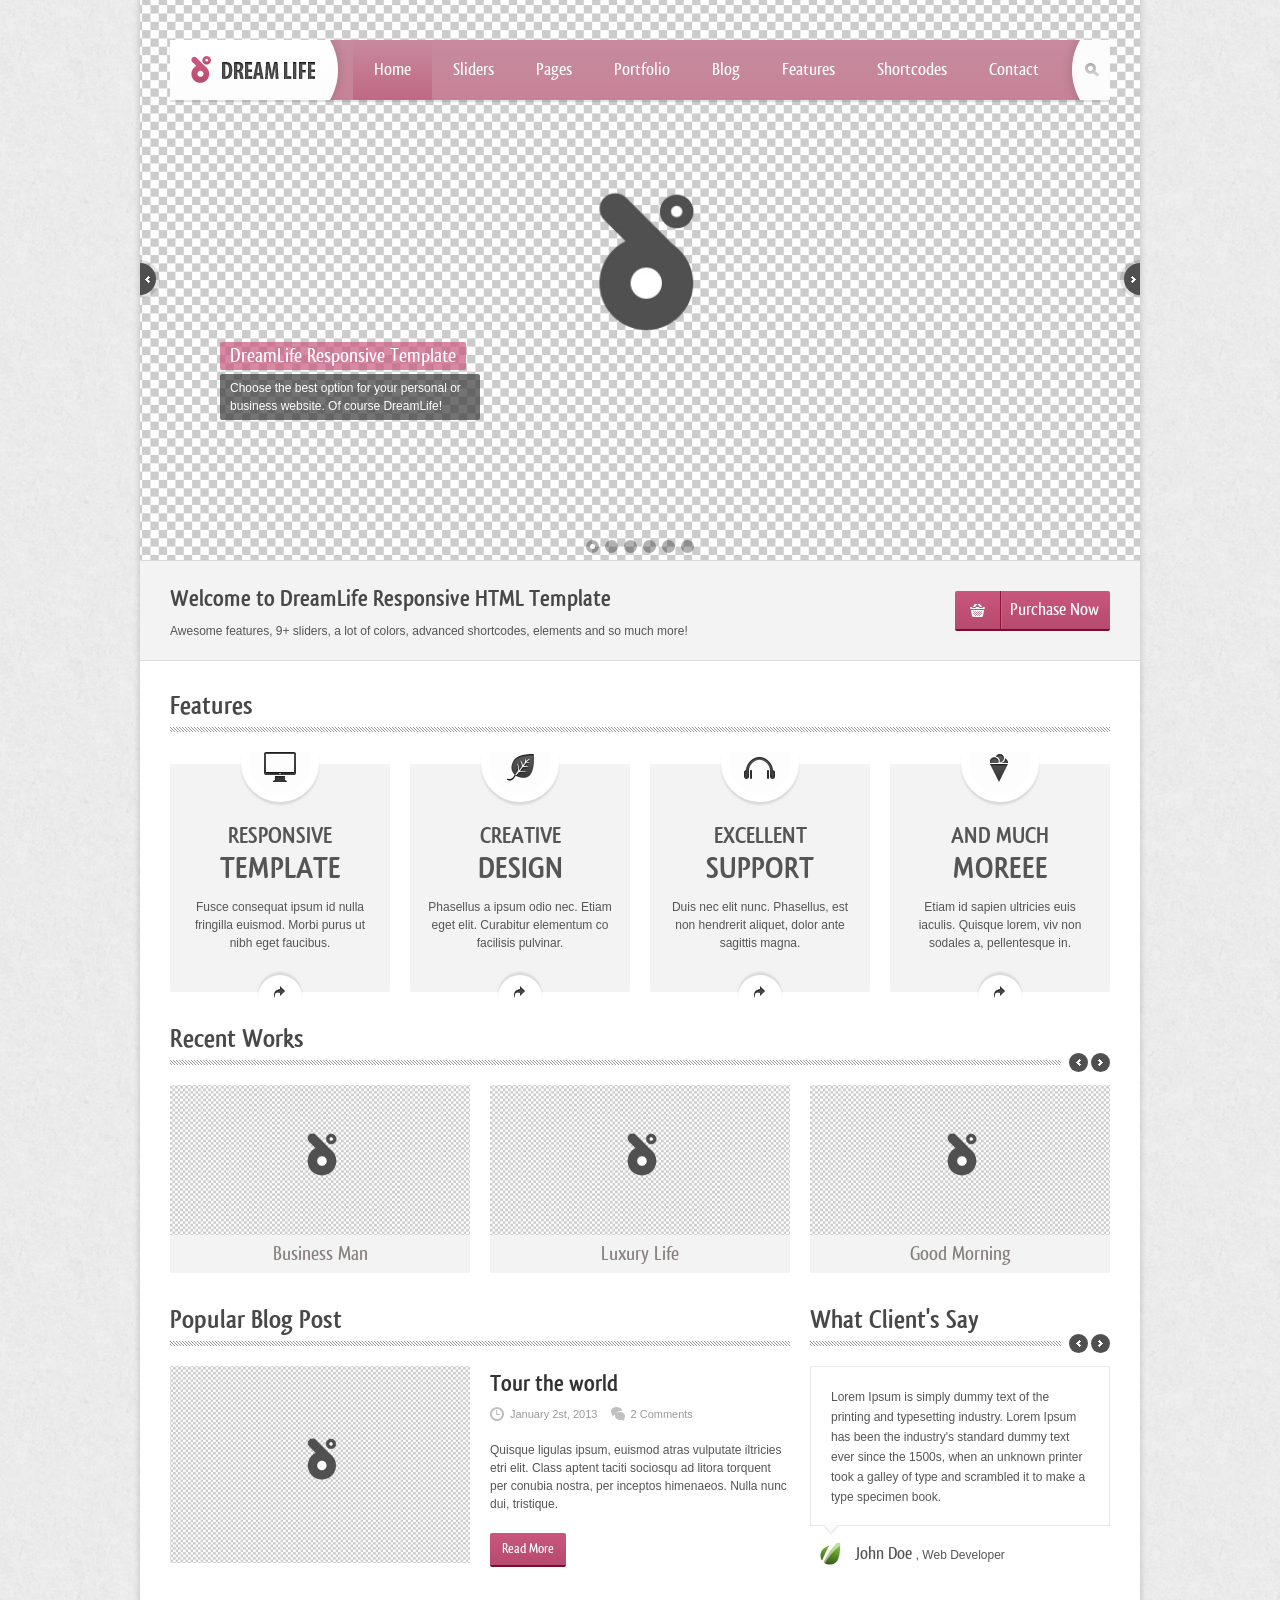
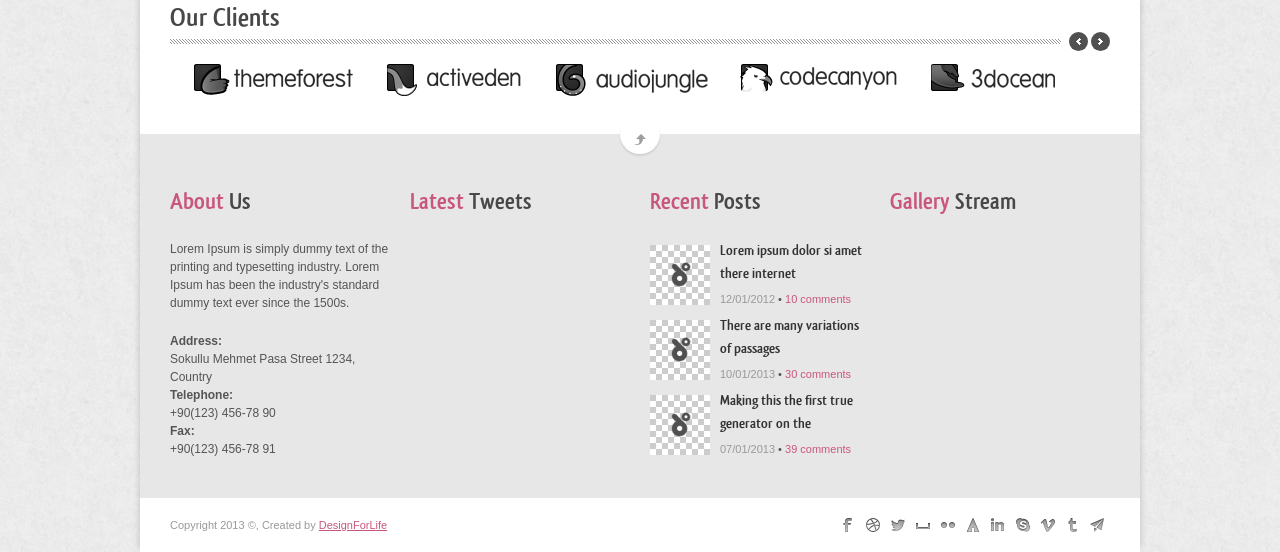
<file: index.html>
<!DOCTYPE html>
<html lang="en">
<head>
<meta charset="utf-8" />
<meta name="viewport" content="width=device-width, initial-scale=1, minimum-scale=1, maximum-scale=1" />
<meta name="author" content="DesignForLife" />
<meta name="description" content="A Multi Purpose Responsive Template - Created by DesignForLife" />
<title>DreamLife Responsive Multi-Purpose Template</title>
<link rel="stylesheet" type="text/css" href="assets/css/style.css" />
<!--[if lte IE 8]>
	<link rel="stylesheet" type="text/css" href="assets/css/ie8.css" />
<![endif]-->
</head>
<body>
<!-- container full -->
<div class="container_full">
	<!-- header -->
	<div id="header_wrapper" class="clearfix withSlider">
	<!-- menu -->
	<div id="header">
		<!-- logo -->
		<div id="logo"><a href="index.html"><img src="assets/images/logo.png" alt="logo" /></a></div>
		<!-- logo end -->
		<!-- main menu -->
		<ul id="mainmenu">
		    <li><a href="index.html" class="active">Home</a></li>
		    <li>
		    	<a href="nivo_slider.html">Sliders</a>
		    	<ul>
		    		<li><a href="nivo_slider.html">Nivo Slider</a></li>
		    		<li><a href="camera_slider.html">Camera Slider</a></li>
		    		<li><a href="flex_slider.html">Flex Slider</a></li>
		    		<li><a href="cycle_slider.html">Cycle Slider</a></li>
		    		<li><a href="flashmo_slider.html">Flashmo Slider</a></li>
		    		<li><a href="piecemaker_slider.html">Piecemaker Slider</a></li>
		    		<li><a href="accordion_slider.html">Accordion Slider</a></li>
		    		<li><a href="video_slider.html">Vimeo Video</a></li>
		    	</ul>
		    </li>
		    <li>
		    	<a href="about_us.html">Pages</a>
		    	<ul>
		    		<li><a href="about_us.html">About Us</a></li>
		    		<li><a href="services.html">Services</a></li>
		    		<li><a href="pricing_options.html">Pricing Options</a></li>
		    		<li><a href="side_navigation.html">Side Navigation</a></li>
		    		<li><a href="contact.html">Contact Page 1</a></li>
		    		<li><a href="contact_2.html">Contact Page 2</a></li>
		    		<li><a href="faq.html">FAQ Page 1</a></li>
		    		<li><a href="faq_2.html">FAQ Page 2</a></li>
		    		<li><a href="sidebar_right.html">Sidebar Right</a></li>
		    		<li><a href="sidebar_left.html">Sidebar Left</a></li>
		    		<li><a href="full_width.html">Full Width</a></li>
		    		<li><a href="page404.html">404 Page</a></li>
		    	</ul>
		    </li>
		    <li>
		    	<a href="portfolio_four_columns.html">Portfolio</a>
		    	<ul>
		    		<li><a href="portfolio_one_column.html">1 Column</a></li>
		    		<li><a href="portfolio_two_columns.html">2 Columns</a></li>
		    		<li><a href="portfolio_three_columns.html">3 Columns</a></li>
		    		<li><a href="portfolio_four_columns.html">4 Columns</a></li>
		    		<li><a href="single_project.html">Single Project Wide</a></li>
		    		<li><a href="single_project_2.html">Single Project Half</a></li>
		    	</ul>
		    </li>
		    <li>
		    	<a href="blog_full_width.html">Blog</a>
		    	<ul>
		    		<li><a href="blog_full_width.html">Blog Full Width</a></li>
		    		<li><a href="blog_large_image.html">Blog Large Image</a></li>
		    		<li><a href="blog_medium_image.html">Blog Medium Image</a></li>
		    		<li><a href="blog_single_post.html">Blog Single Post</a></li>
		    	</ul>
		    </li>
		    <li>
		    	<a href="showcase.html">Features</a>
		    	<ul>
		    	<li>
		    		<a href="#">Colors</a>
		    		<ul>
		    			<li><a href="#" class="change_color" data-color="pink">Pink</a></li>
		    			<li><a href="#" class="change_color" data-color="green">Green</a></li>
		    			<li><a href="#" class="change_color" data-color="blue">Blue</a></li>
		    			<li><a href="#" class="change_color" data-color="orange">Orange</a></li>
		    			<li><a href="#" class="change_color" data-color="black">Black</a></li>
		    		</ul>
		    	</li>
		    	<li>
		   		<a href="#">Sub Menu</a>
		       	<ul>
		       		<li><a href="#">Third Level 1</a></li>
		       		<li><a href="#">Third Level 2</a></li>
		       		<li><a href="#">Third Level 3</a></li>
		       		<li>
		       			<a href="#">Third Level 4</a>
		       			<ul>
		       				<li><a href="#">Fourth Level 1</a></li>
		       				<li><a href="#">Fourth Level 2</a></li>
		       				<li><a href="#">Fourth Level 3</a></li>
		       				<li><a href="#">Fourth Level 4</a></li>
		       			</ul>
		       		</li>
		       	</ul>
		       </li>
		       </ul>
		    </li>
		    <li>
		    	<a href="elements.html">Shortcodes</a>
		    	<ul>
		    		<li><a href="elements.html">Elements</a></li>
		    		<li><a href="icons.html">Icons</a></li>
		    		<li><a href="pricing_options.html">Pricing Tables</a></li>
		    		<li><a href="sliders.html">Sliders</a></li>
		    		<li><a href="typography.html">Typography</a></li>
		    		<li><a href="media.html">Media</a></li>
		    	</ul>
		    </li>
		    <li><a href="contact.html">Contact</a></li>
		</ul>
		<!-- main menu end -->
		<!-- search bar -->
		<div class="search_bar">
			<form action="index.html" method="get">
				<input name="s" value="Type &amp; Search" type="text" />
				<a href="#" class="search_button">Search</a>
			</form>
		</div>
		<!-- search bar end -->
	</div>
	<!-- menu end -->
	<!-- slider -->
	<div class="camera_wrap" id="cameraSlider">
        <div data-thumb="assets/images/mix/80/image.jpg" data-src="assets/images/mix/940/image.jpg">
        	<div class="camera_desc pink heading fadeIn camera_effected" style="bottom:190px;left:80px;">DreamLife Responsive Template</div>
        	<div class="camera_desc black fadeIn camera_effected" style="bottom:140px;left:80px;">Choose the best option for your personal or business website. Of course DreamLife!</div>
        </div>
    	<div data-thumb="assets/images/mix/80/image.jpg" data-src="assets/images/mix/940/image.jpg">
    		<div class="camera_desc green heading fadeIn camera_effected" style="bottom:190px;right:80px;">Creative Design</div>
        	<div class="camera_desc black fadeIn camera_effected" style="bottom:140px;right:80px;">DreamLife is incredibly responsive, with a refreshingly clean design</div>
    	</div>
    	<div data-thumb="assets/images/mix/80/image.jpg" data-src="assets/images/mix/940/image.jpg"></div>
    	<div data-thumb="assets/images/mix/80/image.jpg" data-src="assets/images/mix/940/image.jpg">
    		<div class="camera_desc blue heading fadeIn camera_effected" style="bottom:230px;left:50%;margin-left:-95px;">Enjoy the Landscape!</div>
        	<div class="camera_desc black fadeIn camera_effected" style="bottom:200px;left:50%;margin-left:-145px; max-width:290px;">with the many features different from each other.</div>
    	</div>
    	<div data-thumb="assets/images/mix/80/image.jpg" data-src="assets/images/mix/940/image.jpg">
    		<div class="camera_desc orange heading fadeIn camera_effected" style="bottom:230px;left:180px;">Be any different!</div>
        	<div class="camera_desc black fadeIn camera_effected" style="bottom:200px;left:180px;">with the beautiful colors...</div>
    	</div>
    	<div data-thumb="assets/images/mix/80/image.jpg" data-src="assets/images/mix/940/image.jpg">
    		<div class="camera_desc blue heading fadeIn camera_effected" style="bottom:230px;left:180px;">Have you any idea?</div>
        	<div class="camera_desc black fadeIn camera_effected" style="bottom:200px;left:180px;">Your design dreams come true here!</div>
    	</div>
    </div>
	<!-- slider end -->
	</div>
	<!-- header end -->
	<div class="clearfix"></div>
	<!-- header text -->
	<div class="header_text">
		<div class="container_12">
			<div class="grid_9">
				<h3>Welcome to DreamLife Responsive HTML Template</h3>
				<p>Awesome features, 9+ sliders, a lot of colors, advanced shortcodes, elements and so much more!</p>
			</div>
			<div class="grid_3 align_right">
				<a href="http://themeforest.net/user/DesignForLife" target="_blank" class="sc_button large box_button"><span class="ecommerce_white_icons16 icon16_13 icon"></span><span class="icon_divider"></span><span class="button_text">Purchase Now</span></a>
			</div>
		</div>
	</div>
	<!-- header text end -->
	<!-- container 12 -->
	<div class="container_12">
		<!-- features boxes -->
		<div class="grid_12">
			<div class="divider_page"><h2>Features</h2></div>
			<div class="grid_3 alpha">
				<!-- a feature box -->
				<div class="feature_box">
					<div class="feature_icon"><a href="sliders.html" class="edevices_icons32 icon32_25"></a></div>
					<div class="feature_content">
						<div class="feature_heading">
							<div class="medium">RESPONSIVE</div>
							<div class="large">TEMPLATE</div>
						</div>
						<p class="feature_desc">Fusce consequat ipsum id nulla fringilla euismod. Morbi purus ut nibh eget faucibus.</p>
					</div>
					<div class="feature_link"><a href="sliders.html" class="arrows_icons16 icon16_5 tooltip_s" title="Read More"></a></div>
				</div>
				<!-- a feature box end -->
			</div>
			<div class="grid_3 lambda">
				<!-- a feature box -->
				<div class="feature_box">
					<div class="feature_icon"><a href="portfolio_one_column.html" class="misc_icons32 icon32_92"></a></div>
					<div class="feature_content">
						<div class="feature_heading">
							<div class="medium">CREATIVE</div>
							<div class="large">DESIGN</div>
						</div>
						<p class="feature_desc">Phasellus a ipsum odio nec. Etiam eget elit. Curabitur elementum co facilisis pulvinar.</p>
					</div>
					<div class="feature_link"><a href="portfolio_one_column.html" class="arrows_icons16 icon16_5 tooltip_s" title="Read More"></a></div>
				</div>
				<!-- a feature box end -->
			</div>
			<div class="grid_3 lambda">
				<!-- a feature box -->
				<div class="feature_box">
					<div class="feature_icon"><a href="contact.html" class="media_icons32 icon32_18"></a></div>
					<div class="feature_content">
						<div class="feature_heading">
							<div class="medium">EXCELLENT</div>
							<div class="large">SUPPORT</div>
						</div>
						<p class="feature_desc">Duis nec elit nunc. Phasellus, est non hendrerit aliquet, dolor ante sagittis magna.</p>
					</div>
					<div class="feature_link"><a href="contact.html" class="arrows_icons16 icon16_5 tooltip_s" title="Read More"></a></div>
				</div>
				<!-- a feature box end -->
			</div>
			<div class="grid_3 omega">
				<!-- a feature box -->
				<div class="feature_box">
					<div class="feature_icon"><a href="elements.html" class="misc_icons32 icon32_26"></a></div>
					<div class="feature_content">
						<div class="feature_heading">
							<div class="medium">AND MUCH</div>
							<div class="large">MOREEE</div>
						</div>
						<p class="feature_desc">Etiam id sapien ultricies euis iaculis. Quisque lorem, viv non sodales a, pellentesque in.</p>
					</div>
					<div class="feature_link"><a href="elements.html" class="arrows_icons16 icon16_5 tooltip_s" title="Read More"></a></div>
				</div>
				<!-- a feature box end -->
			</div>
		</div>
		<!-- features boxes end -->
		<!-- recent works -->
		<div class="grid_12">
			<div class="divider_page">
				<h2>Recent Works</h2>
				<div class="heading_button">
					<div class="prev_button" id="recentworks_prev">Prev</div>
					<div class="next_button" id="recentworks_next">Next</div>
				</div>
			</div>
		</div>
		<div id="recentWorks">
			<!-- a work -->
			<div class="a_work">	
			    <div class="normal">
			    	<img src="assets/images/mix/940/image_fixed.jpg" alt="Business Man" class="grid_image"/>
			    	<div class="work_heading">Business Man</div>
			    </div>
			    <div class="hover">
			    	<h4>Business Man</h4>
			    	<div class="work_links">
			    		<div><a href="assets/images/mix/940/image.jpg" data-rel="prettyPhoto" class="misc_white_icons16 icon16_15" title="Big Size"></a></div>
			    		<div><a href="single_project.html" class="misc_white_icons16 icon16_67" title="Project Details"></a></div>
			    	</div>
			    	<div class="clearfix"></div>
			    	<!-- social links -->
			    	<div class="social_links">
			    		<div class="share_text">Share on</div>
			    		<div class="share_icons">
			    			<a href="http://twitthis.com/twit?url=http://dreamlife.designforlifeden.com" target="_blank" class="social_colored twitter tooltip_s" title="Twitter"></a>
			    			<a href="http://www.facebook.com/sharer.php?u=http://dreamlife.designforlifeden.com" target="_blank" class="social_colored facebook tooltip_s" title="Facebook"></a>
			    			<a href="http://linkedin.com/shareArticle?mini=true&amp;url=http://dreamlife.designforlifeden.com&amp;title=DreamLife%20Responsive%20Template" target="_blank" class="social_colored linkedin tooltip_s" title="LinkedIn"></a>
			    			<a href="mailto:?subject=DreamLife%20Responsive%20Template&amp;body=http://dreamlife.designforlifeden.com" class="social_colored mail tooltip_s" title="Mail"></a>
			    		</div>
			    	</div>
			    	<!-- social links end -->
			    </div>
			</div>
			<!-- a work end -->
			<!-- a work -->
			<div class="a_work">	
			    <div class="normal">
			    	<img src="assets/images/mix/940/image_fixed.jpg" alt="Luxury Life" class="grid_image"/>
			    	<div class="work_heading">Luxury Life</div>
			    </div>
			    <div class="hover">
			    	<h4>Luxury Life</h4>
			    	<div class="work_links">
			    		<div><a href="assets/images/mix/940/image.jpg" data-rel="prettyPhoto" class="misc_white_icons16 icon16_15" title="Big Size"></a></div>
			    		<div><a href="single_project.html" class="misc_white_icons16 icon16_67" title="Project Details"></a></div>
			    	</div>
			    	<div class="clearfix"></div>
			    	<!-- social links -->
			    	<div class="social_links">
			    		<div class="share_text">Share on</div>
			    		<div class="share_icons">
			    			<a href="http://twitthis.com/twit?url=http://dreamlife.designforlifeden.com" target="_blank" class="social_colored twitter tooltip_s" title="Twitter"></a>
			    			<a href="http://www.facebook.com/sharer.php?u=http://dreamlife.designforlifeden.com" target="_blank" class="social_colored facebook tooltip_s" title="Facebook"></a>
			    			<a href="http://linkedin.com/shareArticle?mini=true&amp;url=http://dreamlife.designforlifeden.com&amp;title=DreamLife%20Responsive%20Template" target="_blank" class="social_colored linkedin tooltip_s" title="LinkedIn"></a>
			    			<a href="mailto:?subject=DreamLife%20Responsive%20Template&amp;body=http://dreamlife.designforlifeden.com" class="social_colored mail tooltip_s" title="Mail"></a>
			    		</div>
			    	</div>
			    	<!-- social links end -->
			    </div>
			</div>
			<!-- a work end -->
			<!-- a work -->
			<div class="a_work">	
			    <div class="normal">
			    	<img src="assets/images/mix/940/image_fixed.jpg" alt="Good Morning" class="grid_image"/>
			    	<div class="work_heading">Good Morning</div>
			    </div>
			    <div class="hover">
			    	<h4>Good Morning</h4>
			    	<div class="work_links">
			    		<div><a href="assets/images/mix/940/image.jpg" data-rel="prettyPhoto" class="misc_white_icons16 icon16_15" title="Big Size"></a></div>
			    		<div><a href="single_project.html" class="misc_white_icons16 icon16_67" title="Project Details"></a></div>
			    	</div>
			    	<div class="clearfix"></div>
			    	<!-- social links -->
			    	<div class="social_links">
			    		<div class="share_text">Share on</div>
			    		<div class="share_icons">
			    			<a href="http://twitthis.com/twit?url=http://dreamlife.designforlifeden.com" target="_blank" class="social_colored twitter tooltip_s" title="Twitter"></a>
			    			<a href="http://www.facebook.com/sharer.php?u=http://dreamlife.designforlifeden.com" target="_blank" class="social_colored facebook tooltip_s" title="Facebook"></a>
			    			<a href="http://linkedin.com/shareArticle?mini=true&amp;url=http://dreamlife.designforlifeden.com&amp;title=DreamLife%20Responsive%20Template" target="_blank" class="social_colored linkedin tooltip_s" title="LinkedIn"></a>
			    			<a href="mailto:?subject=DreamLife%20Responsive%20Template&amp;body=http://dreamlife.designforlifeden.com" class="social_colored mail tooltip_s" title="Mail"></a>
			    		</div>
			    	</div>
			    	<!-- social links end -->
			    </div>
			</div>
			<!-- a work end -->
			<!-- a work -->
			<div class="a_work">	
			    <div class="normal">
			    	<img src="assets/images/mix/940/image_fixed.jpg" alt="Shopping" class="grid_image"/>
			    	<div class="work_heading">Shopping</div>
			    </div>
			    <div class="hover">
			    	<h4>Shopping</h4>
			    	<div class="work_links">
			    		<div><a href="assets/images/mix/940/image.jpg" data-rel="prettyPhoto" class="misc_white_icons16 icon16_15" title="Big Size"></a></div>
			    		<div><a href="single_project.html" class="misc_white_icons16 icon16_67" title="Project Details"></a></div>
			    	</div>
			    	<div class="clearfix"></div>
			    	<!-- social links -->
			    	<div class="social_links">
			    		<div class="share_text">Share on</div>
			    		<div class="share_icons">
			    			<a href="http://twitthis.com/twit?url=http://dreamlife.designforlifeden.com" target="_blank" class="social_colored twitter tooltip_s" title="Twitter"></a>
			    			<a href="http://www.facebook.com/sharer.php?u=http://dreamlife.designforlifeden.com" target="_blank" class="social_colored facebook tooltip_s" title="Facebook"></a>
			    			<a href="http://linkedin.com/shareArticle?mini=true&amp;url=http://dreamlife.designforlifeden.com&amp;title=DreamLife%20Responsive%20Template" target="_blank" class="social_colored linkedin tooltip_s" title="LinkedIn"></a>
			    			<a href="mailto:?subject=DreamLife%20Responsive%20Template&amp;body=http://dreamlife.designforlifeden.com" class="social_colored mail tooltip_s" title="Mail"></a>
			    		</div>
			    	</div>
			    	<!-- social links end -->
			    </div>
			</div>
			<!-- a work end -->
			<!-- a work -->
			<div class="a_work">	
			    <div class="normal">
			    	<img src="assets/images/mix/940/image_fixed.jpg" alt="Luxury Life" class="grid_image"/>
			    	<div class="work_heading">Urban Style</div>
			    </div>
			    <div class="hover">
			    	<h4>Urban Style</h4>
			    	<div class="work_links">
			    		<div><a href="assets/images/mix/940/image.jpg" data-rel="prettyPhoto" class="misc_white_icons16 icon16_15" title="Big Size"></a></div>
			    		<div><a href="single_project.html" class="misc_white_icons16 icon16_67" title="Project Details"></a></div>
			    	</div>
			    	<div class="clearfix"></div>
			    	<!-- social links -->
			    	<div class="social_links">
			    		<div class="share_text">Share on</div>
			    		<div class="share_icons">
			    			<a href="http://twitthis.com/twit?url=http://dreamlife.designforlifeden.com" target="_blank" class="social_colored twitter tooltip_s" title="Twitter"></a>
			    			<a href="http://www.facebook.com/sharer.php?u=http://dreamlife.designforlifeden.com" target="_blank" class="social_colored facebook tooltip_s" title="Facebook"></a>
			    			<a href="http://linkedin.com/shareArticle?mini=true&amp;url=http://dreamlife.designforlifeden.com&amp;title=DreamLife%20Responsive%20Template" target="_blank" class="social_colored linkedin tooltip_s" title="LinkedIn"></a>
			    			<a href="mailto:?subject=DreamLife%20Responsive%20Template&amp;body=http://dreamlife.designforlifeden.com" class="social_colored mail tooltip_s" title="Mail"></a>
			    		</div>
			    	</div>
			    	<!-- social links end -->
			    </div>
			</div>
			<!-- a work end -->
			<!-- a work -->
			<div class="a_work">	
			    <div class="normal">
			    	<img src="assets/images/mix/940/image_fixed.jpg" alt="Good Morning" class="grid_image"/>
			    	<div class="work_heading">Vogue</div>
			    </div>
			    <div class="hover">
			    	<h4>Vogue</h4>
			    	<div class="work_links">
			    		<div><a href="assets/images/mix/940/image.jpg" data-rel="prettyPhoto" class="misc_white_icons16 icon16_15" title="Big Size"></a></div>
			    		<div><a href="single_project.html" class="misc_white_icons16 icon16_67" title="Project Details"></a></div>
			    	</div>
			    	<div class="clearfix"></div>
			    	<!-- social links -->
			    	<div class="social_links">
			    		<div class="share_text">Share on</div>
			    		<div class="share_icons">
			    			<a href="http://twitthis.com/twit?url=http://dreamlife.designforlifeden.com" target="_blank" class="social_colored twitter tooltip_s" title="Twitter"></a>
			    			<a href="http://www.facebook.com/sharer.php?u=http://dreamlife.designforlifeden.com" target="_blank" class="social_colored facebook tooltip_s" title="Facebook"></a>
			    			<a href="http://linkedin.com/shareArticle?mini=true&amp;url=http://dreamlife.designforlifeden.com&amp;title=DreamLife%20Responsive%20Template" target="_blank" class="social_colored linkedin tooltip_s" title="LinkedIn"></a>
			    			<a href="mailto:?subject=DreamLife%20Responsive%20Template&amp;body=http://dreamlife.designforlifeden.com" class="social_colored mail tooltip_s" title="Mail"></a>
			    		</div>
			    	</div>
			    	<!-- social links end -->
			    </div>
			</div>
			<!-- a work end -->
		</div>
		<!-- recent works end -->
		<div class="clearfix"></div>
		<!-- popular blog post and testiomonials -->
		<div class="grid_12">
			<!-- popular blog post -->
			<div class="grid_8 alpha">
				<div class="divider_page"><h2>Popular Blog Post</h2></div>
				<!-- a post image -->
				<div class="grid_4 alpha a_blogpost popular">
					<div class="image">
			    	<div class="normal">
			    		<img src="assets/images/mix/940/image.jpg" alt="" class="grid_image"/>
			    	</div>
			    	<div class="hover">
			    		<div class="post_links">
			    			<div><a href="assets/images/mix/940/image.jpg" data-rel="prettyPhoto" class="misc_white_icons16 icon16_15" title="Big Size"></a></div>
			    			<div><a href="blog_single_post.html" class="misc_white_icons16 icon16_67" title="Read More"></a></div>
			    		</div>
			    		<div class="clearfix"></div>
			    		<!-- social links -->
			    		<div class="social_links">
			    			<div class="share_text">Share on</div>
			    			<div class="share_icons">
			    				<a href="http://twitthis.com/twit?url=http://dreamlife.designforlifeden.com/blog_single_post.html" target="_blank" class="social_colored twitter tooltip_s" title="Twitter"></a>
			    				<a href="http://www.facebook.com/sharer.php?u=http://dreamlife.designforlifeden.com/blog_single_post.html" target="_blank" class="social_colored facebook tooltip_s" title="Facebook"></a>
			    				<a href="http://linkedin.com/shareArticle?mini=true&amp;url=http://dreamlife.designforlifeden.com/blog_single_post.html&amp;title=DreamLife%20Responsive%20Template" target="_blank" class="social_colored linkedin tooltip_s" title="LinkedIn"></a>
			    				<a href="mailto:?subject=DreamLife%20Responsive%20Template&amp;body=http://dreamlife.designforlifeden.com/blog_single_post.html" class="social_colored mail tooltip_s" title="Mail"></a>
			    			</div>
			    		</div>
			    		<!-- social links end -->
			    	</div>
			    </div>
				</div>
				<!-- a post image end -->
				<!-- post details -->
				<div class="grid_4 omega">
					<!-- post heading -->
					<h3 class="pp_heading"><a href="blog_single_post.html">Tour the world</a></h3>
					<!-- post heading end -->
					<!-- post meta info -->
			    	<div class="meta-info">
							<div class="date-info">January 2st, 2013</div>
							<div class="comment-info"><a href="blog_single_post.html#comments" title="Comment on Praesent Et Urna Turpis Sadips">2 Comments</a></div>
					</div>
			    	<!-- post meta info end -->
			    	<!-- post content -->
			    	<p>Quisque ligulas ipsum, euismod atras vulputate iltricies etri elit. Class aptent taciti sociosqu ad litora torquent per conubia nostra, per inceptos himenaeos. Nulla nunc dui, tristique.</p>
			    	<p><a href="blog_single_post.html" class="sc_button medium">Read More</a></p>
			    	<!-- post content end -->
				</div>
				<!-- post details end -->
			</div>
			<!-- popular blog post end -->
			<!-- testimonials -->
			<div class="grid_4 omega">
				<div class="divider_page">
					<h2>What Client's Say</h2>
					<div class="heading_button">
						<div class="prev_button" id="testimonials_prev">Prev</div>
						<div class="next_button" id="testimonials_next">Next</div>
					</div>
				</div>
				<div class="testimonials">
					<!-- a testimonial -->
					<div class="testimonial">
						<div class="desc">Lorem Ipsum is simply dummy text of the printing and typesetting industry. Lorem Ipsum has been the industry's standard dummy text ever since the 1500s, when an unknown printer took a galley of type and scrambled it to make a type specimen book.</div>
						<div class="who">
							<img src="assets/images/mix/envato/envato_logo.png" alt=""/> <span class="name">John Doe</span><span class="job"> , Web Developer</span>
						</div>
					</div>
					<!-- a testimonial end -->
					<!-- a testimonial -->
					<div class="testimonial">
						<div class="desc">It is a long established fact that a reader will be distracted by the readable content of a page when looking at its layout. The point of using Lorem Ipsum is that it has a more-or-less normal distribution of letters, as opposed to using 'Content here.</div>
						<div class="who">
							<img src="assets/images/mix/envato/tutplus_logo.png" alt=""/> <span class="name">Doctor Who</span><span class="job"> , Artist</span>
						</div>
					</div>
					<!-- a testimonial end -->
					<!-- a testimonial -->
					<div class="testimonial">
						<div class="desc">Aliquam blandit augue ut augue hendrerit pharetra. Sed ante ligula, pretium ornare facilisis ut, laoreet ut diam. Etiam sit amet nibh magna. Nam suscipit quam sit amet lorem viverra blandit. Mauris rhoncus pulvinar laoreet. Proin ullamcorper pretium </div>
						<div class="who">
							<img src="assets/images/mix/envato/photodune_logo.png" alt=""/> <span class="name">Ted Mosby</span><span class="job"> , Architect</span>
						</div>
					</div>
					<!-- a testimonial end -->
				</div>
			</div>
			<!-- testimonials end -->
		</div>
		<!-- popular blog post and testiomonials end -->
		<!-- our clients -->
		<div class="grid_12">
			<div class="divider_page">
				<h2>Our Clients</h2>
				<div class="heading_button">
					<div class="prev_button" id="ourclients_prev">Prev</div>
					<div class="next_button" id="ourclients_next">Next</div>
				</div>
			</div>
			<div class="our_clients">
				<a href="http://themeforest.net/?ref=DesignForLife" target="_blank" class="a_client themeforest"></a>
				<a href="http://activeden.net/?ref=DesignForLife" target="_blank" class="a_client activeden"></a>
				<a href="http://audiojungle.net/?ref=DesignForLife" target="_blank" class="a_client audiojungle"></a>
				<a href="http://codecanyon.net/?ref=DesignForLife" target="_blank" class="a_client codecanyon"></a>
				<a href="http://3docean.net/?ref=DesignForLife" target="_blank" class="a_client ocean3d"></a>
				<a href="http://photodune.net/?ref=DesignForLife" target="_blank" class="a_client photodune"></a>
				<a href="http://themeforest.net/?ref=DesignForLife" target="_blank" class="a_client tutorials"></a>
				<a href="http://videohive.net/?ref=DesignForLife" target="_blank" class="a_client videohive"></a>
				<a href="http://activeden.net/?ref=DesignForLife" target="_blank" class="a_client activeden"></a>
				<a href="http://themeforest.net/?ref=DesignForLife" target="_blank" class="a_client themeforest"></a>
			</div>
		</div>
		<!-- our clients end -->
	</div>
	<!-- container 12 end -->
	<!-- footer -->
	<div id="footer">
		<div class="back_top"></div>
		<!-- footer container -->
		<div class="container_12 footer_content">
			<div class="grid_3">
				<h3><span class="first-word">About</span> Us</h3>
				<p>Lorem Ipsum is simply dummy text of the printing and typesetting industry. Lorem Ipsum has been the industry's standard dummy text ever since the 1500s.</p>
				<p><b>Address:</b><br>Sokullu Mehmet Pasa Street 1234, Country<br><b>Telephone:</b><br>+90(123) 456-78 90<br><b>Fax:</b><br>+90(123) 456-78 91</p>
			</div>
			<div class="grid_3">
				<h3><span class="first-word">Latest</span> Tweets</h3>
				<div class="latest_tweets"></div>
			</div>
			<div class="grid_3">
				<h3><span class="first-word">Recent</span> Posts</h3>
				<div class="recent_posts">
					<div class="a_post">
						<a href="blog_single_post.html" title="Lorem ipsum dolor si amet there internet" class="post_img">
							<img src="assets/images/mix/80/image.jpg" alt="Recent Post 1" />
						</a>
						<h6 class="post_heading"><a href="blog_single_post.html">Lorem ipsum dolor si amet there internet</a></h6>
						<div class="post_meta"><span class="time">12/01/2012</span> &bull; <a href="blog_single_post.html#comments">10 comments</a></div>
					</div>
					<div class="a_post">
						<a href="blog_single_post.html" title="There are many variations of passages" class="post_img">
							<img src="assets/images/mix/80/image.jpg" alt="Recent Post 2" />
						</a>
						<h6 class="post_heading"><a href="blog_single_post.html">There are many variations of passages</a></h6>
						<div class="post_meta"><span class="time">10/01/2013</span> &bull; <a href="blog_single_post.html#comments">30 comments</a></div>
					</div>
					<div class="a_post">
						<a href="blog_single_post.html" title="Making this the first true generator on the" class="post_img">
							<img src="assets/images/mix/80/image.jpg" alt="Recent Post 3" />
						</a>
						<h6 class="post_heading"><a href="blog_single_post.html">Making this the first true generator on the</a></h6>
						<div class="post_meta"><span class="time">07/01/2013</span> &bull; <a href="blog_single_post.html#comments">39 comments</a></div>
					</div>
				</div>
			</div>
			
			<div class="grid_3">
				<h3><span class="first-word">Gallery</span> Stream</h3>
				<ul id="flickrfeed"></ul>
			</div>
		</div>
		<!-- footer container end -->
		<div class="clearfix"></div>
		<!-- footer bottom -->
		<div class="footer_bottom">
			<div class="container_12">
				<div class="grid_6">
					<div class="footer_text">Copyright  2013 &copy;, Created by <a href="http://designforlifeden.com" target="_blank">DesignForLife</a></div>
				</div>
				<div class="grid_6">
					<div class="float_right socialicons">
						<a href="http://facebook.com/" target="_blank" class="social_colored facebook" title="Facebook"></a>
						<a href="http://dribbble.com/" target="_blank" class="social_colored dribbble" title="Dribbble"></a>
						<a href="http://twitter.com/" target="_blank" class="social_colored twitter" title="Twitter"></a>
						<a href="http://myspace.com/" target="_blank" class="social_colored myspace" title="MySpace"></a>
						<a href="http://flickr.com/" target="_blank" class="social_colored flickr" title="Flickr"></a>
						<a href="http://forrst.com/" target="_blank" class="social_colored forrst" title="Forrst"></a>
						<a href="http://linkedin.com/" target="_blank" class="social_colored linkedin" title="Linkedin"></a>
						<a href="http://skype.com/" target="_blank" class="social_colored skype" title="Skype"></a>
						<a href="http://vimeo.com/" target="_blank" class="social_colored vimeo" title="Vimeo"></a>
						<a href="http://tumblr.com/" target="_blank" class="social_colored tumblr" title="Tumblr"></a>
						<a href="mailto:yourmail@mail.com" class="social_colored mail" title="Mail"></a>
					</div>
				</div>
			</div>
		</div>
		<!-- footer bottom end -->
	</div>
	<!-- footer end -->
</div>
<!-- container full end -->
<script src="assets/js/jquery-1.9.0.min.js" type="text/javascript"></script>
<script src="assets/js/jquery.components.js" type="text/javascript"></script>
<script src="assets/js/custom.js" type="text/javascript"></script>
</body>
</html>
</file>
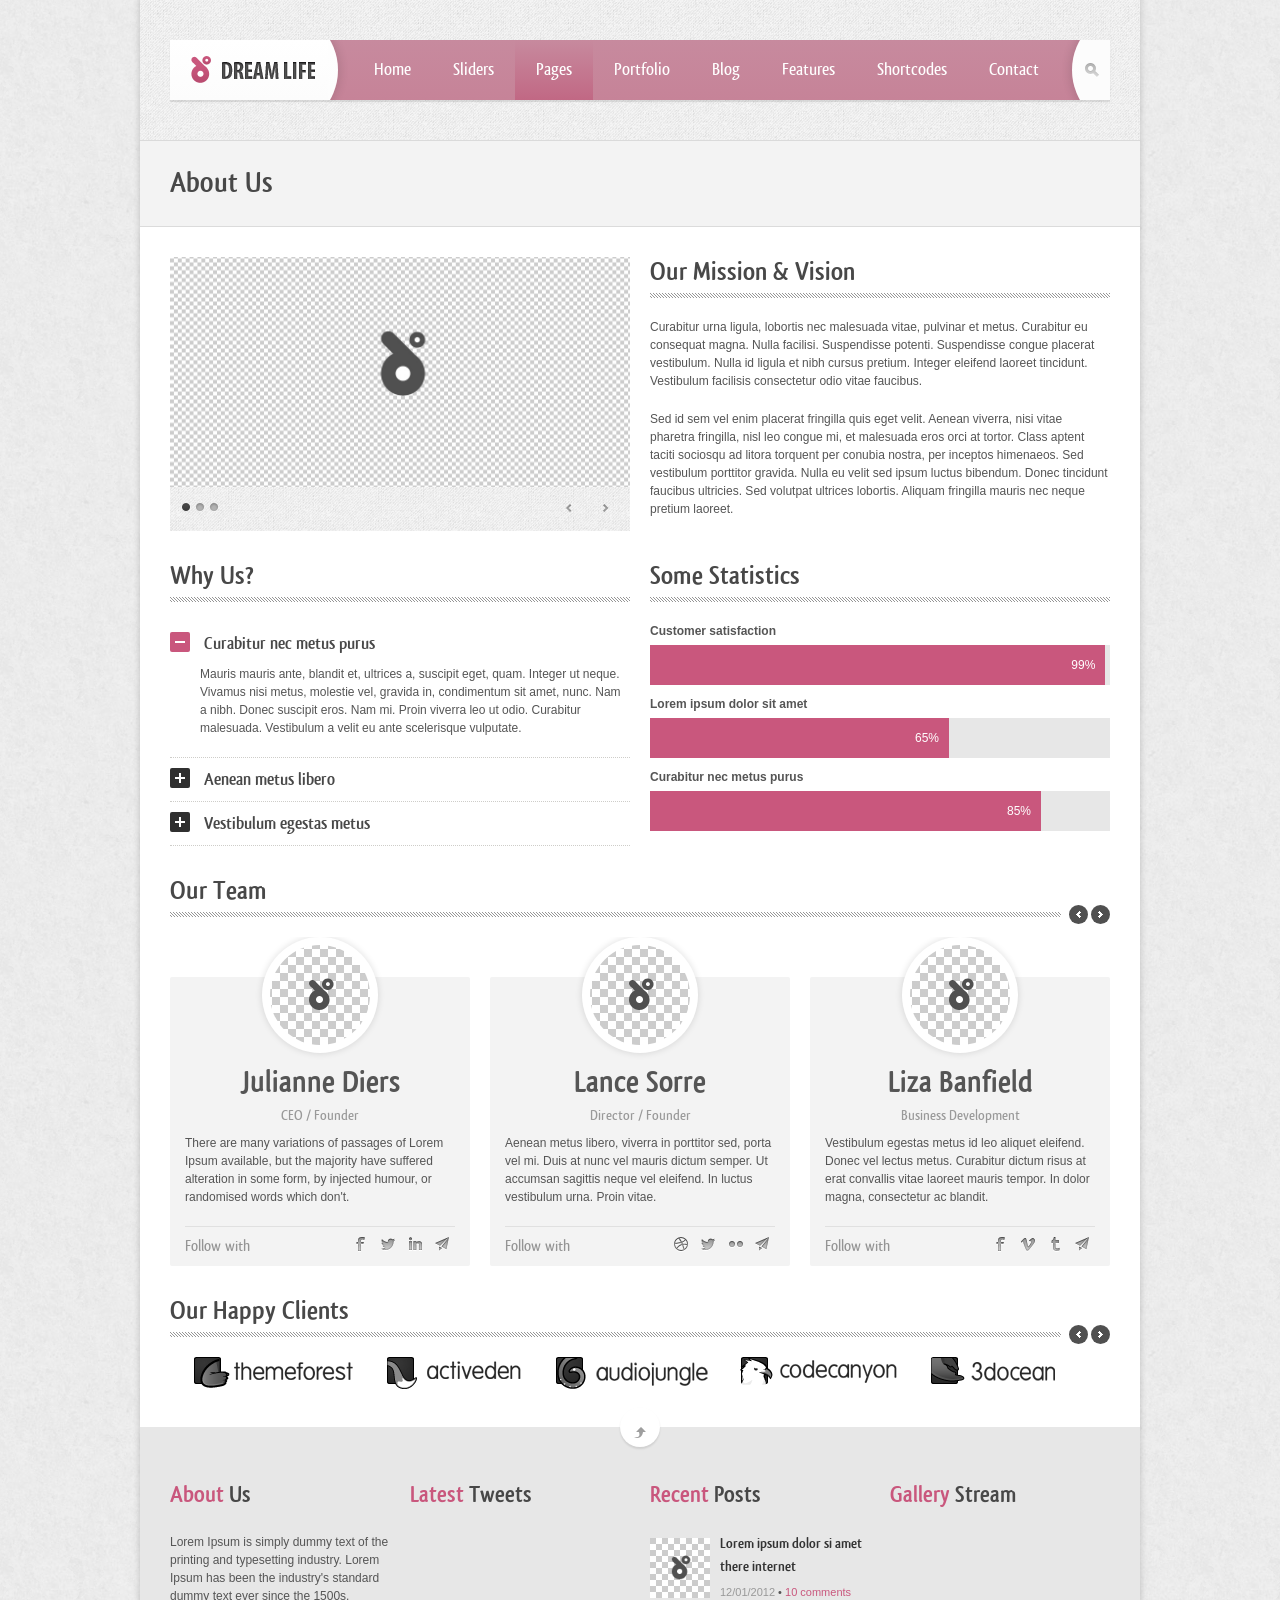
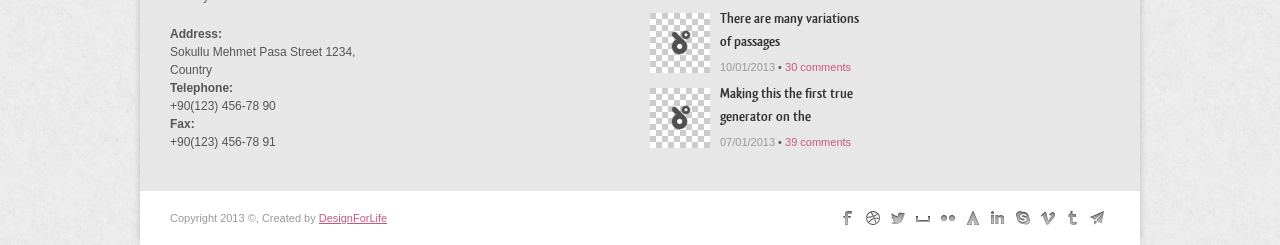
<file: about_us.html>
<!DOCTYPE html>
<html lang="en">
<head>
<meta charset="utf-8" />
<meta name="viewport" content="width=device-width, initial-scale=1, minimum-scale=1, maximum-scale=1" />
<meta name="author" content="DesignForLife" />
<meta name="description" content="A Multi Purpose Responsive Template - Created by DesignForLife" />
<title>DreamLife Responsive Multi-Purpose Template</title>
<link rel="stylesheet" type="text/css" href="assets/css/style.css" />
<!--[if lte IE 8]>
	<link rel="stylesheet" type="text/css" href="assets/css/ie8.css" />
<![endif]-->
</head>
<body>
<!-- container full -->
<div class="container_full">
	<!-- header -->
	<div id="header_wrapper" class="clearfix">
	<!-- menu -->
	<div id="header">
		<!-- logo -->
		<div id="logo"><a href="index.html"><img src="assets/images/logo.png" alt="logo" /></a></div>
		<!-- logo end -->
		<!-- main menu -->
		<ul id="mainmenu">
		    <li><a href="index.html">Home</a></li>
		    <li>
		    	<a href="nivo_slider.html">Sliders</a>
		    	<ul>
		    		<li><a href="nivo_slider.html">Nivo Slider</a></li>
		    		<li><a href="camera_slider.html">Camera Slider</a></li>
		    		<li><a href="flex_slider.html">Flex Slider</a></li>
		    		<li><a href="cycle_slider.html">Cycle Slider</a></li>
		    		<li><a href="flashmo_slider.html">Flashmo Slider</a></li>
		    		<li><a href="piecemaker_slider.html">Piecemaker Slider</a></li>
		    		<li><a href="accordion_slider.html">Accordion Slider</a></li>
		    		<li><a href="video_slider.html">Vimeo Video</a></li>
		    	</ul>
		    </li>
		    <li>
		    	<a href="about_us.html" class="active">Pages</a>
		    	<ul>
		    		<li><a href="about_us.html">About Us</a></li>
		    		<li><a href="services.html">Services</a></li>
		    		<li><a href="pricing_options.html">Pricing Options</a></li>
		    		<li><a href="side_navigation.html">Side Navigation</a></li>
		    		<li><a href="contact.html">Contact Page 1</a></li>
		    		<li><a href="contact_2.html">Contact Page 2</a></li>
		    		<li><a href="faq.html">FAQ Page 1</a></li>
		    		<li><a href="faq_2.html">FAQ Page 2</a></li>
		    		<li><a href="sidebar_right.html">Sidebar Right</a></li>
		    		<li><a href="sidebar_left.html">Sidebar Left</a></li>
		    		<li><a href="full_width.html">Full Width</a></li>
		    		<li><a href="page404.html">404 Page</a></li>
		    	</ul>
		    </li>
		    <li>
		    	<a href="portfolio_four_columns.html">Portfolio</a>
		    	<ul>
		    		<li><a href="portfolio_one_column.html">1 Column</a></li>
		    		<li><a href="portfolio_two_columns.html">2 Columns</a></li>
		    		<li><a href="portfolio_three_columns.html">3 Columns</a></li>
		    		<li><a href="portfolio_four_columns.html">4 Columns</a></li>
		    		<li><a href="single_project.html">Single Project Wide</a></li>
		    		<li><a href="single_project_2.html">Single Project Half</a></li>
		    	</ul>
		    </li>
		    <li>
		    	<a href="blog_full_width.html">Blog</a>
		    	<ul>
		    		<li><a href="blog_full_width.html">Blog Full Width</a></li>
		    		<li><a href="blog_large_image.html">Blog Large Image</a></li>
		    		<li><a href="blog_medium_image.html">Blog Medium Image</a></li>
		    		<li><a href="blog_single_post.html">Blog Single Post</a></li>
		    	</ul>
		    </li>
		    <li>
		    	<a href="showcase.html">Features</a>
		    	<ul>
		    	<li>
		    		<a href="#">Colors</a>
		    		<ul>
		    			<li><a href="#" class="change_color" data-color="pink">Pink</a></li>
		    			<li><a href="#" class="change_color" data-color="green">Green</a></li>
		    			<li><a href="#" class="change_color" data-color="blue">Blue</a></li>
		    			<li><a href="#" class="change_color" data-color="orange">Orange</a></li>
		    			<li><a href="#" class="change_color" data-color="black">Black</a></li>
		    		</ul>
		    	</li>
		    	<li>
		   		<a href="#">Sub Menu</a>
		       	<ul>
		       		<li><a href="#">Third Level 1</a></li>
		       		<li><a href="#">Third Level 2</a></li>
		       		<li><a href="#">Third Level 3</a></li>
		       		<li>
		       			<a href="#">Third Level 4</a>
		       			<ul>
		       				<li><a href="#">Fourth Level 1</a></li>
		       				<li><a href="#">Fourth Level 2</a></li>
		       				<li><a href="#">Fourth Level 3</a></li>
		       				<li><a href="#">Fourth Level 4</a></li>
		       			</ul>
		       		</li>
		       	</ul>
		       </li>
		       </ul>
		    </li>
		    <li>
		    	<a href="elements.html">Shortcodes</a>
		    	<ul>
		    		<li><a href="elements.html">Elements</a></li>
		    		<li><a href="icons.html">Icons</a></li>
		    		<li><a href="pricing_options.html">Pricing Tables</a></li>
		    		<li><a href="sliders.html">Sliders</a></li>
		    		<li><a href="typography.html">Typography</a></li>
		    		<li><a href="media.html">Media</a></li>
		    	</ul>
		    </li>
		    <li><a href="contact.html">Contact</a></li>
		</ul>
		<!-- main menu end -->
		<!-- search bar -->
		<div class="search_bar">
			<form action="index.html" method="get">
				<input name="s" value="Type &amp; Search" type="text" />
				<a href="#" class="search_button">Search</a>
			</form>
		</div>
		<!-- search bar end -->
	</div>
	<!-- menu end -->
	</div>
	<!-- header end -->
	<div class="clearfix"></div>
	<!-- header text -->
	<div class="header_text">
		<div class="container_12">
			<div class="grid_12">
				<h1>About Us</h1>
			</div>
		</div>
	</div>
	<!-- header text end -->
	<!-- container 12 -->
	<div class="container_12">
		<!-- mission and vision -->
		<div class="grid_6">
			<!-- page slider -->
			<div class="sliderinPage theme-dark">
        	    <div class="nivoSlider">
            		<img src="assets/images/mix/940/image_fixed.jpg" alt="" />
            		<img src="assets/images/mix/940/image_fixed.jpg" alt=""/>
            		<img src="assets/images/mix/940/image_fixed.jpg" alt="" />
                </div>
    		</div>
			<!-- page slider end -->
		</div>
		<div class="grid_6">
			<div class="divider_page"><h2>Our Mission &amp; Vision</h2></div>
			<p>Curabitur urna ligula, lobortis nec malesuada vitae, pulvinar et metus. Curabitur eu consequat magna. Nulla facilisi. Suspendisse potenti. Suspendisse congue placerat vestibulum. Nulla id ligula et nibh cursus pretium. Integer eleifend laoreet tincidunt. Vestibulum facilisis consectetur odio vitae faucibus.</p>
			<p>Sed id sem vel enim placerat fringilla quis eget velit. Aenean viverra, nisi vitae pharetra fringilla, nisl leo congue mi, et malesuada eros orci at tortor. Class aptent taciti sociosqu ad litora torquent per conubia nostra, per inceptos himenaeos. Sed vestibulum porttitor gravida. Nulla eu velit sed ipsum luctus bibendum. Donec tincidunt faucibus ultricies. Sed volutpat ultrices lobortis. Aliquam fringilla mauris nec neque pretium laoreet.</p>
		</div>
		<!-- mission and vision end -->
	</div>
	<!-- container 12 end -->
	<!-- container 12 -->
	<div class="container_12">
		<!-- tabs -->
		<div class="grid_6">
			<div class="divider_page"><h2>Why Us?</h2></div>
			<!-- accordion -->
			<div class="accordion">
    		    <h5>Curabitur nec metus purus</h5>
    		    <div>
    		        <p>Mauris mauris ante, blandit et, ultrices a, suscipit eget, quam. Integer ut neque. Vivamus nisi metus, molestie vel, gravida in, condimentum sit amet, nunc. Nam a nibh. Donec suscipit eros. Nam mi. Proin viverra leo ut odio. Curabitur malesuada. Vestibulum a velit eu ante scelerisque vulputate.</p>
    		    </div>
    		    <h5>Aenean metus libero</h5>
    		    <div>
    		        <p>Sed non urna. Donec et ante. Phasellus eu ligula. Vestibulum sit amet purus. Vivamus hendrerit, dolor at aliquet laoreet, mauris turpis porttitor velit, faucibus interdum tellus libero ac justo. Vivamus non quam. In suscipit faucibus urna.</p>
    		    </div>
    		    <h5>Vestibulum egestas metus</h5>
    		    <div>
    		        <p>Nam enim risus, molestie et, porta ac, aliquam ac, risus. Quisque lobortis. Phasellus pellentesque purus in massa. Aenean in pede. Phasellus ac libero ac tellus pellentesque semper. Sed ac felis. Sed commodo, magna quis lacinia ornare, quam ante aliquam nisi, eu iaculis leo purus venenatis dui.</p>
    		    </div>
			</div>
			<!-- accordion end -->
		</div>
		<!-- tabs end -->
		<!-- progress bar -->
		<div class="grid_6">
			<div class="divider_page"><h2>Some Statistics</h2></div>
			<div class="progress_bars">
				<b>Customer satisfaction</b>
				<div class="progress_bar" data-percentage="99" data-title="99%"><span></span></div>
				<b>Lorem ipsum dolor sit amet</b>
				<div class="progress_bar" data-percentage="65" data-title="65%"><span></span></div>
				<b>Curabitur nec metus purus</b>
				<div class="progress_bar" data-percentage="85" data-title="85%"><span></span></div>
			</div>
		</div>
		<!-- progress bar end -->
	</div>
	<!-- container 12 end -->
	<!-- container 12 -->
	<div class="container_12">
		<!-- our team members -->
		<!-- team navi -->
		<div class="grid_12">
			<div class="divider_page">
				<h2>Our Team</h2>
				<div class="heading_button">
				    <div class="prev_button" id="teammembers_prev">Prev</div>
				    <div class="next_button" id="teammembers_next">Next</div>
				</div>
			</div>
		</div>
		<!-- team navi end -->
		<!-- our team members -->
		<div class="team_members">
		    <!-- a member -->
		    <div class="a_member">
		        <!-- member pic -->
		        <div class="member_pic">
		        	<img src="assets/images/mix/100/image.jpg" alt="member1">
		        </div>
		        <!-- member pic end -->
		        <!-- member content -->
		        <div class="member_content">
		        	<!-- member info -->
		        	<div class="member_info">
		        		<div class="member_name">Julianne Diers</div>
		        		<div class="member_job">CEO / Founder</div>
		        	</div>
		        	<!-- member info end -->
		        	<!-- member bio -->
		        	<p class="member_bio">There are many variations of passages of Lorem Ipsum available, but the majority have suffered alteration in some form, by injected humour, or randomised words which don't.</p>
		        	<!-- member bio end -->
		        	<!-- member social networks -->
		        	<div class="member_social">
		        		<div class="social_title">Follow with</div>
		        		<div class="social_icons">
		        			<a href="http://facebook.com/" target="_blank" class="social_colored tooltip_s  facebook" title="Facebook"></a>
							<a href="http://twitter.com/" target="_blank" class="social_colored tooltip_s  twitter" title="Twitter"></a>
							<a href="http://linkedin.com/" target="_blank" class="social_colored tooltip_s  linkedin" title="Linkedin"></a>
							<a href="mailto:yourmail@mail.com" class="social_colored tooltip_s  mail" title="Mail"></a>
		        		</div>
		        	</div>
		        	<!-- member social networks end -->
		        	<div class="clearfix"></div>
		        </div>
		        <!-- member content end -->
		    </div>
		    <!-- a member end -->
		    <!-- a member -->
		    <div class="a_member">
		        <!-- member pic -->
		        <div class="member_pic">
		        	<img src="assets/images/mix/100/image.jpg" alt="member2">
		        </div>
		        <!-- member pic end -->
		        <!-- member content -->
		        <div class="member_content">
		        	<!-- member info -->
		        	<div class="member_info">
		        		<div class="member_name">Lance Sorre</div>
		        		<div class="member_job">Director / Founder</div>
		        	</div>
		        	<!-- member info end -->
		        	<!-- member bio -->
		        	<p class="member_bio">Aenean metus libero, viverra in porttitor sed, porta vel mi. Duis at nunc vel mauris dictum semper. Ut accumsan sagittis neque vel eleifend. In luctus vestibulum urna. Proin vitae.</p>
		        	<!-- member bio end -->
		        	<!-- member social networks -->
		        	<div class="member_social">
		        		<div class="social_title">Follow with</div>
		        		<div class="social_icons">
							<a href="http://dribbble.com/" target="_blank" class="social_colored tooltip_s  dribbble" title="Dribbble"></a>
							<a href="http://twitter.com/" target="_blank" class="social_colored tooltip_s  twitter" title="Twitter"></a>
							<a href="http://flickr.com/" target="_blank" class="social_colored tooltip_s  flickr" title="Flickr"></a>
							<a href="mailto:yourmail@mail.com" class="social_colored tooltip_s  mail" title="Mail"></a>
		        		</div>
		        	</div>
		        	<!-- member social networks end -->
		        	<div class="clearfix"></div>
		        </div>
		        <!-- member content end -->
		    </div>
		    <!-- a member end -->
		    <!-- a member -->
		    <div class="a_member">
		        <!-- member pic -->
		        <div class="member_pic">
		        	<img src="assets/images/mix/100/image.jpg" alt="member3">
		        </div>
		        <!-- member pic end -->
		        <!-- member content -->
		        <div class="member_content">
		        	<!-- member info -->
		        	<div class="member_info">
		        		<div class="member_name">Liza Banfield</div>
		        		<div class="member_job">Business Development</div>
		        	</div>
		        	<!-- member info end -->
		        	<!-- member bio -->
		        	<p class="member_bio">Vestibulum egestas metus id leo aliquet eleifend. Donec vel lectus metus. Curabitur dictum risus at erat convallis vitae laoreet mauris tempor. In dolor magna, consectetur ac blandit.</p>
		        	<!-- member bio end -->
		        	<!-- member social networks -->
		        	<div class="member_social">
		        		<div class="social_title">Follow with</div>
		        		<div class="social_icons">
		        			<a href="http://facebook.com/" target="_blank" class="social_colored tooltip_s  facebook" title="Facebook"></a>
							<a href="http://vimeo.com/" target="_blank" class="social_colored tooltip_s  vimeo" title="Vimeo"></a>
							<a href="http://tumblr.com/" target="_blank" class="social_colored tooltip_s  tumblr" title="Tumblr"></a>
							<a href="mailto:yourmail@mail.com" class="social_colored tooltip_s  mail" title="Mail"></a>
		        		</div>
		        	</div>
		        	<!-- member social networks end -->
		        	<div class="clearfix"></div>
		        </div>
		        <!-- member content end -->
		    </div>
		    <!-- a member end -->
		    <!-- a member -->
		    <div class="a_member">
		        <!-- member pic -->
		        <div class="member_pic">
		        	<img src="assets/images/mix/100/image.jpg" alt="member4">
		        </div>
		        <!-- member pic end -->
		        <!-- member content -->
		        <div class="member_content">
		        	<!-- member info -->
		        	<div class="member_info">
		        		<div class="member_name">Mathew Welden</div>
		        		<div class="member_job">Editorial Manager</div>
		        	</div>
		        	<!-- member info end -->
		        	<!-- member bio -->
		        	<p class="member_bio">Aliquam sagittis turpis enim, et lobortis libero. Duis fringilla purus ut purus ornare venenatis. Suspendisse aliquam ligula ut velit bibendum at vestibulum odio eleifend. Vivamus...</p>
		        	<!-- member bio end -->
		        	<!-- member social networks -->
		        	<div class="member_social">
		        		<div class="social_title">Follow with</div>
		        		<div class="social_icons">
		        			<a href="http://facebook.com/" target="_blank" class="social_colored tooltip_s  facebook" title="Facebook"></a>
							<a href="http://dribbble.com/" target="_blank" class="social_colored tooltip_s  dribbble" title="Dribbble"></a>
							<a href="http://twitter.com/" target="_blank" class="social_colored tooltip_s  twitter" title="Twitter"></a>
							<a href="mailto:yourmail@mail.com" class="social_colored tooltip_s  mail" title="Mail"></a>
		        		</div>
		        	</div>
		        	<!-- member social networks end -->
		        	<div class="clearfix"></div>
		        </div>
		        <!-- member content end -->
		    </div>
		    <!-- a member end -->
		    <!-- a member -->
		    <div class="a_member">
		        <!-- member pic -->
		        <div class="member_pic">
		        	<img src="assets/images/mix/100/image.jpg" alt="member5">
		        </div>
		        <!-- member pic end -->
		        <!-- member content -->
		        <div class="member_content">
		        	<!-- member info -->
		        	<div class="member_info">
		        		<div class="member_name">Fernando Barco</div>
		        		<div class="member_job">Production Assistant</div>
		        	</div>
		        	<!-- member info end -->
		        	<!-- member bio -->
		        	<p class="member_bio">Fusce sagittis justo eu felis ornare lacinia. In hac habitasse platea dictumst. Aliquam dapibus dictum laoreet. Sed vehicula magna neque, non sollicitudin mauris. Cras, consectetur.</p>
		        	<!-- member bio end -->
		        	<!-- member social networks -->
		        	<div class="member_social">
		        		<div class="social_title">Follow with</div>
		        		<div class="social_icons">
		        			<a href="http://facebook.com/" target="_blank" class="social_colored tooltip_s  facebook" title="Facebook"></a>
							<a href="http://dribbble.com/" target="_blank" class="social_colored tooltip_s  dribbble" title="Dribbble"></a>
							<a href="http://vimeo.com/" target="_blank" class="social_colored tooltip_s  vimeo" title="Vimeo"></a>
							<a href="mailto:yourmail@mail.com" class="social_colored tooltip_s  mail" title="Mail"></a>
		        		</div>
		        	</div>
		        	<!-- member social networks end -->
		        	<div class="clearfix"></div>
		        </div>
		        <!-- member content end -->
		    </div>
		    <!-- a member end -->
		    <!-- a member -->
		    <div class="a_member">
		        <!-- member pic -->
		        <div class="member_pic">
		        	<img src="assets/images/mix/100/image.jpg" alt="member6">
		        </div>
		        <!-- member pic end -->
		        <!-- member content -->
		        <div class="member_content">
		        	<!-- member info -->
		        	<div class="member_info">
		        		<div class="member_name">Erik Woldt</div>
		        		<div class="member_job">Community Officer</div>
		        	</div>
		        	<!-- member info end -->
		        	<!-- member bio -->
		        	<p class="member_bio">Duis tincidunt faucibus mollis. Cras eget pulvinar augue. Sed convallis, felis id posuere imperdiet, magna est aliquet arcu, vitae placerat enim enim vel sem. Nunc dunt lorem ipsum faucibus.</p>
		        	<!-- member bio end -->
		        	<!-- member social networks -->
		        	<div class="member_social">
		        		<div class="social_title">Follow with</div>
		        		<div class="social_icons">
		        			<a href="http://twitter.com/" target="_blank" class="social_colored tooltip_s  twitter" title="Twitter"></a>
							<a href="http://myspace.com/" target="_blank" class="social_colored tooltip_s  myspace" title="MySpace"></a>
							<a href="http://flickr.com/" target="_blank" class="social_colored tooltip_s  flickr" title="Flickr"></a>
							<a href="mailto:yourmail@mail.com" class="social_colored tooltip_s  mail" title="Mail"></a>
		        		</div>
		        	</div>
		        	<!-- member social networks end -->
		        	<div class="clearfix"></div>
		        </div>
		        <!-- member content end -->
		    </div>
		    <!-- a member end -->
		</div>
		<!-- our team members end -->
	</div>
	<!-- container 12 end -->
	<!-- container 12 -->
	<div class="container_12">
	<!-- our clients -->
		<div class="grid_12">
			<div class="divider_page">
				<h2>Our Happy Clients</h2>
				<div class="heading_button">
					<div class="prev_button" id="ourclients_prev">Prev</div>
					<div class="next_button" id="ourclients_next">Next</div>
				</div>
			</div>
			<div class="our_clients">
				<a href="http://themeforest.net/?ref=DesignForLife" target="_blank" class="a_client themeforest"></a>
				<a href="http://activeden.net/?ref=DesignForLife" target="_blank" class="a_client activeden"></a>
				<a href="http://audiojungle.net/?ref=DesignForLife" target="_blank" class="a_client audiojungle"></a>
				<a href="http://codecanyon.net/?ref=DesignForLife" target="_blank" class="a_client codecanyon"></a>
				<a href="http://3docean.net/?ref=DesignForLife" target="_blank" class="a_client ocean3d"></a>
				<a href="http://photodune.net/?ref=DesignForLife" target="_blank" class="a_client photodune"></a>
				<a href="http://themeforest.net/?ref=DesignForLife" target="_blank" class="a_client tutorials"></a>
				<a href="http://videohive.net/?ref=DesignForLife" target="_blank" class="a_client videohive"></a>
				<a href="http://activeden.net/?ref=DesignForLife" target="_blank" class="a_client activeden"></a>
				<a href="http://themeforest.net/?ref=DesignForLife" target="_blank" class="a_client themeforest"></a>
			</div>
		</div>
		<!-- our clients end -->
	</div>
	<!-- container 12 end -->
	<!-- footer -->
	<div id="footer">
		<div class="back_top"></div>
		<!-- footer container -->
		<div class="container_12 footer_content">
			<div class="grid_3">
				<h3><span class="first-word">About</span> Us</h3>
				<p>Lorem Ipsum is simply dummy text of the printing and typesetting industry. Lorem Ipsum has been the industry's standard dummy text ever since the 1500s.</p>
				<p><b>Address:</b><br>Sokullu Mehmet Pasa Street 1234, Country<br><b>Telephone:</b><br>+90(123) 456-78 90<br><b>Fax:</b><br>+90(123) 456-78 91</p>
			</div>
			<div class="grid_3">
				<h3><span class="first-word">Latest</span> Tweets</h3>
				<div class="latest_tweets"></div>
			</div>
			<div class="grid_3">
				<h3><span class="first-word">Recent</span> Posts</h3>
				<div class="recent_posts">
					<div class="a_post">
						<a href="blog_single_post.html" title="Lorem ipsum dolor si amet there internet" class="post_img">
							<img src="assets/images/mix/80/image.jpg" alt="Recent Post 1" />
						</a>
						<h6 class="post_heading"><a href="blog_single_post.html">Lorem ipsum dolor si amet there internet</a></h6>
						<div class="post_meta"><span class="time">12/01/2012</span> &bull; <a href="blog_single_post.html#comments">10 comments</a></div>
					</div>
					<div class="a_post">
						<a href="blog_single_post.html" title="There are many variations of passages" class="post_img">
							<img src="assets/images/mix/80/image.jpg" alt="Recent Post 2" />
						</a>
						<h6 class="post_heading"><a href="blog_single_post.html">There are many variations of passages</a></h6>
						<div class="post_meta"><span class="time">10/01/2013</span> &bull; <a href="blog_single_post.html#comments">30 comments</a></div>
					</div>
					<div class="a_post">
						<a href="blog_single_post.html" title="Making this the first true generator on the" class="post_img">
							<img src="assets/images/mix/80/image.jpg" alt="Recent Post 3" />
						</a>
						<h6 class="post_heading"><a href="blog_single_post.html">Making this the first true generator on the</a></h6>
						<div class="post_meta"><span class="time">07/01/2013</span> &bull; <a href="blog_single_post.html#comments">39 comments</a></div>
					</div>
				</div>
			</div>
			
			<div class="grid_3">
				<h3><span class="first-word">Gallery</span> Stream</h3>
				<ul id="flickrfeed"></ul>
			</div>
		</div>
		<!-- footer container end -->
		<div class="clearfix"></div>
		<!-- footer bottom -->
		<div class="footer_bottom">
			<div class="container_12">
				<div class="grid_6">
					<div class="footer_text">Copyright  2013 &copy;, Created by <a href="http://designforlifeden.com" target="_blank">DesignForLife</a></div>
				</div>
				<div class="grid_6">
					<div class="float_right socialicons">
						<a href="http://facebook.com/" target="_blank" class="social_colored  facebook" title="Facebook"></a>
						<a href="http://dribbble.com/" target="_blank" class="social_colored  dribbble" title="Dribbble"></a>
						<a href="http://twitter.com/" target="_blank" class="social_colored  twitter" title="Twitter"></a>
						<a href="http://myspace.com/" target="_blank" class="social_colored  myspace" title="MySpace"></a>
						<a href="http://flickr.com/" target="_blank" class="social_colored  flickr" title="Flickr"></a>
						<a href="http://forrst.com/" target="_blank" class="social_colored  forrst" title="Forrst"></a>
						<a href="http://linkedin.com/" target="_blank" class="social_colored  linkedin" title="Linkedin"></a>
						<a href="http://skype.com/" target="_blank" class="social_colored  skype" title="Skype"></a>
						<a href="http://vimeo.com/" target="_blank" class="social_colored  vimeo" title="Vimeo"></a>
						<a href="http://tumblr.com/" target="_blank" class="social_colored  tumblr" title="Tumblr"></a>
						<a href="mailto:yourmail@mail.com" class="social_colored  mail" title="Mail"></a>
					</div>
				</div>
			</div>
		</div>
		<!-- footer bottom end -->
	</div>
	<!-- footer end -->
</div>
<!-- container full end -->
<script src="assets/js/jquery-1.9.0.min.js" type="text/javascript"></script>
<script src="assets/js/jquery.components.js" type="text/javascript"></script>
<script src="assets/js/custom.js" type="text/javascript"></script>
</body>
</html>
</file>
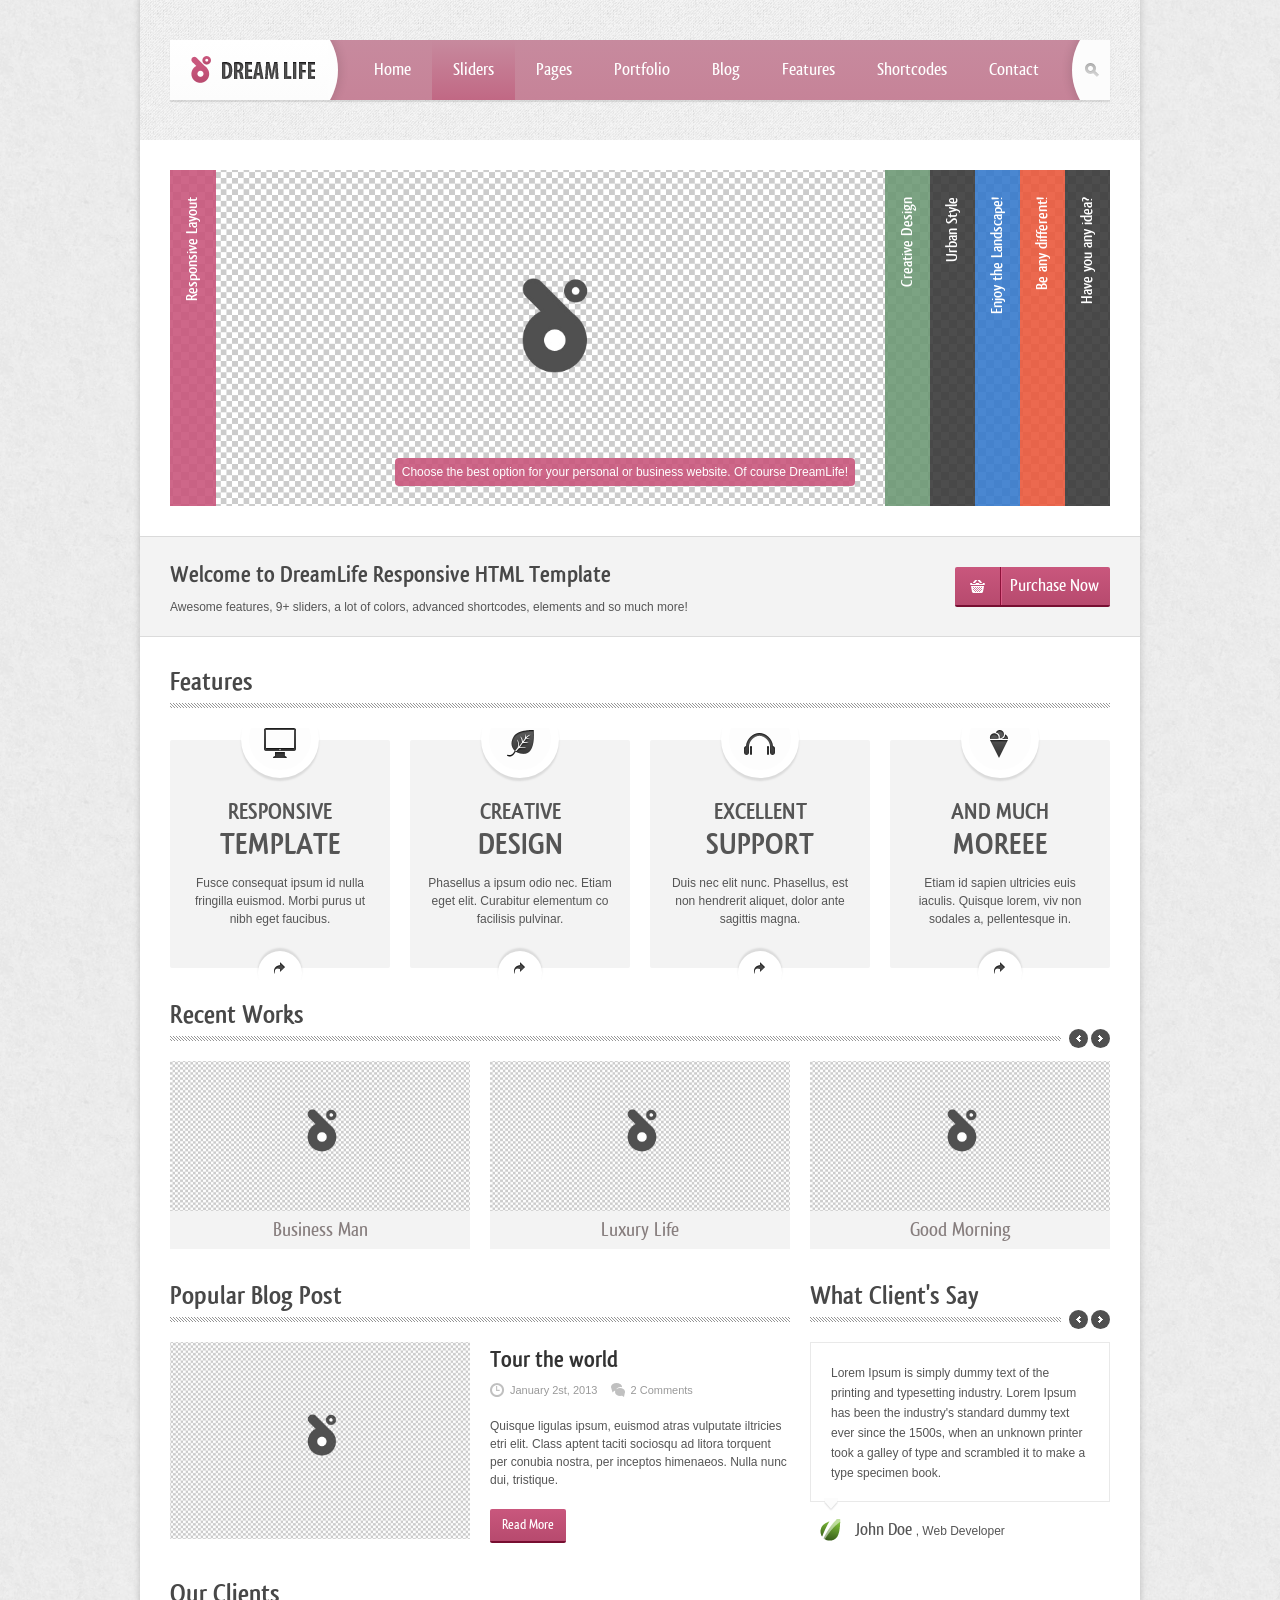
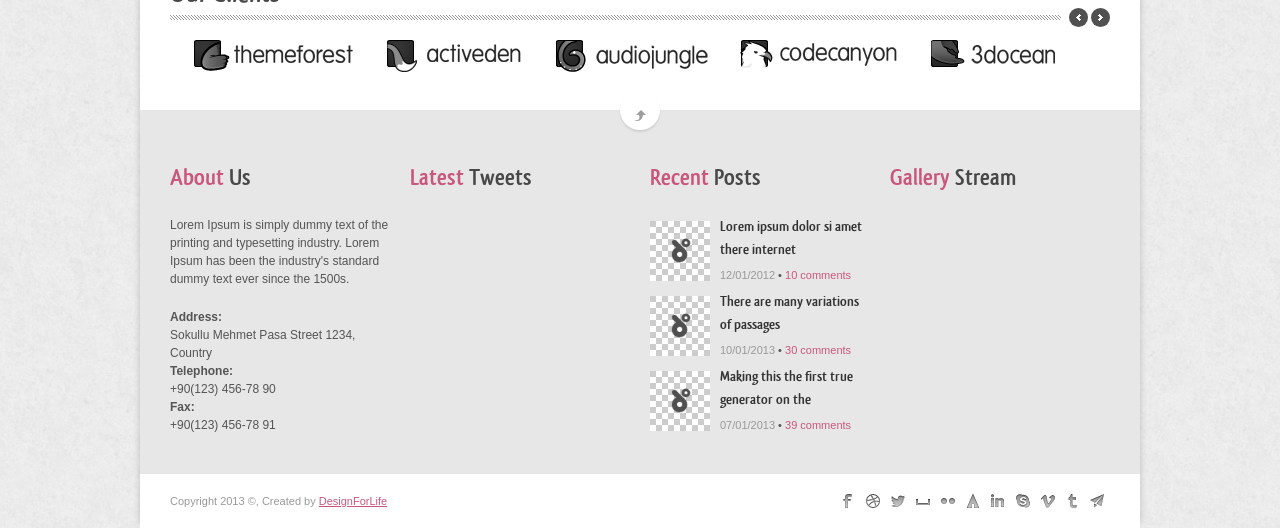
<file: accordion_slider.html>
<!DOCTYPE html>
<html lang="en">
<head>
<meta charset="utf-8" />
<meta name="viewport" content="width=device-width, initial-scale=1, minimum-scale=1, maximum-scale=1" />
<meta name="author" content="DesignForLife" />
<meta name="description" content="A Multi Purpose Responsive Template - Created by DesignForLife" />
<title>DreamLife Responsive Multi-Purpose Template</title>
<link rel="stylesheet" type="text/css" href="assets/css/style.css" />
<!--[if lte IE 8]>
	<link rel="stylesheet" type="text/css" href="assets/css/ie8.css" />
<![endif]-->
</head>
<body>
<!-- container full -->
<div class="container_full">
	<!-- header -->
	<div id="header_wrapper" class="clearfix">
	<!-- menu -->
	<div id="header">
		<!-- logo -->
		<div id="logo"><a href="index.html"><img src="assets/images/logo.png" alt="logo" /></a></div>
		<!-- logo end -->
		<!-- main menu -->
		<ul id="mainmenu">
		    <li><a href="index.html">Home</a></li>
		    <li>
		    	<a href="nivo_slider.html" class="active">Sliders</a>
		    	<ul>
		    		<li><a href="nivo_slider.html">Nivo Slider</a></li>
		    		<li><a href="camera_slider.html">Camera Slider</a></li>
		    		<li><a href="flex_slider.html">Flex Slider</a></li>
		    		<li><a href="cycle_slider.html">Cycle Slider</a></li>
		    		<li><a href="flashmo_slider.html">Flashmo Slider</a></li>
		    		<li><a href="piecemaker_slider.html">Piecemaker Slider</a></li>
		    		<li><a href="accordion_slider.html">Accordion Slider</a></li>
		    		<li><a href="video_slider.html">Vimeo Video</a></li>
		    	</ul>
		    </li>
		    <li>
		    	<a href="about_us.html">Pages</a>
		    	<ul>
		    		<li><a href="about_us.html">About Us</a></li>
		    		<li><a href="services.html">Services</a></li>
		    		<li><a href="pricing_options.html">Pricing Options</a></li>
		    		<li><a href="side_navigation.html">Side Navigation</a></li>
		    		<li><a href="contact.html">Contact Page 1</a></li>
		    		<li><a href="contact_2.html">Contact Page 2</a></li>
		    		<li><a href="faq.html">FAQ Page 1</a></li>
		    		<li><a href="faq_2.html">FAQ Page 2</a></li>
		    		<li><a href="sidebar_right.html">Sidebar Right</a></li>
		    		<li><a href="sidebar_left.html">Sidebar Left</a></li>
		    		<li><a href="full_width.html">Full Width</a></li>
		    		<li><a href="page404.html">404 Page</a></li>
		    	</ul>
		    </li>
		    <li>
		    	<a href="portfolio_four_columns.html">Portfolio</a>
		    	<ul>
		    		<li><a href="portfolio_one_column.html">1 Column</a></li>
		    		<li><a href="portfolio_two_columns.html">2 Columns</a></li>
		    		<li><a href="portfolio_three_columns.html">3 Columns</a></li>
		    		<li><a href="portfolio_four_columns.html">4 Columns</a></li>
		    		<li><a href="single_project.html">Single Project Wide</a></li>
		    		<li><a href="single_project_2.html">Single Project Half</a></li>
		    	</ul>
		    </li>
		    <li>
		    	<a href="blog_full_width.html">Blog</a>
		    	<ul>
		    		<li><a href="blog_full_width.html">Blog Full Width</a></li>
		    		<li><a href="blog_large_image.html">Blog Large Image</a></li>
		    		<li><a href="blog_medium_image.html">Blog Medium Image</a></li>
		    		<li><a href="blog_single_post.html">Blog Single Post</a></li>
		    	</ul>
		    </li>
		    <li>
		    	<a href="showcase.html">Features</a>
		    	<ul>
		    	<li>
		    		<a href="#">Colors</a>
		    		<ul>
		    			<li><a href="#" class="change_color" data-color="pink">Pink</a></li>
		    			<li><a href="#" class="change_color" data-color="green">Green</a></li>
		    			<li><a href="#" class="change_color" data-color="blue">Blue</a></li>
		    			<li><a href="#" class="change_color" data-color="orange">Orange</a></li>
		    			<li><a href="#" class="change_color" data-color="black">Black</a></li>
		    		</ul>
		    	</li>
		    	<li>
		   		<a href="#">Sub Menu</a>
		       	<ul>
		       		<li><a href="#">Third Level 1</a></li>
		       		<li><a href="#">Third Level 2</a></li>
		       		<li><a href="#">Third Level 3</a></li>
		       		<li>
		       			<a href="#">Third Level 4</a>
		       			<ul>
		       				<li><a href="#">Fourth Level 1</a></li>
		       				<li><a href="#">Fourth Level 2</a></li>
		       				<li><a href="#">Fourth Level 3</a></li>
		       				<li><a href="#">Fourth Level 4</a></li>
		       			</ul>
		       		</li>
		       	</ul>
		       </li>
		       </ul>
		    </li>
		    <li>
		    	<a href="elements.html">Shortcodes</a>
		    	<ul>
		    		<li><a href="elements.html">Elements</a></li>
		    		<li><a href="icons.html">Icons</a></li>
		    		<li><a href="pricing_options.html">Pricing Tables</a></li>
		    		<li><a href="sliders.html">Sliders</a></li>
		    		<li><a href="typography.html">Typography</a></li>
		    		<li><a href="media.html">Media</a></li>
		    	</ul>
		    </li>
		    <li><a href="contact.html">Contact</a></li>
		</ul>
		<!-- main menu end -->
		<!-- search bar -->
		<div class="search_bar">
			<form action="index.html" method="get">
				<input name="s" value="Type &amp; Search" type="text" />
				<a href="#" class="search_button">Search</a>
			</form>
		</div>
		<!-- search bar end -->
	</div>
	<!-- menu end -->
	</div>
	<!-- header end -->
	<div class="clearfix"></div>
	<!-- accordion slider -->
	<div class="container_12">
		<div class="grid_12">
			<div class="for_tm"><img src="assets/images/mix/940/image_fixed.jpg" alt="" class="grid_image" /></div>
			<div class="accordion-slider">
				<div id="lite-accordion">
    		        <ol>
    		            <li>
    		                <h2><span class="pink">Responsive Layout</span></h2>
    		                <div>
    		                    <figure>
    		                        <img src="assets/images/mix/940/image_fixed.jpg" alt="image" />
    		                        <figcaption class="pink">Choose the best option for your personal or business website. Of course DreamLife!</figcaption>
    		                    </figure>
    		                </div>
    		            </li>
    		            <li>
    		                <h2><span class="green">Creative Design</span></h2>
    		                <div>
    		                    <figure>
    		                        <img src="assets/images/mix/940/image_fixed.jpg" alt="image" />
    		                        <figcaption class="green">DreamLife is incredibly responsive, with a refreshingly clean design</figcaption>
    		                    </figure>
    		                </div>
    		            </li>
    		            <li>
    		                <h2><span class="black">Urban Style</span></h2>
    		                <div>
    		                    <figure>
    		                        <img src="assets/images/mix/940/image_fixed.jpg" alt="image" />
    		                    </figure>
    		                </div>
    		            </li>
    		            <li>
    		                <h2><span class="blue">Enjoy the Landscape!</span></h2>
    		                <div>
    		                    <figure>
    		                        <img src="assets/images/mix/940/image_fixed.jpg" alt="image" />
    		                        <figcaption class="blue">with the many features different from each other.</figcaption>
    		                    </figure>
    		                </div>
    		            </li>
    		            <li>
    		                <h2><span class="orange">Be any different!</span></h2>
    		                <div>
    		                    <figure>
    		                        <img src="assets/images/mix/940/image_fixed.jpg" alt="image" />
    		                        <figcaption class="orange">with the beautiful colors...</figcaption>
    		                    </figure>
    		                </div>
    		            </li>
    		            <li>
    		                <h2><span class="black">Have you any idea?</span></h2>
    		                <div>
    		                    <figure>
    		                        <img src="assets/images/mix/940/image_fixed.jpg" alt="image" />
    		                        <figcaption class="black">Your design dreams come true here!</figcaption>
    		                    </figure>
    		                </div>
    		            </li>
    		        </ol>
    		    </div>
			</div>
	</div>
	</div>
	<!-- accordion slider end -->
	<!-- header text -->
	<div class="header_text">
		<div class="container_12">
			<div class="grid_9">
				<h3>Welcome to DreamLife Responsive HTML Template</h3>
				<p>Awesome features, 9+ sliders, a lot of colors, advanced shortcodes, elements and so much more!</p>
			</div>
			<div class="grid_3 align_right">
				<a href="http://themeforest.net/user/DesignForLife" target="_blank" class="sc_button large box_button"><span class="ecommerce_white_icons16 icon16_13 icon"></span><span class="icon_divider"></span><span class="button_text">Purchase Now</span></a>
			</div>
		</div>
	</div>
	<!-- header text end -->
	<!-- container 12 -->
	<div class="container_12">
		<!-- features boxes -->
		<div class="grid_12">
			<div class="divider_page"><h2>Features</h2></div>
			<div class="grid_3 alpha">
				<!-- a feature box -->
				<div class="feature_box">
					<div class="feature_icon"><a href="sliders.html" class="edevices_icons32 icon32_25"></a></div>
					<div class="feature_content">
						<div class="feature_heading">
							<div class="medium">RESPONSIVE</div>
							<div class="large">TEMPLATE</div>
						</div>
						<p class="feature_desc">Fusce consequat ipsum id nulla fringilla euismod. Morbi purus ut nibh eget faucibus.</p>
					</div>
					<div class="feature_link"><a href="sliders.html" class="arrows_icons16 icon16_5 tooltip_s" title="Read More"></a></div>
				</div>
				<!-- a feature box end -->
			</div>
			<div class="grid_3 lambda">
				<!-- a feature box -->
				<div class="feature_box">
					<div class="feature_icon"><a href="portfolio_one_column.html" class="misc_icons32 icon32_92"></a></div>
					<div class="feature_content">
						<div class="feature_heading">
							<div class="medium">CREATIVE</div>
							<div class="large">DESIGN</div>
						</div>
						<p class="feature_desc">Phasellus a ipsum odio nec. Etiam eget elit. Curabitur elementum co facilisis pulvinar.</p>
					</div>
					<div class="feature_link"><a href="portfolio_one_column.html" class="arrows_icons16 icon16_5 tooltip_s" title="Read More"></a></div>
				</div>
				<!-- a feature box end -->
			</div>
			<div class="grid_3 lambda">
				<!-- a feature box -->
				<div class="feature_box">
					<div class="feature_icon"><a href="contact.html" class="media_icons32 icon32_18"></a></div>
					<div class="feature_content">
						<div class="feature_heading">
							<div class="medium">EXCELLENT</div>
							<div class="large">SUPPORT</div>
						</div>
						<p class="feature_desc">Duis nec elit nunc. Phasellus, est non hendrerit aliquet, dolor ante sagittis magna.</p>
					</div>
					<div class="feature_link"><a href="contact.html" class="arrows_icons16 icon16_5 tooltip_s" title="Read More"></a></div>
				</div>
				<!-- a feature box end -->
			</div>
			<div class="grid_3 omega">
				<!-- a feature box -->
				<div class="feature_box">
					<div class="feature_icon"><a href="elements.html" class="misc_icons32 icon32_26"></a></div>
					<div class="feature_content">
						<div class="feature_heading">
							<div class="medium">AND MUCH</div>
							<div class="large">MOREEE</div>
						</div>
						<p class="feature_desc">Etiam id sapien ultricies euis iaculis. Quisque lorem, viv non sodales a, pellentesque in.</p>
					</div>
					<div class="feature_link"><a href="elements.html" class="arrows_icons16 icon16_5 tooltip_s" title="Read More"></a></div>
				</div>
				<!-- a feature box end -->
			</div>
		</div>
		<!-- features boxes end -->
		<!-- recent works -->
		<div class="grid_12">
			<div class="divider_page">
				<h2>Recent Works</h2>
				<div class="heading_button">
					<div class="prev_button" id="recentworks_prev">Prev</div>
					<div class="next_button" id="recentworks_next">Next</div>
				</div>
			</div>
		</div>
		<div id="recentWorks">
			<!-- a work -->
			<div class="a_work">	
			    <div class="normal">
			    	<img src="assets/images/mix/940/image_fixed.jpg" alt="Business Man" class="grid_image"/>
			    	<div class="work_heading">Business Man</div>
			    </div>
			    <div class="hover">
			    	<h4>Business Man</h4>
			    	<div class="work_links">
			    		<div><a href="assets/images/mix/940/image.jpg" data-rel="prettyPhoto" class="misc_white_icons16 icon16_15" title="Big Size"></a></div>
			    		<div><a href="single_project.html" class="misc_white_icons16 icon16_67" title="Project Details"></a></div>
			    	</div>
			    	<div class="clearfix"></div>
			    	<!-- social links -->
			    	<div class="social_links">
			    		<div class="share_text">Share on</div>
			    		<div class="share_icons">
			    			<a href="http://twitthis.com/twit?url=http://dreamlife.designforlifeden.com" target="_blank" class="social_colored twitter tooltip_s" title="Twitter"></a>
			    			<a href="http://www.facebook.com/sharer.php?u=http://dreamlife.designforlifeden.com" target="_blank" class="social_colored facebook tooltip_s" title="Facebook"></a>
			    			<a href="http://linkedin.com/shareArticle?mini=true&amp;url=http://dreamlife.designforlifeden.com&amp;title=DreamLife%20Responsive%20Template" target="_blank" class="social_colored linkedin tooltip_s" title="LinkedIn"></a>
			    			<a href="mailto:?subject=DreamLife%20Responsive%20Template&amp;body=http://dreamlife.designforlifeden.com" class="social_colored mail tooltip_s" title="Mail"></a>
			    		</div>
			    	</div>
			    	<!-- social links end -->
			    </div>
			</div>
			<!-- a work end -->
			<!-- a work -->
			<div class="a_work">	
			    <div class="normal">
			    	<img src="assets/images/mix/940/image_fixed.jpg" alt="Luxury Life" class="grid_image"/>
			    	<div class="work_heading">Luxury Life</div>
			    </div>
			    <div class="hover">
			    	<h4>Luxury Life</h4>
			    	<div class="work_links">
			    		<div><a href="assets/images/mix/940/image.jpg" data-rel="prettyPhoto" class="misc_white_icons16 icon16_15" title="Big Size"></a></div>
			    		<div><a href="single_project.html" class="misc_white_icons16 icon16_67" title="Project Details"></a></div>
			    	</div>
			    	<div class="clearfix"></div>
			    	<!-- social links -->
			    	<div class="social_links">
			    		<div class="share_text">Share on</div>
			    		<div class="share_icons">
			    			<a href="http://twitthis.com/twit?url=http://dreamlife.designforlifeden.com" target="_blank" class="social_colored twitter tooltip_s" title="Twitter"></a>
			    			<a href="http://www.facebook.com/sharer.php?u=http://dreamlife.designforlifeden.com" target="_blank" class="social_colored facebook tooltip_s" title="Facebook"></a>
			    			<a href="http://linkedin.com/shareArticle?mini=true&amp;url=http://dreamlife.designforlifeden.com&amp;title=DreamLife%20Responsive%20Template" target="_blank" class="social_colored linkedin tooltip_s" title="LinkedIn"></a>
			    			<a href="mailto:?subject=DreamLife%20Responsive%20Template&amp;body=http://dreamlife.designforlifeden.com" class="social_colored mail tooltip_s" title="Mail"></a>
			    		</div>
			    	</div>
			    	<!-- social links end -->
			    </div>
			</div>
			<!-- a work end -->
			<!-- a work -->
			<div class="a_work">	
			    <div class="normal">
			    	<img src="assets/images/mix/940/image_fixed.jpg" alt="Good Morning" class="grid_image"/>
			    	<div class="work_heading">Good Morning</div>
			    </div>
			    <div class="hover">
			    	<h4>Good Morning</h4>
			    	<div class="work_links">
			    		<div><a href="assets/images/mix/940/image.jpg" data-rel="prettyPhoto" class="misc_white_icons16 icon16_15" title="Big Size"></a></div>
			    		<div><a href="single_project.html" class="misc_white_icons16 icon16_67" title="Project Details"></a></div>
			    	</div>
			    	<div class="clearfix"></div>
			    	<!-- social links -->
			    	<div class="social_links">
			    		<div class="share_text">Share on</div>
			    		<div class="share_icons">
			    			<a href="http://twitthis.com/twit?url=http://dreamlife.designforlifeden.com" target="_blank" class="social_colored twitter tooltip_s" title="Twitter"></a>
			    			<a href="http://www.facebook.com/sharer.php?u=http://dreamlife.designforlifeden.com" target="_blank" class="social_colored facebook tooltip_s" title="Facebook"></a>
			    			<a href="http://linkedin.com/shareArticle?mini=true&amp;url=http://dreamlife.designforlifeden.com&amp;title=DreamLife%20Responsive%20Template" target="_blank" class="social_colored linkedin tooltip_s" title="LinkedIn"></a>
			    			<a href="mailto:?subject=DreamLife%20Responsive%20Template&amp;body=http://dreamlife.designforlifeden.com" class="social_colored mail tooltip_s" title="Mail"></a>
			    		</div>
			    	</div>
			    	<!-- social links end -->
			    </div>
			</div>
			<!-- a work end -->
			<!-- a work -->
			<div class="a_work">	
			    <div class="normal">
			    	<img src="assets/images/mix/940/image_fixed.jpg" alt="Shopping" class="grid_image"/>
			    	<div class="work_heading">Shopping</div>
			    </div>
			    <div class="hover">
			    	<h4>Shopping</h4>
			    	<div class="work_links">
			    		<div><a href="assets/images/mix/940/image.jpg" data-rel="prettyPhoto" class="misc_white_icons16 icon16_15" title="Big Size"></a></div>
			    		<div><a href="single_project.html" class="misc_white_icons16 icon16_67" title="Project Details"></a></div>
			    	</div>
			    	<div class="clearfix"></div>
			    	<!-- social links -->
			    	<div class="social_links">
			    		<div class="share_text">Share on</div>
			    		<div class="share_icons">
			    			<a href="http://twitthis.com/twit?url=http://dreamlife.designforlifeden.com" target="_blank" class="social_colored twitter tooltip_s" title="Twitter"></a>
			    			<a href="http://www.facebook.com/sharer.php?u=http://dreamlife.designforlifeden.com" target="_blank" class="social_colored facebook tooltip_s" title="Facebook"></a>
			    			<a href="http://linkedin.com/shareArticle?mini=true&amp;url=http://dreamlife.designforlifeden.com&amp;title=DreamLife%20Responsive%20Template" target="_blank" class="social_colored linkedin tooltip_s" title="LinkedIn"></a>
			    			<a href="mailto:?subject=DreamLife%20Responsive%20Template&amp;body=http://dreamlife.designforlifeden.com" class="social_colored mail tooltip_s" title="Mail"></a>
			    		</div>
			    	</div>
			    	<!-- social links end -->
			    </div>
			</div>
			<!-- a work end -->
			<!-- a work -->
			<div class="a_work">	
			    <div class="normal">
			    	<img src="assets/images/mix/940/image_fixed.jpg" alt="Luxury Life" class="grid_image"/>
			    	<div class="work_heading">Urban Style</div>
			    </div>
			    <div class="hover">
			    	<h4>Urban Style</h4>
			    	<div class="work_links">
			    		<div><a href="assets/images/mix/940/image.jpg" data-rel="prettyPhoto" class="misc_white_icons16 icon16_15" title="Big Size"></a></div>
			    		<div><a href="single_project.html" class="misc_white_icons16 icon16_67" title="Project Details"></a></div>
			    	</div>
			    	<div class="clearfix"></div>
			    	<!-- social links -->
			    	<div class="social_links">
			    		<div class="share_text">Share on</div>
			    		<div class="share_icons">
			    			<a href="http://twitthis.com/twit?url=http://dreamlife.designforlifeden.com" target="_blank" class="social_colored twitter tooltip_s" title="Twitter"></a>
			    			<a href="http://www.facebook.com/sharer.php?u=http://dreamlife.designforlifeden.com" target="_blank" class="social_colored facebook tooltip_s" title="Facebook"></a>
			    			<a href="http://linkedin.com/shareArticle?mini=true&amp;url=http://dreamlife.designforlifeden.com&amp;title=DreamLife%20Responsive%20Template" target="_blank" class="social_colored linkedin tooltip_s" title="LinkedIn"></a>
			    			<a href="mailto:?subject=DreamLife%20Responsive%20Template&amp;body=http://dreamlife.designforlifeden.com" class="social_colored mail tooltip_s" title="Mail"></a>
			    		</div>
			    	</div>
			    	<!-- social links end -->
			    </div>
			</div>
			<!-- a work end -->
			<!-- a work -->
			<div class="a_work">	
			    <div class="normal">
			    	<img src="assets/images/mix/940/image_fixed.jpg" alt="Good Morning" class="grid_image"/>
			    	<div class="work_heading">Vogue</div>
			    </div>
			    <div class="hover">
			    	<h4>Vogue</h4>
			    	<div class="work_links">
			    		<div><a href="assets/images/mix/940/image.jpg" data-rel="prettyPhoto" class="misc_white_icons16 icon16_15" title="Big Size"></a></div>
			    		<div><a href="single_project.html" class="misc_white_icons16 icon16_67" title="Project Details"></a></div>
			    	</div>
			    	<div class="clearfix"></div>
			    	<!-- social links -->
			    	<div class="social_links">
			    		<div class="share_text">Share on</div>
			    		<div class="share_icons">
			    			<a href="http://twitthis.com/twit?url=http://dreamlife.designforlifeden.com" target="_blank" class="social_colored twitter tooltip_s" title="Twitter"></a>
			    			<a href="http://www.facebook.com/sharer.php?u=http://dreamlife.designforlifeden.com" target="_blank" class="social_colored facebook tooltip_s" title="Facebook"></a>
			    			<a href="http://linkedin.com/shareArticle?mini=true&amp;url=http://dreamlife.designforlifeden.com&amp;title=DreamLife%20Responsive%20Template" target="_blank" class="social_colored linkedin tooltip_s" title="LinkedIn"></a>
			    			<a href="mailto:?subject=DreamLife%20Responsive%20Template&amp;body=http://dreamlife.designforlifeden.com" class="social_colored mail tooltip_s" title="Mail"></a>
			    		</div>
			    	</div>
			    	<!-- social links end -->
			    </div>
			</div>
			<!-- a work end -->
		</div>
		<!-- recent works end -->
		<div class="clearfix"></div>
		<!-- popular blog post and testiomonials -->
		<div class="grid_12">
			<!-- popular blog post -->
			<div class="grid_8 alpha">
				<div class="divider_page"><h2>Popular Blog Post</h2></div>
				<!-- a post image -->
				<div class="grid_4 alpha a_blogpost popular">
					<div class="image">
			    	<div class="normal">
			    		<img src="assets/images/mix/940/image.jpg" alt="" class="grid_image"/>
			    	</div>
			    	<div class="hover">
			    		<div class="post_links">
			    			<div><a href="assets/images/mix/940/image.jpg" data-rel="prettyPhoto" class="misc_white_icons16 icon16_15" title="Big Size"></a></div>
			    			<div><a href="blog_single_post.html" class="misc_white_icons16 icon16_67" title="Read More"></a></div>
			    		</div>
			    		<div class="clearfix"></div>
			    		<!-- social links -->
			    		<div class="social_links">
			    			<div class="share_text">Share on</div>
			    			<div class="share_icons">
			    				<a href="http://twitthis.com/twit?url=http://dreamlife.designforlifeden.com/blog_single_post.html" target="_blank" class="social_colored twitter tooltip_s" title="Twitter"></a>
			    				<a href="http://www.facebook.com/sharer.php?u=http://dreamlife.designforlifeden.com/blog_single_post.html" target="_blank" class="social_colored facebook tooltip_s" title="Facebook"></a>
			    				<a href="http://linkedin.com/shareArticle?mini=true&amp;url=http://dreamlife.designforlifeden.com/blog_single_post.html&amp;title=DreamLife%20Responsive%20Template" target="_blank" class="social_colored linkedin tooltip_s" title="LinkedIn"></a>
			    				<a href="mailto:?subject=DreamLife%20Responsive%20Template&amp;body=http://dreamlife.designforlifeden.com/blog_single_post.html" class="social_colored mail tooltip_s" title="Mail"></a>
			    			</div>
			    		</div>
			    		<!-- social links end -->
			    	</div>
			    </div>
				</div>
				<!-- a post image end -->
				<!-- post details -->
				<div class="grid_4 omega">
					<!-- post heading -->
					<h3 class="pp_heading"><a href="blog_single_post.html">Tour the world</a></h3>
					<!-- post heading end -->
					<!-- post meta info -->
			    	<div class="meta-info">
							<div class="date-info">January 2st, 2013</div>
							<div class="comment-info"><a href="blog_single_post.html#comments" title="Comment on Praesent Et Urna Turpis Sadips">2 Comments</a></div>
					</div>
			    	<!-- post meta info end -->
			    	<!-- post content -->
			    	<p>Quisque ligulas ipsum, euismod atras vulputate iltricies etri elit. Class aptent taciti sociosqu ad litora torquent per conubia nostra, per inceptos himenaeos. Nulla nunc dui, tristique.</p>
			    	<p><a href="blog_single_post.html" class="sc_button medium">Read More</a></p>
			    	<!-- post content end -->
				</div>
				<!-- post details end -->
			</div>
			<!-- popular blog post end -->
			<!-- testimonials -->
			<div class="grid_4 omega">
				<div class="divider_page">
					<h2>What Client's Say</h2>
					<div class="heading_button">
						<div class="prev_button" id="testimonials_prev">Prev</div>
						<div class="next_button" id="testimonials_next">Next</div>
					</div>
				</div>
				<div class="testimonials">
					<!-- a testimonial -->
					<div class="testimonial">
						<div class="desc">Lorem Ipsum is simply dummy text of the printing and typesetting industry. Lorem Ipsum has been the industry's standard dummy text ever since the 1500s, when an unknown printer took a galley of type and scrambled it to make a type specimen book.</div>
						<div class="who">
							<img src="assets/images/mix/envato/envato_logo.png" alt=""/> <span class="name">John Doe</span><span class="job"> , Web Developer</span>
						</div>
					</div>
					<!-- a testimonial end -->
					<!-- a testimonial -->
					<div class="testimonial">
						<div class="desc">It is a long established fact that a reader will be distracted by the readable content of a page when looking at its layout. The point of using Lorem Ipsum is that it has a more-or-less normal distribution of letters, as opposed to using 'Content here.</div>
						<div class="who">
							<img src="assets/images/mix/envato/tutplus_logo.png" alt=""/> <span class="name">Doctor Who</span><span class="job"> , Artist</span>
						</div>
					</div>
					<!-- a testimonial end -->
					<!-- a testimonial -->
					<div class="testimonial">
						<div class="desc">Aliquam blandit augue ut augue hendrerit pharetra. Sed ante ligula, pretium ornare facilisis ut, laoreet ut diam. Etiam sit amet nibh magna. Nam suscipit quam sit amet lorem viverra blandit. Mauris rhoncus pulvinar laoreet. Proin ullamcorper pretium </div>
						<div class="who">
							<img src="assets/images/mix/envato/photodune_logo.png" alt=""/> <span class="name">Ted Mosby</span><span class="job"> , Architect</span>
						</div>
					</div>
					<!-- a testimonial end -->
				</div>
			</div>
			<!-- testimonials end -->
		</div>
		<!-- popular blog post and testiomonials end -->
		<!-- our clients -->
		<div class="grid_12">
			<div class="divider_page">
				<h2>Our Clients</h2>
				<div class="heading_button">
					<div class="prev_button" id="ourclients_prev">Prev</div>
					<div class="next_button" id="ourclients_next">Next</div>
				</div>
			</div>
			<div class="our_clients">
				<a href="http://themeforest.net/?ref=DesignForLife" target="_blank" class="a_client themeforest"></a>
				<a href="http://activeden.net/?ref=DesignForLife" target="_blank" class="a_client activeden"></a>
				<a href="http://audiojungle.net/?ref=DesignForLife" target="_blank" class="a_client audiojungle"></a>
				<a href="http://codecanyon.net/?ref=DesignForLife" target="_blank" class="a_client codecanyon"></a>
				<a href="http://3docean.net/?ref=DesignForLife" target="_blank" class="a_client ocean3d"></a>
				<a href="http://photodune.net/?ref=DesignForLife" target="_blank" class="a_client photodune"></a>
				<a href="http://themeforest.net/?ref=DesignForLife" target="_blank" class="a_client tutorials"></a>
				<a href="http://videohive.net/?ref=DesignForLife" target="_blank" class="a_client videohive"></a>
				<a href="http://activeden.net/?ref=DesignForLife" target="_blank" class="a_client activeden"></a>
				<a href="http://themeforest.net/?ref=DesignForLife" target="_blank" class="a_client themeforest"></a>
			</div>
		</div>
		<!-- our clients end -->
	</div>
	<!-- container 12 end -->
	<!-- footer -->
	<div id="footer">
		<div class="back_top"></div>
		<!-- footer container -->
		<div class="container_12 footer_content">
			<div class="grid_3">
				<h3><span class="first-word">About</span> Us</h3>
				<p>Lorem Ipsum is simply dummy text of the printing and typesetting industry. Lorem Ipsum has been the industry's standard dummy text ever since the 1500s.</p>
				<p><b>Address:</b><br>Sokullu Mehmet Pasa Street 1234, Country<br><b>Telephone:</b><br>+90(123) 456-78 90<br><b>Fax:</b><br>+90(123) 456-78 91</p>
			</div>
			<div class="grid_3">
				<h3><span class="first-word">Latest</span> Tweets</h3>
				<div class="latest_tweets"></div>
			</div>
			<div class="grid_3">
				<h3><span class="first-word">Recent</span> Posts</h3>
				<div class="recent_posts">
					<div class="a_post">
						<a href="blog_single_post.html" title="Lorem ipsum dolor si amet there internet" class="post_img">
							<img src="assets/images/mix/80/image.jpg" alt="Recent Post 1" />
						</a>
						<h6 class="post_heading"><a href="blog_single_post.html">Lorem ipsum dolor si amet there internet</a></h6>
						<div class="post_meta"><span class="time">12/01/2012</span> &bull; <a href="blog_single_post.html#comments">10 comments</a></div>
					</div>
					<div class="a_post">
						<a href="blog_single_post.html" title="There are many variations of passages" class="post_img">
							<img src="assets/images/mix/80/image.jpg" alt="Recent Post 2" />
						</a>
						<h6 class="post_heading"><a href="blog_single_post.html">There are many variations of passages</a></h6>
						<div class="post_meta"><span class="time">10/01/2013</span> &bull; <a href="blog_single_post.html#comments">30 comments</a></div>
					</div>
					<div class="a_post">
						<a href="blog_single_post.html" title="Making this the first true generator on the" class="post_img">
							<img src="assets/images/mix/80/image.jpg" alt="Recent Post 3" />
						</a>
						<h6 class="post_heading"><a href="blog_single_post.html">Making this the first true generator on the</a></h6>
						<div class="post_meta"><span class="time">07/01/2013</span> &bull; <a href="blog_single_post.html#comments">39 comments</a></div>
					</div>
				</div>
			</div>
			
			<div class="grid_3">
				<h3><span class="first-word">Gallery</span> Stream</h3>
				<ul id="flickrfeed"></ul>
			</div>
		</div>
		<!-- footer container end -->
		<div class="clearfix"></div>
		<!-- footer bottom -->
		<div class="footer_bottom">
			<div class="container_12">
				<div class="grid_6">
					<div class="footer_text">Copyright  2013 &copy;, Created by <a href="http://designforlifeden.com" target="_blank">DesignForLife</a></div>
				</div>
				<div class="grid_6">
					<div class="float_right socialicons">
						<a href="http://facebook.com/" target="_blank" class="social_colored facebook" title="Facebook"></a>
						<a href="http://dribbble.com/" target="_blank" class="social_colored dribbble" title="Dribbble"></a>
						<a href="http://twitter.com/" target="_blank" class="social_colored twitter" title="Twitter"></a>
						<a href="http://myspace.com/" target="_blank" class="social_colored myspace" title="MySpace"></a>
						<a href="http://flickr.com/" target="_blank" class="social_colored flickr" title="Flickr"></a>
						<a href="http://forrst.com/" target="_blank" class="social_colored forrst" title="Forrst"></a>
						<a href="http://linkedin.com/" target="_blank" class="social_colored linkedin" title="Linkedin"></a>
						<a href="http://skype.com/" target="_blank" class="social_colored skype" title="Skype"></a>
						<a href="http://vimeo.com/" target="_blank" class="social_colored vimeo" title="Vimeo"></a>
						<a href="http://tumblr.com/" target="_blank" class="social_colored tumblr" title="Tumblr"></a>
						<a href="mailto:yourmail@mail.com" class="social_colored mail" title="Mail"></a>
					</div>
				</div>
			</div>
		</div>
		<!-- footer bottom end -->
	</div>
	<!-- footer end -->
</div>
<!-- container full end -->
<script src="assets/js/jquery-1.9.0.min.js" type="text/javascript"></script>
<script src="assets/js/jquery.components.js" type="text/javascript"></script>
<script src="assets/js/custom.js" type="text/javascript"></script>
</body>
</html>
</file>
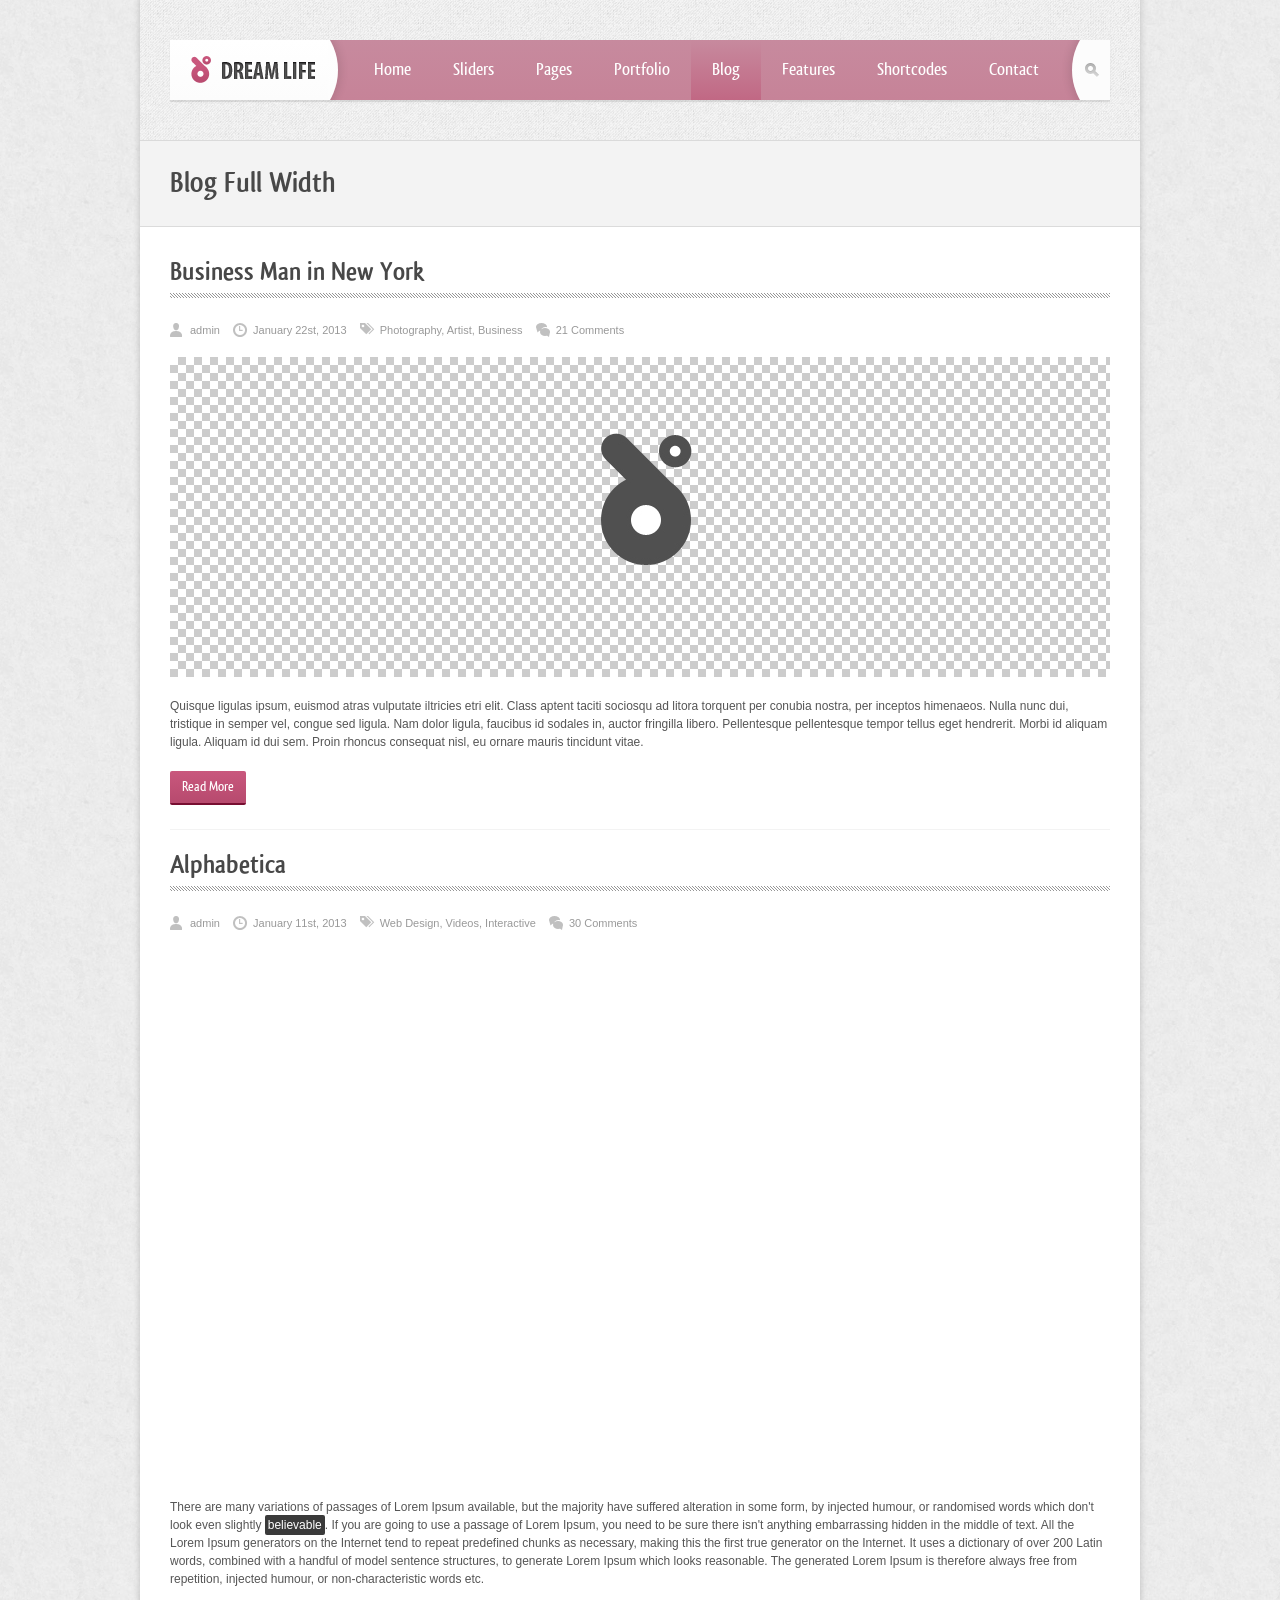
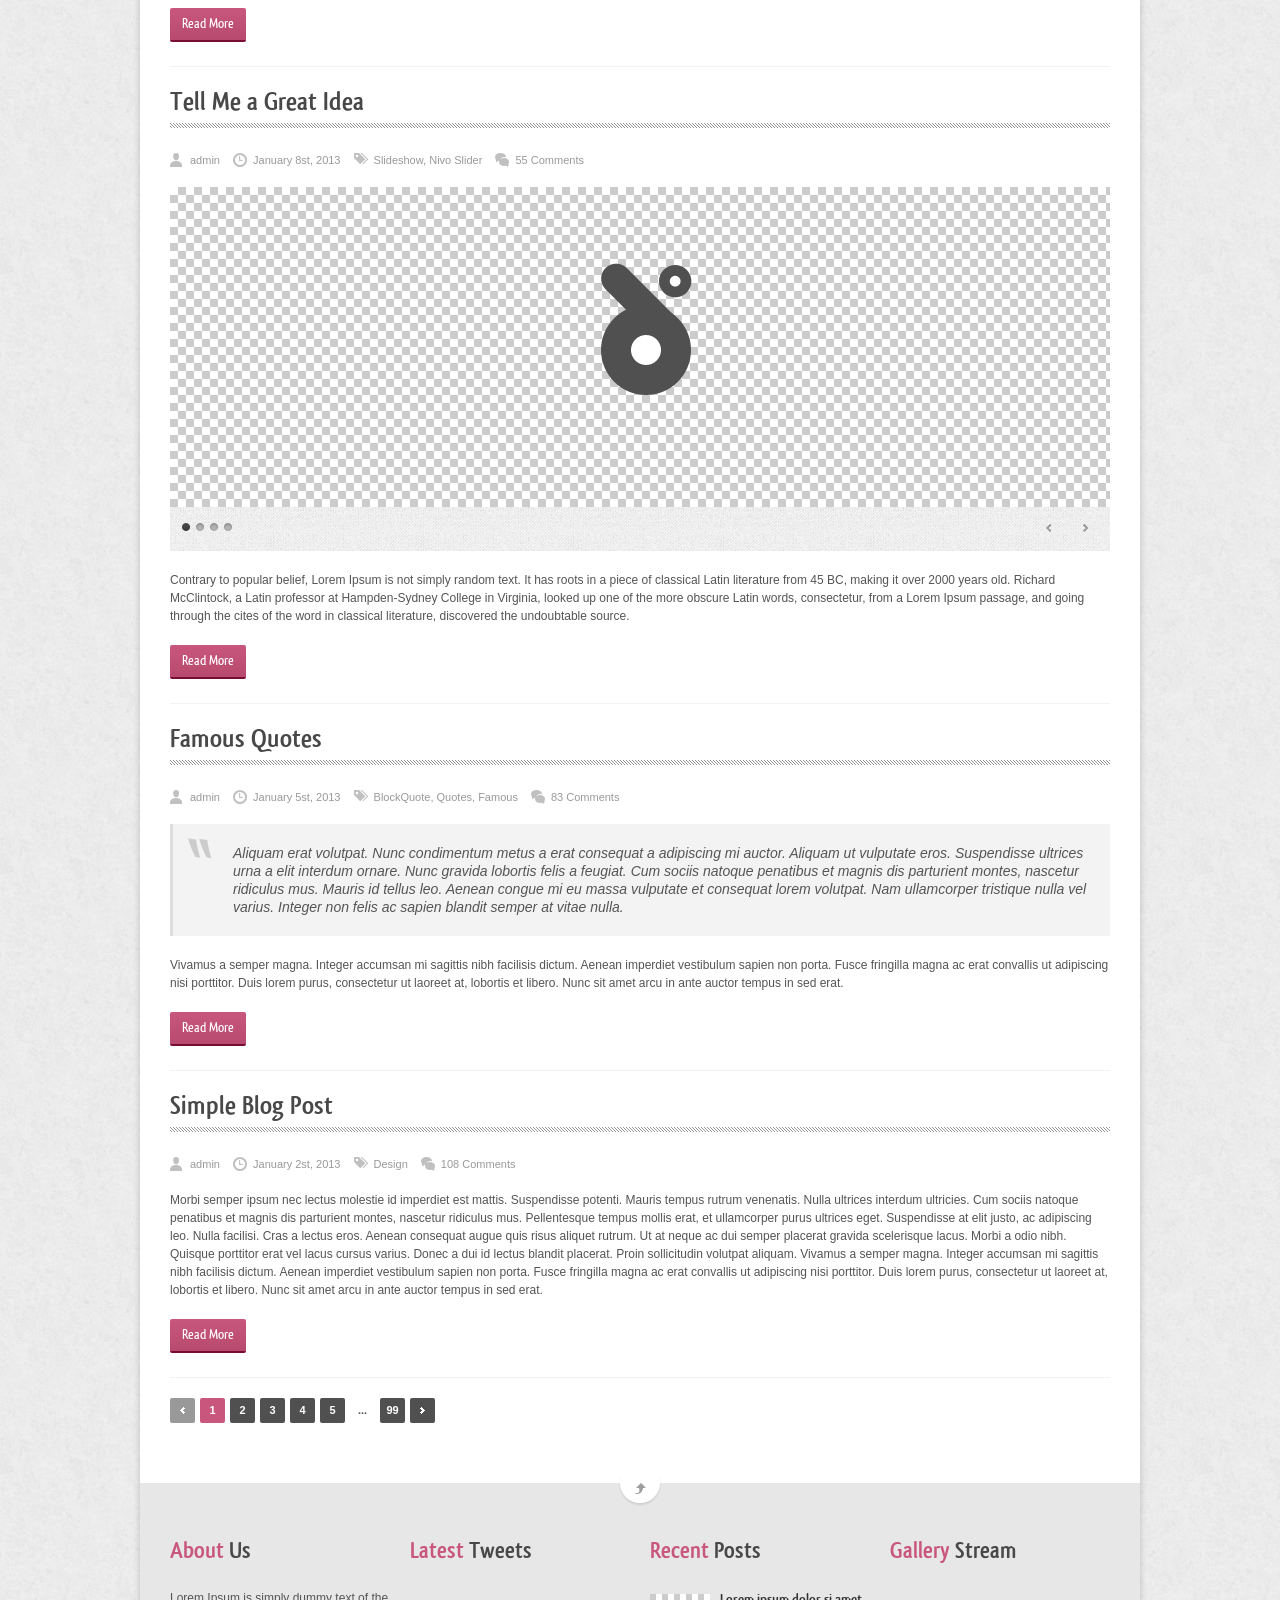
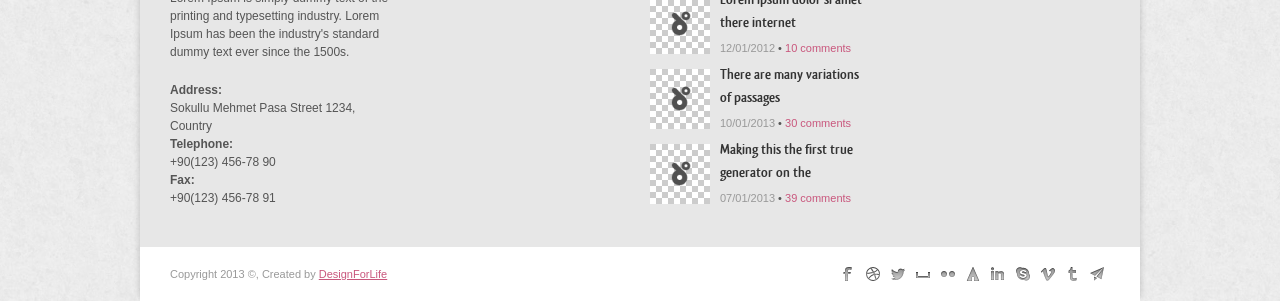
<file: blog_full_width.html>
<!DOCTYPE html>
<html lang="en">
<head>
<meta charset="utf-8" />
<meta name="viewport" content="width=device-width, initial-scale=1, minimum-scale=1, maximum-scale=1" />
<meta name="author" content="DesignForLife" />
<meta name="description" content="A Multi Purpose Responsive Template - Created by DesignForLife" />
<title>DreamLife Responsive Multi-Purpose Template</title>
<link rel="stylesheet" type="text/css" href="assets/css/style.css" />
<!--[if lte IE 8]>
	<link rel="stylesheet" type="text/css" href="assets/css/ie8.css" />
<![endif]-->
</head>
<body>
<!-- container full -->
<div class="container_full">
	<!-- header -->
	<div id="header_wrapper" class="clearfix">
	<!-- menu -->
	<div id="header">
		<!-- logo -->
		<div id="logo"><a href="index.html"><img src="assets/images/logo.png" alt="logo" /></a></div>
		<!-- logo end -->
		<!-- main menu -->
		<ul id="mainmenu">
		    <li><a href="index.html">Home</a></li>
		    <li>
		    	<a href="nivo_slider.html">Sliders</a>
		    	<ul>
		    		<li><a href="nivo_slider.html">Nivo Slider</a></li>
		    		<li><a href="camera_slider.html">Camera Slider</a></li>
		    		<li><a href="flex_slider.html">Flex Slider</a></li>
		    		<li><a href="cycle_slider.html">Cycle Slider</a></li>
		    		<li><a href="flashmo_slider.html">Flashmo Slider</a></li>
		    		<li><a href="piecemaker_slider.html">Piecemaker Slider</a></li>
		    		<li><a href="accordion_slider.html">Accordion Slider</a></li>
		    		<li><a href="video_slider.html">Vimeo Video</a></li>
		    	</ul>
		    </li>
		    <li>
		    	<a href="about_us.html">Pages</a>
		    	<ul>
		    		<li><a href="about_us.html">About Us</a></li>
		    		<li><a href="services.html">Services</a></li>
		    		<li><a href="pricing_options.html">Pricing Options</a></li>
		    		<li><a href="side_navigation.html">Side Navigation</a></li>
		    		<li><a href="contact.html">Contact Page 1</a></li>
		    		<li><a href="contact_2.html">Contact Page 2</a></li>
		    		<li><a href="faq.html">FAQ Page 1</a></li>
		    		<li><a href="faq_2.html">FAQ Page 2</a></li>
		    		<li><a href="sidebar_right.html">Sidebar Right</a></li>
		    		<li><a href="sidebar_left.html">Sidebar Left</a></li>
		    		<li><a href="full_width.html">Full Width</a></li>
		    		<li><a href="page404.html">404 Page</a></li>
		    	</ul>
		    </li>
		    <li>
		    	<a href="portfolio_four_columns.html">Portfolio</a>
		    	<ul>
		    		<li><a href="portfolio_one_column.html">1 Column</a></li>
		    		<li><a href="portfolio_two_columns.html">2 Columns</a></li>
		    		<li><a href="portfolio_three_columns.html">3 Columns</a></li>
		    		<li><a href="portfolio_four_columns.html">4 Columns</a></li>
		    		<li><a href="single_project.html">Single Project Wide</a></li>
		    		<li><a href="single_project_2.html">Single Project Half</a></li>
		    	</ul>
		    </li>
		    <li>
		    	<a href="blog_full_width.html" class="active">Blog</a>
		    	<ul>
		    		<li><a href="blog_full_width.html">Blog Full Width</a></li>
		    		<li><a href="blog_large_image.html">Blog Large Image</a></li>
		    		<li><a href="blog_medium_image.html">Blog Medium Image</a></li>
		    		<li><a href="blog_single_post.html">Blog Single Post</a></li>
		    	</ul>
		    </li>
		    <li>
		    	<a href="showcase.html">Features</a>
		    	<ul>
		    	<li>
		    		<a href="#">Colors</a>
		    		<ul>
		    			<li><a href="#" class="change_color" data-color="pink">Pink</a></li>
		    			<li><a href="#" class="change_color" data-color="green">Green</a></li>
		    			<li><a href="#" class="change_color" data-color="blue">Blue</a></li>
		    			<li><a href="#" class="change_color" data-color="orange">Orange</a></li>
		    			<li><a href="#" class="change_color" data-color="black">Black</a></li>
		    		</ul>
		    	</li>
		    	<li>
		   		<a href="#">Sub Menu</a>
		       	<ul>
		       		<li><a href="#">Third Level 1</a></li>
		       		<li><a href="#">Third Level 2</a></li>
		       		<li><a href="#">Third Level 3</a></li>
		       		<li>
		       			<a href="#">Third Level 4</a>
		       			<ul>
		       				<li><a href="#">Fourth Level 1</a></li>
		       				<li><a href="#">Fourth Level 2</a></li>
		       				<li><a href="#">Fourth Level 3</a></li>
		       				<li><a href="#">Fourth Level 4</a></li>
		       			</ul>
		       		</li>
		       	</ul>
		       </li>
		       </ul>
		    </li>
		    <li>
		    	<a href="elements.html">Shortcodes</a>
		    	<ul>
		    		<li><a href="elements.html">Elements</a></li>
		    		<li><a href="icons.html">Icons</a></li>
		    		<li><a href="pricing_options.html">Pricing Tables</a></li>
		    		<li><a href="sliders.html">Sliders</a></li>
		    		<li><a href="typography.html">Typography</a></li>
		    		<li><a href="media.html">Media</a></li>
		    	</ul>
		    </li>
		    <li><a href="contact.html">Contact</a></li>
		</ul>
		<!-- main menu end -->
		<!-- search bar -->
		<div class="search_bar">
			<form action="index.html" method="get">
				<input name="s" value="Type &amp; Search" type="text" />
				<a href="#" class="search_button">Search</a>
			</form>
		</div>
		<!-- search bar end -->
	</div>
	<!-- menu end -->
	</div>
	<!-- header end -->
	<div class="clearfix"></div>
	<!-- header text -->
	<div class="header_text">
		<div class="container_12">
			<div class="grid_12">
				<h1>Blog Full Width</h1>
			</div>
		</div>
	</div>
	<!-- header text end -->
	<!-- container 12 -->
	<div class="container_12">
		<!-- a full width blog post -->
		<div class="grid_12">
			<!-- a blog post -->
			<div class="a_blogpost">
				<div class="divider_page"><h2><a href="blog_single_post.html">Business Man in New York</a></h2></div>
				<!-- post meta info -->
			    <div class="meta-info">
					<div class="user-info"><a href="blog_single_post.html#author" title="Posts by admin">admin</a></div>
					<div class="date-info">January 22st, 2013</div>
					<div class="tag-info">
						<a href="blog_single_post.html#tags" title="View all posts in Photography">Photography</a>, 
						<a href="blog_single_post.html#tags" title="View all posts in Artist">Artist</a>, 
						<a href="blog_single_post.html#tags" title="View all posts in Business">Business</a>
					</div>
					<div class="comment-info"><a href="blog_single_post.html#comments" title="Comment on Business Man in New York">21 Comments</a></div>
				</div>
			    <!-- post meta info end -->
				<!-- post image -->
				<div class="image">
			    	<div class="normal">
			    		<img src="assets/images/mix/940/image_320.jpg" alt="" class="grid_image"/>
			    	</div>
			    	<div class="hover">
			    		<div class="post_links">
			    			<div><a href="assets/images/mix/940/image.jpg" data-rel="prettyPhoto" class="misc_white_icons16 icon16_15" title="Big Size"></a></div>
			    			<div><a href="blog_single_post.html" class="misc_white_icons16 icon16_67" title="Read More"></a></div>
			    		</div>
			    		<div class="clearfix"></div>
			    		<!-- social links -->
			    		<div class="social_links">
			    			<div class="share_text">Share on</div>
			    			<div class="share_icons">
			    				<a href="http://twitthis.com/twit?url=http://dreamlife.designforlifeden.com" target="_blank" class="social_colored twitter tooltip_s" title="Twitter"></a>
			    				<a href="http://www.facebook.com/sharer.php?u=http://dreamlife.designforlifeden.com" target="_blank" class="social_colored facebook tooltip_s" title="Facebook"></a>
			    				<a href="http://linkedin.com/shareArticle?mini=true&amp;url=http://dreamlife.designforlifeden.com&amp;title=DreamLife%20Responsive%20Template" target="_blank" class="social_colored linkedin tooltip_s" title="LinkedIn"></a>
			    				<a href="mailto:?subject=DreamLife%20Responsive%20Template&amp;body=http://dreamlife.designforlifeden.com" class="social_colored mail tooltip_s" title="Mail"></a>
			    			</div>
			    		</div>
			    		<!-- social links end -->
			    	</div>
			    </div>
			    <!-- post image end -->
			    <!-- post content -->
			    <div class="post-content">
			    <p>Quisque ligulas ipsum, euismod atras vulputate iltricies etri elit. Class aptent taciti sociosqu ad litora torquent per conubia nostra, per inceptos himenaeos. Nulla nunc dui, tristique in semper vel, congue sed ligula. Nam dolor ligula, faucibus id sodales in, auctor fringilla libero. Pellentesque pellentesque tempor tellus eget hendrerit. Morbi id aliquam ligula. Aliquam id dui sem. Proin rhoncus consequat nisl, eu ornare mauris tincidunt vitae.</p>
			    <a href="blog_single_post.html" class="sc_button medium">Read More</a>
			    </div>
			    <!-- post content end -->
			</div>
			<!-- a blog post end -->
			
			<!-- a blog post -->
			<div class="a_blogpost">
				<div class="divider_page"><h2><a href="blog_single_post.html">Alphabetica</a></h2></div>
				<!-- post meta info -->
			    <div class="meta-info">
					<div class="user-info">
						<a href="blog_single_post.html#author" title="Posts by admin">admin</a></div>
						<div class="date-info">January 11st, 2013</div>
						<div class="tag-info">
							<a href="blog_single_post.html#tags" title="View all posts in Web Design">Web Design</a>,
							<a href="blog_single_post.html#tags" title="View all posts in Videos">Videos</a>,
							<a href="blog_single_post.html#tags" title="View all posts in Wordpress">Interactive</a>
						</div>
						<div class="comment-info"><a href="blog_single_post.html#comments" title="Comment on Alphabetica">30 Comments</a></div>
				</div>
			    <!-- post meta info end -->
				<!-- post video -->
				<div class="fitVideo video">
			    	<iframe src="http://player.vimeo.com/video/42135179?title=0&amp;byline=0&amp;portrait=0" width="500" height="281"></iframe>
			    </div>
			    <!-- post video end -->
			    <!-- post content -->
			    <div class="post-content">
			    <p>There are many variations of passages of Lorem Ipsum available, but the majority have suffered alteration in some form, by injected humour, or randomised words which don't look even slightly <span class="highlight black">believable</span>. If you are going to use a passage of Lorem Ipsum, you need to be sure there isn't anything embarrassing hidden in the middle of text. All the Lorem Ipsum generators on the Internet tend to repeat predefined chunks as necessary, making this the first true generator on the Internet. It uses a dictionary of over 200 Latin words, combined with a handful of model sentence structures, to generate Lorem Ipsum which looks reasonable. The generated Lorem Ipsum is therefore always free from repetition, injected humour, or non-characteristic words etc.</p>
			    <a href="blog_single_post.html" class="sc_button medium">Read More</a>
			    </div>
			    <!-- post content end -->
			</div>
			<!-- a blog post end -->
			
			<!-- a blog post -->
			<div class="a_blogpost">
				<div class="divider_page"><h2><a href="blog_single_post.html">Tell Me a Great Idea</a></h2></div>
				<!-- post meta info -->
			    <div class="meta-info">
					<div class="user-info"><a href="blog_single_post.html#author" title="Posts by admin">admin</a></div>
					<div class="date-info">January 8st, 2013</div>
					<div class="tag-info">
						<a href="blog_single_post.html#tags" title="View all posts in Slideshow">Slideshow</a>,
						<a href="blog_single_post.html#tags" title="View all posts in NivoSlider">Nivo Slider</a>
					</div>
					<div class="comment-info"><a href="blog_single_post.html#comments" title="Comment on Contrary to popular belief">55 Comments</a></div>
				</div>
			    <!-- post meta info end -->
				<!-- post slider -->
				<div class="blogSlider theme-dark">
        			<div class="nivoSlider">
                		<img src="assets/images/mix/940/image_320.jpg" alt="" />
                		<img src="assets/images/mix/940/image_320.jpg" alt="" />
                		<img src="assets/images/mix/940/image_320.jpg" alt="" />
                		<img src="assets/images/mix/940/image_320.jpg" alt="" />
            		</div>
    			</div>
			    <!-- post slider end -->
			    <!-- post content -->
			    <div class="post-content">
			    <p>Contrary to popular belief, Lorem Ipsum is not simply random text. It has roots in a piece of classical Latin literature from 45 BC, making it over 2000 years old. Richard McClintock, a Latin professor at Hampden-Sydney College in Virginia, looked up one of the more obscure Latin words, consectetur, from a Lorem Ipsum passage, and going through the cites of the word in classical literature, discovered the undoubtable source.</p>
			    <a href="blog_single_post.html" class="sc_button medium">Read More</a>
			    </div>
			    <!-- post content end -->
			</div>
			<!-- a blog post end -->
			
			<!-- a blog post -->
			<div class="a_blogpost">
				<div class="divider_page"><h2><a href="blog_single_post.html">Famous Quotes</a></h2></div>
				<!-- post meta info -->
			    <div class="meta-info">
					<div class="user-info"><a href="blog_single_post.html#author" title="Posts by admin">admin</a></div>
					<div class="date-info">January 5st, 2013</div>
					<div class="tag-info">
						<a href="blog_single_post.html#tags" title="View all posts in BlockQuote">BlockQuote</a>,
						<a href="blog_single_post.html#tags" title="View all posts in Quotes">Quotes</a>,
						<a href="blog_single_post.html#tags" title="View all posts in Famous">Famous</a>
					</div>
					<div class="comment-info"><a href="blog_single_post.html#comments" title="Comment on Vivamus a semper magna">83 Comments</a></div>
				</div>
			    <!-- post meta info end -->
				<!-- post blockquote -->
				<div class="blockquote">
					<p>Aliquam erat volutpat. Nunc condimentum metus a erat consequat a adipiscing mi auctor. Aliquam ut vulputate eros. Suspendisse ultrices urna a elit interdum ornare. Nunc gravida lobortis felis a feugiat. Cum sociis natoque penatibus et magnis dis parturient montes, nascetur ridiculus mus. Mauris id tellus leo. Aenean congue mi eu massa vulputate et consequat lorem volutpat. Nam ullamcorper tristique nulla vel varius. Integer non felis ac sapien blandit semper at vitae nulla.</p>
				</div>
			    <!-- post blockquote end -->
			    <!-- post content -->
			    <div class="post-content">
			    <p>Vivamus a semper magna. Integer accumsan mi sagittis nibh facilisis dictum. Aenean imperdiet vestibulum sapien non porta. Fusce fringilla magna ac erat convallis ut adipiscing nisi porttitor. Duis lorem purus, consectetur ut laoreet at, lobortis et libero. Nunc sit amet arcu in ante auctor tempus in sed erat.</p>
			    <a href="blog_single_post.html" class="sc_button medium">Read More</a>
			    </div>
			    <!-- post content end -->
			</div>
			<!-- a blog post end -->
			
			<!-- a blog post -->
			<div class="a_blogpost">
				<div class="divider_page"><h2><a href="blog_single_post.html">Simple Blog Post </a></h2></div>
				<!-- post meta info -->
			    <div class="meta-info">
					<div class="user-info"><a href="blog_single_post.html#author" title="Posts by admin">admin</a></div>
					<div class="date-info">January 2st, 2013</div>
					<div class="tag-info">
						<a href="blog_single_post.html#tags" title="View all posts in Design">Design</a>
					</div>
					<div class="comment-info"><a href="blog_single_post.html#comments" title="Comment on Morbi semper ipsum nec lectus">108 Comments</a></div>
				</div>
			    <!-- post meta info end -->
			    <!-- post content -->
			    <div class="post-content">
			    <p>Morbi semper ipsum nec lectus molestie id imperdiet est mattis. Suspendisse potenti. Mauris tempus rutrum venenatis. Nulla ultrices interdum ultricies. Cum sociis natoque penatibus et magnis dis parturient montes, nascetur ridiculus mus. Pellentesque tempus mollis erat, et ullamcorper purus ultrices eget. Suspendisse at elit justo, ac adipiscing leo. Nulla facilisi. Cras a lectus eros. Aenean consequat augue quis risus aliquet rutrum. Ut at neque ac dui semper placerat gravida scelerisque lacus. Morbi a odio nibh. Quisque porttitor erat vel lacus cursus varius. Donec a dui id lectus blandit placerat. Proin sollicitudin volutpat aliquam. Vivamus a semper magna. Integer accumsan mi sagittis nibh facilisis dictum. Aenean imperdiet vestibulum sapien non porta. Fusce fringilla magna ac erat convallis ut adipiscing nisi porttitor. Duis lorem purus, consectetur ut laoreet at, lobortis et libero. Nunc sit amet arcu in ante auctor tempus in sed erat.</p>
			    <a href="blog_single_post.html" class="sc_button medium">Read More</a>
			    </div>
			    <!-- post content end -->
			</div>
			<!-- a blog post end -->
			
			<!-- page navigation -->
			<ul class="page_navigation">
				<li><a href="#page1" class="prev_page passive"></a></li>
				<li><a href="#page1" class="active">1</a></li>
				<li><a href="#page2">2</a></li>
				<li><a href="#page3">3</a></li>
				<li><a href="#page4">4</a></li>
				<li><a href="#page5">5</a></li>
				<li><a href="#" class="more_page">...</a></li>
				<li><a href="#page99">99</a></li>
				<li><a href="#page2" class="next_page"></a></li>
			</ul>
			<!-- page navigation end -->
		</div>
		<!-- a full width blog post end -->
	</div>
	<!-- container 12 end -->
	<div class="clearfix"></div>
	<!-- footer -->
	<div id="footer">
		<div class="back_top"></div>
		<!-- footer container -->
		<div class="container_12 footer_content">
			<div class="grid_3">
				<h3><span class="first-word">About</span> Us</h3>
				<p>Lorem Ipsum is simply dummy text of the printing and typesetting industry. Lorem Ipsum has been the industry's standard dummy text ever since the 1500s.</p>
				<p><b>Address:</b><br>Sokullu Mehmet Pasa Street 1234, Country<br><b>Telephone:</b><br>+90(123) 456-78 90<br><b>Fax:</b><br>+90(123) 456-78 91</p>
			</div>
			<div class="grid_3">
				<h3><span class="first-word">Latest</span> Tweets</h3>
				<div class="latest_tweets"></div>
			</div>
			<div class="grid_3">
				<h3><span class="first-word">Recent</span> Posts</h3>
				<div class="recent_posts">
					<div class="a_post">
						<a href="blog_single_post.html" title="Lorem ipsum dolor si amet there internet" class="post_img">
							<img src="assets/images/mix/80/image.jpg" alt="Recent Post 1" />
						</a>
						<h6 class="post_heading"><a href="blog_single_post.html">Lorem ipsum dolor si amet there internet</a></h6>
						<div class="post_meta"><span class="time">12/01/2012</span> &bull; <a href="blog_single_post.html#comments">10 comments</a></div>
					</div>
					<div class="a_post">
						<a href="blog_single_post.html" title="There are many variations of passages" class="post_img">
							<img src="assets/images/mix/80/image.jpg" alt="Recent Post 2" />
						</a>
						<h6 class="post_heading"><a href="blog_single_post.html">There are many variations of passages</a></h6>
						<div class="post_meta"><span class="time">10/01/2013</span> &bull; <a href="blog_single_post.html#comments">30 comments</a></div>
					</div>
					<div class="a_post">
						<a href="blog_single_post.html" title="Making this the first true generator on the" class="post_img">
							<img src="assets/images/mix/80/image.jpg" alt="Recent Post 3" />
						</a>
						<h6 class="post_heading"><a href="blog_single_post.html">Making this the first true generator on the</a></h6>
						<div class="post_meta"><span class="time">07/01/2013</span> &bull; <a href="blog_single_post.html#comments">39 comments</a></div>
					</div>
				</div>
			</div>
			
			<div class="grid_3">
				<h3><span class="first-word">Gallery</span> Stream</h3>
				<ul id="flickrfeed"></ul>
			</div>
		</div>
		<!-- footer container end -->
		<div class="clearfix"></div>
		<!-- footer bottom -->
		<div class="footer_bottom">
			<div class="container_12">
				<div class="grid_6">
					<div class="footer_text">Copyright  2013 &copy;, Created by <a href="http://designforlifeden.com" target="_blank">DesignForLife</a></div>
				</div>
				<div class="grid_6">
					<div class="float_right socialicons">
						<a href="http://facebook.com/" target="_blank" class="social_colored facebook" title="Facebook"></a>
						<a href="http://dribbble.com/" target="_blank" class="social_colored dribbble" title="Dribbble"></a>
						<a href="http://twitter.com/" target="_blank" class="social_colored twitter" title="Twitter"></a>
						<a href="http://myspace.com/" target="_blank" class="social_colored myspace" title="MySpace"></a>
						<a href="http://flickr.com/" target="_blank" class="social_colored flickr" title="Flickr"></a>
						<a href="http://forrst.com/" target="_blank" class="social_colored forrst" title="Forrst"></a>
						<a href="http://linkedin.com/" target="_blank" class="social_colored linkedin" title="Linkedin"></a>
						<a href="http://skype.com/" target="_blank" class="social_colored skype" title="Skype"></a>
						<a href="http://vimeo.com/" target="_blank" class="social_colored vimeo" title="Vimeo"></a>
						<a href="http://tumblr.com/" target="_blank" class="social_colored tumblr" title="Tumblr"></a>
						<a href="mailto:yourmail@mail.com" class="social_colored mail" title="Mail"></a>
					</div>
				</div>
			</div>
		</div>
		<!-- footer bottom end -->
	</div>
	<!-- footer end -->
</div>
<!-- container full end -->
<script src="assets/js/jquery-1.9.0.min.js" type="text/javascript"></script>
<script src="assets/js/jquery.components.js" type="text/javascript"></script>
<script src="assets/js/custom.js" type="text/javascript"></script>
</body>
</html>
</file>
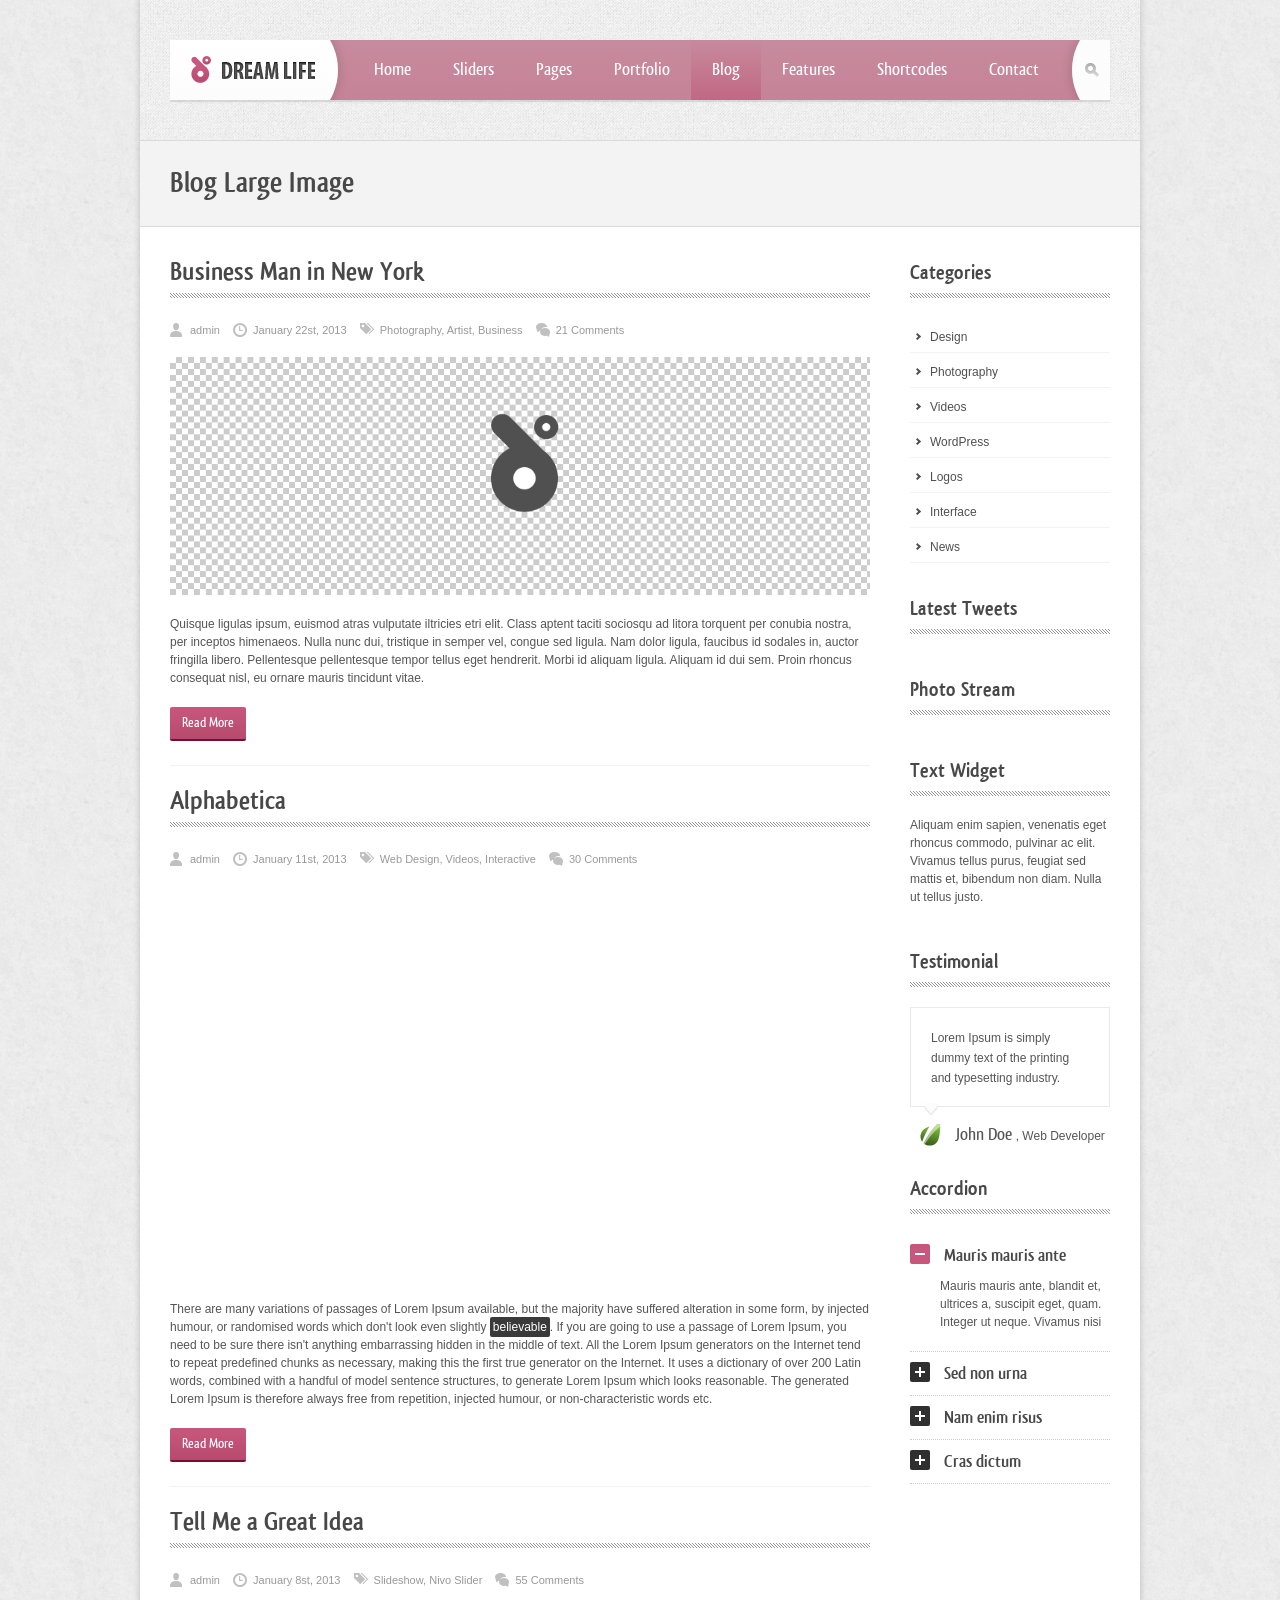
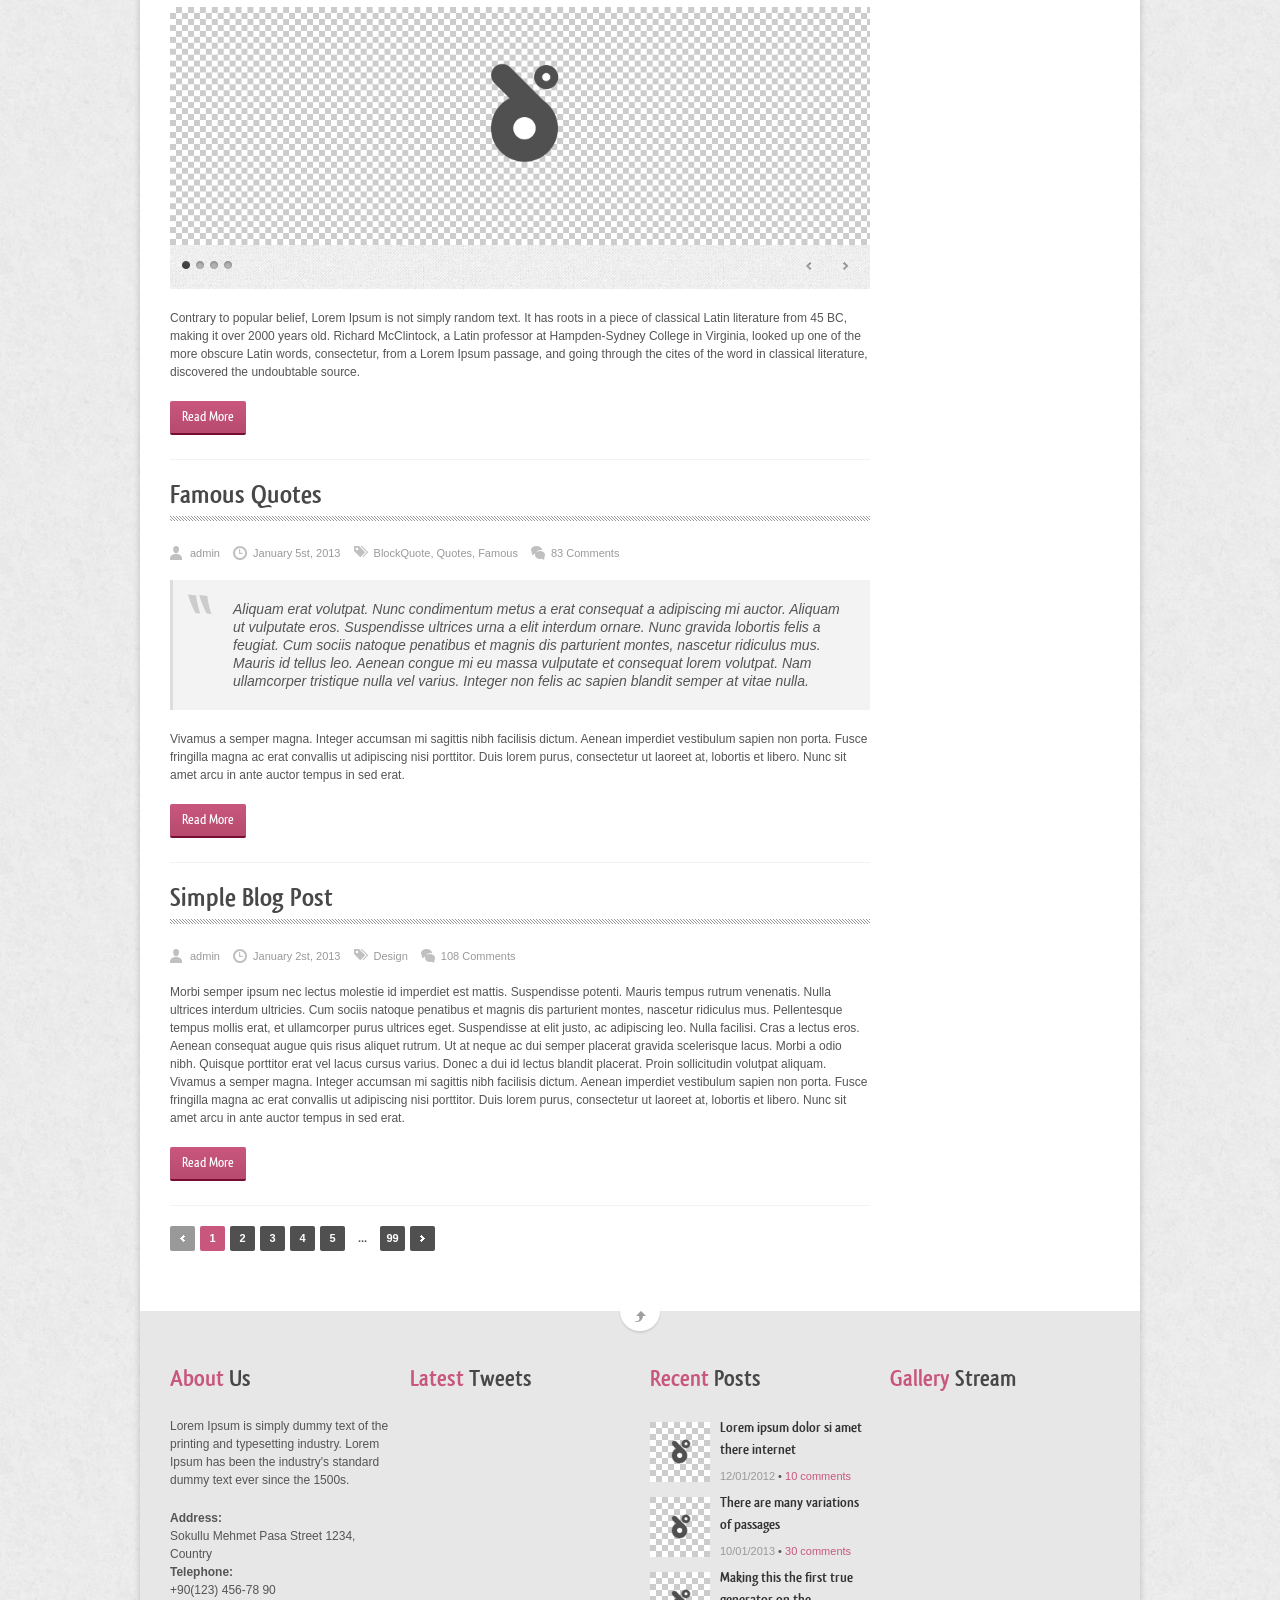
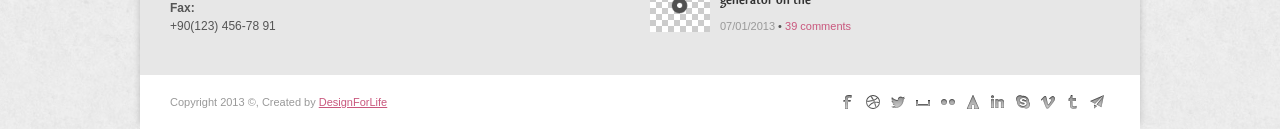
<file: blog_large_image.html>
<!DOCTYPE html>
<html lang="en">
<head>
<meta charset="utf-8" />
<meta name="viewport" content="width=device-width, initial-scale=1, minimum-scale=1, maximum-scale=1" />
<meta name="author" content="DesignForLife" />
<meta name="description" content="A Multi Purpose Responsive Template - Created by DesignForLife" />
<title>DreamLife Responsive Multi-Purpose Template</title>
<link rel="stylesheet" type="text/css" href="assets/css/style.css" />
<!--[if lte IE 8]>
	<link rel="stylesheet" type="text/css" href="assets/css/ie8.css" />
<![endif]-->
</head>
<body>
<!-- container full -->
<div class="container_full">
	<!-- header -->
	<div id="header_wrapper" class="clearfix">
	<!-- menu -->
	<div id="header">
		<!-- logo -->
		<div id="logo"><a href="index.html"><img src="assets/images/logo.png" alt="logo" /></a></div>
		<!-- logo end -->
		<!-- main menu -->
		<ul id="mainmenu">
		    <li><a href="index.html">Home</a></li>
		    <li>
		    	<a href="nivo_slider.html">Sliders</a>
		    	<ul>
		    		<li><a href="nivo_slider.html">Nivo Slider</a></li>
		    		<li><a href="camera_slider.html">Camera Slider</a></li>
		    		<li><a href="flex_slider.html">Flex Slider</a></li>
		    		<li><a href="cycle_slider.html">Cycle Slider</a></li>
		    		<li><a href="flashmo_slider.html">Flashmo Slider</a></li>
		    		<li><a href="piecemaker_slider.html">Piecemaker Slider</a></li>
		    		<li><a href="accordion_slider.html">Accordion Slider</a></li>
		    		<li><a href="video_slider.html">Vimeo Video</a></li>
		    	</ul>
		    </li>
		    <li>
		    	<a href="about_us.html">Pages</a>
		    	<ul>
		    		<li><a href="about_us.html">About Us</a></li>
		    		<li><a href="services.html">Services</a></li>
		    		<li><a href="pricing_options.html">Pricing Options</a></li>
		    		<li><a href="side_navigation.html">Side Navigation</a></li>
		    		<li><a href="contact.html">Contact Page 1</a></li>
		    		<li><a href="contact_2.html">Contact Page 2</a></li>
		    		<li><a href="faq.html">FAQ Page 1</a></li>
		    		<li><a href="faq_2.html">FAQ Page 2</a></li>
		    		<li><a href="sidebar_right.html">Sidebar Right</a></li>
		    		<li><a href="sidebar_left.html">Sidebar Left</a></li>
		    		<li><a href="full_width.html">Full Width</a></li>
		    		<li><a href="page404.html">404 Page</a></li>
		    	</ul>
		    </li>
		    <li>
		    	<a href="portfolio_four_columns.html">Portfolio</a>
		    	<ul>
		    		<li><a href="portfolio_one_column.html">1 Column</a></li>
		    		<li><a href="portfolio_two_columns.html">2 Columns</a></li>
		    		<li><a href="portfolio_three_columns.html">3 Columns</a></li>
		    		<li><a href="portfolio_four_columns.html">4 Columns</a></li>
		    		<li><a href="single_project.html">Single Project Wide</a></li>
		    		<li><a href="single_project_2.html">Single Project Half</a></li>
		    	</ul>
		    </li>
		    <li>
		    	<a href="blog_full_width.html" class="active">Blog</a>
		    	<ul>
		    		<li><a href="blog_full_width.html">Blog Full Width</a></li>
		    		<li><a href="blog_large_image.html">Blog Large Image</a></li>
		    		<li><a href="blog_medium_image.html">Blog Medium Image</a></li>
		    		<li><a href="blog_single_post.html">Blog Single Post</a></li>
		    	</ul>
		    </li>
		    <li>
		    	<a href="#">Features</a>
		    	<ul>
		    	
		    	<li>
		    		<a href="#">Colors</a>
		    		<ul>
		    			<li><a href="#" class="change_color" data-color="pink">Pink</a></li>
		    			<li><a href="#" class="change_color" data-color="green">Green</a></li>
		    			<li><a href="#" class="change_color" data-color="blue">Blue</a></li>
		    			<li><a href="#" class="change_color" data-color="orange">Orange</a></li>
		    			<li><a href="#" class="change_color" data-color="black">Black</a></li>
		    		</ul>
		    	</li>
		    	<li>
		   		<a href="#">Sub Menu</a>
		       	<ul>
		       		<li><a href="#">Third Level 1</a></li>
		       		<li><a href="#">Third Level 2</a></li>
		       		<li><a href="#">Third Level 3</a></li>
		       		<li>
		       			<a href="#">Third Level 4</a>
		       			<ul>
		       				<li><a href="#">Fourth Level 1</a></li>
		       				<li><a href="#">Fourth Level 2</a></li>
		       				<li><a href="#">Fourth Level 3</a></li>
		       				<li><a href="#">Fourth Level 4</a></li>
		       			</ul>
		       		</li>
		       	</ul>
		       </li>
		       </ul>
		    </li>
		    <li>
		    	<a href="elements.html">Shortcodes</a>
		    	<ul>
		    		<li><a href="elements.html">Elements</a></li>
		    		<li><a href="icons.html">Icons</a></li>
		    		<li><a href="pricing_options.html">Pricing Tables</a></li>
		    		<li><a href="sliders.html">Sliders</a></li>
		    		<li><a href="typography.html">Typography</a></li>
		    		<li><a href="media.html">Media</a></li>
		    	</ul>
		    </li>
		    <li><a href="contact.html">Contact</a></li>
		</ul>
		<!-- main menu end -->
		<!-- search bar -->
		<div class="search_bar">
			<form action="index.html" method="get">
				<input name="s" value="Type &amp; Search" type="text" />
				<a href="#" class="search_button">Search</a>
			</form>
		</div>
		<!-- search bar end -->
	</div>
	<!-- menu end -->
	</div>
	<!-- header end -->
	<div class="clearfix"></div>
	<!-- header text -->
	<div class="header_text">
		<div class="container_12">
			<div class="grid_12">
				<h1>Blog Large Image</h1>
			</div>
		</div>
	</div>
	<!-- header text end -->
	<!-- container 12 -->
	<div class="container_12">
		<!-- a sidebar width blog post -->
		<div class="content left grid_9">
			<!-- a blog post -->
			<div class="a_blogpost">
				<div class="divider_page"><h2><a href="blog_single_post.html">Business Man in New York</a></h2></div>
				<!-- post meta info -->
			    <div class="meta-info">
					<div class="user-info"><a href="blog_single_post.html#author" title="Posts by admin">admin</a></div>
					<div class="date-info">January 22st, 2013</div>
					<div class="tag-info">
						<a href="blog_single_post.html#tags" title="View all posts in Photography">Photography</a>, 
						<a href="blog_single_post.html#tags" title="View all posts in Artist">Artist</a>, 
						<a href="blog_single_post.html#tags" title="View all posts in Business">Business</a>
					</div>
					<div class="comment-info"><a href="blog_single_post.html#comments" title="Comment on Business Man in New York">21 Comments</a></div>
				</div>
			    <!-- post meta info end -->
				<!-- post image -->
				<div class="image">
			    	<div class="normal">
			    		<img src="assets/images/mix/940/image_320.jpg" alt="" class="grid_image"/>
			    	</div>
			    	<div class="hover">
			    		<div class="post_links">
			    			<div><a href="assets/images/mix/940/image.jpg" data-rel="prettyPhoto" class="misc_white_icons16 icon16_15" title="Big Size"></a></div>
			    			<div><a href="blog_single_post.html" class="misc_white_icons16 icon16_67" title="Read More"></a></div>
			    		</div>
			    		<div class="clearfix"></div>
			    		<!-- social links -->
			    		<div class="social_links">
			    			<div class="share_text">Share on</div>
			    			<div class="share_icons">
			    				<a href="http://twitthis.com/twit?url=http://dreamlife.designforlifeden.com" target="_blank" class="social_colored twitter tooltip_s" title="Twitter"></a>
			    				<a href="http://www.facebook.com/sharer.php?u=http://dreamlife.designforlifeden.com" target="_blank" class="social_colored facebook tooltip_s" title="Facebook"></a>
			    				<a href="http://linkedin.com/shareArticle?mini=true&amp;url=http://dreamlife.designforlifeden.com&amp;title=DreamLife%20Responsive%20Template" target="_blank" class="social_colored linkedin tooltip_s" title="LinkedIn"></a>
			    				<a href="mailto:?subject=DreamLife%20Responsive%20Template&amp;body=http://dreamlife.designforlifeden.com" class="social_colored mail tooltip_s" title="Mail"></a>
			    			</div>
			    		</div>
			    		<!-- social links end -->
			    	</div>
			    </div>
			    <!-- post image end -->
			    <!-- post content -->
			    <div class="post-content">
			    <p>Quisque ligulas ipsum, euismod atras vulputate iltricies etri elit. Class aptent taciti sociosqu ad litora torquent per conubia nostra, per inceptos himenaeos. Nulla nunc dui, tristique in semper vel, congue sed ligula. Nam dolor ligula, faucibus id sodales in, auctor fringilla libero. Pellentesque pellentesque tempor tellus eget hendrerit. Morbi id aliquam ligula. Aliquam id dui sem. Proin rhoncus consequat nisl, eu ornare mauris tincidunt vitae.</p>
			    <a href="blog_single_post.html" class="sc_button medium">Read More</a>
			    </div>
			    <!-- post content end -->
			</div>
			<!-- a blog post end -->
			
			<!-- a blog post -->
			<div class="a_blogpost">
				<div class="divider_page"><h2><a href="blog_single_post.html">Alphabetica</a></h2></div>
				<!-- post meta info -->
			    <div class="meta-info">
					<div class="user-info">
						<a href="blog_single_post.html#author" title="Posts by admin">admin</a></div>
						<div class="date-info">January 11st, 2013</div>
						<div class="tag-info">
							<a href="blog_single_post.html#tags" title="View all posts in Web Design">Web Design</a>,
							<a href="blog_single_post.html#tags" title="View all posts in Videos">Videos</a>,
							<a href="blog_single_post.html#tags" title="View all posts in Wordpress">Interactive</a>
						</div>
						<div class="comment-info"><a href="blog_single_post.html#comments" title="Comment on Alphabetica">30 Comments</a></div>
				</div>
			    <!-- post meta info end -->
				<!-- post video -->
				<div class="fitVideo video">
			    	<iframe src="http://player.vimeo.com/video/42135179?title=0&amp;byline=0&amp;portrait=0" width="500" height="281"></iframe>
			    </div>
			    <!-- post video end -->
			    <!-- post content -->
			    <div class="post-content">
			    <p>There are many variations of passages of Lorem Ipsum available, but the majority have suffered alteration in some form, by injected humour, or randomised words which don't look even slightly <span class="highlight black">believable</span>. If you are going to use a passage of Lorem Ipsum, you need to be sure there isn't anything embarrassing hidden in the middle of text. All the Lorem Ipsum generators on the Internet tend to repeat predefined chunks as necessary, making this the first true generator on the Internet. It uses a dictionary of over 200 Latin words, combined with a handful of model sentence structures, to generate Lorem Ipsum which looks reasonable. The generated Lorem Ipsum is therefore always free from repetition, injected humour, or non-characteristic words etc.</p>
			    <a href="blog_single_post.html" class="sc_button medium">Read More</a>
			    </div>
			    <!-- post content end -->
			</div>
			<!-- a blog post end -->
			
			<!-- a blog post -->
			<div class="a_blogpost">
				<div class="divider_page"><h2><a href="blog_single_post.html">Tell Me a Great Idea</a></h2></div>
				<!-- post meta info -->
			    <div class="meta-info">
					<div class="user-info"><a href="blog_single_post.html#author" title="Posts by admin">admin</a></div>
					<div class="date-info">January 8st, 2013</div>
					<div class="tag-info">
						<a href="blog_single_post.html#tags" title="View all posts in Slideshow">Slideshow</a>,
						<a href="blog_single_post.html#tags" title="View all posts in NivoSlider">Nivo Slider</a>
					</div>
					<div class="comment-info"><a href="blog_single_post.html#comments" title="Comment on Contrary to popular belief">55 Comments</a></div>
				</div>
			    <!-- post meta info end -->
				<!-- post slider -->
				<div class="blogSlider theme-dark">
        			<div class="nivoSlider">
                		<img src="assets/images/mix/940/image_320.jpg" alt="" />
                		<img src="assets/images/mix/940/image_320.jpg" alt="" />
                		<img src="assets/images/mix/940/image_320.jpg" alt="" />
                		<img src="assets/images/mix/940/image_320.jpg" alt="" />
            		</div>
    			</div>
			    <!-- post slider end -->
			    <!-- post content -->
			    <div class="post-content">
			    <p>Contrary to popular belief, Lorem Ipsum is not simply random text. It has roots in a piece of classical Latin literature from 45 BC, making it over 2000 years old. Richard McClintock, a Latin professor at Hampden-Sydney College in Virginia, looked up one of the more obscure Latin words, consectetur, from a Lorem Ipsum passage, and going through the cites of the word in classical literature, discovered the undoubtable source.</p>
			    <a href="blog_single_post.html" class="sc_button medium">Read More</a>
			    </div>
			    <!-- post content end -->
			</div>
			<!-- a blog post end -->
			
			<!-- a blog post -->
			<div class="a_blogpost">
				<div class="divider_page"><h2><a href="blog_single_post.html">Famous Quotes</a></h2></div>
				<!-- post meta info -->
			    <div class="meta-info">
					<div class="user-info"><a href="blog_single_post.html#author" title="Posts by admin">admin</a></div>
					<div class="date-info">January 5st, 2013</div>
					<div class="tag-info">
						<a href="blog_single_post.html#tags" title="View all posts in BlockQuote">BlockQuote</a>,
						<a href="blog_single_post.html#tags" title="View all posts in Quotes">Quotes</a>,
						<a href="blog_single_post.html#tags" title="View all posts in Famous">Famous</a>
					</div>
					<div class="comment-info"><a href="blog_single_post.html#comments" title="Comment on Vivamus a semper magna">83 Comments</a></div>
				</div>
			    <!-- post meta info end -->
				<!-- post blockquote -->
				<div class="blockquote">
					<p>Aliquam erat volutpat. Nunc condimentum metus a erat consequat a adipiscing mi auctor. Aliquam ut vulputate eros. Suspendisse ultrices urna a elit interdum ornare. Nunc gravida lobortis felis a feugiat. Cum sociis natoque penatibus et magnis dis parturient montes, nascetur ridiculus mus. Mauris id tellus leo. Aenean congue mi eu massa vulputate et consequat lorem volutpat. Nam ullamcorper tristique nulla vel varius. Integer non felis ac sapien blandit semper at vitae nulla.</p>
				</div>
			    <!-- post blockquote end -->
			    <!-- post content -->
			    <div class="post-content">
			    <p>Vivamus a semper magna. Integer accumsan mi sagittis nibh facilisis dictum. Aenean imperdiet vestibulum sapien non porta. Fusce fringilla magna ac erat convallis ut adipiscing nisi porttitor. Duis lorem purus, consectetur ut laoreet at, lobortis et libero. Nunc sit amet arcu in ante auctor tempus in sed erat.</p>
			    <a href="blog_single_post.html" class="sc_button medium">Read More</a>
			    </div>
			    <!-- post content end -->
			</div>
			<!-- a blog post end -->
			
			<!-- a blog post -->
			<div class="a_blogpost">
				<div class="divider_page"><h2><a href="blog_single_post.html">Simple Blog Post </a></h2></div>
				<!-- post meta info -->
			    <div class="meta-info">
					<div class="user-info"><a href="blog_single_post.html#author" title="Posts by admin">admin</a></div>
					<div class="date-info">January 2st, 2013</div>
					<div class="tag-info">
						<a href="blog_single_post.html#tags" title="View all posts in Design">Design</a>
					</div>
					<div class="comment-info"><a href="blog_single_post.html#comments" title="Comment on Morbi semper ipsum nec lectus">108 Comments</a></div>
				</div>
			    <!-- post meta info end -->
			    <!-- post content -->
			    <div class="post-content">
			    <p>Morbi semper ipsum nec lectus molestie id imperdiet est mattis. Suspendisse potenti. Mauris tempus rutrum venenatis. Nulla ultrices interdum ultricies. Cum sociis natoque penatibus et magnis dis parturient montes, nascetur ridiculus mus. Pellentesque tempus mollis erat, et ullamcorper purus ultrices eget. Suspendisse at elit justo, ac adipiscing leo. Nulla facilisi. Cras a lectus eros. Aenean consequat augue quis risus aliquet rutrum. Ut at neque ac dui semper placerat gravida scelerisque lacus. Morbi a odio nibh. Quisque porttitor erat vel lacus cursus varius. Donec a dui id lectus blandit placerat. Proin sollicitudin volutpat aliquam. Vivamus a semper magna. Integer accumsan mi sagittis nibh facilisis dictum. Aenean imperdiet vestibulum sapien non porta. Fusce fringilla magna ac erat convallis ut adipiscing nisi porttitor. Duis lorem purus, consectetur ut laoreet at, lobortis et libero. Nunc sit amet arcu in ante auctor tempus in sed erat.</p>
			    <a href="blog_single_post.html" class="sc_button medium">Read More</a>
			    </div>
			    <!-- post content end -->
			</div>
			<!-- a blog post end -->
			
			<!-- page navigation -->
			<ul class="page_navigation">
				<li><a href="#page1" class="prev_page passive"></a></li>
				<li><a href="#page1" class="active">1</a></li>
				<li><a href="#page2">2</a></li>
				<li><a href="#page3">3</a></li>
				<li><a href="#page4">4</a></li>
				<li><a href="#page5">5</a></li>
				<li><a href="#" class="more_page">...</a></li>
				<li><a href="#page99">99</a></li>
				<li><a href="#page2" class="next_page"></a></li>
			</ul>
			<!-- page navigation end -->
		</div>
		<!-- a sidebar width blog post end -->
		
		<!-- sidebar right -->
		<div class="sidebar right grid_3">
			<div class="widget">
				<div class="divider_page"><h4>Categories</h4></div>
				<ul class="sidebar_cat">
					<li><a href="#">Design</a></li>
					<li><a href="#">Photography</a></li>
					<li><a href="#">Videos</a></li>
					<li><a href="#">WordPress</a></li>
					<li><a href="#">Logos</a></li>
					<li><a href="#">Interface</a></li>
					<li><a href="#">News</a></li>
				</ul>
			</div>
			<div class="widget">
				<div class="divider_page"><h4>Latest Tweets</h4></div>
				<div class="sidebar_tweets"></div>
			</div>
			<div class="widget">
				<div class="divider_page"><h4>Photo Stream</h4></div>
				<div class="sidebar_flickr"><ul id="sidebarflickr"></ul></div>
			</div>
			<div class="widget">
				<div class="divider_page"><h4>Text Widget</h4></div>
				<p>Aliquam enim sapien, venenatis eget rhoncus commodo, pulvinar ac elit. Vivamus tellus purus, feugiat sed mattis et, bibendum non diam. Nulla ut tellus justo.</p>
			</div>
			<div class="widget">
				<div class="divider_page"><h4>Testimonial</h4></div>
				<!-- a testimonial -->
				<div class="testimonial">
				    <div class="desc">Lorem Ipsum is simply dummy text of the printing and typesetting industry.</div>
				    <div class="who">
				    	<img src="assets/images/mix/envato/envato_logo.png" alt=""/> <span class="name">John Doe</span><span class="job"> , Web Developer</span>
				    </div>
				</div>
				<!-- a testimonial end -->
			</div>
			<div class="widget">
				<div class="divider_page"><h4>Accordion</h4></div>
				<!-- accordion -->
				<div class="accordion">
    				<h5>Mauris mauris ante</h5>
    				<div>
    				    <p>Mauris mauris ante, blandit et, ultrices a, suscipit eget, quam. Integer ut neque. Vivamus nisi</p>
    				</div>
    				<h5>Sed non urna</h5>
    				<div>
    				    <p>Sed non urna. Donec et ante. Phasellus eu ligula. Vestibulum sit amet purus.</p>
    				</div>
    				<h5>Nam enim risus</h5>
    				<div>
    				    <p>Nam enim risus, molestie et, porta ac, aliquam ac, risus. Quisque lobortis. Phasellus pellentesque purus in massa.</p>
    				</div>
    				<h5>Cras dictum</h5>
    				<div>
    				    <p>Cras dictum. Pellentesque habitant morbi tristique senectus et netus et malesuada fames ac turpis egestas.</p>
    				</div>
				</div>
				<!-- accordion end -->
			</div>
		</div>
		<!-- sidebar right end -->
		
	</div>
	<!-- container 12 end -->
	<div class="clearfix"></div>
	<!-- footer -->
	<div id="footer">
		<div class="back_top"></div>
		<!-- footer container -->
		<div class="container_12 footer_content">
			<div class="grid_3">
				<h3><span class="first-word">About</span> Us</h3>
				<p>Lorem Ipsum is simply dummy text of the printing and typesetting industry. Lorem Ipsum has been the industry's standard dummy text ever since the 1500s.</p>
				<p><b>Address:</b><br>Sokullu Mehmet Pasa Street 1234, Country<br><b>Telephone:</b><br>+90(123) 456-78 90<br><b>Fax:</b><br>+90(123) 456-78 91</p>
			</div>
			<div class="grid_3">
				<h3><span class="first-word">Latest</span> Tweets</h3>
				<div class="latest_tweets"></div>
			</div>
			<div class="grid_3">
				<h3><span class="first-word">Recent</span> Posts</h3>
				<div class="recent_posts">
					<div class="a_post">
						<a href="blog_single_post.html" title="Lorem ipsum dolor si amet there internet" class="post_img">
							<img src="assets/images/mix/80/image.jpg" alt="Recent Post 1" />
						</a>
						<h6 class="post_heading"><a href="blog_single_post.html">Lorem ipsum dolor si amet there internet</a></h6>
						<div class="post_meta"><span class="time">12/01/2012</span> &bull; <a href="blog_single_post.html#comments">10 comments</a></div>
					</div>
					<div class="a_post">
						<a href="blog_single_post.html" title="There are many variations of passages" class="post_img">
							<img src="assets/images/mix/80/image.jpg" alt="Recent Post 2" />
						</a>
						<h6 class="post_heading"><a href="blog_single_post.html">There are many variations of passages</a></h6>
						<div class="post_meta"><span class="time">10/01/2013</span> &bull; <a href="blog_single_post.html#comments">30 comments</a></div>
					</div>
					<div class="a_post">
						<a href="blog_single_post.html" title="Making this the first true generator on the" class="post_img">
							<img src="assets/images/mix/80/image.jpg" alt="Recent Post 3" />
						</a>
						<h6 class="post_heading"><a href="blog_single_post.html">Making this the first true generator on the</a></h6>
						<div class="post_meta"><span class="time">07/01/2013</span> &bull; <a href="blog_single_post.html#comments">39 comments</a></div>
					</div>
				</div>
			</div>
			<div class="grid_3">
				<h3><span class="first-word">Gallery</span> Stream</h3>
				<ul id="flickrfeed"></ul>
			</div>
		</div>
		<!-- footer container end -->
		<div class="clearfix"></div>
		<!-- footer bottom -->
		<div class="footer_bottom">
			<div class="container_12">
				<div class="grid_6">
					<div class="footer_text">Copyright  2013 &copy;, Created by <a href="http://designforlifeden.com" target="_blank">DesignForLife</a></div>
				</div>
				<div class="grid_6">
					<div class="float_right socialicons">
						<a href="http://facebook.com/" target="_blank" class="social_colored facebook" title="Facebook"></a>
						<a href="http://dribbble.com/" target="_blank" class="social_colored dribbble" title="Dribbble"></a>
						<a href="http://twitter.com/" target="_blank" class="social_colored twitter" title="Twitter"></a>
						<a href="http://myspace.com/" target="_blank" class="social_colored myspace" title="MySpace"></a>
						<a href="http://flickr.com/" target="_blank" class="social_colored flickr" title="Flickr"></a>
						<a href="http://forrst.com/" target="_blank" class="social_colored forrst" title="Forrst"></a>
						<a href="http://linkedin.com/" target="_blank" class="social_colored linkedin" title="Linkedin"></a>
						<a href="http://skype.com/" target="_blank" class="social_colored skype" title="Skype"></a>
						<a href="http://vimeo.com/" target="_blank" class="social_colored vimeo" title="Vimeo"></a>
						<a href="http://tumblr.com/" target="_blank" class="social_colored tumblr" title="Tumblr"></a>
						<a href="mailto:yourmail@mail.com" class="social_colored mail" title="Mail"></a>
					</div>
				</div>
			</div>
		</div>
		<!-- footer bottom end -->
	</div>
	<!-- footer end -->
</div>
<!-- container full end -->
<script src="assets/js/jquery-1.9.0.min.js" type="text/javascript"></script>
<script src="assets/js/jquery.components.js" type="text/javascript"></script>
<script src="assets/js/custom.js" type="text/javascript"></script>
</body>
</html>
</file>
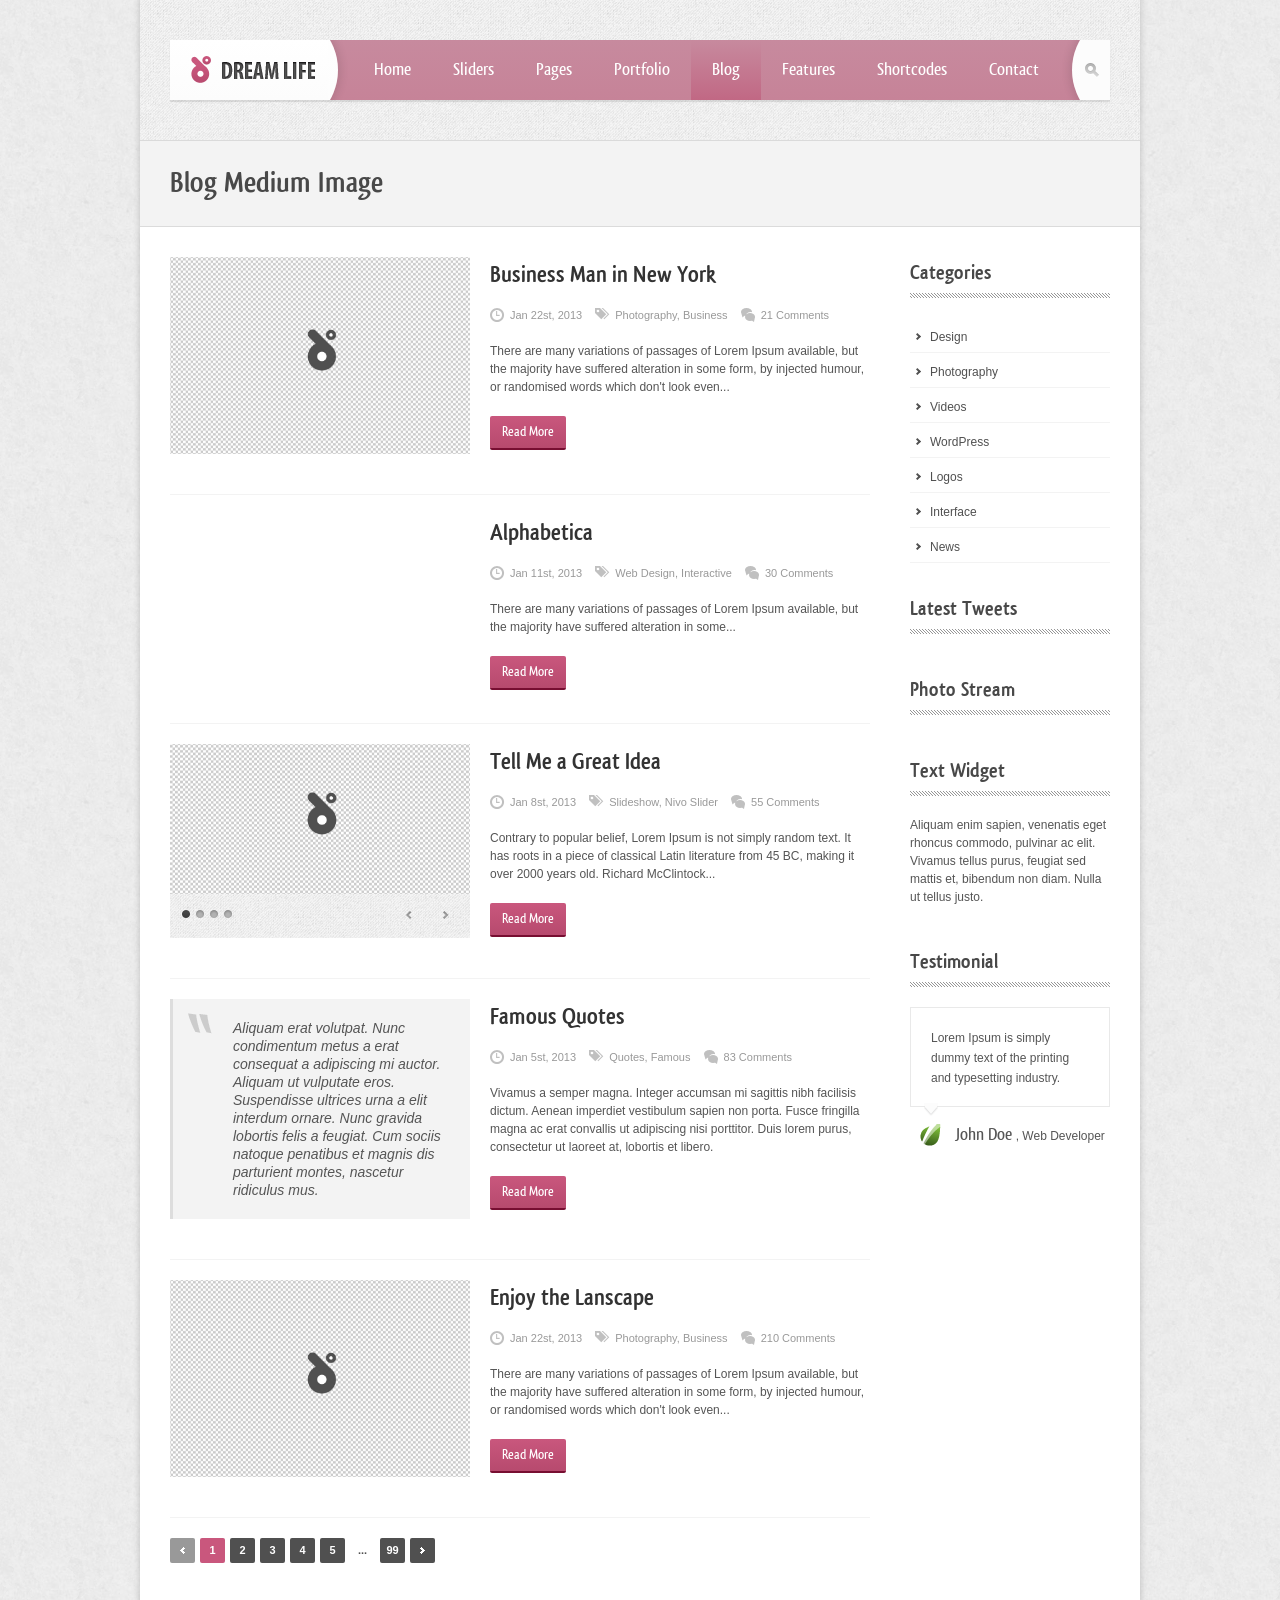
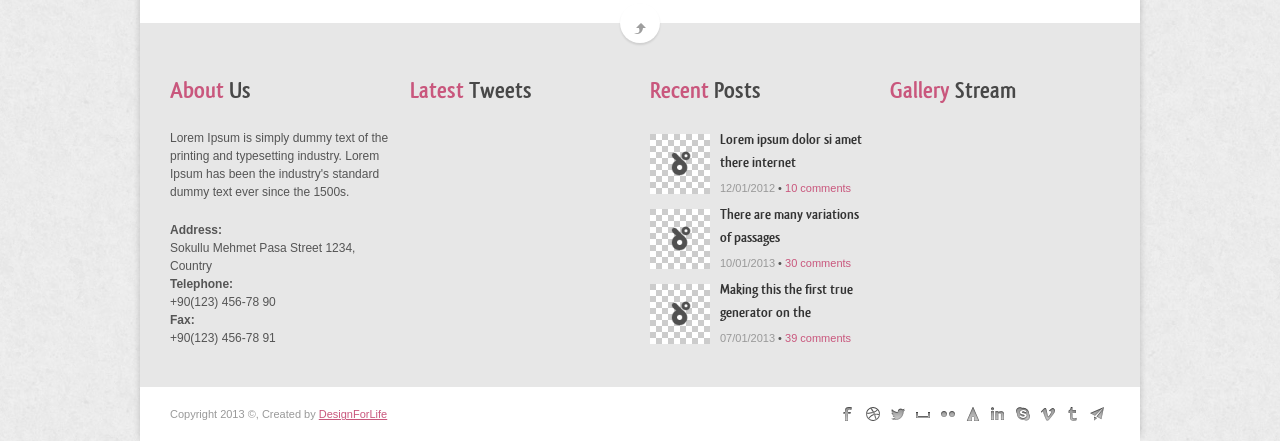
<file: blog_medium_image.html>
<!DOCTYPE html>
<html lang="en">
<head>
<meta charset="utf-8" />
<meta name="viewport" content="width=device-width, initial-scale=1, minimum-scale=1, maximum-scale=1" />
<meta name="author" content="DesignForLife" />
<meta name="description" content="A Multi Purpose Responsive Template - Created by DesignForLife" />
<title>DreamLife Responsive Multi-Purpose Template</title>
<link rel="stylesheet" type="text/css" href="assets/css/style.css" />
<!--[if lte IE 8]>
	<link rel="stylesheet" type="text/css" href="assets/css/ie8.css" />
<![endif]-->
</head>
<body>
<!-- container full -->
<div class="container_full">
	<!-- header -->
	<div id="header_wrapper" class="clearfix">
	<!-- menu -->
	<div id="header">
		<!-- logo -->
		<div id="logo"><a href="index.html"><img src="assets/images/logo.png" alt="logo" /></a></div>
		<!-- logo end -->
		<!-- main menu -->
		<ul id="mainmenu">
		    <li><a href="index.html">Home</a></li>
		    <li>
		    	<a href="nivo_slider.html">Sliders</a>
		    	<ul>
		    		<li><a href="nivo_slider.html">Nivo Slider</a></li>
		    		<li><a href="camera_slider.html">Camera Slider</a></li>
		    		<li><a href="flex_slider.html">Flex Slider</a></li>
		    		<li><a href="cycle_slider.html">Cycle Slider</a></li>
		    		<li><a href="flashmo_slider.html">Flashmo Slider</a></li>
		    		<li><a href="piecemaker_slider.html">Piecemaker Slider</a></li>
		    		<li><a href="accordion_slider.html">Accordion Slider</a></li>
		    		<li><a href="video_slider.html">Vimeo Video</a></li>
		    	</ul>
		    </li>
		    <li>
		    	<a href="about_us.html">Pages</a>
		    	<ul>
		    		<li><a href="about_us.html">About Us</a></li>
		    		<li><a href="services.html">Services</a></li>
		    		<li><a href="pricing_options.html">Pricing Options</a></li>
		    		<li><a href="side_navigation.html">Side Navigation</a></li>
		    		<li><a href="contact.html">Contact Page 1</a></li>
		    		<li><a href="contact_2.html">Contact Page 2</a></li>
		    		<li><a href="faq.html">FAQ Page 1</a></li>
		    		<li><a href="faq_2.html">FAQ Page 2</a></li>
		    		<li><a href="sidebar_right.html">Sidebar Right</a></li>
		    		<li><a href="sidebar_left.html">Sidebar Left</a></li>
		    		<li><a href="full_width.html">Full Width</a></li>
		    		<li><a href="page404.html">404 Page</a></li>
		    	</ul>
		    </li>
		    <li>
		    	<a href="portfolio_four_columns.html">Portfolio</a>
		    	<ul>
		    		<li><a href="portfolio_one_column.html">1 Column</a></li>
		    		<li><a href="portfolio_two_columns.html">2 Columns</a></li>
		    		<li><a href="portfolio_three_columns.html">3 Columns</a></li>
		    		<li><a href="portfolio_four_columns.html">4 Columns</a></li>
		    		<li><a href="single_project.html">Single Project Wide</a></li>
		    		<li><a href="single_project_2.html">Single Project Half</a></li>
		    	</ul>
		    </li>
		    <li>
		    	<a href="blog_full_width.html" class="active">Blog</a>
		    	<ul>
		    		<li><a href="blog_full_width.html">Blog Full Width</a></li>
		    		<li><a href="blog_large_image.html">Blog Large Image</a></li>
		    		<li><a href="blog_medium_image.html">Blog Medium Image</a></li>
		    		<li><a href="blog_single_post.html">Blog Single Post</a></li>
		    	</ul>
		    </li>
		    <li>
		    	<a href="#">Features</a>
		    	<ul>
		    	
		    	<li>
		    		<a href="#">Colors</a>
		    		<ul>
		    			<li><a href="#" class="change_color" data-color="pink">Pink</a></li>
		    			<li><a href="#" class="change_color" data-color="green">Green</a></li>
		    			<li><a href="#" class="change_color" data-color="blue">Blue</a></li>
		    			<li><a href="#" class="change_color" data-color="orange">Orange</a></li>
		    			<li><a href="#" class="change_color" data-color="black">Black</a></li>
		    		</ul>
		    	</li>
		    	<li>
		   		<a href="#">Sub Menu</a>
		       	<ul>
		       		<li><a href="#">Third Level 1</a></li>
		       		<li><a href="#">Third Level 2</a></li>
		       		<li><a href="#">Third Level 3</a></li>
		       		<li>
		       			<a href="#">Third Level 4</a>
		       			<ul>
		       				<li><a href="#">Fourth Level 1</a></li>
		       				<li><a href="#">Fourth Level 2</a></li>
		       				<li><a href="#">Fourth Level 3</a></li>
		       				<li><a href="#">Fourth Level 4</a></li>
		       			</ul>
		       		</li>
		       	</ul>
		       </li>
		       </ul>
		    </li>
		    <li>
		    	<a href="elements.html">Shortcodes</a>
		    	<ul>
		    		<li><a href="elements.html">Elements</a></li>
		    		<li><a href="icons.html">Icons</a></li>
		    		<li><a href="pricing_options.html">Pricing Tables</a></li>
		    		<li><a href="sliders.html">Sliders</a></li>
		    		<li><a href="typography.html">Typography</a></li>
		    		<li><a href="media.html">Media</a></li>
		    	</ul>
		    </li>
		    <li><a href="contact.html">Contact</a></li>
		</ul>
		<!-- main menu end -->
		<!-- search bar -->
		<div class="search_bar">
			<form action="index.html" method="get">
				<input name="s" value="Type &amp; Search" type="text" />
				<a href="#" class="search_button">Search</a>
			</form>
		</div>
		<!-- search bar end -->
	</div>
	<!-- menu end -->
	</div>
	<!-- header end -->
	<div class="clearfix"></div>
	<!-- header text -->
	<div class="header_text">
		<div class="container_12">
			<div class="grid_12">
				<h1>Blog Medium Image</h1>
			</div>
		</div>
	</div>
	<!-- header text end -->
	<!-- container 12 -->
	<div class="container_12">
		<!-- a sidebar width blog post -->
		<div class="content left grid_9">
			
			<!-- a blog post -->
			<div class="a_blogpost">
				<!-- post image -->
				<div class="grid_4 alpha">
					<div class="image">
			    		<div class="normal">
			    			<img src="assets/images/mix/940/image.jpg" alt="" class="grid_image"/>
			    		</div>
			    		<div class="hover">
			    			<div class="post_links">
			    				<div><a href="assets/images/mix/940/image.jpg" data-rel="prettyPhoto" class="misc_white_icons16 icon16_15" title="Big Size"></a></div>
			    				<div><a href="blog_single_post.html" class="misc_white_icons16 icon16_67" title="Read More"></a></div>
			    			</div>
			    			<div class="clearfix"></div>
			    			<!-- social links -->
			    			<div class="social_links">
			    				<div class="share_text">Share on</div>
			    				<div class="share_icons">
			    					<a href="http://twitthis.com/twit?url=http://dreamlife.designforlifeden.com" target="_blank" class="social_colored twitter tooltip_s" title="Twitter"></a>
			    					<a href="http://www.facebook.com/sharer.php?u=http://dreamlife.designforlifeden.com" target="_blank" class="social_colored facebook tooltip_s" title="Facebook"></a>
			    					<a href="http://linkedin.com/shareArticle?mini=true&amp;url=http://dreamlife.designforlifeden.com&amp;title=DreamLife%20Responsive%20Template" target="_blank" class="social_colored linkedin tooltip_s" title="LinkedIn"></a>
			    					<a href="mailto:?subject=DreamLife%20Responsive%20Template&amp;body=http://dreamlife.designforlifeden.com" class="social_colored mail tooltip_s" title="Mail"></a>
			    				</div>
			    			</div>
			    			<!-- social links end -->
			    		</div>
			    	</div>
			    </div>
			    <!-- post image end -->
			    <div class="grid_5 omega">
			    <h3 class="mb_heading"><a href="blog_single_post.html">Business Man in New York</a></h3>
				<!-- post meta info -->
			    <div class="meta-info">
					<div class="date-info">Jan 22st, 2013</div>
					<div class="tag-info">
						<a href="blog_single_post.html#tags" title="View all posts in Photography">Photography</a>, 
						<a href="blog_single_post.html#tags" title="View all posts in Business">Business</a>
					</div>
					<div class="comment-info"><a href="blog_single_post.html#comments" title="Comment on Business Man in New York">21 Comments</a></div>
				</div>
			    <!-- post meta info end -->
			    <!-- post content -->
			    <div class="post-content">
			    <p>There are many variations of passages of Lorem Ipsum available, but the majority have suffered alteration in some form, by injected humour, or randomised words which don't look even...</p>
			    <a href="blog_single_post.html" class="sc_button medium">Read More</a>
			    </div>
			    <!-- post content end -->
			    </div>
			</div>
			<!-- a blog post end -->
			
			<!-- a blog post -->
			<div class="a_blogpost">
				<!-- post video -->
				<div class="grid_4 alpha">
					<div class="fitVideo video">
			    		<iframe src="http://player.vimeo.com/video/42135179?title=0&amp;byline=0&amp;portrait=0" width="500" height="281"></iframe>
			    	</div>
			   	</div>
			    <!-- post video end -->
			    <!-- post content -->
			    <div class="grid_5 omega">
			    	<h3 class="mb_heading"><a href="blog_single_post.html">Alphabetica</a></h3>
					<!-- post meta info -->
			    	<div class="meta-info">
							<div class="date-info">Jan 11st, 2013</div>
							<div class="tag-info">
								<a href="blog_single_post.html#tags" title="View all posts in Web Design">Web Design</a>,
								<a href="blog_single_post.html#tags" title="View all posts in Wordpress">Interactive</a>
							</div>
							<div class="comment-info"><a href="blog_single_post.html#comments" title="Comment on Alphabetica">30 Comments</a></div>
					</div>
			    	<!-- post meta info end -->
			    	<div class="post-content">
			    	<p>There are many variations of passages of Lorem Ipsum available, but the majority have suffered alteration in some...</p>
			    	<a href="blog_single_post.html" class="sc_button medium">Read More</a>
			    	</div>
			    </div>
			    <!-- post content end -->
			</div>
			<!-- a blog post end -->
			
			<!-- a blog post -->
			<div class="a_blogpost">
				<!-- post slider -->
				<div class="grid_4 alpha">
					<div class="blogSlider theme-dark">
        				<div class="nivoSlider">
                			<img src="assets/images/mix/940/image_fixed.jpg" alt="" />
                			<img src="assets/images/mix/940/image_fixed.jpg" alt="" />
                			<img src="assets/images/mix/940/image_fixed.jpg" alt="" />
                			<img src="assets/images/mix/940/image_fixed.jpg" alt="" />
            			</div>
    				</div>
    			</div>
			    <!-- post slider end -->
			    <!-- post content -->
			    <div class="grid_5 omega">
			    	<h3 class="mb_heading"><a href="blog_single_post.html">Tell Me a Great Idea</a></h3>
					<!-- post meta info -->
			    	<div class="meta-info">
						<div class="date-info">Jan 8st, 2013</div>
						<div class="tag-info">
							<a href="blog_single_post.html#tags" title="View all posts in Slideshow">Slideshow</a>,
							<a href="blog_single_post.html#tags" title="View all posts in NivoSlider">Nivo Slider</a>
						</div>
						<div class="comment-info"><a href="blog_single_post.html#comments" title="Comment on Contrary to popular belief">55 Comments</a></div>
					</div>
			    	<!-- post meta info end -->
			    	<div class="post-content">
			    	<p>Contrary to popular belief, Lorem Ipsum is not simply random text. It has roots in a piece of classical Latin literature from 45 BC, making it over 2000 years old. Richard McClintock...</p>
			    	<a href="blog_single_post.html" class="sc_button medium">Read More</a>
			    	</div>
			    </div>
			    <!-- post content end -->
			</div>
			<!-- a blog post end -->
			
			<!-- a blog post -->
			<div class="a_blogpost">
				<!-- post blockquote -->
				<div class="grid_4 alpha">
					<div class="blockquote">
						<p>Aliquam erat volutpat. Nunc condimentum metus a erat consequat a adipiscing mi auctor. Aliquam ut vulputate eros. Suspendisse ultrices urna a elit interdum ornare. Nunc gravida lobortis felis a feugiat. Cum sociis natoque penatibus et magnis dis parturient montes, nascetur ridiculus mus.</p>
					</div>
				</div>
			    <!-- post blockquote end -->
			    <!-- post content -->
			    <div class="grid_5 omega">
			    	<h3 class="mb_heading"><a href="blog_single_post.html">Famous Quotes</a></h3>
					<!-- post meta info -->
			    	<div class="meta-info">
						<div class="date-info">Jan 5st, 2013</div>
						<div class="tag-info">
							<a href="blog_single_post.html#tags" title="View all posts in Quotes">Quotes</a>,
							<a href="blog_single_post.html#tags" title="View all posts in Famous">Famous</a>
						</div>
						<div class="comment-info"><a href="blog_single_post.html#comments" title="Comment on Vivamus a semper magna">83 Comments</a></div>
					</div>
			    	<!-- post meta info end -->
			    	<div class="post-content">
			    	<p>Vivamus a semper magna. Integer accumsan mi sagittis nibh facilisis dictum. Aenean imperdiet vestibulum sapien non porta. Fusce fringilla magna ac erat convallis ut adipiscing nisi porttitor. Duis lorem purus, consectetur ut laoreet at, lobortis et libero.</p>
			    	<a href="blog_single_post.html" class="sc_button medium">Read More</a>
			    	</div>
			    </div>
			    <!-- post content end -->
			</div>
			<!-- a blog post end -->
			
			<!-- a blog post -->
			<div class="a_blogpost">
				<!-- post image -->
				<div class="grid_4 alpha">
					<div class="image">
			    		<div class="normal">
			    			<img src="assets/images/mix/940/image.jpg" alt="" class="grid_image"/>
			    		</div>
			    		<div class="hover">
			    			<div class="post_links">
			    				<div><a href="assets/images/mix/940/image.jpg" data-rel="prettyPhoto" class="misc_white_icons16 icon16_15" title="Big Size"></a></div>
			    				<div><a href="blog_single_post.html" class="misc_white_icons16 icon16_67" title="Read More"></a></div>
			    			</div>
			    			<div class="clearfix"></div>
			    			<!-- social links -->
			    			<div class="social_links">
			    				<div class="share_text">Share on</div>
			    				<div class="share_icons">
			    					<a href="http://twitthis.com/twit?url=http://dreamlife.designforlifeden.com" target="_blank" class="social_colored twitter tooltip_s" title="Twitter"></a>
			    					<a href="http://www.facebook.com/sharer.php?u=http://dreamlife.designforlifeden.com" target="_blank" class="social_colored facebook tooltip_s" title="Facebook"></a>
			    					<a href="http://linkedin.com/shareArticle?mini=true&amp;url=http://dreamlife.designforlifeden.com&amp;title=DreamLife%20Responsive%20Template" target="_blank" class="social_colored linkedin tooltip_s" title="LinkedIn"></a>
			    					<a href="mailto:?subject=DreamLife%20Responsive%20Template&amp;body=http://dreamlife.designforlifeden.com" class="social_colored mail tooltip_s" title="Mail"></a>
			    				</div>
			    			</div>
			    			<!-- social links end -->
			    		</div>
			    	</div>
			    </div>
			    <!-- post image end -->
			    <div class="grid_5 omega">
			    <h3 class="mb_heading"><a href="blog_single_post.html">Enjoy the Lanscape</a></h3>
				<!-- post meta info -->
			    <div class="meta-info">
					<div class="date-info">Jan 22st, 2013</div>
					<div class="tag-info">
						<a href="blog_single_post.html#tags" title="View all posts in Photography">Photography</a>, 
						<a href="blog_single_post.html#tags" title="View all posts in Business">Business</a>
					</div>
					<div class="comment-info"><a href="blog_single_post.html#comments" title="Comment on Business Man in New York">210 Comments</a></div>
				</div>
			    <!-- post meta info end -->
			    <!-- post content -->
			    <div class="post-content">
			    <p>There are many variations of passages of Lorem Ipsum available, but the majority have suffered alteration in some form, by injected humour, or randomised words which don't look even...</p>
			    <a href="blog_single_post.html" class="sc_button medium">Read More</a>
			    </div>
			    <!-- post content end -->
			    </div>
			</div>
			<!-- a blog post end -->
			
			<!-- page navigation -->
			<ul class="page_navigation">
				<li><a href="#page1" class="prev_page passive"></a></li>
				<li><a href="#page1" class="active">1</a></li>
				<li><a href="#page2">2</a></li>
				<li><a href="#page3">3</a></li>
				<li><a href="#page4">4</a></li>
				<li><a href="#page5">5</a></li>
				<li><a href="#" class="more_page">...</a></li>
				<li><a href="#page99">99</a></li>
				<li><a href="#page2" class="next_page"></a></li>
			</ul>
			<!-- page navigation end -->
		</div>
		<!-- a sidebar width blog post end -->
		
		<!-- sidebar right -->
		<div class="sidebar right grid_3">
			<div class="widget">
				<div class="divider_page"><h4>Categories</h4></div>
				<ul class="sidebar_cat">
					<li><a href="#">Design</a></li>
					<li><a href="#">Photography</a></li>
					<li><a href="#">Videos</a></li>
					<li><a href="#">WordPress</a></li>
					<li><a href="#">Logos</a></li>
					<li><a href="#">Interface</a></li>
					<li><a href="#">News</a></li>
				</ul>
			</div>
			<div class="widget">
				<div class="divider_page"><h4>Latest Tweets</h4></div>
				<div class="sidebar_tweets"></div>
			</div>
			<div class="widget">
				<div class="divider_page"><h4>Photo Stream</h4></div>
				<div class="sidebar_flickr"><ul id="sidebarflickr"></ul></div>
			</div>
			<div class="widget">
				<div class="divider_page"><h4>Text Widget</h4></div>
				<p>Aliquam enim sapien, venenatis eget rhoncus commodo, pulvinar ac elit. Vivamus tellus purus, feugiat sed mattis et, bibendum non diam. Nulla ut tellus justo.</p>
			</div>
			<div class="widget">
				<div class="divider_page"><h4>Testimonial</h4></div>
				<!-- a testimonial -->
				<div class="testimonial">
				    <div class="desc">Lorem Ipsum is simply dummy text of the printing and typesetting industry.</div>
				    <div class="who">
				    	<img src="assets/images/mix/envato/envato_logo.png" alt=""/> <span class="name">John Doe</span><span class="job"> , Web Developer</span>
				    </div>
				</div>
				<!-- a testimonial end -->
			</div>
		</div>
		<!-- sidebar right end -->
		
	</div>
	<!-- container 12 end -->
	<div class="clearfix"></div>
	<!-- footer -->
	<div id="footer">
		<div class="back_top"></div>
		<!-- footer container -->
		<div class="container_12 footer_content">
			<div class="grid_3">
				<h3><span class="first-word">About</span> Us</h3>
				<p>Lorem Ipsum is simply dummy text of the printing and typesetting industry. Lorem Ipsum has been the industry's standard dummy text ever since the 1500s.</p>
				<p><b>Address:</b><br>Sokullu Mehmet Pasa Street 1234, Country<br><b>Telephone:</b><br>+90(123) 456-78 90<br><b>Fax:</b><br>+90(123) 456-78 91</p>
			</div>
			<div class="grid_3">
				<h3><span class="first-word">Latest</span> Tweets</h3>
				<div class="latest_tweets"></div>
			</div>
			<div class="grid_3">
				<h3><span class="first-word">Recent</span> Posts</h3>
				<div class="recent_posts">
					<div class="a_post">
						<a href="blog_single_post.html" title="Lorem ipsum dolor si amet there internet" class="post_img">
							<img src="assets/images/mix/80/image.jpg" alt="Recent Post 1" />
						</a>
						<h6 class="post_heading"><a href="blog_single_post.html">Lorem ipsum dolor si amet there internet</a></h6>
						<div class="post_meta"><span class="time">12/01/2012</span> &bull; <a href="blog_single_post.html#comments">10 comments</a></div>
					</div>
					<div class="a_post">
						<a href="blog_single_post.html" title="There are many variations of passages" class="post_img">
							<img src="assets/images/mix/80/image.jpg" alt="Recent Post 2" />
						</a>
						<h6 class="post_heading"><a href="blog_single_post.html">There are many variations of passages</a></h6>
						<div class="post_meta"><span class="time">10/01/2013</span> &bull; <a href="blog_single_post.html#comments">30 comments</a></div>
					</div>
					<div class="a_post">
						<a href="blog_single_post.html" title="Making this the first true generator on the" class="post_img">
							<img src="assets/images/mix/80/image.jpg" alt="Recent Post 3" />
						</a>
						<h6 class="post_heading"><a href="blog_single_post.html">Making this the first true generator on the</a></h6>
						<div class="post_meta"><span class="time">07/01/2013</span> &bull; <a href="blog_single_post.html#comments">39 comments</a></div>
					</div>
				</div>
			</div>
			<div class="grid_3">
				<h3><span class="first-word">Gallery</span> Stream</h3>
				<ul id="flickrfeed"></ul>
			</div>
		</div>
		<!-- footer container end -->
		<div class="clearfix"></div>
		<!-- footer bottom -->
		<div class="footer_bottom">
			<div class="container_12">
				<div class="grid_6">
					<div class="footer_text">Copyright  2013 &copy;, Created by <a href="http://designforlifeden.com" target="_blank">DesignForLife</a></div>
				</div>
				<div class="grid_6">
					<div class="float_right socialicons">
						<a href="http://facebook.com/" target="_blank" class="social_colored facebook" title="Facebook"></a>
						<a href="http://dribbble.com/" target="_blank" class="social_colored dribbble" title="Dribbble"></a>
						<a href="http://twitter.com/" target="_blank" class="social_colored twitter" title="Twitter"></a>
						<a href="http://myspace.com/" target="_blank" class="social_colored myspace" title="MySpace"></a>
						<a href="http://flickr.com/" target="_blank" class="social_colored flickr" title="Flickr"></a>
						<a href="http://forrst.com/" target="_blank" class="social_colored forrst" title="Forrst"></a>
						<a href="http://linkedin.com/" target="_blank" class="social_colored linkedin" title="Linkedin"></a>
						<a href="http://skype.com/" target="_blank" class="social_colored skype" title="Skype"></a>
						<a href="http://vimeo.com/" target="_blank" class="social_colored vimeo" title="Vimeo"></a>
						<a href="http://tumblr.com/" target="_blank" class="social_colored tumblr" title="Tumblr"></a>
						<a href="mailto:yourmail@mail.com" class="social_colored mail" title="Mail"></a>
					</div>
				</div>
			</div>
		</div>
		<!-- footer bottom end -->
	</div>
	<!-- footer end -->
</div>
<!-- container full end -->
<script src="assets/js/jquery-1.9.0.min.js" type="text/javascript"></script>
<script src="assets/js/jquery.components.js" type="text/javascript"></script>
<script src="assets/js/custom.js" type="text/javascript"></script>
</body>
</html>
</file>
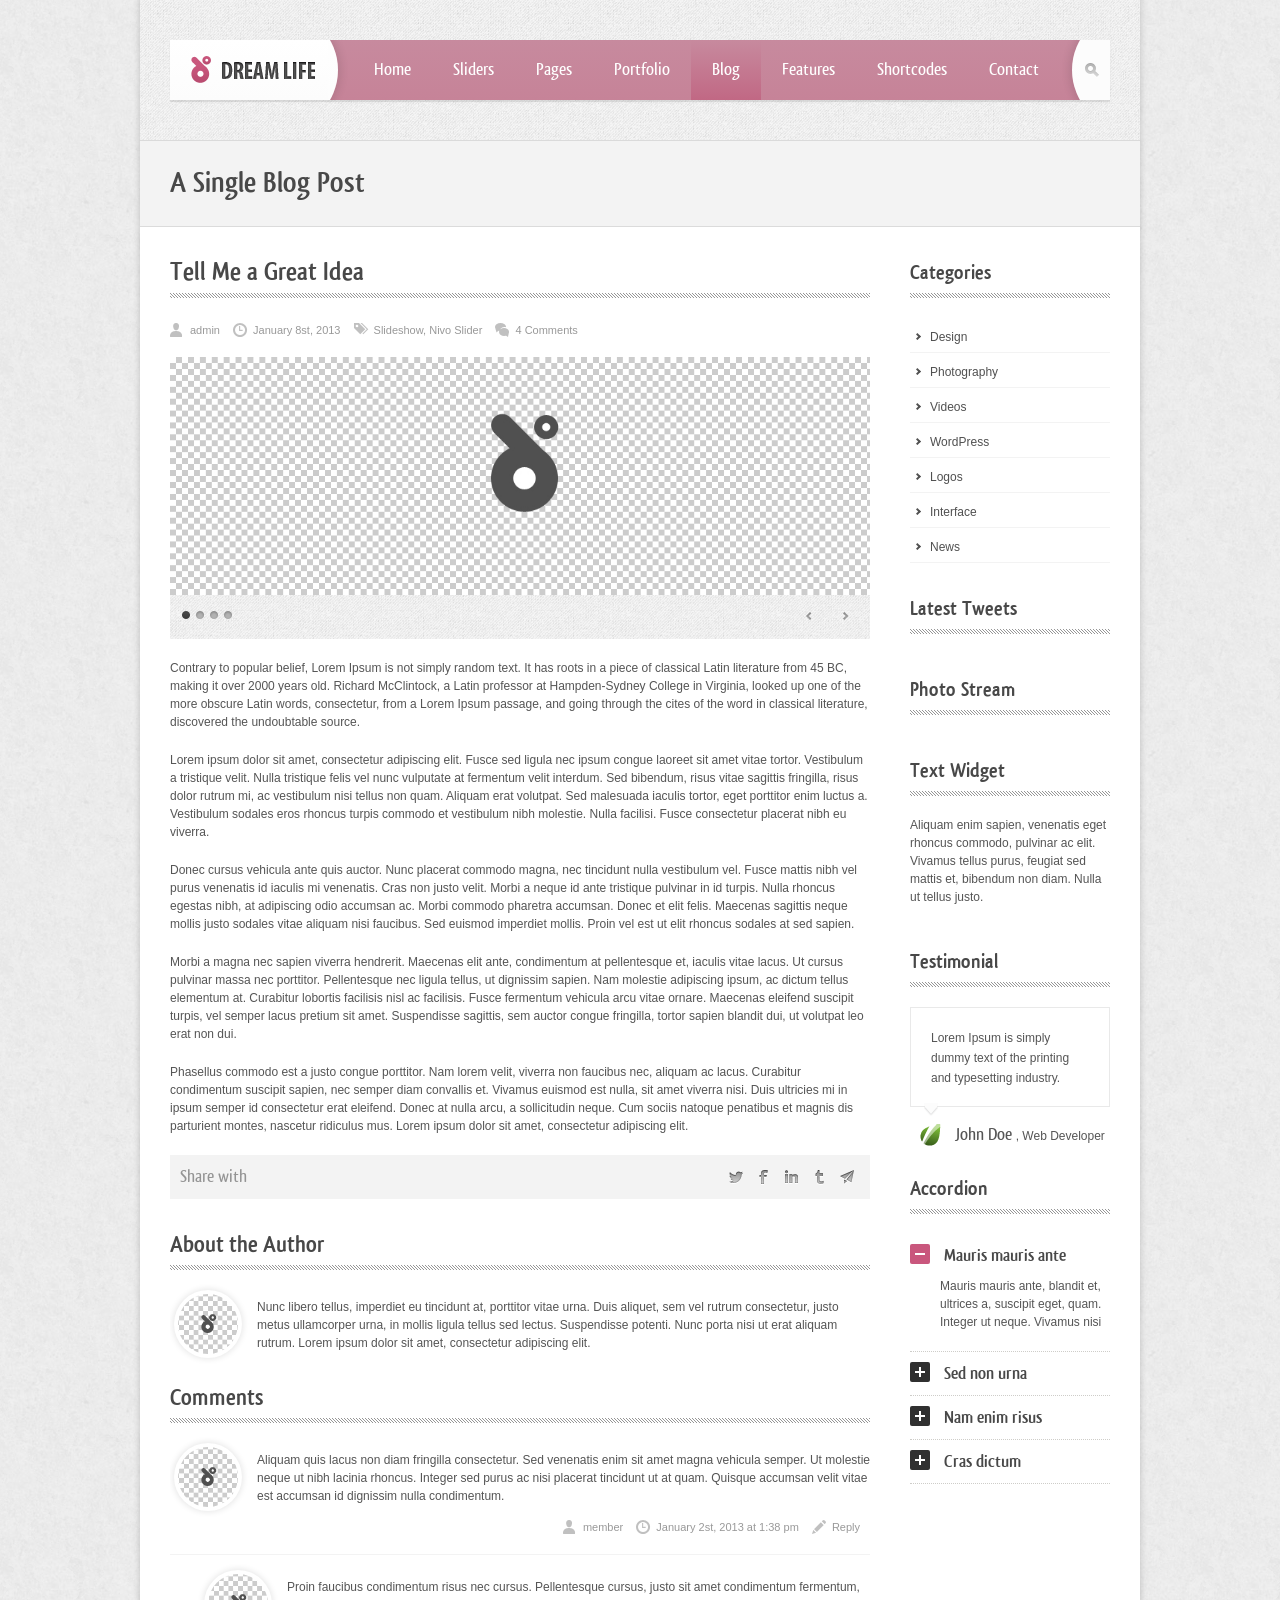
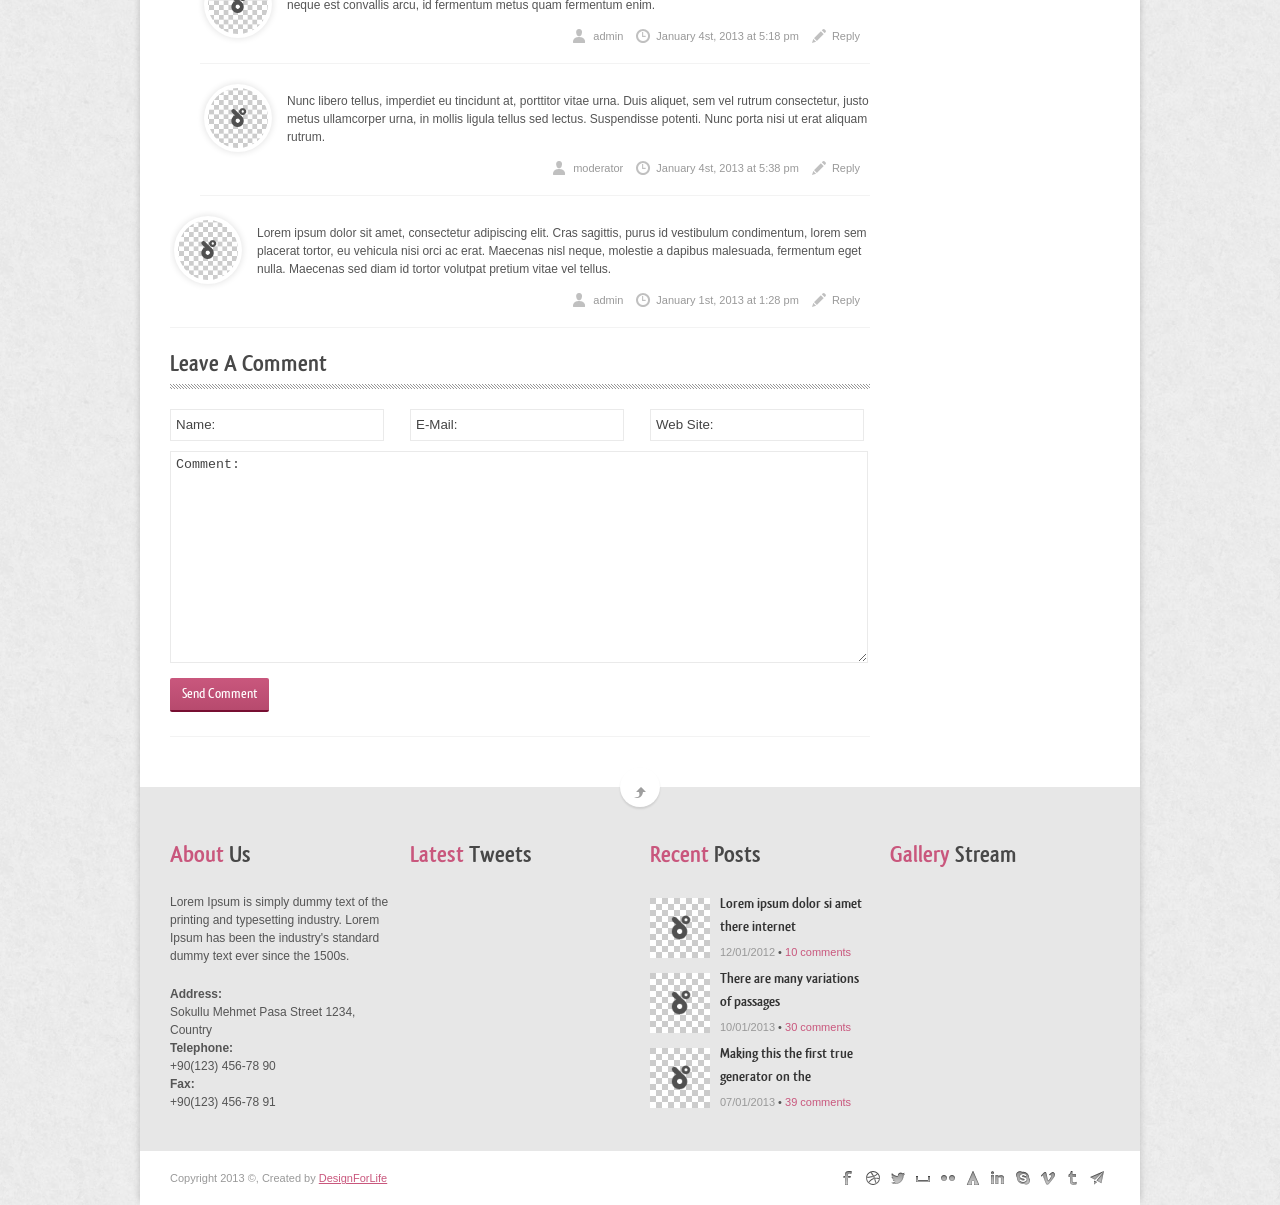
<file: blog_single_post.html>
<!DOCTYPE html>
<html lang="en">
<head>
<meta charset="utf-8" />
<meta name="viewport" content="width=device-width, initial-scale=1, minimum-scale=1, maximum-scale=1" />
<meta name="author" content="DesignForLife" />
<meta name="description" content="A Multi Purpose Responsive Template - Created by DesignForLife" />
<title>DreamLife Responsive Multi-Purpose Template</title>
<link rel="stylesheet" type="text/css" href="assets/css/style.css" />
<!--[if lte IE 8]>
	<link rel="stylesheet" type="text/css" href="assets/css/ie8.css" />
<![endif]-->
</head>
<body>
<!-- container full -->
<div class="container_full">
	<!-- header -->
	<div id="header_wrapper" class="clearfix">
	<!-- menu -->
	<div id="header">
		<!-- logo -->
		<div id="logo"><a href="index.html"><img src="assets/images/logo.png" alt="logo" /></a></div>
		<!-- logo end -->
		<!-- main menu -->
		<ul id="mainmenu">
		    <li><a href="index.html">Home</a></li>
		    <li>
		    	<a href="nivo_slider.html">Sliders</a>
		    	<ul>
		    		<li><a href="nivo_slider.html">Nivo Slider</a></li>
		    		<li><a href="camera_slider.html">Camera Slider</a></li>
		    		<li><a href="flex_slider.html">Flex Slider</a></li>
		    		<li><a href="cycle_slider.html">Cycle Slider</a></li>
		    		<li><a href="flashmo_slider.html">Flashmo Slider</a></li>
		    		<li><a href="piecemaker_slider.html">Piecemaker Slider</a></li>
		    		<li><a href="accordion_slider.html">Accordion Slider</a></li>
		    		<li><a href="video_slider.html">Vimeo Video</a></li>
		    	</ul>
		    </li>
		    <li>
		    	<a href="about_us.html">Pages</a>
		    	<ul>
		    		<li><a href="about_us.html">About Us</a></li>
		    		<li><a href="services.html">Services</a></li>
		    		<li><a href="pricing_options.html">Pricing Options</a></li>
		    		<li><a href="side_navigation.html">Side Navigation</a></li>
		    		<li><a href="contact.html">Contact Page 1</a></li>
		    		<li><a href="contact_2.html">Contact Page 2</a></li>
		    		<li><a href="faq.html">FAQ Page 1</a></li>
		    		<li><a href="faq_2.html">FAQ Page 2</a></li>
		    		<li><a href="sidebar_right.html">Sidebar Right</a></li>
		    		<li><a href="sidebar_left.html">Sidebar Left</a></li>
		    		<li><a href="full_width.html">Full Width</a></li>
		    		<li><a href="page404.html">404 Page</a></li>
		    	</ul>
		    </li>
		    <li>
		    	<a href="portfolio_four_columns.html">Portfolio</a>
		    	<ul>
		    		<li><a href="portfolio_one_column.html">1 Column</a></li>
		    		<li><a href="portfolio_two_columns.html">2 Columns</a></li>
		    		<li><a href="portfolio_three_columns.html">3 Columns</a></li>
		    		<li><a href="portfolio_four_columns.html">4 Columns</a></li>
		    		<li><a href="single_project.html">Single Project Wide</a></li>
		    		<li><a href="single_project_2.html">Single Project Half</a></li>
		    	</ul>
		    </li>
		    <li>
		    	<a href="blog_full_width.html" class="active">Blog</a>
		    	<ul>
		    		<li><a href="blog_full_width.html">Blog Full Width</a></li>
		    		<li><a href="blog_large_image.html">Blog Large Image</a></li>
		    		<li><a href="blog_medium_image.html">Blog Medium Image</a></li>
		    		<li><a href="blog_single_post.html">Blog Single Post</a></li>
		    	</ul>
		    </li>
		    <li>
		    	<a href="showcase.html">Features</a>
		    	<ul>
		    	<li>
		    		<a href="#">Colors</a>
		    		<ul>
		    			<li><a href="#" class="change_color" data-color="pink">Pink</a></li>
		    			<li><a href="#" class="change_color" data-color="green">Green</a></li>
		    			<li><a href="#" class="change_color" data-color="blue">Blue</a></li>
		    			<li><a href="#" class="change_color" data-color="orange">Orange</a></li>
		    			<li><a href="#" class="change_color" data-color="black">Black</a></li>
		    		</ul>
		    	</li>
		    	<li>
		   		<a href="#">Sub Menu</a>
		       	<ul>
		       		<li><a href="#">Third Level 1</a></li>
		       		<li><a href="#">Third Level 2</a></li>
		       		<li><a href="#">Third Level 3</a></li>
		       		<li>
		       			<a href="#">Third Level 4</a>
		       			<ul>
		       				<li><a href="#">Fourth Level 1</a></li>
		       				<li><a href="#">Fourth Level 2</a></li>
		       				<li><a href="#">Fourth Level 3</a></li>
		       				<li><a href="#">Fourth Level 4</a></li>
		       			</ul>
		       		</li>
		       	</ul>
		       </li>
		       </ul>
		    </li>
		    <li>
		    	<a href="elements.html">Shortcodes</a>
		    	<ul>
		    		<li><a href="elements.html">Elements</a></li>
		    		<li><a href="icons.html">Icons</a></li>
		    		<li><a href="pricing_options.html">Pricing Tables</a></li>
		    		<li><a href="sliders.html">Sliders</a></li>
		    		<li><a href="typography.html">Typography</a></li>
		    		<li><a href="media.html">Media</a></li>
		    	</ul>
		    </li>
		    <li><a href="contact.html">Contact</a></li>
		</ul>
		<!-- main menu end -->
		<!-- search bar -->
		<div class="search_bar">
			<form action="index.html" method="get">
				<input name="s" value="Type &amp; Search" type="text" />
				<a href="#" class="search_button">Search</a>
			</form>
		</div>
		<!-- search bar end -->
	</div>
	<!-- menu end -->
	</div>
	<!-- header end -->
	<div class="clearfix"></div>
	<!-- header text -->
	<div class="header_text">
		<div class="container_12">
			<div class="grid_12">
				<h1>A Single Blog Post</h1>
			</div>
		</div>
	</div>
	<!-- header text end -->
	<!-- container 12 -->
	<div class="container_12">
		<!-- blog post container -->
		<div class="content left grid_9">
			<!-- a blog post -->
			<div class="a_blogpost">
				<div class="divider_page"><h2>Tell Me a Great Idea</h2></div>
				<!-- post meta info -->
			    <div class="meta-info">
					<div class="user-info"><a href="blog_single_post.html#author" title="Posts by admin">admin</a></div>
					<div class="date-info">January 8st, 2013</div>
					<div class="tag-info">
						<a href="blog_single_post.html#tags" title="View all posts in Slideshow">Slideshow</a>,
						<a href="blog_single_post.html#tags" title="View all posts in NivoSlider">Nivo Slider</a>
					</div>
					<div class="comment-info"><a href="blog_single_post.html#comments" title="Comment on Contrary to popular belief">4 Comments</a></div>
				</div>
			    <!-- post meta info end -->
				<!-- post slider -->
				<div class="blogSlider theme-dark">
        			<div class="nivoSlider">
                		<img src="assets/images/mix/940/image_320.jpg" alt="" />
                		<img src="assets/images/mix/940/image_320.jpg" alt="" />
                		<img src="assets/images/mix/940/image_320.jpg" alt="" />
                		<img src="assets/images/mix/940/image_320.jpg" alt="" />
            		</div>
    			</div>
			    <!-- post slider end -->
			    <!-- post content -->
			    <div class="post-content">
			    <p>Contrary to popular belief, Lorem Ipsum is not simply random text. It has roots in a piece of classical Latin literature from 45 BC, making it over 2000 years old. Richard McClintock, a Latin professor at Hampden-Sydney College in Virginia, looked up one of the more obscure Latin words, consectetur, from a Lorem Ipsum passage, and going through the cites of the word in classical literature, discovered the undoubtable source.</p>
			    <p>Lorem ipsum dolor sit amet, consectetur adipiscing elit. Fusce sed ligula nec ipsum congue laoreet sit amet vitae tortor. Vestibulum a tristique velit. Nulla tristique felis vel nunc vulputate at fermentum velit interdum. Sed bibendum, risus vitae sagittis fringilla, risus dolor rutrum mi, ac vestibulum nisi tellus non quam. Aliquam erat volutpat. Sed malesuada iaculis tortor, eget porttitor enim luctus a. Vestibulum sodales eros rhoncus turpis commodo et vestibulum nibh molestie. Nulla facilisi. Fusce consectetur placerat nibh eu viverra.</p>
			    <p>Donec cursus vehicula ante quis auctor. Nunc placerat commodo magna, nec tincidunt nulla vestibulum vel. Fusce mattis nibh vel purus venenatis id iaculis mi venenatis. Cras non justo velit. Morbi a neque id ante tristique pulvinar in id turpis. Nulla rhoncus egestas nibh, at adipiscing odio accumsan ac. Morbi commodo pharetra accumsan. Donec et elit felis. Maecenas sagittis neque mollis justo sodales vitae aliquam nisi faucibus. Sed euismod imperdiet mollis. Proin vel est ut elit rhoncus sodales at sed sapien.</p>
			    <p>Morbi a magna nec sapien viverra hendrerit. Maecenas elit ante, condimentum at pellentesque et, iaculis vitae lacus. Ut cursus pulvinar massa nec porttitor. Pellentesque nec ligula tellus, ut dignissim sapien. Nam molestie adipiscing ipsum, ac dictum tellus elementum at. Curabitur lobortis facilisis nisl ac facilisis. Fusce fermentum vehicula arcu vitae ornare. Maecenas eleifend suscipit turpis, vel semper lacus pretium sit amet. Suspendisse sagittis, sem auctor congue fringilla, tortor sapien blandit dui, ut volutpat leo erat non dui.</p>
			    <p>Phasellus commodo est a justo congue porttitor. Nam lorem velit, viverra non faucibus nec, aliquam ac lacus. Curabitur condimentum suscipit sapien, nec semper diam convallis et. Vivamus euismod est nulla, sit amet viverra nisi. Duis ultricies mi in ipsum semper id consectetur erat eleifend. Donec at nulla arcu, a sollicitudin neque. Cum sociis natoque penatibus et magnis dis parturient montes, nascetur ridiculus mus. Lorem ipsum dolor sit amet, consectetur adipiscing elit.</p>
			    </div>
			    <!-- post content end -->
			    
			    <!-- share options -->
			    <div class="share-post">
			    	<div class="float_left heading">
			    		Share with
			    	</div>
			    	<div class="float_right socialicons">
			    		<a href="http://twitthis.com/twit?url=http://dreamlife.designforlifeden.com/blog_single_post.html" target="_blank" class="social_colored twitter tooltip_s" title="Twitter"></a>
			    		<a href="http://www.facebook.com/sharer.php?u=http://dreamlife.designforlifeden.com/blog_single_post.html" target="_blank" class="social_colored facebook tooltip_s" title="Facebook"></a>
			    		<a href="http://linkedin.com/shareArticle?mini=true&amp;url=http://dreamlife.designforlifeden.com/blog_single_post.html&amp;title=DreamLife%20Responsive%20Template" target="_blank" class="social_colored linkedin tooltip_s" title="LinkedIn"></a>
            			<a href="http://www.tumblr.com/share/link?url=http://dreamlife.designforlifeden.com/blog_single_post.html&amp;name=DreamLife%20Responsive%20Template" target="_blank" class="social_colored tumblr tooltip_s" title="Tumblr"></a>
            			<a href="mailto:?subject=DreamLife%20Responsive%20Template&amp;body=http://dreamlife.designforlifeden.com/blog_single_post.html" class="social_colored mail tooltip_s" title="Mail"></a>
			    	</div>
			    </div>
			    <!-- share options end -->
			    
			    <div class="clearfix"></div>
			    
			    <!-- author details -->
			    <div class="divider_page"><h3><a id="author">About the Author</a></h3></div>
			    <div class="author-details">
			    	<div class="avatar"><img src="assets/images/mix/100/image.jpg" alt="" /></div>
			    	<p>Nunc libero tellus, imperdiet eu tincidunt at, porttitor vitae urna. Duis aliquet, sem vel rutrum consectetur, justo metus ullamcorper urna, in mollis ligula tellus sed lectus. Suspendisse potenti. Nunc porta nisi ut erat aliquam rutrum. Lorem ipsum dolor sit amet, consectetur adipiscing elit. </p>
			    </div>
			    <!-- author details end -->
			    			    
			    <!-- comments -->
			    <div class="divider_page"><h3><a id="comments">Comments</a></h3></div>
			    <ul class="commentlist">
			    	<li>
			    		<!-- a comment -->
			    		<div class="a_comment">
			    			<!-- avatar -->
			    			<div class="avatar"><a href="http://dreamlife.designforlifeden.com" title="Go Web Site"><img src="assets/images/mix/100/image.jpg" alt=""></a></div>
			    			<!-- avatar end -->
			    			<!-- comment text -->
			    			<p class="comment_text">Aliquam quis lacus non diam fringilla consectetur. Sed venenatis enim sit amet magna vehicula semper. Ut molestie neque ut nibh lacinia rhoncus. Integer sed purus ac nisi placerat tincidunt ut at quam. Quisque accumsan velit vitae est accumsan id dignissim nulla condimentum.</p>
			    			<!-- comment text end -->
			    			<!-- comment info -->
			    			<div class="meta-info float_right">
			    				<div class="user-info"><a href="blog_single_post.html#author" title="Posts by member">member</a></div>
			    				<div class="date-info">January 2st, 2013 at 1:38 pm</div>
			    				<div class="reply-button"><a href="#reply">Reply</a></div>
			    			</div>
			    			<div class="clearfix"></div>
			    			<!-- comment info end -->
			    		</div>
			    		<!-- a comment end -->
			    		<!-- two reply -->
			    		<ul>
			    			<li>
			    				<!-- a comment -->
			    				<div class="a_comment">
			    					<!-- avatar -->
			    					<div class="avatar"><a href="http://dreamlife.designforlifeden.com" title="Go Web Site"><img src="assets/images/mix/100/image.jpg" alt=""></a></div>
			    					<!-- avatar end -->
			    					<!-- comment text -->
			    					<p class="comment_text">Proin faucibus condimentum risus nec cursus. Pellentesque cursus, justo sit amet condimentum fermentum, neque est convallis arcu, id fermentum metus quam fermentum enim. </p>
			    					<!-- comment text end -->
			    					<!-- comment info -->
			    					<div class="meta-info float_right">
			    						<div class="user-info"><a href="blog_single_post.html#author" title="Posts by admin">admin</a></div>
			    						<div class="date-info">January 4st, 2013 at 5:18 pm</div>
			    						<div class="reply-button"><a href="#reply">Reply</a></div>
			    					</div>
			    					<div class="clearfix"></div>
			    					<!-- comment info end -->
			    				</div>
			    				<!-- a comment end -->
			    			</li>
			    			<li>
			    				<!-- a comment -->
			    				<div class="a_comment">
			    					<!-- avatar -->
			    					<div class="avatar"><a href="http://dreamlife.designforlifeden.com" title="Go Web Site"><img src="assets/images/mix/100/image.jpg" alt=""></a></div>
			    					<!-- avatar end -->
			    					<!-- comment text -->
			    					<p class="comment_text">Nunc libero tellus, imperdiet eu tincidunt at, porttitor vitae urna. Duis aliquet, sem vel rutrum consectetur, justo metus ullamcorper urna, in mollis ligula tellus sed lectus. Suspendisse potenti. Nunc porta nisi ut erat aliquam rutrum.</p>
			    					<!-- comment text end -->
			    					<!-- comment info -->
			    					<div class="meta-info float_right">
			    						<div class="user-info"><a href="blog_single_post.html#author" title="Posts by admin">moderator</a></div>
			    						<div class="date-info">January 4st, 2013 at 5:38 pm</div>
			    						<div class="reply-button"><a href="#reply">Reply</a></div>
			    					</div>
			    					<div class="clearfix"></div>
			    					<!-- comment info end -->
			    				</div>
			    				<!-- a comment end -->
			    			</li>
			    		</ul>
			    		<!-- two reply end -->
			    	</li>
			    	<li>
			    		<!-- a comment -->
			    		<div class="a_comment">
			    			<!-- avatar -->
			    			<div class="avatar"><a href="http://dreamlife.designforlifeden.com" title="Go Web Site"><img src="assets/images/mix/100/image.jpg" alt=""></a></div>
			    			<!-- avatar end -->
			    			<!-- comment text -->
			    			<p class="comment_text">Lorem ipsum dolor sit amet, consectetur adipiscing elit. Cras sagittis, purus id vestibulum condimentum, lorem sem placerat tortor, eu vehicula nisi orci ac erat. Maecenas nisl neque, molestie a dapibus malesuada, fermentum eget nulla. Maecenas sed diam id tortor volutpat pretium vitae vel tellus.</p>
			    			<!-- comment text end -->
			    			<!-- comment info -->
			    			<div class="meta-info float_right">
			    				<div class="user-info"><a href="blog_single_post.html#author" title="Posts by admin">admin</a></div>
			    				<div class="date-info">January 1st, 2013 at 1:28 pm</div>
			    				<div class="reply-button"><a href="#reply">Reply</a></div>
			    			</div>
			    			<div class="clearfix"></div>
			    			<!-- comment info end -->
			    		</div>
			    		<!-- a comment end -->
			    	</li>
			    </ul>
			    <!-- comments end -->
			    <!-- comment form -->
			    <div class="divider_page"><h3>Leave A Comment</h3></div>
			    <div class="comment-form">
				<form action="blog_single_post.html" method="post" name="messageform">
					<div class="grid_3 alpha">
						<input name="namesurname" type="text" value="Name:" class="input-text" />
					</div>
					<div class="grid_3 lambda">
						<input name="email" type="text" value="E-Mail:" class="input-text" />
					</div>
					<div class="grid_3 omega">
						<input name="subject" type="text" value="Web Site:" class="input-text" />
					</div>
					<div class="grid_9 alpha omega">
						<textarea name="message" class="text-area">Comment:</textarea>
						<div class="alert-comment"></div>
						<span class="send-message sc_button medium">Send Comment</span>
					</div>
				</form>
				</div>
			    <!-- comment form end -->  
			</div>
			<!-- a blog post end -->
		</div>
		<!-- blog post container end -->
		
		<!-- sidebar right -->
		<div class="sidebar right grid_3">
			<div class="widget">
				<div class="divider_page"><h4>Categories</h4></div>
				<ul class="sidebar_cat">
					<li><a href="#">Design</a></li>
					<li><a href="#">Photography</a></li>
					<li><a href="#">Videos</a></li>
					<li><a href="#">WordPress</a></li>
					<li><a href="#">Logos</a></li>
					<li><a href="#">Interface</a></li>
					<li><a href="#">News</a></li>
				</ul>
			</div>
			<div class="widget">
				<div class="divider_page"><h4>Latest Tweets</h4></div>
				<div class="sidebar_tweets"></div>
			</div>
			<div class="widget">
				<div class="divider_page"><h4>Photo Stream</h4></div>
				<div class="sidebar_flickr"><ul id="sidebarflickr"></ul></div>
			</div>
			<div class="widget">
				<div class="divider_page"><h4>Text Widget</h4></div>
				<p>Aliquam enim sapien, venenatis eget rhoncus commodo, pulvinar ac elit. Vivamus tellus purus, feugiat sed mattis et, bibendum non diam. Nulla ut tellus justo.</p>
			</div>
			<div class="widget">
				<div class="divider_page"><h4>Testimonial</h4></div>
				<!-- a testimonial -->
				<div class="testimonial">
				    <div class="desc">Lorem Ipsum is simply dummy text of the printing and typesetting industry.</div>
				    <div class="who">
				    	<img src="assets/images/mix/envato/envato_logo.png" alt=""/> <span class="name">John Doe</span><span class="job"> , Web Developer</span>
				    </div>
				</div>
				<!-- a testimonial end -->
			</div>
			<div class="widget">
				<div class="divider_page"><h4>Accordion</h4></div>
				<!-- accordion -->
				<div class="accordion">
    				<h5>Mauris mauris ante</h5>
    				<div>
    				    <p>Mauris mauris ante, blandit et, ultrices a, suscipit eget, quam. Integer ut neque. Vivamus nisi</p>
    				</div>
    				<h5>Sed non urna</h5>
    				<div>
    				    <p>Sed non urna. Donec et ante. Phasellus eu ligula. Vestibulum sit amet purus.</p>
    				</div>
    				<h5>Nam enim risus</h5>
    				<div>
    				    <p>Nam enim risus, molestie et, porta ac, aliquam ac, risus. Quisque lobortis. Phasellus pellentesque purus in massa.</p>
    				</div>
    				<h5>Cras dictum</h5>
    				<div>
    				    <p>Cras dictum. Pellentesque habitant morbi tristique senectus et netus et malesuada fames ac turpis egestas.</p>
    				</div>
				</div>
				<!-- accordion end -->
			</div>
		</div>
		<!-- sidebar right end -->
		
	</div>
	<!-- container 12 end -->
	<div class="clearfix"></div>
	<!-- footer -->
	<div id="footer">
		<div class="back_top"></div>
		<!-- footer container -->
		<div class="container_12 footer_content">
			<div class="grid_3">
				<h3><span class="first-word">About</span> Us</h3>
				<p>Lorem Ipsum is simply dummy text of the printing and typesetting industry. Lorem Ipsum has been the industry's standard dummy text ever since the 1500s.</p>
				<p><b>Address:</b><br>Sokullu Mehmet Pasa Street 1234, Country<br><b>Telephone:</b><br>+90(123) 456-78 90<br><b>Fax:</b><br>+90(123) 456-78 91</p>
			</div>
			<div class="grid_3">
				<h3><span class="first-word">Latest</span> Tweets</h3>
				<div class="latest_tweets"></div>
			</div>
			<div class="grid_3">
				<h3><span class="first-word">Recent</span> Posts</h3>
				<div class="recent_posts">
					<div class="a_post">
						<a href="blog_single_post.html" title="Lorem ipsum dolor si amet there internet" class="post_img">
							<img src="assets/images/mix/80/image.jpg" alt="Recent Post 1" />
						</a>
						<h6 class="post_heading"><a href="blog_single_post.html">Lorem ipsum dolor si amet there internet</a></h6>
						<div class="post_meta"><span class="time">12/01/2012</span> &bull; <a href="blog_single_post.html#comments">10 comments</a></div>
					</div>
					<div class="a_post">
						<a href="blog_single_post.html" title="There are many variations of passages" class="post_img">
							<img src="assets/images/mix/80/image.jpg" alt="Recent Post 2" />
						</a>
						<h6 class="post_heading"><a href="blog_single_post.html">There are many variations of passages</a></h6>
						<div class="post_meta"><span class="time">10/01/2013</span> &bull; <a href="blog_single_post.html#comments">30 comments</a></div>
					</div>
					<div class="a_post">
						<a href="blog_single_post.html" title="Making this the first true generator on the" class="post_img">
							<img src="assets/images/mix/80/image.jpg" alt="Recent Post 3" />
						</a>
						<h6 class="post_heading"><a href="blog_single_post.html">Making this the first true generator on the</a></h6>
						<div class="post_meta"><span class="time">07/01/2013</span> &bull; <a href="blog_single_post.html#comments">39 comments</a></div>
					</div>
				</div>
			</div>
			
			<div class="grid_3">
				<h3><span class="first-word">Gallery</span> Stream</h3>
				<ul id="flickrfeed"></ul>
			</div>
		</div>
		<!-- footer container end -->
		<div class="clearfix"></div>
		<!-- footer bottom -->
		<div class="footer_bottom">
			<div class="container_12">
				<div class="grid_6">
					<div class="footer_text">Copyright  2013 &copy;, Created by <a href="http://designforlifeden.com" target="_blank">DesignForLife</a></div>
				</div>
				<div class="grid_6">
					<div class="float_right socialicons">
						<a href="http://facebook.com/" target="_blank" class="social_colored facebook" title="Facebook"></a>
						<a href="http://dribbble.com/" target="_blank" class="social_colored dribbble" title="Dribbble"></a>
						<a href="http://twitter.com/" target="_blank" class="social_colored twitter" title="Twitter"></a>
						<a href="http://myspace.com/" target="_blank" class="social_colored myspace" title="MySpace"></a>
						<a href="http://flickr.com/" target="_blank" class="social_colored flickr" title="Flickr"></a>
						<a href="http://forrst.com/" target="_blank" class="social_colored forrst" title="Forrst"></a>
						<a href="http://linkedin.com/" target="_blank" class="social_colored linkedin" title="Linkedin"></a>
						<a href="http://skype.com/" target="_blank" class="social_colored skype" title="Skype"></a>
						<a href="http://vimeo.com/" target="_blank" class="social_colored vimeo" title="Vimeo"></a>
						<a href="http://tumblr.com/" target="_blank" class="social_colored tumblr" title="Tumblr"></a>
						<a href="mailto:yourmail@mail.com" class="social_colored mail" title="Mail"></a>
					</div>
				</div>
			</div>
		</div>
		<!-- footer bottom end -->
	</div>
	<!-- footer end -->
</div>
<!-- container full end -->
<script src="assets/js/jquery-1.9.0.min.js" type="text/javascript"></script>
<script src="assets/js/jquery.components.js" type="text/javascript"></script>
<script src="assets/js/custom.js" type="text/javascript"></script>
</body>
</html>
</file>
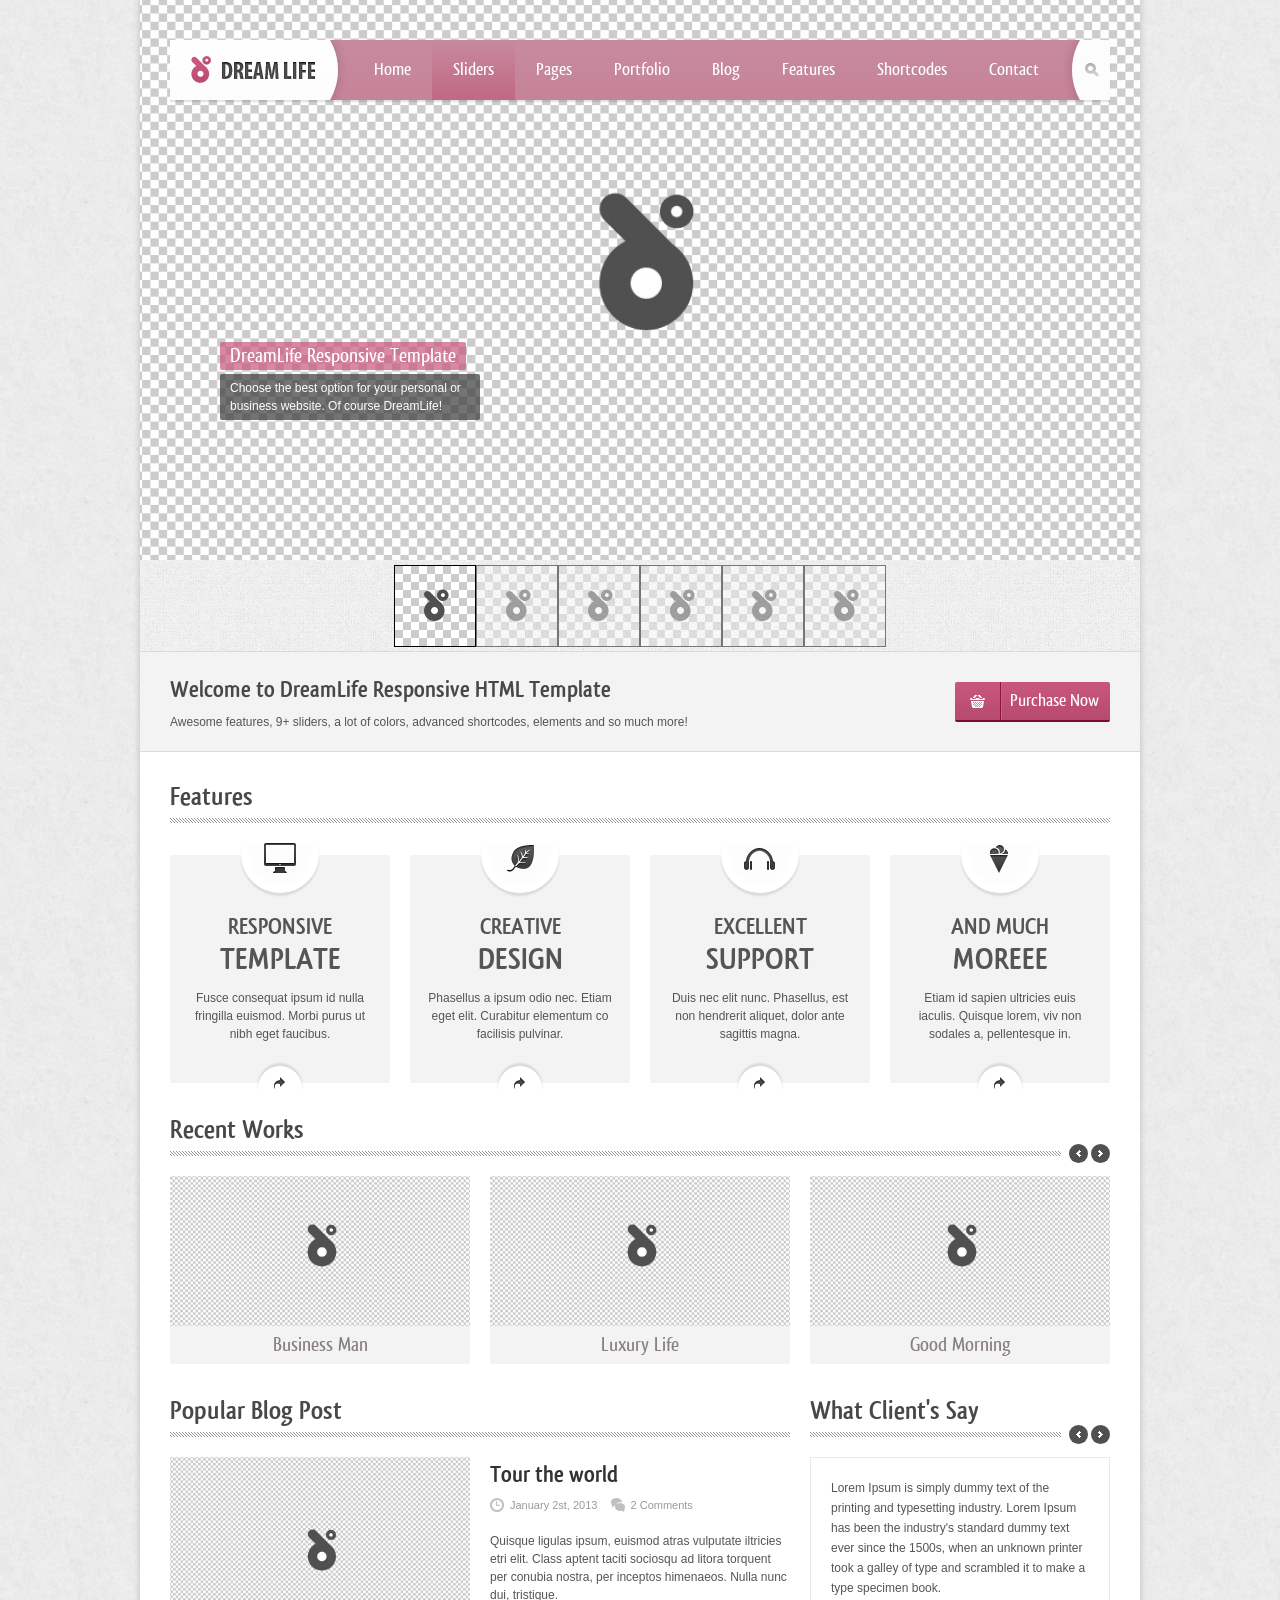
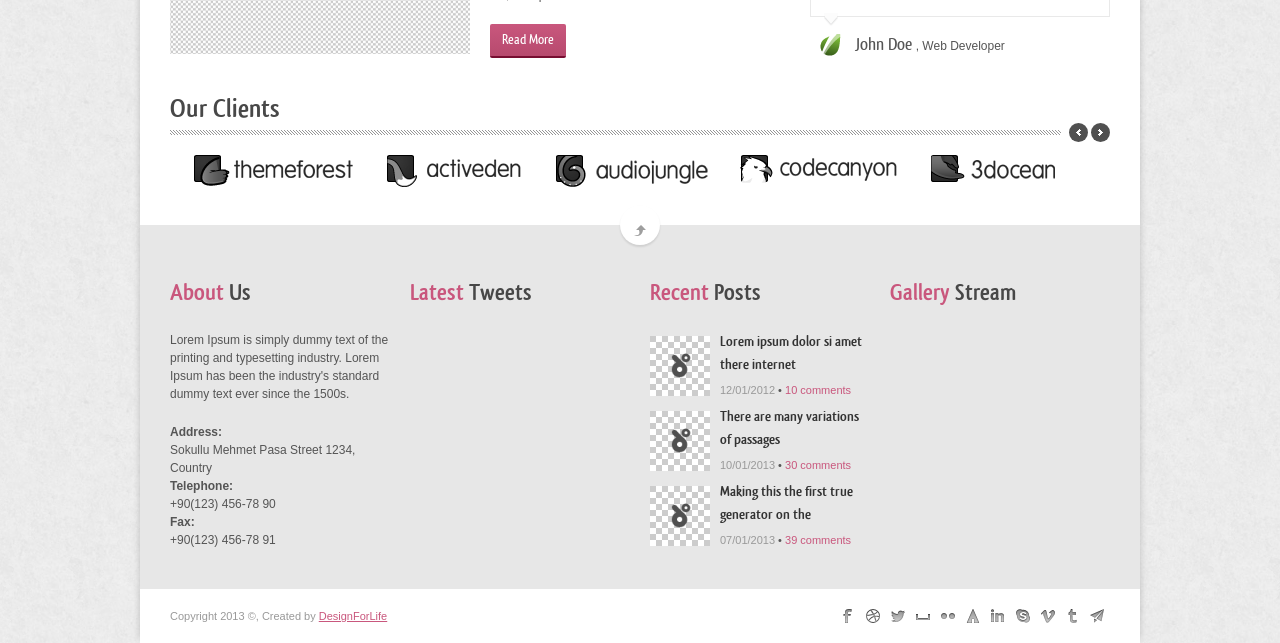
<file: camera_slider.html>
<!DOCTYPE html>
<html lang="en">
<head>
<meta charset="utf-8" />
<meta name="viewport" content="width=device-width, initial-scale=1, minimum-scale=1, maximum-scale=1" />
<meta name="author" content="DesignForLife" />
<meta name="description" content="A Multi Purpose Responsive Template - Created by DesignForLife" />
<title>DreamLife Responsive Multi-Purpose Template</title>
<link rel="stylesheet" type="text/css" href="assets/css/style.css" />
<!--[if lte IE 8]>
	<link rel="stylesheet" type="text/css" href="assets/css/ie8.css" />
<![endif]-->
</head>
<body>
<!-- container full -->
<div class="container_full">
	<!-- header -->
	<div id="header_wrapper" class="clearfix withSlider">
	<!-- menu -->
	<div id="header">
		<!-- logo -->
		<div id="logo"><a href="index.html"><img src="assets/images/logo.png" alt="logo" /></a></div>
		<!-- logo end -->
		<!-- main menu -->
		<ul id="mainmenu">
		    <li><a href="index.html">Home</a></li>
		    <li>
		    	<a href="nivo_slider.html" class="active">Sliders</a>
		    	<ul>
		    		<li><a href="nivo_slider.html">Nivo Slider</a></li>
		    		<li><a href="camera_slider.html">Camera Slider</a></li>
		    		<li><a href="flex_slider.html">Flex Slider</a></li>
		    		<li><a href="cycle_slider.html">Cycle Slider</a></li>
		    		<li><a href="flashmo_slider.html">Flashmo Slider</a></li>
		    		<li><a href="piecemaker_slider.html">Piecemaker Slider</a></li>
		    		<li><a href="accordion_slider.html">Accordion Slider</a></li>
		    		<li><a href="video_slider.html">Vimeo Video</a></li>
		    	</ul>
		    </li>
		    <li>
		    	<a href="about_us.html">Pages</a>
		    	<ul>
		    		<li><a href="about_us.html">About Us</a></li>
		    		<li><a href="services.html">Services</a></li>
		    		<li><a href="pricing_options.html">Pricing Options</a></li>
		    		<li><a href="side_navigation.html">Side Navigation</a></li>
		    		<li><a href="contact.html">Contact Page 1</a></li>
		    		<li><a href="contact_2.html">Contact Page 2</a></li>
		    		<li><a href="faq.html">FAQ Page 1</a></li>
		    		<li><a href="faq_2.html">FAQ Page 2</a></li>
		    		<li><a href="sidebar_right.html">Sidebar Right</a></li>
		    		<li><a href="sidebar_left.html">Sidebar Left</a></li>
		    		<li><a href="full_width.html">Full Width</a></li>
		    		<li><a href="page404.html">404 Page</a></li>
		    	</ul>
		    </li>
		    <li>
		    	<a href="portfolio_four_columns.html">Portfolio</a>
		    	<ul>
		    		<li><a href="portfolio_one_column.html">1 Column</a></li>
		    		<li><a href="portfolio_two_columns.html">2 Columns</a></li>
		    		<li><a href="portfolio_three_columns.html">3 Columns</a></li>
		    		<li><a href="portfolio_four_columns.html">4 Columns</a></li>
		    		<li><a href="single_project.html">Single Project Wide</a></li>
		    		<li><a href="single_project_2.html">Single Project Half</a></li>
		    	</ul>
		    </li>
		    <li>
		    	<a href="blog_full_width.html">Blog</a>
		    	<ul>
		    		<li><a href="blog_full_width.html">Blog Full Width</a></li>
		    		<li><a href="blog_large_image.html">Blog Large Image</a></li>
		    		<li><a href="blog_medium_image.html">Blog Medium Image</a></li>
		    		<li><a href="blog_single_post.html">Blog Single Post</a></li>
		    	</ul>
		    </li>
		    <li>
		    	<a href="showcase.html">Features</a>
		    	<ul>
		    	<li>
		    		<a href="#">Colors</a>
		    		<ul>
		    			<li><a href="#" class="change_color" data-color="pink">Pink</a></li>
		    			<li><a href="#" class="change_color" data-color="green">Green</a></li>
		    			<li><a href="#" class="change_color" data-color="blue">Blue</a></li>
		    			<li><a href="#" class="change_color" data-color="orange">Orange</a></li>
		    			<li><a href="#" class="change_color" data-color="black">Black</a></li>
		    		</ul>
		    	</li>
		    	<li>
		   		<a href="#">Sub Menu</a>
		       	<ul>
		       		<li><a href="#">Third Level 1</a></li>
		       		<li><a href="#">Third Level 2</a></li>
		       		<li><a href="#">Third Level 3</a></li>
		       		<li>
		       			<a href="#">Third Level 4</a>
		       			<ul>
		       				<li><a href="#">Fourth Level 1</a></li>
		       				<li><a href="#">Fourth Level 2</a></li>
		       				<li><a href="#">Fourth Level 3</a></li>
		       				<li><a href="#">Fourth Level 4</a></li>
		       			</ul>
		       		</li>
		       	</ul>
		       </li>
		       </ul>
		    </li>
		    <li>
		    	<a href="elements.html">Shortcodes</a>
		    	<ul>
		    		<li><a href="elements.html">Elements</a></li>
		    		<li><a href="icons.html">Icons</a></li>
		    		<li><a href="pricing_options.html">Pricing Tables</a></li>
		    		<li><a href="sliders.html">Sliders</a></li>
		    		<li><a href="typography.html">Typography</a></li>
		    		<li><a href="media.html">Media</a></li>
		    	</ul>
		    </li>
		    <li><a href="contact.html">Contact</a></li>
		</ul>
		<!-- main menu end -->
		<!-- search bar -->
		<div class="search_bar">
			<form action="index.html" method="get">
				<input name="s" value="Type &amp; Search" type="text" />
				<a href="#" class="search_button">Search</a>
			</form>
		</div>
		<!-- search bar end -->
	</div>
	<!-- menu end -->
	<!-- slider -->
	<div class="camera_wrap" id="cameraSlider2">
        <div data-thumb="assets/images/mix/80/image.jpg" data-src="assets/images/mix/940/image.jpg">
        	<div class="camera_desc pink heading fadeIn camera_effected" style="bottom:190px;left:80px;">DreamLife Responsive Template</div>
        	<div class="camera_desc black fadeIn camera_effected" style="bottom:140px;left:80px;">Choose the best option for your personal or business website. Of course DreamLife!</div>
        </div>
    	<div data-thumb="assets/images/mix/80/image.jpg" data-src="assets/images/mix/940/image.jpg">
    		<div class="camera_desc green heading fadeIn camera_effected" style="bottom:190px;right:80px;">Creative Design</div>
        	<div class="camera_desc black fadeIn camera_effected" style="bottom:140px;right:80px;">DreamLife is incredibly responsive, with a refreshingly clean design</div>
    	</div>
    	<div data-thumb="assets/images/mix/80/image.jpg" data-src="assets/images/mix/940/image.jpg"></div>
    	<div data-thumb="assets/images/mix/80/image.jpg" data-src="assets/images/mix/940/image.jpg">
    		<div class="camera_desc blue heading fadeIn camera_effected" style="bottom:230px;left:50%;margin-left:-95px;">Enjoy the Landscape!</div>
        	<div class="camera_desc black fadeIn camera_effected" style="bottom:200px;left:50%;margin-left:-145px; max-width:290px;">with the many features different from each other.</div>
    	</div>
    	<div data-thumb="assets/images/mix/80/image.jpg" data-src="assets/images/mix/940/image.jpg">
    		<div class="camera_desc orange heading fadeIn camera_effected" style="bottom:230px;left:180px;">Be any different!</div>
        	<div class="camera_desc black fadeIn camera_effected" style="bottom:200px;left:180px;">with the beautiful colors...</div>
    	</div>
    	<div data-thumb="assets/images/mix/80/image.jpg" data-src="assets/images/mix/940/image.jpg">
    		<div class="camera_desc blue heading fadeIn camera_effected" style="bottom:230px;left:180px;">Have you any idea?</div>
        	<div class="camera_desc black fadeIn camera_effected" style="bottom:200px;left:180px;">Your design dreams come true here!</div>
    	</div>
    </div>
	<!-- slider end -->
	</div>
	<!-- header end -->
	<div class="clearfix"></div>
	<!-- header text -->
	<div class="header_text">
		<div class="container_12">
			<div class="grid_9">
				<h3>Welcome to DreamLife Responsive HTML Template</h3>
				<p>Awesome features, 9+ sliders, a lot of colors, advanced shortcodes, elements and so much more!</p>
			</div>
			<div class="grid_3 align_right">
				<a href="http://themeforest.net/user/DesignForLife" target="_blank" class="sc_button large box_button"><span class="ecommerce_white_icons16 icon16_13 icon"></span><span class="icon_divider"></span><span class="button_text">Purchase Now</span></a>
			</div>
		</div>
	</div>
	<!-- header text end -->
	<!-- container 12 -->
	<div class="container_12">
		<!-- features boxes -->
		<div class="grid_12">
			<div class="divider_page"><h2>Features</h2></div>
			<div class="grid_3 alpha">
				<!-- a feature box -->
				<div class="feature_box">
					<div class="feature_icon"><a href="sliders.html" class="edevices_icons32 icon32_25"></a></div>
					<div class="feature_content">
						<div class="feature_heading">
							<div class="medium">RESPONSIVE</div>
							<div class="large">TEMPLATE</div>
						</div>
						<p class="feature_desc">Fusce consequat ipsum id nulla fringilla euismod. Morbi purus ut nibh eget faucibus.</p>
					</div>
					<div class="feature_link"><a href="sliders.html" class="arrows_icons16 icon16_5 tooltip_s" title="Read More"></a></div>
				</div>
				<!-- a feature box end -->
			</div>
			<div class="grid_3 lambda">
				<!-- a feature box -->
				<div class="feature_box">
					<div class="feature_icon"><a href="portfolio_one_column.html" class="misc_icons32 icon32_92"></a></div>
					<div class="feature_content">
						<div class="feature_heading">
							<div class="medium">CREATIVE</div>
							<div class="large">DESIGN</div>
						</div>
						<p class="feature_desc">Phasellus a ipsum odio nec. Etiam eget elit. Curabitur elementum co facilisis pulvinar.</p>
					</div>
					<div class="feature_link"><a href="portfolio_one_column.html" class="arrows_icons16 icon16_5 tooltip_s" title="Read More"></a></div>
				</div>
				<!-- a feature box end -->
			</div>
			<div class="grid_3 lambda">
				<!-- a feature box -->
				<div class="feature_box">
					<div class="feature_icon"><a href="contact.html" class="media_icons32 icon32_18"></a></div>
					<div class="feature_content">
						<div class="feature_heading">
							<div class="medium">EXCELLENT</div>
							<div class="large">SUPPORT</div>
						</div>
						<p class="feature_desc">Duis nec elit nunc. Phasellus, est non hendrerit aliquet, dolor ante sagittis magna.</p>
					</div>
					<div class="feature_link"><a href="contact.html" class="arrows_icons16 icon16_5 tooltip_s" title="Read More"></a></div>
				</div>
				<!-- a feature box end -->
			</div>
			<div class="grid_3 omega">
				<!-- a feature box -->
				<div class="feature_box">
					<div class="feature_icon"><a href="elements.html" class="misc_icons32 icon32_26"></a></div>
					<div class="feature_content">
						<div class="feature_heading">
							<div class="medium">AND MUCH</div>
							<div class="large">MOREEE</div>
						</div>
						<p class="feature_desc">Etiam id sapien ultricies euis iaculis. Quisque lorem, viv non sodales a, pellentesque in.</p>
					</div>
					<div class="feature_link"><a href="elements.html" class="arrows_icons16 icon16_5 tooltip_s" title="Read More"></a></div>
				</div>
				<!-- a feature box end -->
			</div>
		</div>
		<!-- features boxes end -->
		<!-- recent works -->
		<div class="grid_12">
			<div class="divider_page">
				<h2>Recent Works</h2>
				<div class="heading_button">
					<div class="prev_button" id="recentworks_prev">Prev</div>
					<div class="next_button" id="recentworks_next">Next</div>
				</div>
			</div>
		</div>
		<div id="recentWorks">
			<!-- a work -->
			<div class="a_work">	
			    <div class="normal">
			    	<img src="assets/images/mix/940/image_fixed.jpg" alt="Business Man" class="grid_image"/>
			    	<div class="work_heading">Business Man</div>
			    </div>
			    <div class="hover">
			    	<h4>Business Man</h4>
			    	<div class="work_links">
			    		<div><a href="assets/images/mix/940/image.jpg" data-rel="prettyPhoto" class="misc_white_icons16 icon16_15" title="Big Size"></a></div>
			    		<div><a href="single_project.html" class="misc_white_icons16 icon16_67" title="Project Details"></a></div>
			    	</div>
			    	<div class="clearfix"></div>
			    	<!-- social links -->
			    	<div class="social_links">
			    		<div class="share_text">Share on</div>
			    		<div class="share_icons">
			    			<a href="http://twitthis.com/twit?url=http://dreamlife.designforlifeden.com" target="_blank" class="social_colored twitter tooltip_s" title="Twitter"></a>
			    			<a href="http://www.facebook.com/sharer.php?u=http://dreamlife.designforlifeden.com" target="_blank" class="social_colored facebook tooltip_s" title="Facebook"></a>
			    			<a href="http://linkedin.com/shareArticle?mini=true&amp;url=http://dreamlife.designforlifeden.com&amp;title=DreamLife%20Responsive%20Template" target="_blank" class="social_colored linkedin tooltip_s" title="LinkedIn"></a>
			    			<a href="mailto:?subject=DreamLife%20Responsive%20Template&amp;body=http://dreamlife.designforlifeden.com" class="social_colored mail tooltip_s" title="Mail"></a>
			    		</div>
			    	</div>
			    	<!-- social links end -->
			    </div>
			</div>
			<!-- a work end -->
			<!-- a work -->
			<div class="a_work">	
			    <div class="normal">
			    	<img src="assets/images/mix/940/image_fixed.jpg" alt="Luxury Life" class="grid_image"/>
			    	<div class="work_heading">Luxury Life</div>
			    </div>
			    <div class="hover">
			    	<h4>Luxury Life</h4>
			    	<div class="work_links">
			    		<div><a href="assets/images/mix/940/image.jpg" data-rel="prettyPhoto" class="misc_white_icons16 icon16_15" title="Big Size"></a></div>
			    		<div><a href="single_project.html" class="misc_white_icons16 icon16_67" title="Project Details"></a></div>
			    	</div>
			    	<div class="clearfix"></div>
			    	<!-- social links -->
			    	<div class="social_links">
			    		<div class="share_text">Share on</div>
			    		<div class="share_icons">
			    			<a href="http://twitthis.com/twit?url=http://dreamlife.designforlifeden.com" target="_blank" class="social_colored twitter tooltip_s" title="Twitter"></a>
			    			<a href="http://www.facebook.com/sharer.php?u=http://dreamlife.designforlifeden.com" target="_blank" class="social_colored facebook tooltip_s" title="Facebook"></a>
			    			<a href="http://linkedin.com/shareArticle?mini=true&amp;url=http://dreamlife.designforlifeden.com&amp;title=DreamLife%20Responsive%20Template" target="_blank" class="social_colored linkedin tooltip_s" title="LinkedIn"></a>
			    			<a href="mailto:?subject=DreamLife%20Responsive%20Template&amp;body=http://dreamlife.designforlifeden.com" class="social_colored mail tooltip_s" title="Mail"></a>
			    		</div>
			    	</div>
			    	<!-- social links end -->
			    </div>
			</div>
			<!-- a work end -->
			<!-- a work -->
			<div class="a_work">	
			    <div class="normal">
			    	<img src="assets/images/mix/940/image_fixed.jpg" alt="Good Morning" class="grid_image"/>
			    	<div class="work_heading">Good Morning</div>
			    </div>
			    <div class="hover">
			    	<h4>Good Morning</h4>
			    	<div class="work_links">
			    		<div><a href="assets/images/mix/940/image.jpg" data-rel="prettyPhoto" class="misc_white_icons16 icon16_15" title="Big Size"></a></div>
			    		<div><a href="single_project.html" class="misc_white_icons16 icon16_67" title="Project Details"></a></div>
			    	</div>
			    	<div class="clearfix"></div>
			    	<!-- social links -->
			    	<div class="social_links">
			    		<div class="share_text">Share on</div>
			    		<div class="share_icons">
			    			<a href="http://twitthis.com/twit?url=http://dreamlife.designforlifeden.com" target="_blank" class="social_colored twitter tooltip_s" title="Twitter"></a>
			    			<a href="http://www.facebook.com/sharer.php?u=http://dreamlife.designforlifeden.com" target="_blank" class="social_colored facebook tooltip_s" title="Facebook"></a>
			    			<a href="http://linkedin.com/shareArticle?mini=true&amp;url=http://dreamlife.designforlifeden.com&amp;title=DreamLife%20Responsive%20Template" target="_blank" class="social_colored linkedin tooltip_s" title="LinkedIn"></a>
			    			<a href="mailto:?subject=DreamLife%20Responsive%20Template&amp;body=http://dreamlife.designforlifeden.com" class="social_colored mail tooltip_s" title="Mail"></a>
			    		</div>
			    	</div>
			    	<!-- social links end -->
			    </div>
			</div>
			<!-- a work end -->
			<!-- a work -->
			<div class="a_work">	
			    <div class="normal">
			    	<img src="assets/images/mix/940/image_fixed.jpg" alt="Shopping" class="grid_image"/>
			    	<div class="work_heading">Shopping</div>
			    </div>
			    <div class="hover">
			    	<h4>Shopping</h4>
			    	<div class="work_links">
			    		<div><a href="assets/images/mix/940/image.jpg" data-rel="prettyPhoto" class="misc_white_icons16 icon16_15" title="Big Size"></a></div>
			    		<div><a href="single_project.html" class="misc_white_icons16 icon16_67" title="Project Details"></a></div>
			    	</div>
			    	<div class="clearfix"></div>
			    	<!-- social links -->
			    	<div class="social_links">
			    		<div class="share_text">Share on</div>
			    		<div class="share_icons">
			    			<a href="http://twitthis.com/twit?url=http://dreamlife.designforlifeden.com" target="_blank" class="social_colored twitter tooltip_s" title="Twitter"></a>
			    			<a href="http://www.facebook.com/sharer.php?u=http://dreamlife.designforlifeden.com" target="_blank" class="social_colored facebook tooltip_s" title="Facebook"></a>
			    			<a href="http://linkedin.com/shareArticle?mini=true&amp;url=http://dreamlife.designforlifeden.com&amp;title=DreamLife%20Responsive%20Template" target="_blank" class="social_colored linkedin tooltip_s" title="LinkedIn"></a>
			    			<a href="mailto:?subject=DreamLife%20Responsive%20Template&amp;body=http://dreamlife.designforlifeden.com" class="social_colored mail tooltip_s" title="Mail"></a>
			    		</div>
			    	</div>
			    	<!-- social links end -->
			    </div>
			</div>
			<!-- a work end -->
			<!-- a work -->
			<div class="a_work">	
			    <div class="normal">
			    	<img src="assets/images/mix/940/image_fixed.jpg" alt="Luxury Life" class="grid_image"/>
			    	<div class="work_heading">Urban Style</div>
			    </div>
			    <div class="hover">
			    	<h4>Urban Style</h4>
			    	<div class="work_links">
			    		<div><a href="assets/images/mix/940/image.jpg" data-rel="prettyPhoto" class="misc_white_icons16 icon16_15" title="Big Size"></a></div>
			    		<div><a href="single_project.html" class="misc_white_icons16 icon16_67" title="Project Details"></a></div>
			    	</div>
			    	<div class="clearfix"></div>
			    	<!-- social links -->
			    	<div class="social_links">
			    		<div class="share_text">Share on</div>
			    		<div class="share_icons">
			    			<a href="http://twitthis.com/twit?url=http://dreamlife.designforlifeden.com" target="_blank" class="social_colored twitter tooltip_s" title="Twitter"></a>
			    			<a href="http://www.facebook.com/sharer.php?u=http://dreamlife.designforlifeden.com" target="_blank" class="social_colored facebook tooltip_s" title="Facebook"></a>
			    			<a href="http://linkedin.com/shareArticle?mini=true&amp;url=http://dreamlife.designforlifeden.com&amp;title=DreamLife%20Responsive%20Template" target="_blank" class="social_colored linkedin tooltip_s" title="LinkedIn"></a>
			    			<a href="mailto:?subject=DreamLife%20Responsive%20Template&amp;body=http://dreamlife.designforlifeden.com" class="social_colored mail tooltip_s" title="Mail"></a>
			    		</div>
			    	</div>
			    	<!-- social links end -->
			    </div>
			</div>
			<!-- a work end -->
			<!-- a work -->
			<div class="a_work">	
			    <div class="normal">
			    	<img src="assets/images/mix/940/image_fixed.jpg" alt="Good Morning" class="grid_image"/>
			    	<div class="work_heading">Vogue</div>
			    </div>
			    <div class="hover">
			    	<h4>Vogue</h4>
			    	<div class="work_links">
			    		<div><a href="assets/images/mix/940/image.jpg" data-rel="prettyPhoto" class="misc_white_icons16 icon16_15" title="Big Size"></a></div>
			    		<div><a href="single_project.html" class="misc_white_icons16 icon16_67" title="Project Details"></a></div>
			    	</div>
			    	<div class="clearfix"></div>
			    	<!-- social links -->
			    	<div class="social_links">
			    		<div class="share_text">Share on</div>
			    		<div class="share_icons">
			    			<a href="http://twitthis.com/twit?url=http://dreamlife.designforlifeden.com" target="_blank" class="social_colored twitter tooltip_s" title="Twitter"></a>
			    			<a href="http://www.facebook.com/sharer.php?u=http://dreamlife.designforlifeden.com" target="_blank" class="social_colored facebook tooltip_s" title="Facebook"></a>
			    			<a href="http://linkedin.com/shareArticle?mini=true&amp;url=http://dreamlife.designforlifeden.com&amp;title=DreamLife%20Responsive%20Template" target="_blank" class="social_colored linkedin tooltip_s" title="LinkedIn"></a>
			    			<a href="mailto:?subject=DreamLife%20Responsive%20Template&amp;body=http://dreamlife.designforlifeden.com" class="social_colored mail tooltip_s" title="Mail"></a>
			    		</div>
			    	</div>
			    	<!-- social links end -->
			    </div>
			</div>
			<!-- a work end -->
		</div>
		<!-- recent works end -->
		<div class="clearfix"></div>
		<!-- popular blog post and testiomonials -->
		<div class="grid_12">
			<!-- popular blog post -->
			<div class="grid_8 alpha">
				<div class="divider_page"><h2>Popular Blog Post</h2></div>
				<!-- a post image -->
				<div class="grid_4 alpha a_blogpost popular">
					<div class="image">
			    	<div class="normal">
			    		<img src="assets/images/mix/940/image.jpg" alt="" class="grid_image"/>
			    	</div>
			    	<div class="hover">
			    		<div class="post_links">
			    			<div><a href="assets/images/mix/940/image.jpg" data-rel="prettyPhoto" class="misc_white_icons16 icon16_15" title="Big Size"></a></div>
			    			<div><a href="blog_single_post.html" class="misc_white_icons16 icon16_67" title="Read More"></a></div>
			    		</div>
			    		<div class="clearfix"></div>
			    		<!-- social links -->
			    		<div class="social_links">
			    			<div class="share_text">Share on</div>
			    			<div class="share_icons">
			    				<a href="http://twitthis.com/twit?url=http://dreamlife.designforlifeden.com/blog_single_post.html" target="_blank" class="social_colored twitter tooltip_s" title="Twitter"></a>
			    				<a href="http://www.facebook.com/sharer.php?u=http://dreamlife.designforlifeden.com/blog_single_post.html" target="_blank" class="social_colored facebook tooltip_s" title="Facebook"></a>
			    				<a href="http://linkedin.com/shareArticle?mini=true&amp;url=http://dreamlife.designforlifeden.com/blog_single_post.html&amp;title=DreamLife%20Responsive%20Template" target="_blank" class="social_colored linkedin tooltip_s" title="LinkedIn"></a>
			    				<a href="mailto:?subject=DreamLife%20Responsive%20Template&amp;body=http://dreamlife.designforlifeden.com/blog_single_post.html" class="social_colored mail tooltip_s" title="Mail"></a>
			    			</div>
			    		</div>
			    		<!-- social links end -->
			    	</div>
			    </div>
				</div>
				<!-- a post image end -->
				<!-- post details -->
				<div class="grid_4 omega">
					<!-- post heading -->
					<h3 class="pp_heading"><a href="blog_single_post.html">Tour the world</a></h3>
					<!-- post heading end -->
					<!-- post meta info -->
			    	<div class="meta-info">
							<div class="date-info">January 2st, 2013</div>
							<div class="comment-info"><a href="blog_single_post.html#comments" title="Comment on Praesent Et Urna Turpis Sadips">2 Comments</a></div>
					</div>
			    	<!-- post meta info end -->
			    	<!-- post content -->
			    	<p>Quisque ligulas ipsum, euismod atras vulputate iltricies etri elit. Class aptent taciti sociosqu ad litora torquent per conubia nostra, per inceptos himenaeos. Nulla nunc dui, tristique.</p>
			    	<p><a href="blog_single_post.html" class="sc_button medium">Read More</a></p>
			    	<!-- post content end -->
				</div>
				<!-- post details end -->
			</div>
			<!-- popular blog post end -->
			<!-- testimonials -->
			<div class="grid_4 omega">
				<div class="divider_page">
					<h2>What Client's Say</h2>
					<div class="heading_button">
						<div class="prev_button" id="testimonials_prev">Prev</div>
						<div class="next_button" id="testimonials_next">Next</div>
					</div>
				</div>
				<div class="testimonials">
					<!-- a testimonial -->
					<div class="testimonial">
						<div class="desc">Lorem Ipsum is simply dummy text of the printing and typesetting industry. Lorem Ipsum has been the industry's standard dummy text ever since the 1500s, when an unknown printer took a galley of type and scrambled it to make a type specimen book.</div>
						<div class="who">
							<img src="assets/images/mix/envato/envato_logo.png" alt=""/> <span class="name">John Doe</span><span class="job"> , Web Developer</span>
						</div>
					</div>
					<!-- a testimonial end -->
					<!-- a testimonial -->
					<div class="testimonial">
						<div class="desc">It is a long established fact that a reader will be distracted by the readable content of a page when looking at its layout. The point of using Lorem Ipsum is that it has a more-or-less normal distribution of letters, as opposed to using 'Content here.</div>
						<div class="who">
							<img src="assets/images/mix/envato/tutplus_logo.png" alt=""/> <span class="name">Doctor Who</span><span class="job"> , Artist</span>
						</div>
					</div>
					<!-- a testimonial end -->
					<!-- a testimonial -->
					<div class="testimonial">
						<div class="desc">Aliquam blandit augue ut augue hendrerit pharetra. Sed ante ligula, pretium ornare facilisis ut, laoreet ut diam. Etiam sit amet nibh magna. Nam suscipit quam sit amet lorem viverra blandit. Mauris rhoncus pulvinar laoreet. Proin ullamcorper pretium </div>
						<div class="who">
							<img src="assets/images/mix/envato/photodune_logo.png" alt=""/> <span class="name">Ted Mosby</span><span class="job"> , Architect</span>
						</div>
					</div>
					<!-- a testimonial end -->
				</div>
			</div>
			<!-- testimonials end -->
		</div>
		<!-- popular blog post and testiomonials end -->
		<!-- our clients -->
		<div class="grid_12">
			<div class="divider_page">
				<h2>Our Clients</h2>
				<div class="heading_button">
					<div class="prev_button" id="ourclients_prev">Prev</div>
					<div class="next_button" id="ourclients_next">Next</div>
				</div>
			</div>
			<div class="our_clients">
				<a href="http://themeforest.net/?ref=DesignForLife" target="_blank" class="a_client themeforest"></a>
				<a href="http://activeden.net/?ref=DesignForLife" target="_blank" class="a_client activeden"></a>
				<a href="http://audiojungle.net/?ref=DesignForLife" target="_blank" class="a_client audiojungle"></a>
				<a href="http://codecanyon.net/?ref=DesignForLife" target="_blank" class="a_client codecanyon"></a>
				<a href="http://3docean.net/?ref=DesignForLife" target="_blank" class="a_client ocean3d"></a>
				<a href="http://photodune.net/?ref=DesignForLife" target="_blank" class="a_client photodune"></a>
				<a href="http://themeforest.net/?ref=DesignForLife" target="_blank" class="a_client tutorials"></a>
				<a href="http://videohive.net/?ref=DesignForLife" target="_blank" class="a_client videohive"></a>
				<a href="http://activeden.net/?ref=DesignForLife" target="_blank" class="a_client activeden"></a>
				<a href="http://themeforest.net/?ref=DesignForLife" target="_blank" class="a_client themeforest"></a>
			</div>
		</div>
		<!-- our clients end -->
	</div>
	<!-- container 12 end -->
	<!-- footer -->
	<div id="footer">
		<div class="back_top"></div>
		<!-- footer container -->
		<div class="container_12 footer_content">
			<div class="grid_3">
				<h3><span class="first-word">About</span> Us</h3>
				<p>Lorem Ipsum is simply dummy text of the printing and typesetting industry. Lorem Ipsum has been the industry's standard dummy text ever since the 1500s.</p>
				<p><b>Address:</b><br>Sokullu Mehmet Pasa Street 1234, Country<br><b>Telephone:</b><br>+90(123) 456-78 90<br><b>Fax:</b><br>+90(123) 456-78 91</p>
			</div>
			<div class="grid_3">
				<h3><span class="first-word">Latest</span> Tweets</h3>
				<div class="latest_tweets"></div>
			</div>
			<div class="grid_3">
				<h3><span class="first-word">Recent</span> Posts</h3>
				<div class="recent_posts">
					<div class="a_post">
						<a href="blog_single_post.html" title="Lorem ipsum dolor si amet there internet" class="post_img">
							<img src="assets/images/mix/80/image.jpg" alt="Recent Post 1" />
						</a>
						<h6 class="post_heading"><a href="blog_single_post.html">Lorem ipsum dolor si amet there internet</a></h6>
						<div class="post_meta"><span class="time">12/01/2012</span> &bull; <a href="blog_single_post.html#comments">10 comments</a></div>
					</div>
					<div class="a_post">
						<a href="blog_single_post.html" title="There are many variations of passages" class="post_img">
							<img src="assets/images/mix/80/image.jpg" alt="Recent Post 2" />
						</a>
						<h6 class="post_heading"><a href="blog_single_post.html">There are many variations of passages</a></h6>
						<div class="post_meta"><span class="time">10/01/2013</span> &bull; <a href="blog_single_post.html#comments">30 comments</a></div>
					</div>
					<div class="a_post">
						<a href="blog_single_post.html" title="Making this the first true generator on the" class="post_img">
							<img src="assets/images/mix/80/image.jpg" alt="Recent Post 3" />
						</a>
						<h6 class="post_heading"><a href="blog_single_post.html">Making this the first true generator on the</a></h6>
						<div class="post_meta"><span class="time">07/01/2013</span> &bull; <a href="blog_single_post.html#comments">39 comments</a></div>
					</div>
				</div>
			</div>
			
			<div class="grid_3">
				<h3><span class="first-word">Gallery</span> Stream</h3>
				<ul id="flickrfeed"></ul>
			</div>
		</div>
		<!-- footer container end -->
		<div class="clearfix"></div>
		<!-- footer bottom -->
		<div class="footer_bottom">
			<div class="container_12">
				<div class="grid_6">
					<div class="footer_text">Copyright  2013 &copy;, Created by <a href="http://designforlifeden.com" target="_blank">DesignForLife</a></div>
				</div>
				<div class="grid_6">
					<div class="float_right socialicons">
						<a href="http://facebook.com/" target="_blank" class="social_colored facebook" title="Facebook"></a>
						<a href="http://dribbble.com/" target="_blank" class="social_colored dribbble" title="Dribbble"></a>
						<a href="http://twitter.com/" target="_blank" class="social_colored twitter" title="Twitter"></a>
						<a href="http://myspace.com/" target="_blank" class="social_colored myspace" title="MySpace"></a>
						<a href="http://flickr.com/" target="_blank" class="social_colored flickr" title="Flickr"></a>
						<a href="http://forrst.com/" target="_blank" class="social_colored forrst" title="Forrst"></a>
						<a href="http://linkedin.com/" target="_blank" class="social_colored linkedin" title="Linkedin"></a>
						<a href="http://skype.com/" target="_blank" class="social_colored skype" title="Skype"></a>
						<a href="http://vimeo.com/" target="_blank" class="social_colored vimeo" title="Vimeo"></a>
						<a href="http://tumblr.com/" target="_blank" class="social_colored tumblr" title="Tumblr"></a>
						<a href="mailto:yourmail@mail.com" class="social_colored mail" title="Mail"></a>
					</div>
				</div>
			</div>
		</div>
		<!-- footer bottom end -->
	</div>
	<!-- footer end -->
</div>
<!-- container full end -->
<script src="assets/js/jquery-1.9.0.min.js" type="text/javascript"></script>
<script src="assets/js/jquery.components.js" type="text/javascript"></script>
<script src="assets/js/custom.js" type="text/javascript"></script>
</body>
</html>
</file>
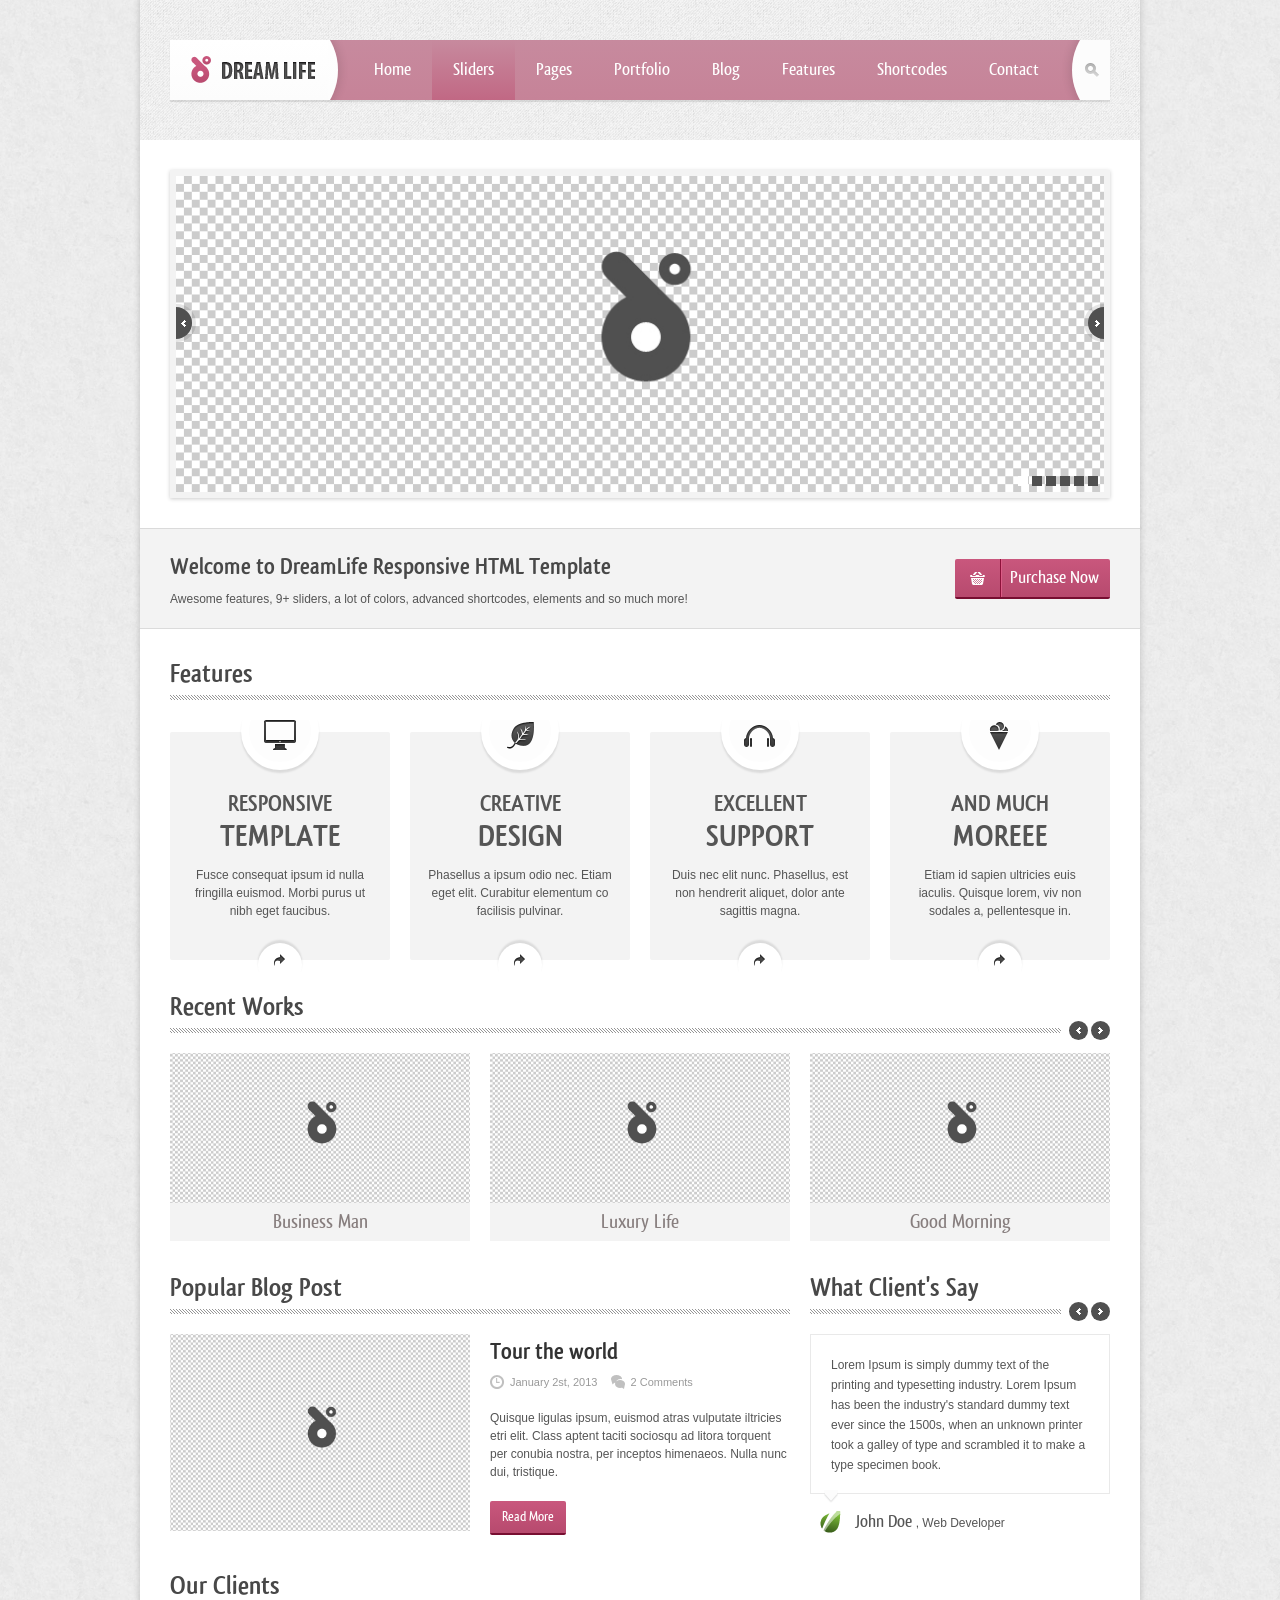
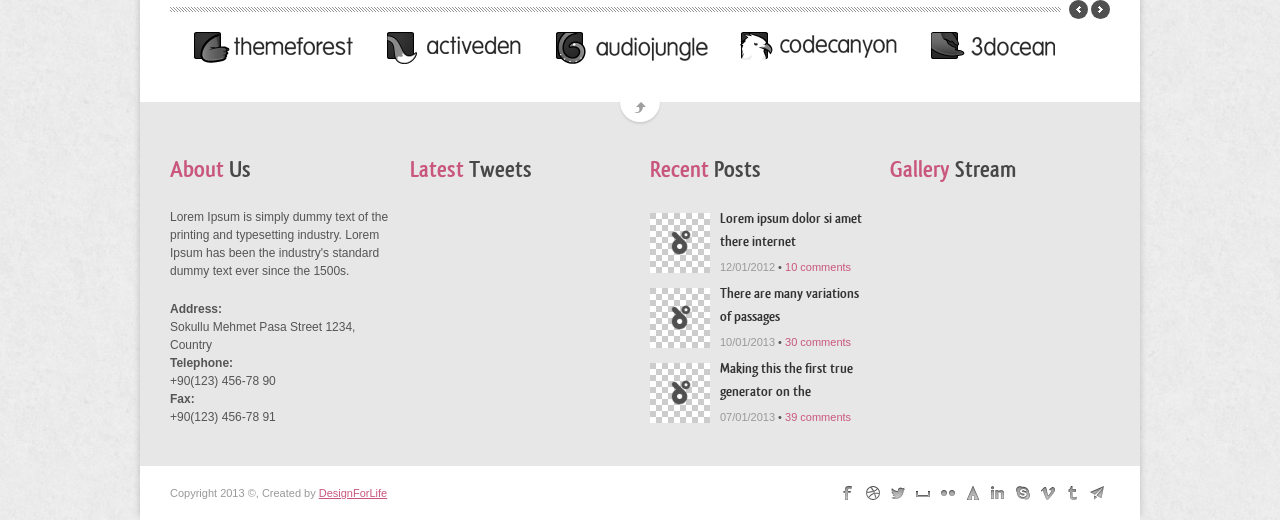
<file: cycle_slider.html>
<!DOCTYPE html>
<html lang="en">
<head>
<meta charset="utf-8" />
<meta name="viewport" content="width=device-width, initial-scale=1, minimum-scale=1, maximum-scale=1" />
<meta name="author" content="DesignForLife" />
<meta name="description" content="A Multi Purpose Responsive Template - Created by DesignForLife" />
<title>DreamLife Responsive Multi-Purpose Template</title>
<link rel="stylesheet" type="text/css" href="assets/css/style.css" />
<!--[if lte IE 8]>
	<link rel="stylesheet" type="text/css" href="assets/css/ie8.css" />
<![endif]-->
</head>
<body>
<!-- container full -->
<div class="container_full">
	<!-- header -->
	<div id="header_wrapper" class="clearfix">
	<!-- menu -->
	<div id="header">
		<!-- logo -->
		<div id="logo"><a href="index.html"><img src="assets/images/logo.png" alt="logo" /></a></div>
		<!-- logo end -->
		<!-- main menu -->
		<ul id="mainmenu">
		    <li><a href="index.html">Home</a></li>
		    <li>
		    	<a href="nivo_slider.html" class="active">Sliders</a>
		    	<ul>
		    		<li><a href="nivo_slider.html">Nivo Slider</a></li>
		    		<li><a href="camera_slider.html">Camera Slider</a></li>
		    		<li><a href="flex_slider.html">Flex Slider</a></li>
		    		<li><a href="cycle_slider.html">Cycle Slider</a></li>
		    		<li><a href="flashmo_slider.html">Flashmo Slider</a></li>
		    		<li><a href="piecemaker_slider.html">Piecemaker Slider</a></li>
		    		<li><a href="accordion_slider.html">Accordion Slider</a></li>
		    		<li><a href="video_slider.html">Vimeo Video</a></li>
		    	</ul>
		    </li>
		    <li>
		    	<a href="about_us.html">Pages</a>
		    	<ul>
		    		<li><a href="about_us.html">About Us</a></li>
		    		<li><a href="services.html">Services</a></li>
		    		<li><a href="pricing_options.html">Pricing Options</a></li>
		    		<li><a href="side_navigation.html">Side Navigation</a></li>
		    		<li><a href="contact.html">Contact Page 1</a></li>
		    		<li><a href="contact_2.html">Contact Page 2</a></li>
		    		<li><a href="faq.html">FAQ Page 1</a></li>
		    		<li><a href="faq_2.html">FAQ Page 2</a></li>
		    		<li><a href="sidebar_right.html">Sidebar Right</a></li>
		    		<li><a href="sidebar_left.html">Sidebar Left</a></li>
		    		<li><a href="full_width.html">Full Width</a></li>
		    		<li><a href="page404.html">404 Page</a></li>
		    	</ul>
		    </li>
		    <li>
		    	<a href="portfolio_four_columns.html">Portfolio</a>
		    	<ul>
		    		<li><a href="portfolio_one_column.html">1 Column</a></li>
		    		<li><a href="portfolio_two_columns.html">2 Columns</a></li>
		    		<li><a href="portfolio_three_columns.html">3 Columns</a></li>
		    		<li><a href="portfolio_four_columns.html">4 Columns</a></li>
		    		<li><a href="single_project.html">Single Project Wide</a></li>
		    		<li><a href="single_project_2.html">Single Project Half</a></li>
		    	</ul>
		    </li>
		    <li>
		    	<a href="blog_full_width.html">Blog</a>
		    	<ul>
		    		<li><a href="blog_full_width.html">Blog Full Width</a></li>
		    		<li><a href="blog_large_image.html">Blog Large Image</a></li>
		    		<li><a href="blog_medium_image.html">Blog Medium Image</a></li>
		    		<li><a href="blog_single_post.html">Blog Single Post</a></li>
		    	</ul>
		    </li>
		    <li>
		    	<a href="showcase.html">Features</a>
		    	<ul>
		    	<li>
		    		<a href="#">Colors</a>
		    		<ul>
		    			<li><a href="#" class="change_color" data-color="pink">Pink</a></li>
		    			<li><a href="#" class="change_color" data-color="green">Green</a></li>
		    			<li><a href="#" class="change_color" data-color="blue">Blue</a></li>
		    			<li><a href="#" class="change_color" data-color="orange">Orange</a></li>
		    			<li><a href="#" class="change_color" data-color="black">Black</a></li>
		    		</ul>
		    	</li>
		    	<li>
		   		<a href="#">Sub Menu</a>
		       	<ul>
		       		<li><a href="#">Third Level 1</a></li>
		       		<li><a href="#">Third Level 2</a></li>
		       		<li><a href="#">Third Level 3</a></li>
		       		<li>
		       			<a href="#">Third Level 4</a>
		       			<ul>
		       				<li><a href="#">Fourth Level 1</a></li>
		       				<li><a href="#">Fourth Level 2</a></li>
		       				<li><a href="#">Fourth Level 3</a></li>
		       				<li><a href="#">Fourth Level 4</a></li>
		       			</ul>
		       		</li>
		       	</ul>
		       </li>
		       </ul>
		    </li>
		    <li>
		    	<a href="elements.html">Shortcodes</a>
		    	<ul>
		    		<li><a href="elements.html">Elements</a></li>
		    		<li><a href="icons.html">Icons</a></li>
		    		<li><a href="pricing_options.html">Pricing Tables</a></li>
		    		<li><a href="sliders.html">Sliders</a></li>
		    		<li><a href="typography.html">Typography</a></li>
		    		<li><a href="media.html">Media</a></li>
		    	</ul>
		    </li>
		    <li><a href="contact.html">Contact</a></li>
		</ul>
		<!-- main menu end -->
		<!-- search bar -->
		<div class="search_bar">
			<form action="index.html" method="get">
				<input name="s" value="Type &amp; Search" type="text" />
				<a href="#" class="search_button">Search</a>
			</form>
		</div>
		<!-- search bar end -->
	</div>
	<!-- menu end -->
	</div>
	<!-- header end -->
	<div class="clearfix"></div>
	<!-- cycle slider -->
	<div class="container_12">
		<div class="grid_12">
			<div class="cycle-slider">
				<div id="cycleSlider">
					<div><img src="assets/images/mix/940/image_320.jpg" alt="" class="grid_image" /></div>
                	<div><img src="assets/images/mix/940/image_320.jpg"  alt="" class="grid_image" /></div>
                	<div><img src="assets/images/mix/940/image_320.jpg" alt=""  class="grid_image" /></div>
                	<div><img src="assets/images/mix/940/image_320.jpg" alt=""  class="grid_image" /></div>
                	<div><img src="assets/images/mix/940/image_320.jpg" alt="" class="grid_image"  /></div>
                	<div><img src="assets/images/mix/940/image_320.jpg" alt="" class="grid_image"  /></div>
    		    </div>
    		    <div class="cycle-navi">
    		    	<div id="cycle_prev" class="camera_prev"><span></span></div>
    		    	<div id="cycle_next" class="camera_next"><span></span></div>
    		    </div>
			</div>
		</div>
	</div>
	<!-- cycle slider end -->
	<!-- header text -->
	<div class="header_text">
		<div class="container_12">
			<div class="grid_9">
				<h3>Welcome to DreamLife Responsive HTML Template</h3>
				<p>Awesome features, 9+ sliders, a lot of colors, advanced shortcodes, elements and so much more!</p>
			</div>
			<div class="grid_3 align_right">
				<a href="http://themeforest.net/user/DesignForLife" target="_blank" class="sc_button large box_button"><span class="ecommerce_white_icons16 icon16_13 icon"></span><span class="icon_divider"></span><span class="button_text">Purchase Now</span></a>
			</div>
		</div>
	</div>
	<!-- header text end -->
	<!-- container 12 -->
	<div class="container_12">
		<!-- features boxes -->
		<div class="grid_12">
			<div class="divider_page"><h2>Features</h2></div>
			<div class="grid_3 alpha">
				<!-- a feature box -->
				<div class="feature_box">
					<div class="feature_icon"><a href="sliders.html" class="edevices_icons32 icon32_25"></a></div>
					<div class="feature_content">
						<div class="feature_heading">
							<div class="medium">RESPONSIVE</div>
							<div class="large">TEMPLATE</div>
						</div>
						<p class="feature_desc">Fusce consequat ipsum id nulla fringilla euismod. Morbi purus ut nibh eget faucibus.</p>
					</div>
					<div class="feature_link"><a href="sliders.html" class="arrows_icons16 icon16_5 tooltip_s" title="Read More"></a></div>
				</div>
				<!-- a feature box end -->
			</div>
			<div class="grid_3 lambda">
				<!-- a feature box -->
				<div class="feature_box">
					<div class="feature_icon"><a href="portfolio_one_column.html" class="misc_icons32 icon32_92"></a></div>
					<div class="feature_content">
						<div class="feature_heading">
							<div class="medium">CREATIVE</div>
							<div class="large">DESIGN</div>
						</div>
						<p class="feature_desc">Phasellus a ipsum odio nec. Etiam eget elit. Curabitur elementum co facilisis pulvinar.</p>
					</div>
					<div class="feature_link"><a href="portfolio_one_column.html" class="arrows_icons16 icon16_5 tooltip_s" title="Read More"></a></div>
				</div>
				<!-- a feature box end -->
			</div>
			<div class="grid_3 lambda">
				<!-- a feature box -->
				<div class="feature_box">
					<div class="feature_icon"><a href="contact.html" class="media_icons32 icon32_18"></a></div>
					<div class="feature_content">
						<div class="feature_heading">
							<div class="medium">EXCELLENT</div>
							<div class="large">SUPPORT</div>
						</div>
						<p class="feature_desc">Duis nec elit nunc. Phasellus, est non hendrerit aliquet, dolor ante sagittis magna.</p>
					</div>
					<div class="feature_link"><a href="contact.html" class="arrows_icons16 icon16_5 tooltip_s" title="Read More"></a></div>
				</div>
				<!-- a feature box end -->
			</div>
			<div class="grid_3 omega">
				<!-- a feature box -->
				<div class="feature_box">
					<div class="feature_icon"><a href="elements.html" class="misc_icons32 icon32_26"></a></div>
					<div class="feature_content">
						<div class="feature_heading">
							<div class="medium">AND MUCH</div>
							<div class="large">MOREEE</div>
						</div>
						<p class="feature_desc">Etiam id sapien ultricies euis iaculis. Quisque lorem, viv non sodales a, pellentesque in.</p>
					</div>
					<div class="feature_link"><a href="elements.html" class="arrows_icons16 icon16_5 tooltip_s" title="Read More"></a></div>
				</div>
				<!-- a feature box end -->
			</div>
		</div>
		<!-- features boxes end -->
		<!-- recent works -->
		<div class="grid_12">
			<div class="divider_page">
				<h2>Recent Works</h2>
				<div class="heading_button">
					<div class="prev_button" id="recentworks_prev">Prev</div>
					<div class="next_button" id="recentworks_next">Next</div>
				</div>
			</div>
		</div>
		<div id="recentWorks">
			<!-- a work -->
			<div class="a_work">	
			    <div class="normal">
			    	<img src="assets/images/mix/940/image_fixed.jpg" alt="Business Man" class="grid_image"/>
			    	<div class="work_heading">Business Man</div>
			    </div>
			    <div class="hover">
			    	<h4>Business Man</h4>
			    	<div class="work_links">
			    		<div><a href="assets/images/mix/940/image.jpg" data-rel="prettyPhoto" class="misc_white_icons16 icon16_15" title="Big Size"></a></div>
			    		<div><a href="single_project.html" class="misc_white_icons16 icon16_67" title="Project Details"></a></div>
			    	</div>
			    	<div class="clearfix"></div>
			    	<!-- social links -->
			    	<div class="social_links">
			    		<div class="share_text">Share on</div>
			    		<div class="share_icons">
			    			<a href="http://twitthis.com/twit?url=http://dreamlife.designforlifeden.com" target="_blank" class="social_colored twitter tooltip_s" title="Twitter"></a>
			    			<a href="http://www.facebook.com/sharer.php?u=http://dreamlife.designforlifeden.com" target="_blank" class="social_colored facebook tooltip_s" title="Facebook"></a>
			    			<a href="http://linkedin.com/shareArticle?mini=true&amp;url=http://dreamlife.designforlifeden.com&amp;title=DreamLife%20Responsive%20Template" target="_blank" class="social_colored linkedin tooltip_s" title="LinkedIn"></a>
			    			<a href="mailto:?subject=DreamLife%20Responsive%20Template&amp;body=http://dreamlife.designforlifeden.com" class="social_colored mail tooltip_s" title="Mail"></a>
			    		</div>
			    	</div>
			    	<!-- social links end -->
			    </div>
			</div>
			<!-- a work end -->
			<!-- a work -->
			<div class="a_work">	
			    <div class="normal">
			    	<img src="assets/images/mix/940/image_fixed.jpg" alt="Luxury Life" class="grid_image"/>
			    	<div class="work_heading">Luxury Life</div>
			    </div>
			    <div class="hover">
			    	<h4>Luxury Life</h4>
			    	<div class="work_links">
			    		<div><a href="assets/images/mix/940/image.jpg" data-rel="prettyPhoto" class="misc_white_icons16 icon16_15" title="Big Size"></a></div>
			    		<div><a href="single_project.html" class="misc_white_icons16 icon16_67" title="Project Details"></a></div>
			    	</div>
			    	<div class="clearfix"></div>
			    	<!-- social links -->
			    	<div class="social_links">
			    		<div class="share_text">Share on</div>
			    		<div class="share_icons">
			    			<a href="http://twitthis.com/twit?url=http://dreamlife.designforlifeden.com" target="_blank" class="social_colored twitter tooltip_s" title="Twitter"></a>
			    			<a href="http://www.facebook.com/sharer.php?u=http://dreamlife.designforlifeden.com" target="_blank" class="social_colored facebook tooltip_s" title="Facebook"></a>
			    			<a href="http://linkedin.com/shareArticle?mini=true&amp;url=http://dreamlife.designforlifeden.com&amp;title=DreamLife%20Responsive%20Template" target="_blank" class="social_colored linkedin tooltip_s" title="LinkedIn"></a>
			    			<a href="mailto:?subject=DreamLife%20Responsive%20Template&amp;body=http://dreamlife.designforlifeden.com" class="social_colored mail tooltip_s" title="Mail"></a>
			    		</div>
			    	</div>
			    	<!-- social links end -->
			    </div>
			</div>
			<!-- a work end -->
			<!-- a work -->
			<div class="a_work">	
			    <div class="normal">
			    	<img src="assets/images/mix/940/image_fixed.jpg" alt="Good Morning" class="grid_image"/>
			    	<div class="work_heading">Good Morning</div>
			    </div>
			    <div class="hover">
			    	<h4>Good Morning</h4>
			    	<div class="work_links">
			    		<div><a href="assets/images/mix/940/image.jpg" data-rel="prettyPhoto" class="misc_white_icons16 icon16_15" title="Big Size"></a></div>
			    		<div><a href="single_project.html" class="misc_white_icons16 icon16_67" title="Project Details"></a></div>
			    	</div>
			    	<div class="clearfix"></div>
			    	<!-- social links -->
			    	<div class="social_links">
			    		<div class="share_text">Share on</div>
			    		<div class="share_icons">
			    			<a href="http://twitthis.com/twit?url=http://dreamlife.designforlifeden.com" target="_blank" class="social_colored twitter tooltip_s" title="Twitter"></a>
			    			<a href="http://www.facebook.com/sharer.php?u=http://dreamlife.designforlifeden.com" target="_blank" class="social_colored facebook tooltip_s" title="Facebook"></a>
			    			<a href="http://linkedin.com/shareArticle?mini=true&amp;url=http://dreamlife.designforlifeden.com&amp;title=DreamLife%20Responsive%20Template" target="_blank" class="social_colored linkedin tooltip_s" title="LinkedIn"></a>
			    			<a href="mailto:?subject=DreamLife%20Responsive%20Template&amp;body=http://dreamlife.designforlifeden.com" class="social_colored mail tooltip_s" title="Mail"></a>
			    		</div>
			    	</div>
			    	<!-- social links end -->
			    </div>
			</div>
			<!-- a work end -->
			<!-- a work -->
			<div class="a_work">	
			    <div class="normal">
			    	<img src="assets/images/mix/940/image_fixed.jpg" alt="Shopping" class="grid_image"/>
			    	<div class="work_heading">Shopping</div>
			    </div>
			    <div class="hover">
			    	<h4>Shopping</h4>
			    	<div class="work_links">
			    		<div><a href="assets/images/mix/940/image.jpg" data-rel="prettyPhoto" class="misc_white_icons16 icon16_15" title="Big Size"></a></div>
			    		<div><a href="single_project.html" class="misc_white_icons16 icon16_67" title="Project Details"></a></div>
			    	</div>
			    	<div class="clearfix"></div>
			    	<!-- social links -->
			    	<div class="social_links">
			    		<div class="share_text">Share on</div>
			    		<div class="share_icons">
			    			<a href="http://twitthis.com/twit?url=http://dreamlife.designforlifeden.com" target="_blank" class="social_colored twitter tooltip_s" title="Twitter"></a>
			    			<a href="http://www.facebook.com/sharer.php?u=http://dreamlife.designforlifeden.com" target="_blank" class="social_colored facebook tooltip_s" title="Facebook"></a>
			    			<a href="http://linkedin.com/shareArticle?mini=true&amp;url=http://dreamlife.designforlifeden.com&amp;title=DreamLife%20Responsive%20Template" target="_blank" class="social_colored linkedin tooltip_s" title="LinkedIn"></a>
			    			<a href="mailto:?subject=DreamLife%20Responsive%20Template&amp;body=http://dreamlife.designforlifeden.com" class="social_colored mail tooltip_s" title="Mail"></a>
			    		</div>
			    	</div>
			    	<!-- social links end -->
			    </div>
			</div>
			<!-- a work end -->
			<!-- a work -->
			<div class="a_work">	
			    <div class="normal">
			    	<img src="assets/images/mix/940/image_fixed.jpg" alt="Luxury Life" class="grid_image"/>
			    	<div class="work_heading">Urban Style</div>
			    </div>
			    <div class="hover">
			    	<h4>Urban Style</h4>
			    	<div class="work_links">
			    		<div><a href="assets/images/mix/940/image.jpg" data-rel="prettyPhoto" class="misc_white_icons16 icon16_15" title="Big Size"></a></div>
			    		<div><a href="single_project.html" class="misc_white_icons16 icon16_67" title="Project Details"></a></div>
			    	</div>
			    	<div class="clearfix"></div>
			    	<!-- social links -->
			    	<div class="social_links">
			    		<div class="share_text">Share on</div>
			    		<div class="share_icons">
			    			<a href="http://twitthis.com/twit?url=http://dreamlife.designforlifeden.com" target="_blank" class="social_colored twitter tooltip_s" title="Twitter"></a>
			    			<a href="http://www.facebook.com/sharer.php?u=http://dreamlife.designforlifeden.com" target="_blank" class="social_colored facebook tooltip_s" title="Facebook"></a>
			    			<a href="http://linkedin.com/shareArticle?mini=true&amp;url=http://dreamlife.designforlifeden.com&amp;title=DreamLife%20Responsive%20Template" target="_blank" class="social_colored linkedin tooltip_s" title="LinkedIn"></a>
			    			<a href="mailto:?subject=DreamLife%20Responsive%20Template&amp;body=http://dreamlife.designforlifeden.com" class="social_colored mail tooltip_s" title="Mail"></a>
			    		</div>
			    	</div>
			    	<!-- social links end -->
			    </div>
			</div>
			<!-- a work end -->
			<!-- a work -->
			<div class="a_work">	
			    <div class="normal">
			    	<img src="assets/images/mix/940/image_fixed.jpg" alt="Good Morning" class="grid_image"/>
			    	<div class="work_heading">Vogue</div>
			    </div>
			    <div class="hover">
			    	<h4>Vogue</h4>
			    	<div class="work_links">
			    		<div><a href="assets/images/mix/940/image.jpg" data-rel="prettyPhoto" class="misc_white_icons16 icon16_15" title="Big Size"></a></div>
			    		<div><a href="single_project.html" class="misc_white_icons16 icon16_67" title="Project Details"></a></div>
			    	</div>
			    	<div class="clearfix"></div>
			    	<!-- social links -->
			    	<div class="social_links">
			    		<div class="share_text">Share on</div>
			    		<div class="share_icons">
			    			<a href="http://twitthis.com/twit?url=http://dreamlife.designforlifeden.com" target="_blank" class="social_colored twitter tooltip_s" title="Twitter"></a>
			    			<a href="http://www.facebook.com/sharer.php?u=http://dreamlife.designforlifeden.com" target="_blank" class="social_colored facebook tooltip_s" title="Facebook"></a>
			    			<a href="http://linkedin.com/shareArticle?mini=true&amp;url=http://dreamlife.designforlifeden.com&amp;title=DreamLife%20Responsive%20Template" target="_blank" class="social_colored linkedin tooltip_s" title="LinkedIn"></a>
			    			<a href="mailto:?subject=DreamLife%20Responsive%20Template&amp;body=http://dreamlife.designforlifeden.com" class="social_colored mail tooltip_s" title="Mail"></a>
			    		</div>
			    	</div>
			    	<!-- social links end -->
			    </div>
			</div>
			<!-- a work end -->
		</div>
		<!-- recent works end -->
		<div class="clearfix"></div>
		<!-- popular blog post and testiomonials -->
		<div class="grid_12">
			<!-- popular blog post -->
			<div class="grid_8 alpha">
				<div class="divider_page"><h2>Popular Blog Post</h2></div>
				<!-- a post image -->
				<div class="grid_4 alpha a_blogpost popular">
					<div class="image">
			    	<div class="normal">
			    		<img src="assets/images/mix/940/image.jpg" alt="" class="grid_image"/>
			    	</div>
			    	<div class="hover">
			    		<div class="post_links">
			    			<div><a href="assets/images/mix/940/image.jpg" data-rel="prettyPhoto" class="misc_white_icons16 icon16_15" title="Big Size"></a></div>
			    			<div><a href="blog_single_post.html" class="misc_white_icons16 icon16_67" title="Read More"></a></div>
			    		</div>
			    		<div class="clearfix"></div>
			    		<!-- social links -->
			    		<div class="social_links">
			    			<div class="share_text">Share on</div>
			    			<div class="share_icons">
			    				<a href="http://twitthis.com/twit?url=http://dreamlife.designforlifeden.com/blog_single_post.html" target="_blank" class="social_colored twitter tooltip_s" title="Twitter"></a>
			    				<a href="http://www.facebook.com/sharer.php?u=http://dreamlife.designforlifeden.com/blog_single_post.html" target="_blank" class="social_colored facebook tooltip_s" title="Facebook"></a>
			    				<a href="http://linkedin.com/shareArticle?mini=true&amp;url=http://dreamlife.designforlifeden.com/blog_single_post.html&amp;title=DreamLife%20Responsive%20Template" target="_blank" class="social_colored linkedin tooltip_s" title="LinkedIn"></a>
			    				<a href="mailto:?subject=DreamLife%20Responsive%20Template&amp;body=http://dreamlife.designforlifeden.com/blog_single_post.html" class="social_colored mail tooltip_s" title="Mail"></a>
			    			</div>
			    		</div>
			    		<!-- social links end -->
			    	</div>
			    </div>
				</div>
				<!-- a post image end -->
				<!-- post details -->
				<div class="grid_4 omega">
					<!-- post heading -->
					<h3 class="pp_heading"><a href="blog_single_post.html">Tour the world</a></h3>
					<!-- post heading end -->
					<!-- post meta info -->
			    	<div class="meta-info">
							<div class="date-info">January 2st, 2013</div>
							<div class="comment-info"><a href="blog_single_post.html#comments" title="Comment on Praesent Et Urna Turpis Sadips">2 Comments</a></div>
					</div>
			    	<!-- post meta info end -->
			    	<!-- post content -->
			    	<p>Quisque ligulas ipsum, euismod atras vulputate iltricies etri elit. Class aptent taciti sociosqu ad litora torquent per conubia nostra, per inceptos himenaeos. Nulla nunc dui, tristique.</p>
			    	<p><a href="blog_single_post.html" class="sc_button medium">Read More</a></p>
			    	<!-- post content end -->
				</div>
				<!-- post details end -->
			</div>
			<!-- popular blog post end -->
			<!-- testimonials -->
			<div class="grid_4 omega">
				<div class="divider_page">
					<h2>What Client's Say</h2>
					<div class="heading_button">
						<div class="prev_button" id="testimonials_prev">Prev</div>
						<div class="next_button" id="testimonials_next">Next</div>
					</div>
				</div>
				<div class="testimonials">
					<!-- a testimonial -->
					<div class="testimonial">
						<div class="desc">Lorem Ipsum is simply dummy text of the printing and typesetting industry. Lorem Ipsum has been the industry's standard dummy text ever since the 1500s, when an unknown printer took a galley of type and scrambled it to make a type specimen book.</div>
						<div class="who">
							<img src="assets/images/mix/envato/envato_logo.png" alt=""/> <span class="name">John Doe</span><span class="job"> , Web Developer</span>
						</div>
					</div>
					<!-- a testimonial end -->
					<!-- a testimonial -->
					<div class="testimonial">
						<div class="desc">It is a long established fact that a reader will be distracted by the readable content of a page when looking at its layout. The point of using Lorem Ipsum is that it has a more-or-less normal distribution of letters, as opposed to using 'Content here.</div>
						<div class="who">
							<img src="assets/images/mix/envato/tutplus_logo.png" alt=""/> <span class="name">Doctor Who</span><span class="job"> , Artist</span>
						</div>
					</div>
					<!-- a testimonial end -->
					<!-- a testimonial -->
					<div class="testimonial">
						<div class="desc">Aliquam blandit augue ut augue hendrerit pharetra. Sed ante ligula, pretium ornare facilisis ut, laoreet ut diam. Etiam sit amet nibh magna. Nam suscipit quam sit amet lorem viverra blandit. Mauris rhoncus pulvinar laoreet. Proin ullamcorper pretium </div>
						<div class="who">
							<img src="assets/images/mix/envato/photodune_logo.png" alt=""/> <span class="name">Ted Mosby</span><span class="job"> , Architect</span>
						</div>
					</div>
					<!-- a testimonial end -->
				</div>
			</div>
			<!-- testimonials end -->
		</div>
		<!-- popular blog post and testiomonials end -->
		<!-- our clients -->
		<div class="grid_12">
			<div class="divider_page">
				<h2>Our Clients</h2>
				<div class="heading_button">
					<div class="prev_button" id="ourclients_prev">Prev</div>
					<div class="next_button" id="ourclients_next">Next</div>
				</div>
			</div>
			<div class="our_clients">
				<a href="http://themeforest.net/?ref=DesignForLife" target="_blank" class="a_client themeforest"></a>
				<a href="http://activeden.net/?ref=DesignForLife" target="_blank" class="a_client activeden"></a>
				<a href="http://audiojungle.net/?ref=DesignForLife" target="_blank" class="a_client audiojungle"></a>
				<a href="http://codecanyon.net/?ref=DesignForLife" target="_blank" class="a_client codecanyon"></a>
				<a href="http://3docean.net/?ref=DesignForLife" target="_blank" class="a_client ocean3d"></a>
				<a href="http://photodune.net/?ref=DesignForLife" target="_blank" class="a_client photodune"></a>
				<a href="http://themeforest.net/?ref=DesignForLife" target="_blank" class="a_client tutorials"></a>
				<a href="http://videohive.net/?ref=DesignForLife" target="_blank" class="a_client videohive"></a>
				<a href="http://activeden.net/?ref=DesignForLife" target="_blank" class="a_client activeden"></a>
				<a href="http://themeforest.net/?ref=DesignForLife" target="_blank" class="a_client themeforest"></a>
			</div>
		</div>
		<!-- our clients end -->
	</div>
	<!-- container 12 end -->
	<!-- footer -->
	<div id="footer">
		<div class="back_top"></div>
		<!-- footer container -->
		<div class="container_12 footer_content">
			<div class="grid_3">
				<h3><span class="first-word">About</span> Us</h3>
				<p>Lorem Ipsum is simply dummy text of the printing and typesetting industry. Lorem Ipsum has been the industry's standard dummy text ever since the 1500s.</p>
				<p><b>Address:</b><br>Sokullu Mehmet Pasa Street 1234, Country<br><b>Telephone:</b><br>+90(123) 456-78 90<br><b>Fax:</b><br>+90(123) 456-78 91</p>
			</div>
			<div class="grid_3">
				<h3><span class="first-word">Latest</span> Tweets</h3>
				<div class="latest_tweets"></div>
			</div>
			<div class="grid_3">
				<h3><span class="first-word">Recent</span> Posts</h3>
				<div class="recent_posts">
					<div class="a_post">
						<a href="blog_single_post.html" title="Lorem ipsum dolor si amet there internet" class="post_img">
							<img src="assets/images/mix/80/image.jpg" alt="Recent Post 1" />
						</a>
						<h6 class="post_heading"><a href="blog_single_post.html">Lorem ipsum dolor si amet there internet</a></h6>
						<div class="post_meta"><span class="time">12/01/2012</span> &bull; <a href="blog_single_post.html#comments">10 comments</a></div>
					</div>
					<div class="a_post">
						<a href="blog_single_post.html" title="There are many variations of passages" class="post_img">
							<img src="assets/images/mix/80/image.jpg" alt="Recent Post 2" />
						</a>
						<h6 class="post_heading"><a href="blog_single_post.html">There are many variations of passages</a></h6>
						<div class="post_meta"><span class="time">10/01/2013</span> &bull; <a href="blog_single_post.html#comments">30 comments</a></div>
					</div>
					<div class="a_post">
						<a href="blog_single_post.html" title="Making this the first true generator on the" class="post_img">
							<img src="assets/images/mix/80/image.jpg" alt="Recent Post 3" />
						</a>
						<h6 class="post_heading"><a href="blog_single_post.html">Making this the first true generator on the</a></h6>
						<div class="post_meta"><span class="time">07/01/2013</span> &bull; <a href="blog_single_post.html#comments">39 comments</a></div>
					</div>
				</div>
			</div>
			
			<div class="grid_3">
				<h3><span class="first-word">Gallery</span> Stream</h3>
				<ul id="flickrfeed"></ul>
			</div>
		</div>
		<!-- footer container end -->
		<div class="clearfix"></div>
		<!-- footer bottom -->
		<div class="footer_bottom">
			<div class="container_12">
				<div class="grid_6">
					<div class="footer_text">Copyright  2013 &copy;, Created by <a href="http://designforlifeden.com" target="_blank">DesignForLife</a></div>
				</div>
				<div class="grid_6">
					<div class="float_right socialicons">
						<a href="http://facebook.com/" target="_blank" class="social_colored facebook" title="Facebook"></a>
						<a href="http://dribbble.com/" target="_blank" class="social_colored dribbble" title="Dribbble"></a>
						<a href="http://twitter.com/" target="_blank" class="social_colored twitter" title="Twitter"></a>
						<a href="http://myspace.com/" target="_blank" class="social_colored myspace" title="MySpace"></a>
						<a href="http://flickr.com/" target="_blank" class="social_colored flickr" title="Flickr"></a>
						<a href="http://forrst.com/" target="_blank" class="social_colored forrst" title="Forrst"></a>
						<a href="http://linkedin.com/" target="_blank" class="social_colored linkedin" title="Linkedin"></a>
						<a href="http://skype.com/" target="_blank" class="social_colored skype" title="Skype"></a>
						<a href="http://vimeo.com/" target="_blank" class="social_colored vimeo" title="Vimeo"></a>
						<a href="http://tumblr.com/" target="_blank" class="social_colored tumblr" title="Tumblr"></a>
						<a href="mailto:yourmail@mail.com" class="social_colored mail" title="Mail"></a>
					</div>
				</div>
			</div>
		</div>
		<!-- footer bottom end -->
	</div>
	<!-- footer end -->
</div>
<!-- container full end -->
<script src="assets/js/jquery-1.9.0.min.js" type="text/javascript"></script>
<script src="assets/js/jquery.components.js" type="text/javascript"></script>
<script src="assets/js/custom.js" type="text/javascript"></script>
</body>
</html>
</file>
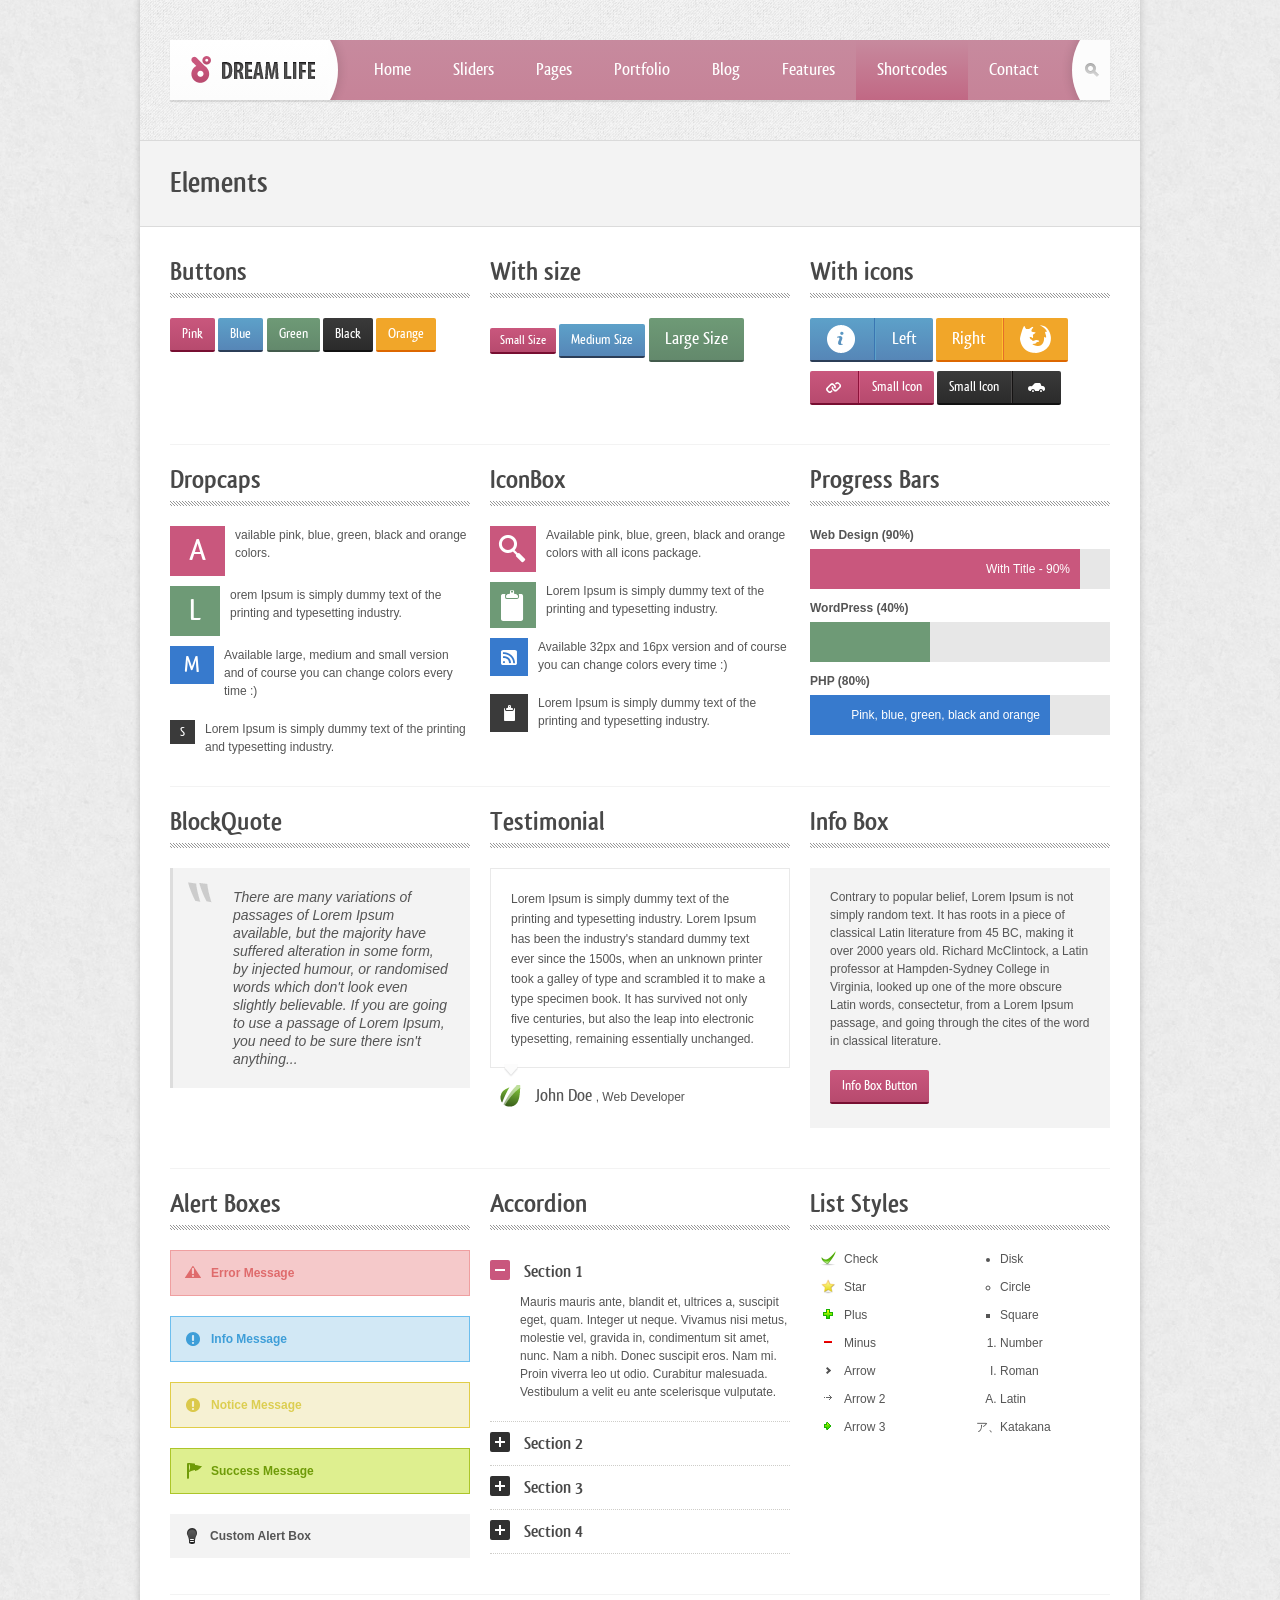
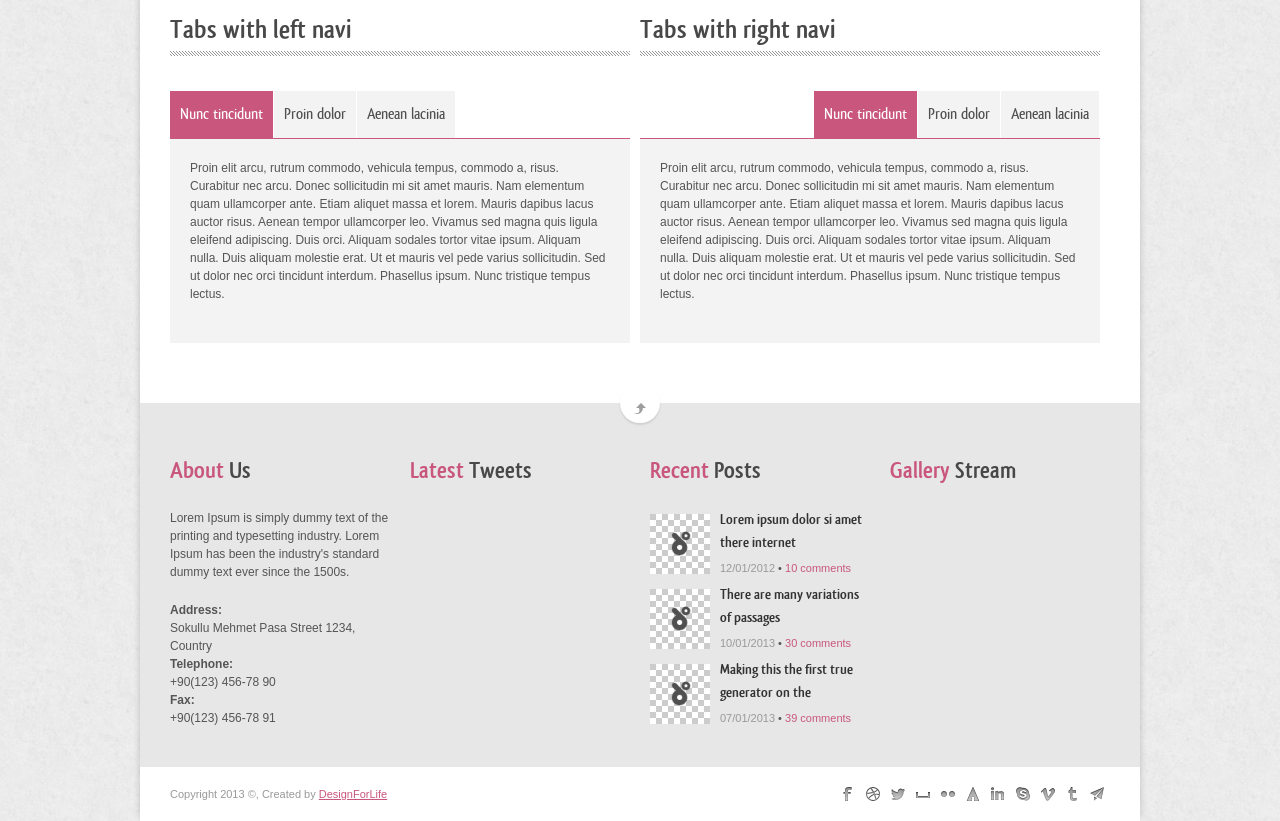
<file: elements.html>
<!DOCTYPE html>
<html lang="en">
<head>
<meta charset="utf-8" />
<meta name="viewport" content="width=device-width, initial-scale=1, minimum-scale=1, maximum-scale=1" />
<meta name="author" content="DesignForLife" />
<meta name="description" content="A Multi Purpose Responsive Template - Created by DesignForLife" />
<title>DreamLife Responsive Multi-Purpose Template</title>
<link rel="stylesheet" type="text/css" href="assets/css/style.css" />
<!--[if lte IE 8]>
	<link rel="stylesheet" type="text/css" href="assets/css/ie8.css" />
<![endif]-->
</head>
<body>
<!-- container full -->
<div class="container_full">
	<!-- header -->
	<div id="header_wrapper" class="clearfix">
	<!-- menu -->
	<div id="header">
		<!-- logo -->
		<div id="logo"><a href="index.html"><img src="assets/images/logo.png" alt="logo" /></a></div>
		<!-- logo end -->
		<!-- main menu -->
		<ul id="mainmenu">
		    <li><a href="index.html">Home</a></li>
		    <li>
		    	<a href="nivo_slider.html">Sliders</a>
		    	<ul>
		    		<li><a href="nivo_slider.html">Nivo Slider</a></li>
		    		<li><a href="camera_slider.html">Camera Slider</a></li>
		    		<li><a href="flex_slider.html">Flex Slider</a></li>
		    		<li><a href="cycle_slider.html">Cycle Slider</a></li>
		    		<li><a href="flashmo_slider.html">Flashmo Slider</a></li>
		    		<li><a href="piecemaker_slider.html">Piecemaker Slider</a></li>
		    		<li><a href="accordion_slider.html">Accordion Slider</a></li>
		    		<li><a href="video_slider.html">Vimeo Video</a></li>
		    	</ul>
		    </li>
		    <li>
		    	<a href="about_us.html">Pages</a>
		    	<ul>
		    		<li><a href="about_us.html">About Us</a></li>
		    		<li><a href="services.html">Services</a></li>
		    		<li><a href="pricing_options.html">Pricing Options</a></li>
		    		<li><a href="side_navigation.html">Side Navigation</a></li>
		    		<li><a href="contact.html">Contact Page 1</a></li>
		    		<li><a href="contact_2.html">Contact Page 2</a></li>
		    		<li><a href="faq.html">FAQ Page 1</a></li>
		    		<li><a href="faq_2.html">FAQ Page 2</a></li>
		    		<li><a href="sidebar_right.html">Sidebar Right</a></li>
		    		<li><a href="sidebar_left.html">Sidebar Left</a></li>
		    		<li><a href="full_width.html">Full Width</a></li>
		    		<li><a href="page404.html">404 Page</a></li>
		    	</ul>
		    </li>
		    <li>
		    	<a href="portfolio_four_columns.html">Portfolio</a>
		    	<ul>
		    		<li><a href="portfolio_one_column.html">1 Column</a></li>
		    		<li><a href="portfolio_two_columns.html">2 Columns</a></li>
		    		<li><a href="portfolio_three_columns.html">3 Columns</a></li>
		    		<li><a href="portfolio_four_columns.html">4 Columns</a></li>
		    		<li><a href="single_project.html">Single Project Wide</a></li>
		    		<li><a href="single_project_2.html">Single Project Half</a></li>
		    	</ul>
		    </li>
		    <li>
		    	<a href="blog_full_width.html">Blog</a>
		    	<ul>
		    		<li><a href="blog_full_width.html">Blog Full Width</a></li>
		    		<li><a href="blog_large_image.html">Blog Large Image</a></li>
		    		<li><a href="blog_medium_image.html">Blog Medium Image</a></li>
		    		<li><a href="blog_single_post.html">Blog Single Post</a></li>
		    	</ul>
		    </li>
		    <li>
		    	<a href="showcase.html">Features</a>
		    	<ul>
		    	<li>
		    		<a href="#">Colors</a>
		    		<ul>
		    			<li><a href="#" class="change_color" data-color="pink">Pink</a></li>
		    			<li><a href="#" class="change_color" data-color="green">Green</a></li>
		    			<li><a href="#" class="change_color" data-color="blue">Blue</a></li>
		    			<li><a href="#" class="change_color" data-color="orange">Orange</a></li>
		    			<li><a href="#" class="change_color" data-color="black">Black</a></li>
		    		</ul>
		    	</li>
		    	<li>
		   		<a href="#">Sub Menu</a>
		       	<ul>
		       		<li><a href="#">Third Level 1</a></li>
		       		<li><a href="#">Third Level 2</a></li>
		       		<li><a href="#">Third Level 3</a></li>
		       		<li>
		       			<a href="#">Third Level 4</a>
		       			<ul>
		       				<li><a href="#">Fourth Level 1</a></li>
		       				<li><a href="#">Fourth Level 2</a></li>
		       				<li><a href="#">Fourth Level 3</a></li>
		       				<li><a href="#">Fourth Level 4</a></li>
		       			</ul>
		       		</li>
		       	</ul>
		       </li>
		       </ul>
		    </li>
		    <li>
		    	<a href="elements.html" class="active">Shortcodes</a>
		    	<ul>
		    		<li><a href="elements.html">Elements</a></li>
		    		<li><a href="icons.html">Icons</a></li>
		    		<li><a href="pricing_options.html">Pricing Tables</a></li>
		    		<li><a href="sliders.html">Sliders</a></li>
		    		<li><a href="typography.html">Typography</a></li>
		    		<li><a href="media.html">Media</a></li>
		    	</ul>
		    </li>
		    <li><a href="contact.html">Contact</a></li>
		</ul>
		<!-- main menu end -->
		<!-- search bar -->
		<div class="search_bar">
			<form action="index.html" method="get">
				<input name="s" value="Type &amp; Search" type="text" />
				<a href="#" class="search_button">Search</a>
			</form>
		</div>
		<!-- search bar end -->
	</div>
	<!-- menu end -->
	</div>
	<!-- header end -->
	<div class="clearfix"></div>
	<!-- header text -->
	<div class="header_text">
		<div class="container_12">
			<div class="grid_12">
				<h1>Elements</h1>
			</div>
		</div>
	</div>
	<!-- header text end -->
	<!-- container 12 -->
	<div class="container_12">
		<!-- buttons examples -->
		<div class="grid_12">
			<!-- 4 columns -->
			<div class="grid_4 alpha">
				<div class="divider_page"><h2>Buttons</h2></div>
				<p>
					<a href="#" class="sc_button medium pink">Pink</a> <a href="#" class="sc_button medium blue">Blue</a> <a href="#" class="sc_button medium green">Green</a> <a href="#" class="sc_button medium black">Black</a> <a href="#" class="sc_button medium orange">Orange</a>
				</p>
			</div>
			<!-- 4 columns end -->
			<!-- 4 columns -->
			<div class="grid_4 lambda">
				<div class="divider_page"><h2>With size</h2></div>
				<p>
					<a href="#" class="sc_button small pink">Small Size</a> <a href="#" class="sc_button medium blue">Medium Size</a> <a href="#" class="sc_button large green">Large Size</a>
				</p>
			</div>
			<!-- 4 columns end -->
			<!-- 4 columns -->
			<div class="grid_4 omega">
				<div class="divider_page"><h2>With icons</h2></div>
				<p>
					<a href="#" class="sc_button large blue"><span class="misc_white_icons32 icon32_1 icon"></span><span class="icon_divider"></span><span class="button_text">Left</span></a> <a href="#" class="sc_button large orange"><span class="button_text">Right</span><span class="icon_divider"></span><span class="misc_white_icons32 icon32_5 icon"></span></a> <a href="#" class="sc_button medium pink"><span class="misc_white_icons16 icon16_1 icon"></span><span class="icon_divider"></span><span class="button_text">Small Icon</span></a> <a href="#" class="sc_button medium black"><span class="button_text">Small Icon</span><span class="icon_divider"></span><span class="misc_white_icons16 icon16_8 icon"></span></a>
				</p>
			</div>
			<!-- 4 columns end -->
		</div>
		<!-- buttons examples end -->
		<hr class="grid_12">
		<!-- dropcaps, icon box and progress bar examples -->
		<div class="grid_12">
			<!-- dropcaps example -->
			<div class="grid_4 alpha">
				<div class="divider_page"><h2>Dropcaps</h2></div>
				<!-- dropcaps -->
				<div>
					<span class="dropcap pink large">A</span>
					<p>vailable pink, blue, green, black and orange colors.</p>
					<div class="clearfix"></div>
					<span class="dropcap green large">L</span>
					<p>orem Ipsum is simply dummy text of the printing and typesetting industry.</p>
					<div class="clearfix"></div>
					<span class="dropcap blue medium">M</span>
					<p>Available large, medium and small version and of course you can change colors every time :)</p>
					<div class="clearfix"></div>
					<span class="dropcap black small">S</span>
					<p>Lorem Ipsum is simply dummy text of the printing and typesetting industry.</p>
				</div>
				<!-- dropcaps end -->
			</div>
			<!-- dropcaps example end  -->
			<!-- iconbox example  -->
			<div class="grid_4 lambda">
				<div class="divider_page"><h2>IconBox</h2></div>
				<!-- iconbox  -->
				<div>
					<span class="iconbox32 dropcap pink large"><span class="misc_white_icons32 icon32_4"></span></span>
					<p>Available pink, blue, green, black and orange colors with all icons package.</p>
					<div class="clearfix"></div>
					<span class="iconbox32 dropcap green large"><span class="tools_white_icons32 icon32_2"></span></span>
					<p>Lorem Ipsum is simply dummy text of the printing and typesetting industry.</p>
					<div class="clearfix"></div>
					<span class="iconbox16 dropcap blue large"><span class="misc_white_icons16 icon16_4"></span></span>
					<p>Available 32px and 16px version and of course you can change colors every time :)</p>
					<div class="clearfix"></div>
					<span class="iconbox16 dropcap black large"><span class="tools_white_icons16 icon16_2"></span></span>
					<p>Lorem Ipsum is simply dummy text of the printing and typesetting industry.</p>
					<div class="clearfix"></div>
				</div>
				<!-- iconbox end -->
			</div>
			<!-- iconbox example end  -->
			<!-- progress bar example -->
			<div class="grid_4 omega">
				<div class="divider_page"><h2>Progress Bars</h2></div>
				<b>Web Design (90%)</b>
				<div class="progress_bar" data-percentage="90" data-title="With Title - 90%"><span class="pink"></span></div>
				<b>WordPress (40%)</b>
				<div class="progress_bar" data-percentage="40"><span class="green"></span></div>
				<b>PHP (80%)</b>
				<div class="progress_bar" data-percentage="80" data-title="Pink, blue, green, black and orange"><span class="blue"></span></div>
			</div>
			<!-- progress bar example end -->
		</div>
		<!-- dropcaps, icon box and progress bar examples end -->
		<hr class="grid_12">
		<!-- blockquotes, testimonial and info box examples -->
		<div class="grid_12">
			<!-- blockquote example -->
			<div class="grid_4 alpha">
				<div class="divider_page"><h2>BlockQuote</h2></div>
				<!-- blockquote -->
				<div class="blockquote">
					<p>There are many variations of passages of Lorem Ipsum available, but the majority have suffered alteration in some form, by injected humour, or randomised words which don't look even slightly believable. If you are going to use a passage of Lorem Ipsum, you need to be sure there isn't anything...</p>
				</div>
				<!-- blockquote end -->
			</div>
			<!-- blockquote example end -->
			<!-- testimonials example -->
			<div class="grid_4 lambda">
				<div class="divider_page"><h2>Testimonial</h2></div>
				<div class="testimonial">
					<div class="desc">Lorem Ipsum is simply dummy text of the printing and typesetting industry. Lorem Ipsum has been the industry's standard dummy text ever since the 1500s, when an unknown printer took a galley of type and scrambled it to make a type specimen book. It has survived not only five centuries, but also the leap into electronic typesetting, remaining essentially unchanged.</div>
					<div class="who">
						<img src="assets/images/mix/envato/envato_logo.png" alt=""/> <span class="name">John Doe</span><span class="job"> , Web Developer</span>
					</div>
				</div>
			</div>
			<!-- testimonials example end -->
			<!-- info box example -->
			<div class="grid_4 omega">
				<div class="divider_page"><h2>Info Box</h2></div>
				<div class="infobox">
					<p>Contrary to popular belief, Lorem Ipsum is not simply random text. It has roots in a piece of classical Latin literature from 45 BC, making it over 2000 years old. Richard McClintock, a Latin professor at Hampden-Sydney College in Virginia, looked up one of the more obscure Latin words, consectetur, from a Lorem Ipsum passage, and going through the cites of the word in classical literature.</p>
					<a href="#" class="sc_button medium">Info Box Button</a>
				</div>
			</div>
			<!-- info box example end -->
		</div>
		<!-- blockquotes, testimonial and info box examples end -->
		<hr class="grid_12">
		<!-- alert boxes, accordion and list styles examples -->
		<div class="grid_12">
			<!-- alert boxes example -->
			<div class="grid_4 alpha">
				<div class="divider_page"><h2>Alert Boxes</h2></div>
				<div class="alert_box error">
					Error Message
				</div>
				<div class="alert_box info">
					Info Message
				</div>
				<div class="alert_box notice">
					Notice Message
				</div>
				<div class="alert_box success">
					Success Message
				</div>
				<div class="alert_box">
					<span class="icon misc_icons16 icon16_3"></span> Custom Alert Box
				</div>
			</div>
			<!-- alert boxes example end -->
			<!-- accordion example -->
			<div class="grid_4 lambda">
				<div class="divider_page"><h2>Accordion</h2></div>
				<!-- accordion -->
				<div class="accordion">
    				<h5>Section 1</h5>
    				<div>
    				    <p>Mauris mauris ante, blandit et, ultrices a, suscipit eget, quam. Integer ut neque. Vivamus nisi metus, molestie vel, gravida in, condimentum sit amet, nunc. Nam a nibh. Donec suscipit eros. Nam mi. Proin viverra leo ut odio. Curabitur malesuada. Vestibulum a velit eu ante scelerisque vulputate.</p>
    				</div>
    				<h5>Section 2</h5>
    				<div>
    				    <p>Sed non urna. Donec et ante. Phasellus eu ligula. Vestibulum sit amet purus. Vivamus hendrerit, dolor at aliquet laoreet, mauris turpis porttitor velit, faucibus interdum tellus libero ac justo. Vivamus non quam. In suscipit faucibus urna.</p>
    				</div>
    				<h5>Section 3</h5>
    				<div>
    				    <p>Nam enim risus, molestie et, porta ac, aliquam ac, risus. Quisque lobortis. Phasellus pellentesque purus in massa. Aenean in pede. Phasellus ac libero ac tellus pellentesque semper. Sed ac felis. Sed commodo, magna quis lacinia ornare, quam ante aliquam nisi, eu iaculis leo purus venenatis dui.</p>
    				    <ul>
    				        <li>List item one</li>
    				        <li>List item two</li>
    				        <li>List item three</li>
    				    </ul>
    				</div>
    				<h5>Section 4</h5>
    				<div>
    				    <p>Cras dictum. Pellentesque habitant morbi tristique senectus et netus et malesuada fames ac turpis egestas. Vestibulum ante ipsum primis in faucibus orci luctus et ultrices posuere cubilia Curae; Aenean lacinia mauris vel est.</p>
    				    <p>Suspendisse eu nisl. Nullam ut libero. Integer dignissim consequat lectus. Class aptent taciti sociosqu ad litora torquent per conubia nostra, per inceptos himenaeos.</p>
    				</div>
				</div>
				<!-- accordion end -->
			</div>
			<!-- accordion example end -->
			<!-- list styles example -->
			<div class="grid_4 omega">
				<div class="divider_page"><h2>List Styles</h2></div>
				<!-- list types -->
				<div class="grid_2 alpha">
					<ul class="check">
						<li>Check</li>
					</ul>
					<ul class="star">
						<li>Star</li>
					</ul>
					<ul class="plus">
						<li>Plus</li>
					</ul>
					<ul class="minus">
						<li>Minus</li>
					</ul>
					<ul class="arrow">
						<li>Arrow</li>
					</ul>
					<ul class="arrow2">
						<li>Arrow 2</li>
					</ul>
					<ul class="arrow3">
						<li>Arrow 3</li>
					</ul>
				</div>
				<!-- list types end -->
				<!-- standart list types -->
				<div  class="grid_2 omega">
					<ul>
						<li>Disk</li>
					</ul>
					<ul class="circle">
						<li>Circle</li>
					</ul>
					<ul class="square">
						<li>Square</li>
					</ul>
					<ol>
						<li>Number</li>
					</ol>
					<ol class="roman">
						<li>Roman</li>
					</ol>
					<ol class="latin">
						<li>Latin</li>
					</ol>
					<ol class="katakana">
						<li>Katakana</li>
					</ol>
				</div>
				<!-- standart list types end -->
			</div>
			<!-- list styles example end -->
		</div>
		<!-- alert boxes, accordion and list styles examples end -->
		<hr class="grid_12">
		<div class="grid_12">
			<!-- tab examples -->
			<div class="grid_6 alpha">
				<div class="divider_page"><h2>Tabs with left navi</h2></div>
				<!-- tabs -->
				<div class="tabs">
					<!-- tab left navi -->
				    <ul class="left_navi">
				        <li><a href="#tabs-1">Nunc tincidunt</a></li>
				        <li><a href="#tabs-2">Proin dolor</a></li>
				        <li><a href="#tabs-3">Aenean lacinia</a></li>
				    </ul>
				    <!-- tab left navi end -->
				    <div class="clearfix"></div>
				    <!-- tab1 -->
				    <div id="tabs-1">
				        <p>Proin elit arcu, rutrum commodo, vehicula tempus, commodo a, risus. Curabitur nec arcu. Donec sollicitudin mi sit amet mauris. Nam elementum quam ullamcorper ante. Etiam aliquet massa et lorem. Mauris dapibus lacus auctor risus. Aenean tempor ullamcorper leo. Vivamus sed magna quis ligula eleifend adipiscing. Duis orci. Aliquam sodales tortor vitae ipsum. Aliquam nulla. Duis aliquam molestie erat. Ut et mauris vel pede varius sollicitudin. Sed ut dolor nec orci tincidunt interdum. Phasellus ipsum. Nunc tristique tempus lectus.</p>
				    </div>
				    <!-- tab1 end -->
				    <!-- tab2 -->
				    <div id="tabs-2">
				        <p>Morbi tincidunt, dui sit amet facilisis feugiat, odio metus gravida ante, ut pharetra massa metus id nunc. Duis scelerisque molestie turpis. Sed fringilla, massa eget luctus malesuada, metus eros molestie lectus, ut tempus eros massa ut dolor. Aenean aliquet fringilla sem. Suspendisse sed ligula in ligula suscipit aliquam. Praesent in eros vestibulum mi adipiscing adipiscing. Morbi facilisis. Curabitur ornare consequat nunc. Aenean vel metus. Ut posuere viverra nulla. Aliquam erat volutpat. Pellentesque convallis. Maecenas feugiat, tellus pellentesque pretium posuere, felis lorem euismod felis, eu ornare leo nisi vel felis. Mauris consectetur tortor et purus.</p>
				    </div>
				    <!-- tab2 end -->
				    <!-- tab3 -->
				    <div id="tabs-3">
				        <p>Mauris eleifend est et turpis. Duis id erat. Suspendisse potenti. Aliquam vulputate, pede vel vehicula accumsan, mi neque rutrum erat, eu congue orci lorem eget lorem. Vestibulum non ante. Class aptent taciti sociosqu ad litora torquent per conubia nostra, per inceptos himenaeos. Fusce sodales. Quisque eu urna vel enim commodo pellentesque. Praesent eu risus hendrerit ligula tempus pretium. Curabitur lorem enim, pretium nec, feugiat nec, luctus a, lacus.</p>
				        <p>Duis cursus. Maecenas ligula eros, blandit nec, pharetra at, semper at, magna. Nullam ac lacus. Nulla facilisi. Praesent viverra justo vitae neque. Praesent blandit adipiscing velit. Suspendisse potenti. Donec mattis, pede vel pharetra blandit, magna ligula faucibus eros, id euismod lacus dolor eget odio. Nam scelerisque. Donec non libero sed nulla mattis commodo. Ut sagittis. Donec nisi lectus, feugiat porttitor, tempor ac, tempor vitae, pede. Aenean vehicula velit eu tellus interdum rutrum. Maecenas commodo. Pellentesque nec elit. Fusce in lacus. Vivamus a libero vitae lectus hendrerit hendrerit.</p>
				    </div>
				    <!-- tab3 end -->
				</div>
				<!-- tabs end -->
			</div>
			<!-- tab examples end -->
			<!-- tab examples -->
			<div class="grid_6 alpha">
				<!-- tabs -->
				<div class="tabs">
					<div class="divider_page"><h2>Tabs with right navi</h2></div>
					<!-- tab right navi -->
				    <ul class="right_navi">
				        <li><a href="#tabs-4">Nunc tincidunt</a></li>
				        <li><a href="#tabs-5">Proin dolor</a></li>
				        <li><a href="#tabs-6">Aenean lacinia</a></li>
				    </ul>
				    <!-- tab right navi end -->
				    <div class="clearfix"></div>
				    <!-- tab1 -->
				    <div id="tabs-4">
				        <p>Proin elit arcu, rutrum commodo, vehicula tempus, commodo a, risus. Curabitur nec arcu. Donec sollicitudin mi sit amet mauris. Nam elementum quam ullamcorper ante. Etiam aliquet massa et lorem. Mauris dapibus lacus auctor risus. Aenean tempor ullamcorper leo. Vivamus sed magna quis ligula eleifend adipiscing. Duis orci. Aliquam sodales tortor vitae ipsum. Aliquam nulla. Duis aliquam molestie erat. Ut et mauris vel pede varius sollicitudin. Sed ut dolor nec orci tincidunt interdum. Phasellus ipsum. Nunc tristique tempus lectus.</p>
				    </div>
				    <!-- tab1 end -->
				    <!-- tab2 -->
				    <div id="tabs-5">
				        <p>Morbi tincidunt, dui sit amet facilisis feugiat, odio metus gravida ante, ut pharetra massa metus id nunc. Duis scelerisque molestie turpis. Sed fringilla, massa eget luctus malesuada, metus eros molestie lectus, ut tempus eros massa ut dolor. Aenean aliquet fringilla sem. Suspendisse sed ligula in ligula suscipit aliquam. Praesent in eros vestibulum mi adipiscing adipiscing. Morbi facilisis. Curabitur ornare consequat nunc. Aenean vel metus. Ut posuere viverra nulla. Aliquam erat volutpat. Pellentesque convallis. Maecenas feugiat, tellus pellentesque pretium posuere, felis lorem euismod felis, eu ornare leo nisi vel felis. Mauris consectetur tortor et purus.</p>
				    </div>
				    <!-- tab2 end -->
				    <!-- tab3 -->
				    <div id="tabs-6">
				        <p>Mauris eleifend est et turpis. Duis id erat. Suspendisse potenti. Aliquam vulputate, pede vel vehicula accumsan, mi neque rutrum erat, eu congue orci lorem eget lorem. Vestibulum non ante. Class aptent taciti sociosqu ad litora torquent per conubia nostra, per inceptos himenaeos. Fusce sodales. Quisque eu urna vel enim commodo pellentesque. Praesent eu risus hendrerit ligula tempus pretium. Curabitur lorem enim, pretium nec, feugiat nec, luctus a, lacus.</p>
				        <p>Duis cursus. Maecenas ligula eros, blandit nec, pharetra at, semper at, magna. Nullam ac lacus. Nulla facilisi. Praesent viverra justo vitae neque. Praesent blandit adipiscing velit. Suspendisse potenti. Donec mattis, pede vel pharetra blandit, magna ligula faucibus eros, id euismod lacus dolor eget odio. Nam scelerisque. Donec non libero sed nulla mattis commodo. Ut sagittis. Donec nisi lectus, feugiat porttitor, tempor ac, tempor vitae, pede. Aenean vehicula velit eu tellus interdum rutrum. Maecenas commodo. Pellentesque nec elit. Fusce in lacus. Vivamus a libero vitae lectus hendrerit hendrerit.</p>
				    </div>
				    <!-- tab3 end -->
				</div>
				<!-- tabs end -->
			</div>
			<!-- tab examples end -->
		</div>
	</div>
	<!-- container 12 end -->
	<!-- footer -->
	<div id="footer">
		<div class="back_top"></div>
		<!-- footer container -->
		<div class="container_12 footer_content">
			<div class="grid_3">
				<h3><span class="first-word">About</span> Us</h3>
				<p>Lorem Ipsum is simply dummy text of the printing and typesetting industry. Lorem Ipsum has been the industry's standard dummy text ever since the 1500s.</p>
				<p><b>Address:</b><br>Sokullu Mehmet Pasa Street 1234, Country<br><b>Telephone:</b><br>+90(123) 456-78 90<br><b>Fax:</b><br>+90(123) 456-78 91</p>
			</div>
			<div class="grid_3">
				<h3><span class="first-word">Latest</span> Tweets</h3>
				<div class="latest_tweets"></div>
			</div>
			<div class="grid_3">
				<h3><span class="first-word">Recent</span> Posts</h3>
				<div class="recent_posts">
					<div class="a_post">
						<a href="blog_single_post.html" title="Lorem ipsum dolor si amet there internet" class="post_img">
							<img src="assets/images/mix/80/image.jpg" alt="Recent Post 1" />
						</a>
						<h6 class="post_heading"><a href="blog_single_post.html">Lorem ipsum dolor si amet there internet</a></h6>
						<div class="post_meta"><span class="time">12/01/2012</span> &bull; <a href="blog_single_post.html#comments">10 comments</a></div>
					</div>
					<div class="a_post">
						<a href="blog_single_post.html" title="There are many variations of passages" class="post_img">
							<img src="assets/images/mix/80/image.jpg" alt="Recent Post 2" />
						</a>
						<h6 class="post_heading"><a href="blog_single_post.html">There are many variations of passages</a></h6>
						<div class="post_meta"><span class="time">10/01/2013</span> &bull; <a href="blog_single_post.html#comments">30 comments</a></div>
					</div>
					<div class="a_post">
						<a href="blog_single_post.html" title="Making this the first true generator on the" class="post_img">
							<img src="assets/images/mix/80/image.jpg" alt="Recent Post 3" />
						</a>
						<h6 class="post_heading"><a href="blog_single_post.html">Making this the first true generator on the</a></h6>
						<div class="post_meta"><span class="time">07/01/2013</span> &bull; <a href="blog_single_post.html#comments">39 comments</a></div>
					</div>
				</div>
			</div>
			
			<div class="grid_3">
				<h3><span class="first-word">Gallery</span> Stream</h3>
				<ul id="flickrfeed"></ul>
			</div>
		</div>
		<!-- footer container end -->
		<div class="clearfix"></div>
		<!-- footer bottom -->
		<div class="footer_bottom">
			<div class="container_12">
				<div class="grid_6">
					<div class="footer_text">Copyright  2013 &copy;, Created by <a href="http://designforlifeden.com" target="_blank">DesignForLife</a></div>
				</div>
				<div class="grid_6">
					<div class="float_right socialicons">
						<a href="http://facebook.com/" target="_blank" class="social_colored facebook" title="Facebook"></a>
						<a href="http://dribbble.com/" target="_blank" class="social_colored dribbble" title="Dribbble"></a>
						<a href="http://twitter.com/" target="_blank" class="social_colored twitter" title="Twitter"></a>
						<a href="http://myspace.com/" target="_blank" class="social_colored myspace" title="MySpace"></a>
						<a href="http://flickr.com/" target="_blank" class="social_colored flickr" title="Flickr"></a>
						<a href="http://forrst.com/" target="_blank" class="social_colored forrst" title="Forrst"></a>
						<a href="http://linkedin.com/" target="_blank" class="social_colored linkedin" title="Linkedin"></a>
						<a href="http://skype.com/" target="_blank" class="social_colored skype" title="Skype"></a>
						<a href="http://vimeo.com/" target="_blank" class="social_colored vimeo" title="Vimeo"></a>
						<a href="http://tumblr.com/" target="_blank" class="social_colored tumblr" title="Tumblr"></a>
						<a href="mailto:yourmail@mail.com" class="social_colored mail" title="Mail"></a>
					</div>
				</div>
			</div>
		</div>
		<!-- footer bottom end -->
	</div>
	<!-- footer end -->
</div>
<!-- container full end -->
<script src="assets/js/jquery-1.9.0.min.js" type="text/javascript"></script>
<script src="assets/js/jquery.components.js" type="text/javascript"></script>
<script src="assets/js/custom.js" type="text/javascript"></script>
</body>
</html>
</file>
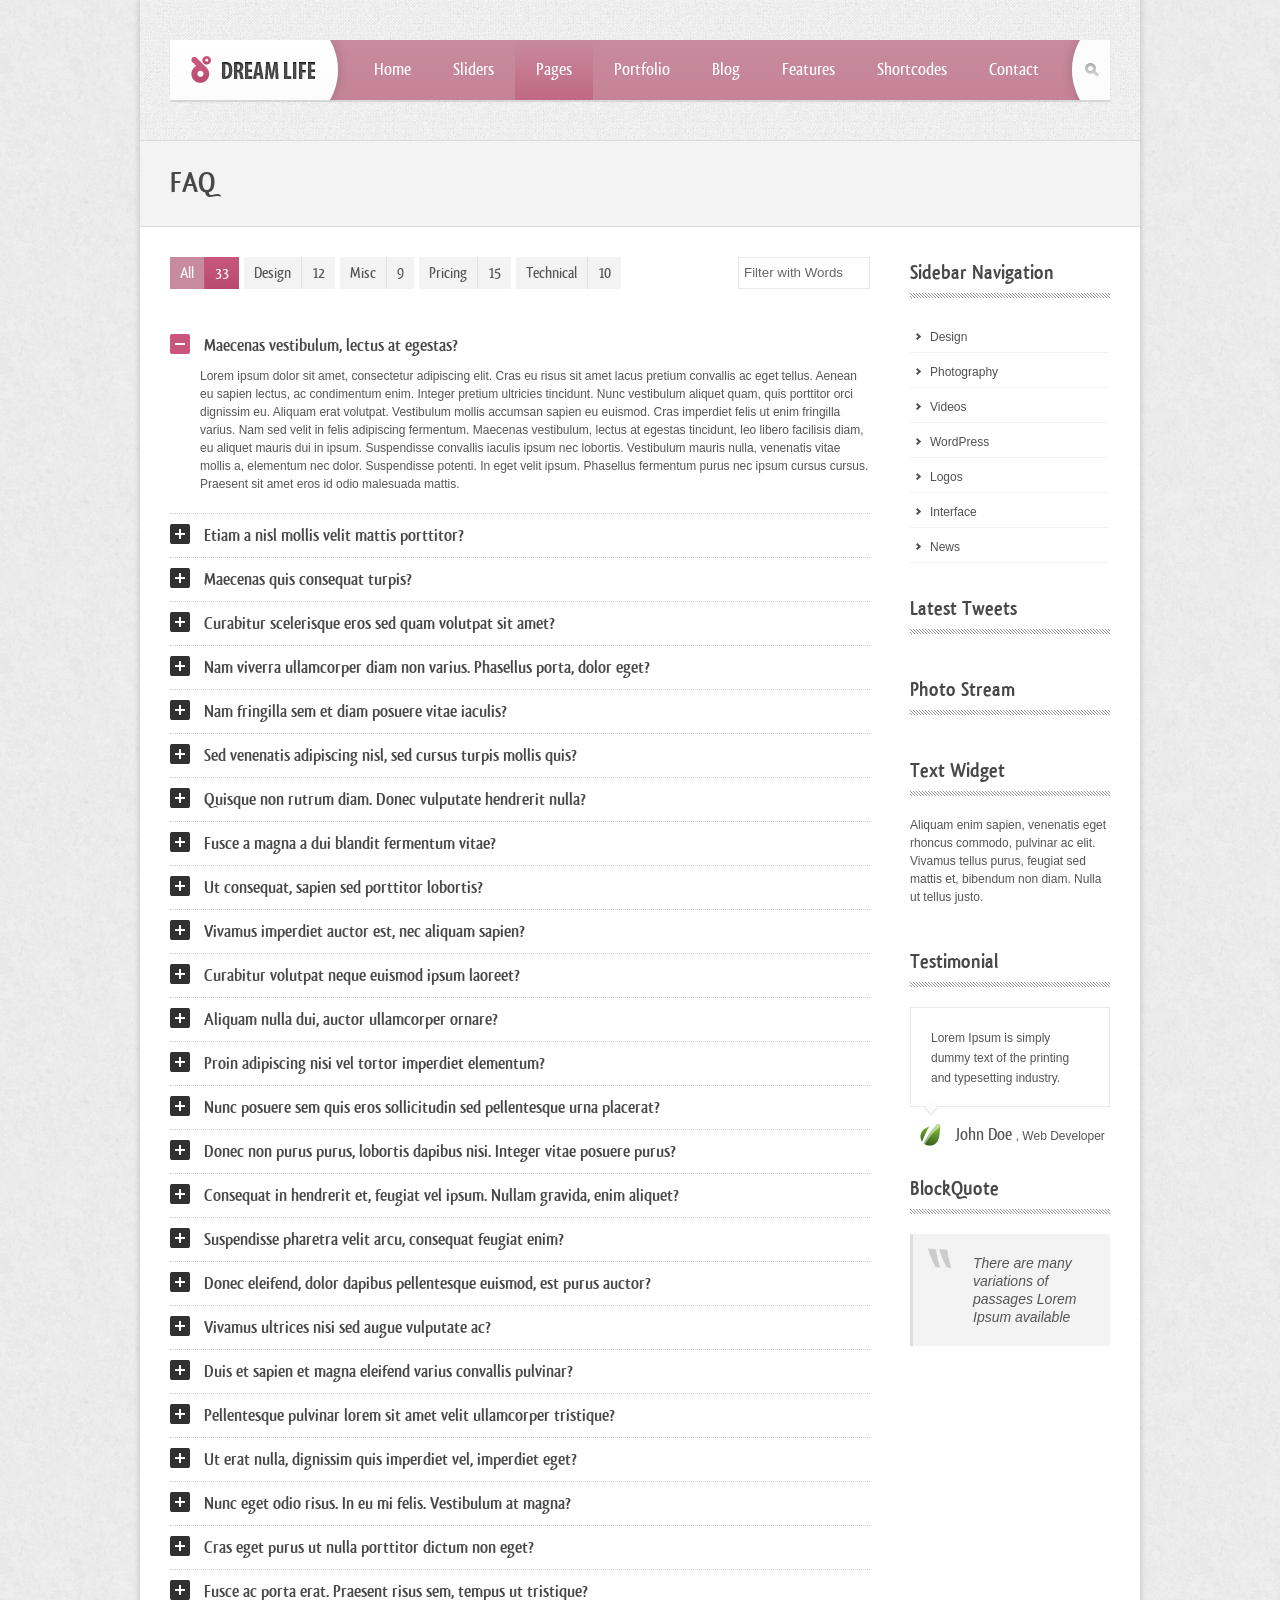
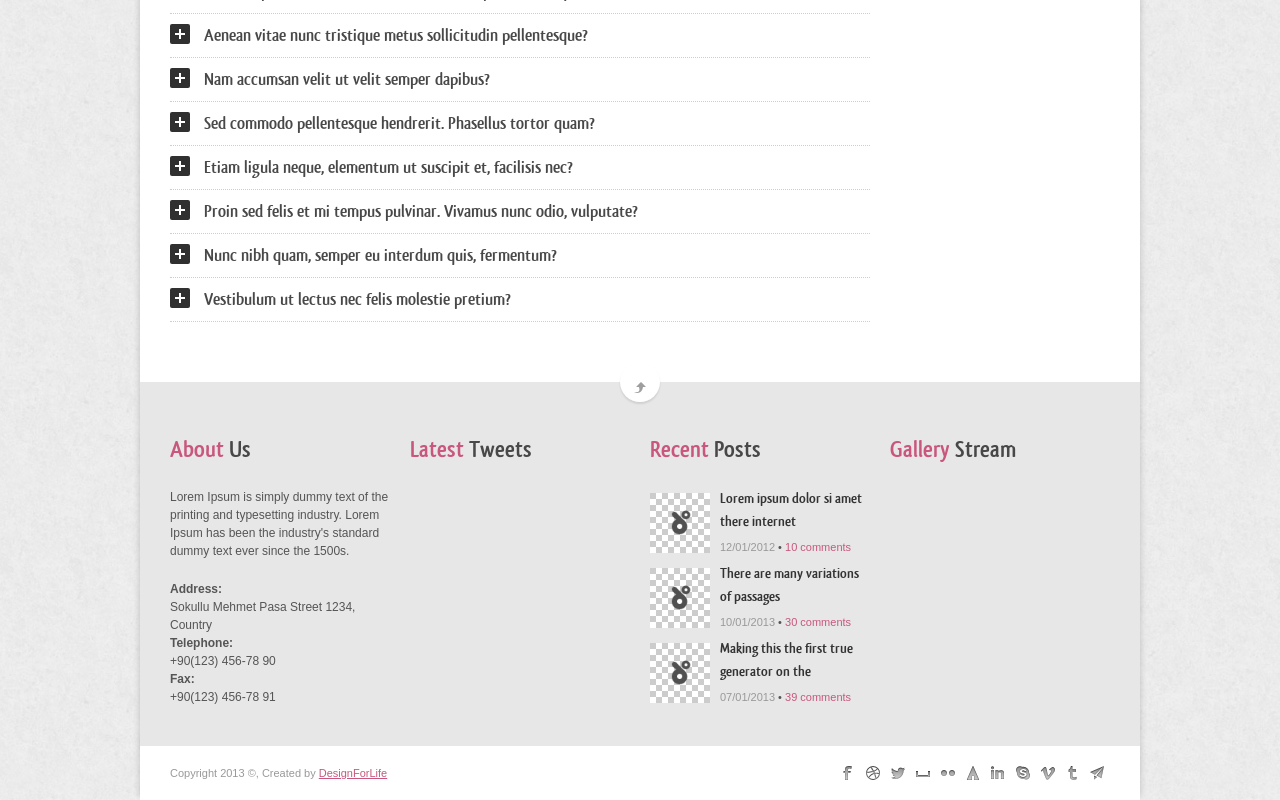
<file: faq.html>
<!DOCTYPE html>
<html lang="en">
<head>
<meta charset="utf-8" />
<meta name="viewport" content="width=device-width, initial-scale=1, minimum-scale=1, maximum-scale=1" />
<meta name="author" content="DesignForLife" />
<meta name="description" content="A Multi Purpose Responsive Template - Created by DesignForLife" />
<title>DreamLife Responsive Multi-Purpose Template</title>
<link rel="stylesheet" type="text/css" href="assets/css/style.css" />
<!--[if lte IE 8]>
	<link rel="stylesheet" type="text/css" href="assets/css/ie8.css" />
<![endif]-->
</head>
<body>
<!-- container full -->
<div class="container_full">
	<!-- header -->
	<div id="header_wrapper" class="clearfix">
	<!-- menu -->
	<div id="header">
		<!-- logo -->
		<div id="logo"><a href="index.html"><img src="assets/images/logo.png" alt="logo" /></a></div>
		<!-- logo end -->
		<!-- main menu -->
		<ul id="mainmenu">
		    <li><a href="index.html">Home</a></li>
		    <li>
		    	<a href="nivo_slider.html">Sliders</a>
		    	<ul>
		    		<li><a href="nivo_slider.html">Nivo Slider</a></li>
		    		<li><a href="camera_slider.html">Camera Slider</a></li>
		    		<li><a href="flex_slider.html">Flex Slider</a></li>
		    		<li><a href="cycle_slider.html">Cycle Slider</a></li>
		    		<li><a href="flashmo_slider.html">Flashmo Slider</a></li>
		    		<li><a href="piecemaker_slider.html">Piecemaker Slider</a></li>
		    		<li><a href="accordion_slider.html">Accordion Slider</a></li>
		    		<li><a href="video_slider.html">Vimeo Video</a></li>
		    	</ul>
		    </li>
		    <li>
		    	<a href="about_us.html" class="active">Pages</a>
		    	<ul>
		    		<li><a href="about_us.html">About Us</a></li>
		    		<li><a href="services.html">Services</a></li>
		    		<li><a href="pricing_options.html">Pricing Options</a></li>
		    		<li><a href="side_navigation.html">Side Navigation</a></li>
		    		<li><a href="contact.html">Contact Page 1</a></li>
		    		<li><a href="contact_2.html">Contact Page 2</a></li>
		    		<li><a href="faq.html">FAQ Page 1</a></li>
		    		<li><a href="faq_2.html">FAQ Page 2</a></li>
		    		<li><a href="sidebar_right.html">Sidebar Right</a></li>
		    		<li><a href="sidebar_left.html">Sidebar Left</a></li>
		    		<li><a href="full_width.html">Full Width</a></li>
		    		<li><a href="page404.html">404 Page</a></li>
		    	</ul>
		    </li>
		    <li>
		    	<a href="portfolio_four_columns.html">Portfolio</a>
		    	<ul>
		    		<li><a href="portfolio_one_column.html">1 Column</a></li>
		    		<li><a href="portfolio_two_columns.html">2 Columns</a></li>
		    		<li><a href="portfolio_three_columns.html">3 Columns</a></li>
		    		<li><a href="portfolio_four_columns.html">4 Columns</a></li>
		    		<li><a href="single_project.html">Single Project Wide</a></li>
		    		<li><a href="single_project_2.html">Single Project Half</a></li>
		    	</ul>
		    </li>
		    <li>
		    	<a href="blog_full_width.html">Blog</a>
		    	<ul>
		    		<li><a href="blog_full_width.html">Blog Full Width</a></li>
		    		<li><a href="blog_large_image.html">Blog Large Image</a></li>
		    		<li><a href="blog_medium_image.html">Blog Medium Image</a></li>
		    		<li><a href="blog_single_post.html">Blog Single Post</a></li>
		    	</ul>
		    </li>
		    <li>
		    	<a href="showcase.html">Features</a>
		    	<ul>
		    	<li>
		    		<a href="#">Colors</a>
		    		<ul>
		    			<li><a href="#" class="change_color" data-color="pink">Pink</a></li>
		    			<li><a href="#" class="change_color" data-color="green">Green</a></li>
		    			<li><a href="#" class="change_color" data-color="blue">Blue</a></li>
		    			<li><a href="#" class="change_color" data-color="orange">Orange</a></li>
		    			<li><a href="#" class="change_color" data-color="black">Black</a></li>
		    		</ul>
		    	</li>
		    	<li>
		   		<a href="#">Sub Menu</a>
		       	<ul>
		       		<li><a href="#">Third Level 1</a></li>
		       		<li><a href="#">Third Level 2</a></li>
		       		<li><a href="#">Third Level 3</a></li>
		       		<li>
		       			<a href="#">Third Level 4</a>
		       			<ul>
		       				<li><a href="#">Fourth Level 1</a></li>
		       				<li><a href="#">Fourth Level 2</a></li>
		       				<li><a href="#">Fourth Level 3</a></li>
		       				<li><a href="#">Fourth Level 4</a></li>
		       			</ul>
		       		</li>
		       	</ul>
		       </li>
		       </ul>
		    </li>
		    <li>
		    	<a href="elements.html">Shortcodes</a>
		    	<ul>
		    		<li><a href="elements.html">Elements</a></li>
		    		<li><a href="icons.html">Icons</a></li>
		    		<li><a href="pricing_options.html">Pricing Tables</a></li>
		    		<li><a href="sliders.html">Sliders</a></li>
		    		<li><a href="typography.html">Typography</a></li>
		    		<li><a href="media.html">Media</a></li>
		    	</ul>
		    </li>
		    <li><a href="contact.html">Contact</a></li>
		</ul>
		<!-- main menu end -->
		<!-- search bar -->
		<div class="search_bar">
			<form action="index.html" method="get">
				<input name="s" value="Type &amp; Search" type="text" />
				<a href="#" class="search_button">Search</a>
			</form>
		</div>
		<!-- search bar end -->
	</div>
	<!-- menu end -->
	</div>
	<!-- header end -->
	<div class="clearfix"></div>
	<!-- header text -->
	<div class="header_text">
		<div class="container_12">
			<div class="grid_12">
				<h1>FAQ</h1>
			</div>
		</div>
	</div>
	<!-- header text end -->
	<!-- container 12 -->
	<div class="container_12">
		<!-- container with sidebar -->
		<div class="content left grid_9">
			<!-- filter options -->
			<div class="filter_options faq_options">
				<ul>
					<li data-cat="all" class="active"><span class="heading">All</span><span class="number">33</span></li>
					<li data-cat="design"><span class="heading">Design</span><span class="number">12</span></li>
					<li data-cat="misc"><span class="heading">Misc</span><span class="number">9</span></li>
					<li data-cat="pricing"><span class="heading">Pricing</span><span class="number">15</span></li>
					<li data-cat="tech"><span class="heading">Technical</span><span class="number">10</span></li>
				</ul>
				<input name="filter_key" type="text" class="input-text" value="Filter with Words" />
			</div>
			<!-- filter options end -->
			<div class="clearfix"></div>
			<!-- faq -->
			<div class="faq">
				<!-- a toggle item -->
				<div data-cats="pricing">
    				<h5>Maecenas vestibulum, lectus at egestas?</h5>
    				<div>
    				    <p>Lorem ipsum dolor sit amet, consectetur adipiscing elit. Cras eu risus sit amet lacus pretium convallis ac eget tellus. Aenean eu sapien lectus, ac condimentum enim. Integer pretium ultricies tincidunt. Nunc vestibulum aliquet quam, quis porttitor orci dignissim eu. Aliquam erat volutpat. Vestibulum mollis accumsan sapien eu euismod. Cras imperdiet felis ut enim fringilla varius. Nam sed velit in felis adipiscing fermentum. Maecenas vestibulum, lectus at egestas tincidunt, leo libero facilisis diam, eu aliquet mauris dui in ipsum. Suspendisse convallis iaculis ipsum nec lobortis. Vestibulum mauris nulla, venenatis vitae mollis a, elementum nec dolor. Suspendisse potenti. In eget velit ipsum. Phasellus fermentum purus nec ipsum cursus cursus. Praesent sit amet eros id odio malesuada mattis.</p>
    				</div>
    			</div>
    			<!-- a toggle item end -->
    			<!-- a toggle item -->
				<div data-cats="design">
    				<h5>Etiam a nisl mollis velit mattis porttitor?</h5>
    				<div>
    				    <p>Lorem ipsum dolor sit amet, consectetur adipiscing elit. Praesent vulputate dui ac massa feugiat sit amet faucibus erat eleifend. Fusce luctus aliquam eros sed hendrerit. Integer varius euismod arcu non congue. Mauris vel eros felis, quis dapibus augue. Duis sed ligula orci. Curabitur sed varius lacus. Vestibulum ante ipsum primis in faucibus orci luctus et ultrices posuere cubilia Curae; Etiam a nisl mollis velit mattis porttitor. Morbi gravida sollicitudin ligula, quis dapibus enim dapibus non. Class aptent taciti sociosqu ad litora torquent per conubia nostra, per inceptos himenaeos. Sed sed felis lorem, et eleifend velit. Duis tristique dolor vitae sem interdum quis lacinia ligula suscipit. Pellentesque consequat sollicitudin gravida.</p>
    				</div>
    			</div>
    			<!-- a toggle item end -->
    			<!-- a toggle item -->
				<div data-cats="pricing tech">
    				<h5>Maecenas quis consequat turpis?</h5>
    				<div>
    				    <p>Proin pellentesque fringilla odio, et hendrerit ante ornare a. Suspendisse iaculis euismod purus, at dictum est aliquet quis. Etiam tristique velit a massa suscipit consequat. Curabitur ornare mollis purus sit amet posuere. Etiam sit amet augue nisl. Quisque dignissim tortor ut ante iaculis sed consequat orci commodo. Aenean in urna justo. Nullam quis nisi felis, eu ullamcorper est. Maecenas quis consequat turpis. Nunc aliquam bibendum est, quis dictum nisl mattis sit amet. Nullam est felis, tincidunt non ultricies a, adipiscing ultricies velit. Sed ipsum velit, venenatis sed aliquet id, luctus in quam. Etiam id fringilla urna. Nunc venenatis velit non odio varius et fermentum felis condimentum. Vivamus lacus mi, dignissim id pulvinar lacinia, vestibulum congue est.</p>
    				</div>
    			</div>
    			<!-- a toggle item end -->
    			<!-- a toggle item -->
				<div data-cats="tech">
    				<h5>Curabitur scelerisque eros sed quam volutpat sit amet?</h5>
    				<div>
    				    <p>Aliquam erat volutpat. Maecenas fringilla, turpis in pretium lacinia, leo ipsum interdum felis, nec lacinia felis justo et sem. Praesent sed lacus felis. Nulla eget diam sed diam interdum iaculis. Integer nisl purus, sollicitudin non dignissim nec, aliquet quis sapien. Curabitur scelerisque eros sed quam volutpat sit amet placerat neque malesuada. Nulla nec dui tortor. Sed faucibus dignissim mollis.</p>
    				</div>
    			</div>
    			<!-- a toggle item end -->
    			<!-- a toggle item -->
				<div data-cats="pricing">
    				<h5>Nam viverra ullamcorper diam non varius. Phasellus porta, dolor eget?</h5>
    				<div>
    				    <p>Vestibulum vel neque velit. Praesent et nunc nulla, quis fringilla mi. Praesent sed turpis ipsum. Quisque euismod interdum quam ultrices accumsan. Vivamus feugiat facilisis porttitor. Etiam sed nisi tortor. Nam viverra ullamcorper diam non varius. Phasellus porta, dolor eget tristique vulputate, diam erat blandit neque, a luctus nulla velit vitae sem.</p>
    				</div>
    			</div>
    			<!-- a toggle item end -->
    			<!-- a toggle item -->
				<div data-cats="design">
    				<h5>Nam fringilla sem et diam posuere vitae iaculis?</h5>
    				<div>
    				    <p>Morbi augue risus, mollis a cursus ut, elementum ut dui. Praesent eu libero in ipsum egestas aliquet eget nec nunc. Sed eget lectus lacus. Suspendisse libero augue, accumsan vel venenatis mollis, egestas sed leo. Ut risus lorem, gravida sit amet porta et, hendrerit fringilla orci. Fusce pharetra gravida quam nec ullamcorper. Praesent at nulla eget massa mattis consectetur sed vitae erat. Nam fringilla sem et diam posuere vitae iaculis libero viverra. Aenean tristique nibh a est euismod dictum. Etiam vel urna ut mi convallis fermentum sed id dolor. Curabitur nec sapien vel metus commodo consectetur.</p>
    				</div>
    			</div>
    			<!-- a toggle item end -->
    			<!-- a toggle item -->
				<div data-cats="misc">
    				<h5>Sed venenatis adipiscing nisl, sed cursus turpis mollis quis?</h5>
    				<div>
    				    <p>Morbi augue mauris, auctor mattis eleifend ut, suscipit ut dui. In hac habitasse platea dictumst. Duis euismod interdum condimentum. Aliquam scelerisque, lorem nec dapibus rhoncus, nisl nisi pellentesque eros, accumsan dictum mauris mauris non massa. Sed venenatis adipiscing nisl, sed cursus turpis mollis quis. Donec tincidunt, diam non tincidunt tincidunt, nibh tortor lacinia ligula, vel tincidunt tortor augue et neque. Nunc nec elit dolor. Nullam rhoncus, odio eget fermentum facilisis, elit orci pellentesque dui, vitae accumsan felis quam ut lectus. Nunc sed sem in enim facilisis tristique. Phasellus nec leo at libero iaculis placerat. Pellentesque elementum, justo viverra vestibulum suscipit, lorem dui placerat mauris, nec condimentum eros lorem sed massa. Nulla nibh justo, dignissim sit amet pharetra id, condimentum a nunc. Ut vel nisl enim.</p>
    				</div>
    			</div>
    			<!-- a toggle item end -->
    			<!-- a toggle item -->
				<div data-cats="pricing tech">
    				<h5>Quisque non rutrum diam. Donec vulputate hendrerit nulla?</h5>
    				<div>
    				    <p>Maecenas orci quam, viverra vel fermentum vitae, volutpat consequat lectus. Praesent pharetra viverra eros id aliquam. Nunc lectus nisl, vehicula non varius vitae, sodales in metus. Cras at nunc eu magna hendrerit iaculis. Curabitur sed elit nibh. Pellentesque condimentum fringilla sapien at ultrices. Vestibulum ac turpis non arcu pulvinar imperdiet. Quisque non rutrum diam. Donec vulputate hendrerit nulla id posuere. Aliquam quis orci non urna vestibulum mollis in a erat.</p>
    				</div>
    			</div>
    			<!-- a toggle item end -->
    			<!-- a toggle item -->
				<div data-cats="misc">
    				<h5>Fusce a magna a dui blandit fermentum vitae?</h5>
    				<div>
    				    <p>Praesent quis aliquet erat. Pellentesque sit amet quam convallis ipsum commodo interdum sit amet non diam. Maecenas sed iaculis eros. Donec diam est, ornare sed eleifend quis, porta sed tortor. Praesent tempus tempor elit, ut dictum metus pulvinar vel. Etiam vestibulum pretium sem ac posuere. Maecenas eu leo non lectus gravida convallis id aliquet arcu. Fusce a magna a dui blandit fermentum vitae non velit. Ut non libero eros, in hendrerit tortor. Cras feugiat magna sed risus sodales vulputate. Sed pulvinar nisl quis urna tincidunt ut varius enim volutpat. Class aptent taciti sociosqu ad litora torquent per conubia nostra, per inceptos himenaeos. Sed consectetur sodales auctor. Nunc augue lectus, pretium non luctus in, cursus ut dui. Ut tellus lectus, congue nec varius ac, bibendum sit amet metus. Donec mollis magna sed ipsum volutpat et cursus odio facilisis.</p>
    				</div>
    			</div>
    			<!-- a toggle item end -->
    			<!-- a toggle item -->
				<div data-cats="pricing">
    				<h5>Ut consequat, sapien sed porttitor lobortis?</h5>
    				<div>
    				    <p>Sed nec ipsum id eros auctor tempor. Nullam sodales, ante a molestie dignissim, elit sapien vehicula est, a tincidunt lectus nulla sed sem. Duis sit amet turpis odio. Lorem ipsum dolor sit amet, consectetur adipiscing elit. Ut consequat, sapien sed porttitor lobortis, felis lectus iaculis urna, id tristique felis erat sed diam. Aenean dictum, lacus et dictum scelerisque, velit enim rutrum dolor, a fringilla sapien urna in leo. Praesent eget leo ante. Curabitur a eros non tellus ultricies facilisis. Sed augue quam, pharetra eget tincidunt at, lobortis ut arcu. Vivamus laoreet, lacus posuere placerat sagittis, ligula enim imperdiet lectus, ut pellentesque purus enim id elit. Cras convallis congue risus et vehicula.</p>
    				</div>
    			</div>
    			<!-- a toggle item end -->
    			<!-- a toggle item -->
				<div data-cats="design tech">
    				<h5>Vivamus imperdiet auctor est, nec aliquam sapien?</h5>
    				<div>
    				    <p>Ut lectus arcu, rutrum tincidunt ultricies rutrum, cursus vel massa. Phasellus est quam, malesuada sit amet elementum ut, vestibulum a purus. Nulla facilisi. In fringilla massa eget nunc feugiat placerat dictum purus semper. Duis quis odio felis, ac pretium risus. Donec a tortor arcu, vitae pretium augue. Lorem ipsum dolor sit amet, consectetur adipiscing elit. Vivamus imperdiet auctor est, nec aliquam sapien semper vel. In blandit porttitor dolor, ut blandit purus porta eget. Class aptent taciti sociosqu ad litora torquent per conubia nostra, per inceptos himenaeos. Suspendisse adipiscing, ipsum vel commodo posuere, libero risus pretium diam, at tempor elit nulla vitae tellus. In in ipsum nisl, eget dapibus purus. Maecenas venenatis dui ac mi lobortis id molestie nunc facilisis. Integer eget ultricies tortor. Donec felis eros, dignissim at iaculis eget, varius et quam.</p>
    				</div>
    			</div>
    			<!-- a toggle item end -->
    			<!-- a toggle item -->
				<div data-cats="design">
    				<h5>Curabitur volutpat neque euismod ipsum laoreet?</h5>
    				<div>
    				    <p>Pellentesque non tempor turpis. Morbi in justo dolor. Curabitur volutpat neque euismod ipsum laoreet quis consequat leo sodales. Donec eleifend viverra viverra. Integer dapibus, quam eu suscipit congue, nisl purus porta felis, in lobortis nulla nibh sit amet purus. Aenean a lacus vel nisi fermentum rhoncus. Donec id est mi. Donec vitae blandit ligula. Ut posuere semper tellus et luctus. Aliquam erat volutpat. Nam at massa leo. Sed diam ante, vehicula fringilla vestibulum ac, tincidunt vitae purus.</p>
    				</div>
    			</div>
    			<!-- a toggle item end -->
    			<!-- a toggle item -->
				<div data-cats="misc">
    				<h5>Aliquam nulla dui, auctor ullamcorper ornare?</h5>
    				<div>
    				    <p>Suspendisse potenti. In facilisis sodales ipsum, dapibus lacinia enim volutpat quis. Phasellus orci massa, bibendum tincidunt dictum nec, bibendum ut augue. Sed euismod lectus sed nisi feugiat vel aliquet velit fringilla. Nulla nulla ipsum, commodo et bibendum a, mollis at nunc. Nunc eget massa lacus, in dictum felis. Nulla non nunc quis lorem venenatis facilisis ac nec turpis. Aliquam nulla dui, auctor ullamcorper ornare eget, adipiscing et risus. Pellentesque adipiscing congue dolor, cursus sollicitudin tellus porttitor nec. Cras congue risus ac lectus consectetur aliquam. Quisque suscipit, ante mattis tempus lobortis, odio felis iaculis urna, eu consectetur sapien mi ac purus. Integer purus eros, pharetra pretium gravida vestibulum, cursus sit amet nisi. Pellentesque tempus urna et justo ultricies sit amet mollis risus facilisis. Integer tincidunt massa vel turpis mattis placerat. Sed id ligula arcu, sit amet hendrerit mi.</p>
    				</div>
    			</div>
    			<!-- a toggle item end -->
    			<!-- a toggle item -->
				<div data-cats="misc">
    				<h5>Proin adipiscing nisi vel tortor imperdiet elementum?</h5>
    				<div>
    				    <p>Nullam nec diam at nulla laoreet vulputate sed tincidunt risus. Mauris auctor vestibulum sapien, at blandit est volutpat ac. Aliquam eros diam, gravida vel ultrices in, scelerisque quis neque. Nam id tempor purus. Sed congue adipiscing sodales. Ut vitae quam tortor. Maecenas consectetur pretium dignissim. Phasellus molestie magna non sapien sagittis eu laoreet velit semper. Proin adipiscing nisi vel tortor imperdiet elementum. Nunc consequat sapien at augue iaculis ut interdum mauris volutpat. Vivamus nisi leo, iaculis volutpat lacinia ac, vestibulum non nibh. Cum sociis natoque penatibus et magnis dis parturient montes, nascetur ridiculus mus. Aenean tincidunt quam ut nunc scelerisque fermentum. Proin viverra elit viverra felis gravida dignissim.</p>
    				</div>
    			</div>
    			<!-- a toggle item end -->
    			<!-- a toggle item -->
				<div data-cats="design">
    				<h5>Nunc posuere sem quis eros sollicitudin sed pellentesque urna placerat?</h5>
    				<div>
    				    <p>Nunc sagittis metus consequat lacus condimentum ut lobortis lorem tempor. Suspendisse vitae augue sed felis suscipit imperdiet. Fusce malesuada elit quis erat egestas ac venenatis orci euismod. Nunc posuere sem quis eros sollicitudin sed pellentesque urna placerat. Mauris malesuada molestie gravida. In hac habitasse platea dictumst. Donec faucibus mollis mollis. Donec imperdiet neque est, quis accumsan diam. Integer eros quam, pharetra eget rutrum fermentum, lobortis sit amet odio.</p>
    				</div>
    			</div>
    			<!-- a toggle item end -->
    			<!-- a toggle item -->
				<div data-cats="misc">
    				<h5>Donec non purus purus, lobortis dapibus nisi. Integer vitae posuere purus?</h5>
    				<div>
    				    <p>Maecenas non urna nec libero congue semper a sed dui. Etiam eu augue nulla, eget imperdiet lacus. In viverra venenatis hendrerit. Phasellus lacus velit, laoreet quis vestibulum et, vulputate nec lorem. In eu ipsum ut leo ornare mattis ac sed felis. Vivamus velit augue, ultricies non malesuada sit amet, sollicitudin vitae velit. In hac habitasse platea dictumst. Donec non purus purus, lobortis dapibus nisi. Integer vitae posuere purus. Sed dapibus, dolor sit amet vestibulum interdum, ante est pulvinar tortor, a gravida urna dolor quis leo. Cum sociis natoque penatibus et magnis dis parturient montes, nascetur ridiculus mus. Donec venenatis mi ut diam porta a pellentesque leo egestas. Curabitur nec sollicitudin dui. Nunc sodales lacinia metus sit amet posuere. Sed sit amet mauris erat, ac facilisis lectus. Proin egestas porta placerat.</p>
    				</div>
    			</div>
    			<!-- a toggle item end -->
    			<!-- a toggle item -->
				<div data-cats="design tech">
    				<h5>Consequat in hendrerit et, feugiat vel ipsum. Nullam gravida, enim aliquet?</h5>
    				<div>
    				    <p>Nunc lobortis, elit vel rutrum auctor, arcu dolor adipiscing nulla, ac rhoncus sapien arcu a justo. Nam consequat, risus vel elementum tempor, felis ipsum viverra mauris, ac tempor magna enim ut urna. Donec nec libero in nibh aliquam scelerisque. Vestibulum ante ipsum primis in faucibus orci luctus et ultrices posuere cubilia Curae; Nunc massa dolor, consequat in hendrerit et, feugiat vel ipsum. Nullam gravida, enim aliquet fringilla facilisis, sem nisi varius orci, ac egestas libero ipsum et ligula. Ut feugiat nisl non justo porta gravida. Mauris sem nulla, posuere a interdum sed, fermentum sed felis. Mauris vestibulum porta sem ut vestibulum. Aenean semper dolor ligula. Lorem ipsum dolor sit amet, consectetur adipiscing elit. Donec elementum nunc at arcu rutrum quis lobortis est aliquet.</p>
    				</div>
    			</div>
    			<!-- a toggle item end -->
    			<!-- a toggle item -->
				<div data-cats="pricing">
    				<h5>Suspendisse pharetra velit arcu, consequat feugiat enim?</h5>
    				<div>
    				    <p>Vivamus interdum neque non ligula scelerisque non rutrum quam cursus. Praesent mattis est at est eleifend molestie. Nulla facilisi. Maecenas posuere facilisis lacus, non ultricies lorem mattis vitae. Suspendisse pharetra velit arcu, consequat feugiat enim. Pellentesque habitant morbi tristique senectus et netus et malesuada fames ac turpis egestas. Aliquam elit odio, lobortis id porttitor ut, tempor ut elit. Mauris dui enim, ultrices id luctus eget, placerat posuere ante.</p>
    				</div>
    			</div>
    			<!-- a toggle item end -->
    			<!-- a toggle item -->
				<div data-cats="pricing">
    				<h5>Donec eleifend, dolor dapibus pellentesque euismod, est purus auctor?</h5>
    				<div>
    				    <p>Vestibulum ante ipsum primis in faucibus orci luctus et ultrices posuere cubilia Curae; Praesent augue dolor, adipiscing in interdum ut, sodales at eros. Aenean arcu urna, rhoncus at eleifend vitae, faucibus eu nibh. Donec eleifend, dolor dapibus pellentesque euismod, est purus auctor velit, et mattis lacus dui tincidunt urna. Nulla tincidunt magna id enim viverra aliquam. Donec lacinia imperdiet tortor, a aliquet risus elementum et. Maecenas tellus est, bibendum sed consectetur eget, vehicula in nisl. Sed sed eros eget diam dictum aliquet et sed nibh. Sed rutrum augue non nisl viverra quis fringilla velit sodales. Maecenas fringilla pharetra est, eget viverra dui dapibus eget. Nulla hendrerit quam eu metus semper porttitor sed quis nisl. Donec consequat egestas mi sed euismod. Quisque pretium dictum felis id luctus. Curabitur accumsan, enim sit amet pharetra fermentum, velit sapien bibendum ipsum, a euismod sapien ipsum id nisi.</p>
    				</div>
    			</div>
    			<!-- a toggle item end -->
    			<!-- a toggle item -->
				<div data-cats="misc tech">
    				<h5>Vivamus ultrices nisi sed augue vulputate ac?</h5>
    				<div>
    				    <p>Vestibulum tristique lorem in arcu auctor porttitor. Quisque ornare blandit quam vitae lacinia. Vivamus fringilla nunc tortor, a sodales massa. Vestibulum a felis diam, in placerat orci. Etiam dolor libero, venenatis vitae aliquet vel, pulvinar sed est. Donec suscipit porta felis eu tincidunt. Praesent vel ipsum orci. Sed mi nisl, interdum sit amet eleifend sed, blandit egestas augue. Vivamus ultrices nisi sed augue vulputate ac tempus arcu semper. Mauris sed purus tristique nisl placerat bibendum.</p>
    				</div>
    			</div>
    			<!-- a toggle item end -->
    			<!-- a toggle item -->
				<div data-cats="design tech">
    				<h5>Duis et sapien et magna eleifend varius convallis pulvinar?</h5>
    				<div>
    				    <p>Nam facilisis nunc non ipsum euismod non faucibus est venenatis. Class aptent taciti sociosqu ad litora torquent per conubia nostra, per inceptos himenaeos. Duis et sapien et magna eleifend varius convallis pulvinar tortor. Donec egestas, mi sit amet posuere fermentum, leo lectus vulputate nulla, sed blandit enim turpis ac diam. Cras non enim quis ante blandit posuere. Vivamus luctus aliquam convallis. Vestibulum in elit risus. Mauris risus lacus, egestas sit amet posuere nec, accumsan at erat.</p>
    				</div>
    			</div>
    			<!-- a toggle item end -->
    			<!-- a toggle item -->
				<div data-cats="design pricing">
    				<h5>Pellentesque pulvinar lorem sit amet velit ullamcorper tristique?</h5>
    				<div>
    				    <p>In diam ligula, sodales vel consequat vel, iaculis eget mi. Proin consectetur euismod tellus, in accumsan metus imperdiet non. In a tellus lorem. Integer eu purus urna. Vestibulum ut lorem erat. Pellentesque pulvinar lorem sit amet velit ullamcorper tristique. Curabitur at tellus sed orci volutpat pellentesque. Vestibulum feugiat est sit amet est consequat ornare posuere velit ullamcorper. Praesent erat purus, vestibulum ac pharetra quis, egestas id libero. Nunc cursus aliquam nulla, quis accumsan ipsum posuere eget. Vivamus euismod rutrum orci vel facilisis.</p>
    				</div>
    			</div>
    			<!-- a toggle item end -->
    			<!-- a toggle item -->
				<div data-cats="design">
    				<h5>Ut erat nulla, dignissim quis imperdiet vel, imperdiet eget?</h5>
    				<div>
    				    <p>Morbi tempus bibendum justo, at vestibulum massa interdum ullamcorper. Nam consectetur elementum feugiat. Sed dictum, enim sed varius venenatis, diam nisl porttitor massa, et adipiscing ligula quam a dolor. Ut erat nulla, dignissim quis imperdiet vel, imperdiet eget lectus. Nullam massa nisi, malesuada nec placerat et, condimentum a erat. Maecenas adipiscing lorem at urna vestibulum congue. Sed ac urna erat, sit amet interdum tellus. Pellentesque lectus risus, elementum quis porta eget, dapibus et ipsum. Duis tincidunt dui tristique neque vulputate semper.</p>
    				</div>
    			</div>
    			<!-- a toggle item end -->
    			<!-- a toggle item -->
				<div data-cats="pricing">
    				<h5>Nunc eget odio risus. In eu mi felis. Vestibulum at magna?</h5>
    				<div>
    				    <p>Aliquam et ipsum in neque egestas interdum. Integer euismod condimentum ligula, vitae ultrices ipsum scelerisque sit amet. Pellentesque eu purus sem. Sed sed metus eu turpis posuere fringilla. Nunc eget odio risus. In eu mi felis. Vestibulum at magna vel nunc faucibus luctus pulvinar sed nisl. Sed in diam eu turpis congue fermentum non at nisi. Aliquam erat volutpat. Mauris placerat, metus rhoncus blandit eleifend, lectus magna molestie libero, non pretium dolor magna at massa. Nam a felis non mauris molestie suscipit.</p>
    				</div>
    			</div>
    			<!-- a toggle item end -->
    			<!-- a toggle item -->
				<div data-cats="pricing tech">
    				<h5>Cras eget purus ut nulla porttitor dictum non eget?</h5>
    				<div>
    				    <p>Praesent lobortis faucibus felis quis aliquet. Ut non nisi sit amet odio laoreet viverra pellentesque id sapien. Ut egestas facilisis ipsum id mollis. Sed id elit id lacus rutrum sollicitudin. Cras eget purus ut nulla porttitor dictum non eget tortor. Proin viverra, dui sed suscipit vestibulum, enim magna laoreet diam, posuere placerat odio massa ut enim. Maecenas at neque nec ligula tincidunt pharetra nec ut libero. Donec ullamcorper velit non velit aliquam at interdum orci semper. Integer eget arcu ut velit interdum tempus id sed est. Sed ac venenatis eros. Quisque consectetur quam at tellus suscipit faucibus. Aenean rhoncus porta tincidunt. Sed tincidunt laoreet adipiscing. Morbi ipsum urna, adipiscing in fermentum eget, imperdiet dignissim orci.</p>
    				</div>
    			</div>
    			<!-- a toggle item end -->
    			<!-- a toggle item -->
				<div data-cats="misc pricing">
    				<h5>Fusce ac porta erat. Praesent risus sem, tempus ut tristique?</h5>
    				<div>
    				    <p>Vestibulum eu felis ac dui mattis commodo eget id lacus. Aliquam erat volutpat. Aliquam cursus nisl eu enim venenatis ac hendrerit sem porttitor. Maecenas lorem lorem, tincidunt congue tempor quis, rutrum ut nulla. Vivamus imperdiet ullamcorper tristique. Phasellus consequat urna massa. Donec dapibus iaculis magna, at aliquet eros ultricies in. Fusce ac porta erat. Praesent risus sem, tempus ut tristique nec, tincidunt at lectus. Fusce ut urna quis diam suscipit faucibus vel ac quam. Aenean elit orci, tincidunt non tempor non, placerat in massa. Nullam gravida mollis fermentum. Nullam blandit, ante et porttitor aliquet, lacus eros congue sapien, non lacinia arcu orci porttitor augue. Cras nibh enim, sodales vitae vehicula a, pretium quis libero. Nam ultricies, dolor id tincidunt sagittis, erat tortor malesuada neque, tincidunt interdum felis arcu id enim.</p>
    				</div>
    			</div>
    			<!-- a toggle item end -->
    			<!-- a toggle item -->
				<div data-cats="design">
    				<h5>Aenean vitae nunc tristique metus sollicitudin pellentesque?</h5>
    				<div>
    				    <p>Aliquam vitae nisi eget urna elementum tristique. In massa leo, euismod id condimentum vel, lobortis quis sem. Praesent dolor felis, blandit porta iaculis in, commodo ut diam. Aenean vitae nunc tristique metus sollicitudin pellentesque eget a purus. Donec pharetra diam sit amet eros euismod gravida. Vivamus pellentesque massa vitae mauris placerat mollis. Fusce porta orci sed elit dapibus ac tincidunt nisl luctus. Sed ut lectus sem.</p>
    				</div>
    			</div>
    			<!-- a toggle item end -->
    			<!-- a toggle item -->
				<div data-cats="misc pricing">
    				<h5>Nam accumsan velit ut velit semper dapibus?</h5>
    				<div>
    				    <p>Quisque egestas dignissim ornare. Sed venenatis, mi id accumsan pharetra, nisl mauris fermentum est, sed varius sapien metus non elit. Donec ut porttitor lorem. Morbi facilisis, magna ut cursus malesuada, urna augue ullamcorper dolor, eu convallis lacus mauris eu arcu. Cras fermentum dolor eget risus semper tincidunt. Ut cursus orci at sem consequat non sagittis dui scelerisque. Nam accumsan velit ut velit semper dapibus. Fusce sit amet eros ut odio tincidunt suscipit sit amet ut sem. Nulla ante augue, viverra et consectetur sit amet, dapibus at lacus. Etiam tincidunt pellentesque pretium. Proin lorem felis, adipiscing non bibendum eu, lacinia ut justo. Donec nisl enim, gravida id suscipit at, vehicula vel nisl. Nam tellus lectus, tincidunt eget pellentesque sed, ornare sed diam. Pellentesque sollicitudin erat a est sagittis sagittis. Etiam aliquam, nisl et convallis adipiscing, ipsum ante sagittis justo, et tempor nulla risus nec velit. Morbi metus massa, elementum id dictum eu, luctus in lacus.</p>
    				</div>
    			</div>
    			<!-- a toggle item end -->
    			<!-- a toggle item -->
				<div data-cats="design tech">
    				<h5>Sed commodo pellentesque hendrerit. Phasellus tortor quam?</h5>
    				<div>
    				    <p>Phasellus nisi leo, porttitor eu posuere eget, laoreet sit amet mauris. In quis metus lorem, et hendrerit dolor. Sed commodo pellentesque hendrerit. Phasellus tortor quam, sodales at sollicitudin quis, eleifend et enim. Curabitur nulla mi, euismod ac luctus nec, pellentesque in risus. Pellentesque condimentum venenatis felis, et commodo magna malesuada eget. Curabitur ac risus nunc. Vestibulum in metus sapien, fringilla pellentesque odio. Fusce tempus aliquet ligula, id tincidunt odio egestas eu. Vestibulum dictum metus a nisi facilisis dictum. Sed in aliquam turpis. Praesent posuere ante sagittis dui iaculis mollis semper elit aliquet. Sed imperdiet sem fringilla neque dignissim auctor. Curabitur mi tellus, ornare in convallis eget, iaculis ut felis. Cras nec dui non elit tempus vestibulum ac et sapien.</p>
    				</div>
    			</div>
    			<!-- a toggle item end -->
    			<!-- a toggle item -->
				<div data-cats="pricing">
    				<h5>Etiam ligula neque, elementum ut suscipit et, facilisis nec?</h5>
    				<div>
    				    <p>Quisque sit amet purus nec turpis hendrerit ultrices sit amet tristique urna. Quisque nulla orci, tempor a dapibus bibendum, blandit nec odio. Mauris sodales neque sed tellus tempor eu tincidunt elit venenatis. Etiam ligula neque, elementum ut suscipit et, facilisis nec tellus. Nam nec ligula in neque varius eleifend. Mauris suscipit malesuada posuere. Vivamus hendrerit aliquet hendrerit. Duis lobortis tempus lacinia. Nulla facilisi. Nulla nec lorem arcu.</p>
    				</div>
    			</div>
    			<!-- a toggle item end -->
    			<!-- a toggle item -->
				<div data-cats="tech">
    				<h5>Proin sed felis et mi tempus pulvinar. Vivamus nunc odio, vulputate?</h5>
    				<div>
    				    <p>Fusce fringilla enim et ante placerat eget pulvinar lectus feugiat. Cras nec nulla ante, non lacinia leo. Morbi ac nunc id nisl semper ornare. Mauris nulla magna, lacinia vitae gravida vitae, faucibus id felis. Proin sed felis et mi tempus pulvinar. Vivamus nunc odio, vulputate vitae porttitor vel, fringilla vitae arcu. Nam tincidunt nibh viverra eros venenatis et interdum augue porta. Praesent non dui non dui imperdiet tincidunt ut eu justo. Sed tincidunt lacus eu ante ullamcorper id ullamcorper enim vestibulum. Sed eu ante lectus, eu mattis enim. Donec quis vestibulum eros. Sed quis tellus dui, ac viverra dolor.</p>
    				</div>
    			</div>
    			<!-- a toggle item end -->
    			<!-- a toggle item -->
				<div data-cats="misc pricing">
    				<h5>Nunc nibh quam, semper eu interdum quis, fermentum?</h5>
    				<div>
    				    <p>Aliquam nec augue quis est feugiat tempus. Nulla facilisi. Praesent malesuada eleifend mattis. Donec sollicitudin auctor tellus, commodo molestie est blandit sed. Etiam euismod dapibus massa, non condimentum mauris consequat non. Nunc nibh quam, semper eu interdum quis, fermentum sit amet lacus. Morbi pretium porttitor turpis, vitae fermentum leo facilisis rutrum. Ut consectetur nulla erat. Aliquam ut velit nibh. Vestibulum ut lobortis lorem. Nulla hendrerit, dui vitae laoreet varius, lorem eros egestas elit, a pellentesque dolor ante id justo. Fusce a felis lacus, sit amet molestie lorem. Nulla a lectus at orci fermentum vulputate. Integer facilisis tempor tortor et feugiat.</p>
    				</div>
    			</div>
    			<!-- a toggle item end -->
    			<!-- a toggle item -->
				<div data-cats="design pricing">
    				<h5>Vestibulum ut lectus nec felis molestie pretium?</h5>
    				<div>
    				    <p>Vestibulum dapibus mollis justo nec tincidunt. Donec scelerisque condimentum purus quis mattis. In lorem arcu, lobortis eget placerat at, vestibulum ac urna. Integer nisi justo, dapibus ac auctor vitae, tincidunt eu dui. Vestibulum ut lectus nec felis molestie pretium. Curabitur et iaculis sapien. Quisque eu posuere orci.</p>
    				</div>
    			</div>
    			<!-- a toggle item end -->
			</div>
				<!-- faq end -->
		</div>
		<!-- container with sidebar end -->
		<!-- sidebar right -->
		<div class="sidebar right grid_3">
			<div class="widget">
				<div class="divider_page"><h4>Sidebar Navigation</h4></div>
				<ul class="sidebar_cat">
					<li><a href="#">Design</a></li>
					<li><a href="#">Photography</a></li>
					<li><a href="#">Videos</a></li>
					<li><a href="#">WordPress</a></li>
					<li><a href="#">Logos</a></li>
					<li><a href="#">Interface</a></li>
					<li><a href="#">News</a></li>
				</ul>
			</div>
			<div class="widget">
				<div class="divider_page"><h4>Latest Tweets</h4></div>
				<div class="sidebar_tweets"></div>
			</div>
			<div class="widget">
				<div class="divider_page"><h4>Photo Stream</h4></div>
				<div class="sidebar_flickr"><ul id="sidebarflickr"></ul></div>
			</div>
			<div class="widget">
				<div class="divider_page"><h4>Text Widget</h4></div>
				<p>Aliquam enim sapien, venenatis eget rhoncus commodo, pulvinar ac elit. Vivamus tellus purus, feugiat sed mattis et, bibendum non diam. Nulla ut tellus justo.</p>
			</div>
			<div class="widget">
				<div class="divider_page"><h4>Testimonial</h4></div>
				<!-- a testimonial -->
				<div class="testimonial">
				    <div class="desc">Lorem Ipsum is simply dummy text of the printing and typesetting industry.</div>
				    <div class="who">
				    	<img src="assets/images/mix/envato/envato_logo.png" alt=""/> <span class="name">John Doe</span><span class="job"> , Web Developer</span>
				    </div>
				</div>
				<!-- a testimonial end -->
			</div>
			<div class="widget">
				<div class="divider_page"><h4>BlockQuote</h4></div>
				<div class="blockquote">
					<p>There are many variations of passages Lorem Ipsum available</p>
				</div>
			</div>
		</div>
		<!-- sidebar right end -->
	</div>
	<!-- container 12 end -->
	<!-- footer -->
	<div id="footer">
		<div class="back_top"></div>
		<!-- footer container -->
		<div class="container_12 footer_content">
			<div class="grid_3">
				<h3><span class="first-word">About</span> Us</h3>
				<p>Lorem Ipsum is simply dummy text of the printing and typesetting industry. Lorem Ipsum has been the industry's standard dummy text ever since the 1500s.</p>
				<p><b>Address:</b><br>Sokullu Mehmet Pasa Street 1234, Country<br><b>Telephone:</b><br>+90(123) 456-78 90<br><b>Fax:</b><br>+90(123) 456-78 91</p>
			</div>
			<div class="grid_3">
				<h3><span class="first-word">Latest</span> Tweets</h3>
				<div class="latest_tweets"></div>
			</div>
			<div class="grid_3">
				<h3><span class="first-word">Recent</span> Posts</h3>
				<div class="recent_posts">
					<div class="a_post">
						<a href="blog_single_post.html" title="Lorem ipsum dolor si amet there internet" class="post_img">
							<img src="assets/images/mix/80/image.jpg" alt="Recent Post 1" />
						</a>
						<h6 class="post_heading"><a href="blog_single_post.html">Lorem ipsum dolor si amet there internet</a></h6>
						<div class="post_meta"><span class="time">12/01/2012</span> &bull; <a href="blog_single_post.html#comments">10 comments</a></div>
					</div>
					<div class="a_post">
						<a href="blog_single_post.html" title="There are many variations of passages" class="post_img">
							<img src="assets/images/mix/80/image.jpg" alt="Recent Post 2" />
						</a>
						<h6 class="post_heading"><a href="blog_single_post.html">There are many variations of passages</a></h6>
						<div class="post_meta"><span class="time">10/01/2013</span> &bull; <a href="blog_single_post.html#comments">30 comments</a></div>
					</div>
					<div class="a_post">
						<a href="blog_single_post.html" title="Making this the first true generator on the" class="post_img">
							<img src="assets/images/mix/80/image.jpg" alt="Recent Post 3" />
						</a>
						<h6 class="post_heading"><a href="blog_single_post.html">Making this the first true generator on the</a></h6>
						<div class="post_meta"><span class="time">07/01/2013</span> &bull; <a href="blog_single_post.html#comments">39 comments</a></div>
					</div>
				</div>
			</div>
			
			<div class="grid_3">
				<h3><span class="first-word">Gallery</span> Stream</h3>
				<ul id="flickrfeed"></ul>
			</div>
		</div>
		<!-- footer container end -->
		<div class="clearfix"></div>
		<!-- footer bottom -->
		<div class="footer_bottom">
			<div class="container_12">
				<div class="grid_6">
					<div class="footer_text">Copyright  2013 &copy;, Created by <a href="http://designforlifeden.com" target="_blank">DesignForLife</a></div>
				</div>
				<div class="grid_6">
					<div class="float_right socialicons">
						<a href="http://facebook.com/" target="_blank" class="social_colored facebook" title="Facebook"></a>
						<a href="http://dribbble.com/" target="_blank" class="social_colored dribbble" title="Dribbble"></a>
						<a href="http://twitter.com/" target="_blank" class="social_colored twitter" title="Twitter"></a>
						<a href="http://myspace.com/" target="_blank" class="social_colored myspace" title="MySpace"></a>
						<a href="http://flickr.com/" target="_blank" class="social_colored flickr" title="Flickr"></a>
						<a href="http://forrst.com/" target="_blank" class="social_colored forrst" title="Forrst"></a>
						<a href="http://linkedin.com/" target="_blank" class="social_colored linkedin" title="Linkedin"></a>
						<a href="http://skype.com/" target="_blank" class="social_colored skype" title="Skype"></a>
						<a href="http://vimeo.com/" target="_blank" class="social_colored vimeo" title="Vimeo"></a>
						<a href="http://tumblr.com/" target="_blank" class="social_colored tumblr" title="Tumblr"></a>
						<a href="mailto:yourmail@mail.com" class="social_colored mail" title="Mail"></a>
					</div>
				</div>
			</div>
		</div>
		<!-- footer bottom end -->
	</div>
	<!-- footer end -->
</div>
<!-- container full end -->
<script src="assets/js/jquery-1.9.0.min.js" type="text/javascript"></script>
<script src="assets/js/jquery.components.js" type="text/javascript"></script>
<script src="assets/js/custom.js" type="text/javascript"></script>
</body>
</html>
</file>
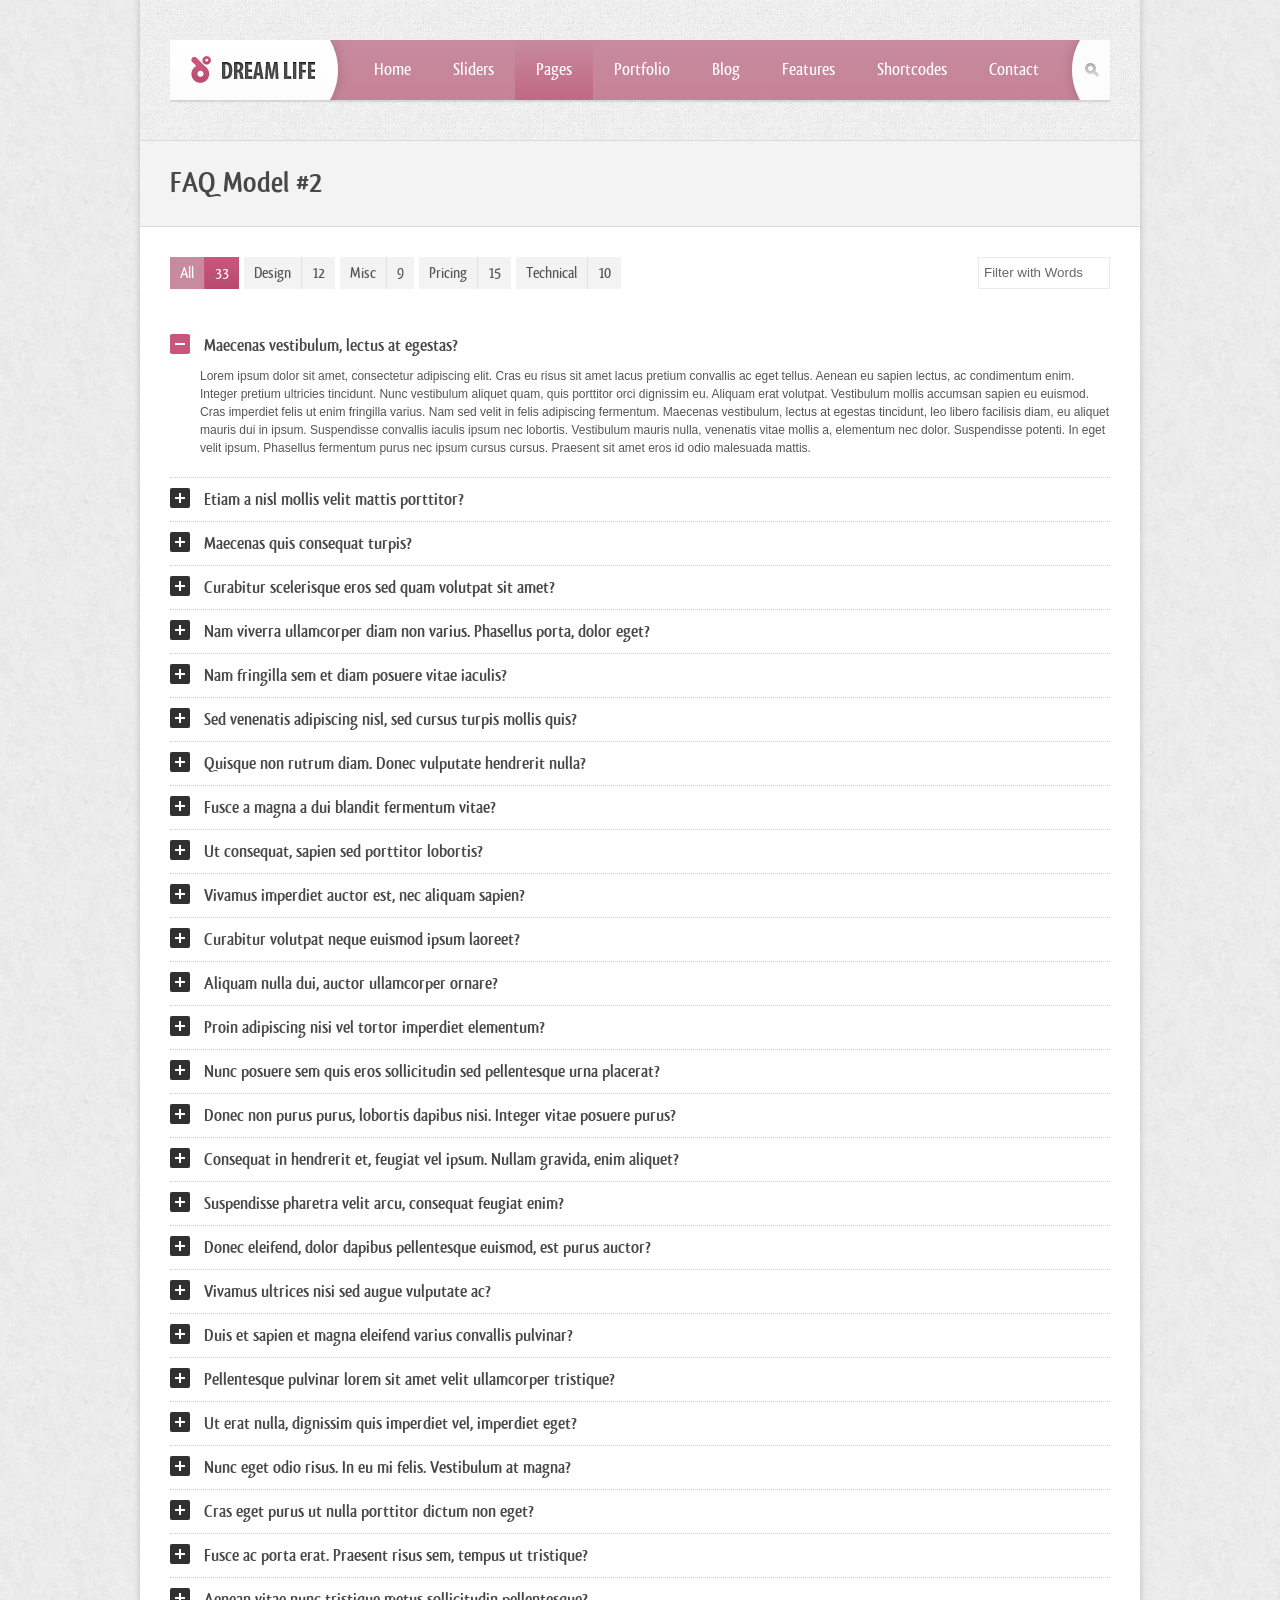
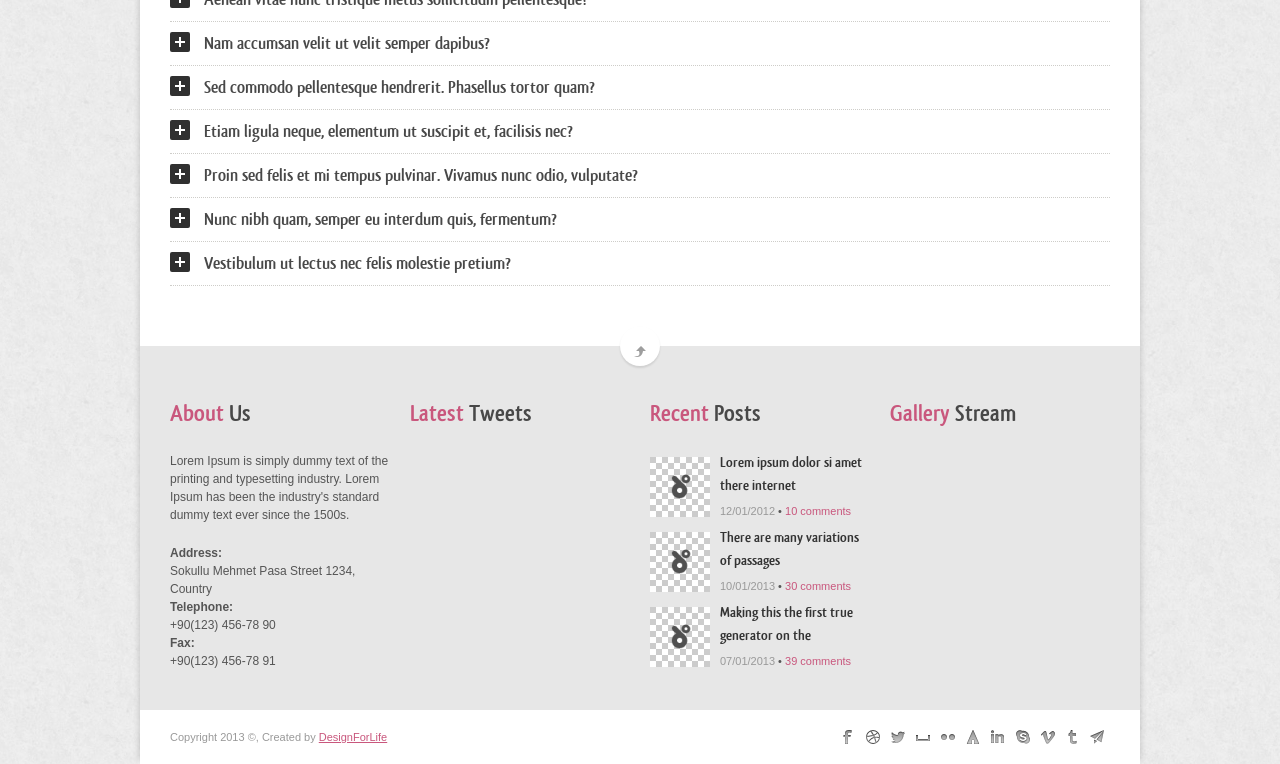
<file: faq_2.html>
<!DOCTYPE html>
<html lang="en">
<head>
<meta charset="utf-8" />
<meta name="viewport" content="width=device-width, initial-scale=1, minimum-scale=1, maximum-scale=1" />
<meta name="author" content="DesignForLife" />
<meta name="description" content="A Multi Purpose Responsive Template - Created by DesignForLife" />
<title>DreamLife Responsive Multi-Purpose Template</title>
<link rel="stylesheet" type="text/css" href="assets/css/style.css" />
<!--[if lte IE 8]>
	<link rel="stylesheet" type="text/css" href="assets/css/ie8.css" />
<![endif]-->
</head>
<body>
<!-- container full -->
<div class="container_full">
	<!-- header -->
	<div id="header_wrapper" class="clearfix">
	<!-- menu -->
	<div id="header">
		<!-- logo -->
		<div id="logo"><a href="index.html"><img src="assets/images/logo.png" alt="logo" /></a></div>
		<!-- logo end -->
		<!-- main menu -->
		<ul id="mainmenu">
		    <li><a href="index.html">Home</a></li>
		    <li>
		    	<a href="nivo_slider.html">Sliders</a>
		    	<ul>
		    		<li><a href="nivo_slider.html">Nivo Slider</a></li>
		    		<li><a href="camera_slider.html">Camera Slider</a></li>
		    		<li><a href="flex_slider.html">Flex Slider</a></li>
		    		<li><a href="cycle_slider.html">Cycle Slider</a></li>
		    		<li><a href="flashmo_slider.html">Flashmo Slider</a></li>
		    		<li><a href="piecemaker_slider.html">Piecemaker Slider</a></li>
		    		<li><a href="accordion_slider.html">Accordion Slider</a></li>
		    		<li><a href="video_slider.html">Vimeo Video</a></li>
		    	</ul>
		    </li>
		    <li>
		    	<a href="about_us.html" class="active">Pages</a>
		    	<ul>
		    		<li><a href="about_us.html">About Us</a></li>
		    		<li><a href="services.html">Services</a></li>
		    		<li><a href="pricing_options.html">Pricing Options</a></li>
		    		<li><a href="side_navigation.html">Side Navigation</a></li>
		    		<li><a href="contact.html">Contact Page 1</a></li>
		    		<li><a href="contact_2.html">Contact Page 2</a></li>
		    		<li><a href="faq.html">FAQ Page 1</a></li>
		    		<li><a href="faq_2.html">FAQ Page 2</a></li>
		    		<li><a href="sidebar_right.html">Sidebar Right</a></li>
		    		<li><a href="sidebar_left.html">Sidebar Left</a></li>
		    		<li><a href="full_width.html">Full Width</a></li>
		    		<li><a href="page404.html">404 Page</a></li>
		    	</ul>
		    </li>
		    <li>
		    	<a href="portfolio_four_columns.html">Portfolio</a>
		    	<ul>
		    		<li><a href="portfolio_one_column.html">1 Column</a></li>
		    		<li><a href="portfolio_two_columns.html">2 Columns</a></li>
		    		<li><a href="portfolio_three_columns.html">3 Columns</a></li>
		    		<li><a href="portfolio_four_columns.html">4 Columns</a></li>
		    		<li><a href="single_project.html">Single Project Wide</a></li>
		    		<li><a href="single_project_2.html">Single Project Half</a></li>
		    	</ul>
		    </li>
		    <li>
		    	<a href="blog_full_width.html">Blog</a>
		    	<ul>
		    		<li><a href="blog_full_width.html">Blog Full Width</a></li>
		    		<li><a href="blog_large_image.html">Blog Large Image</a></li>
		    		<li><a href="blog_medium_image.html">Blog Medium Image</a></li>
		    		<li><a href="blog_single_post.html">Blog Single Post</a></li>
		    	</ul>
		    </li>
		    <li>
		    	<a href="showcase.html">Features</a>
		    	<ul>
		    	<li>
		    		<a href="#">Colors</a>
		    		<ul>
		    			<li><a href="#" class="change_color" data-color="pink">Pink</a></li>
		    			<li><a href="#" class="change_color" data-color="green">Green</a></li>
		    			<li><a href="#" class="change_color" data-color="blue">Blue</a></li>
		    			<li><a href="#" class="change_color" data-color="orange">Orange</a></li>
		    			<li><a href="#" class="change_color" data-color="black">Black</a></li>
		    		</ul>
		    	</li>
		    	<li>
		   		<a href="#">Sub Menu</a>
		       	<ul>
		       		<li><a href="#">Third Level 1</a></li>
		       		<li><a href="#">Third Level 2</a></li>
		       		<li><a href="#">Third Level 3</a></li>
		       		<li>
		       			<a href="#">Third Level 4</a>
		       			<ul>
		       				<li><a href="#">Fourth Level 1</a></li>
		       				<li><a href="#">Fourth Level 2</a></li>
		       				<li><a href="#">Fourth Level 3</a></li>
		       				<li><a href="#">Fourth Level 4</a></li>
		       			</ul>
		       		</li>
		       	</ul>
		       </li>
		       </ul>
		    </li>
		    <li>
		    	<a href="elements.html">Shortcodes</a>
		    	<ul>
		    		<li><a href="elements.html">Elements</a></li>
		    		<li><a href="icons.html">Icons</a></li>
		    		<li><a href="pricing_options.html">Pricing Tables</a></li>
		    		<li><a href="sliders.html">Sliders</a></li>
		    		<li><a href="typography.html">Typography</a></li>
		    		<li><a href="media.html">Media</a></li>
		    	</ul>
		    </li>
		    <li><a href="contact.html">Contact</a></li>
		</ul>
		<!-- main menu end -->
		<!-- search bar -->
		<div class="search_bar">
			<form action="index.html" method="get">
				<input name="s" value="Type &amp; Search" type="text" />
				<a href="#" class="search_button">Search</a>
			</form>
		</div>
		<!-- search bar end -->
	</div>
	<!-- menu end -->
	</div>
	<!-- header end -->
	<div class="clearfix"></div>
	<!-- header text -->
	<div class="header_text">
		<div class="container_12">
			<div class="grid_12">
				<h1>FAQ Model #2</h1>
			</div>
		</div>
	</div>
	<!-- header text end -->
	<!-- container 12 -->
	<div class="container_12">
		<!-- container -->
		<div class="grid_12">
			<!-- filter options -->
			<div class="filter_options faq_options">
				<ul>
					<li data-cat="all" class="active"><span class="heading">All</span><span class="number">33</span></li>
					<li data-cat="design"><span class="heading">Design</span><span class="number">12</span></li>
					<li data-cat="misc"><span class="heading">Misc</span><span class="number">9</span></li>
					<li data-cat="pricing"><span class="heading">Pricing</span><span class="number">15</span></li>
					<li data-cat="tech"><span class="heading">Technical</span><span class="number">10</span></li>
				</ul>
				<input name="filter_key" type="text" class="input-text" value="Filter with Words" />
			</div>
			<!-- filter options end -->
			<div class="clearfix"></div>
			<!-- faq -->
			<div class="faq">
				<!-- a toggle item -->
				<div data-cats="pricing">
    				<h5>Maecenas vestibulum, lectus at egestas?</h5>
    				<div>
    				    <p>Lorem ipsum dolor sit amet, consectetur adipiscing elit. Cras eu risus sit amet lacus pretium convallis ac eget tellus. Aenean eu sapien lectus, ac condimentum enim. Integer pretium ultricies tincidunt. Nunc vestibulum aliquet quam, quis porttitor orci dignissim eu. Aliquam erat volutpat. Vestibulum mollis accumsan sapien eu euismod. Cras imperdiet felis ut enim fringilla varius. Nam sed velit in felis adipiscing fermentum. Maecenas vestibulum, lectus at egestas tincidunt, leo libero facilisis diam, eu aliquet mauris dui in ipsum. Suspendisse convallis iaculis ipsum nec lobortis. Vestibulum mauris nulla, venenatis vitae mollis a, elementum nec dolor. Suspendisse potenti. In eget velit ipsum. Phasellus fermentum purus nec ipsum cursus cursus. Praesent sit amet eros id odio malesuada mattis.</p>
    				</div>
    			</div>
    			<!-- a toggle item end -->
    			<!-- a toggle item -->
				<div data-cats="design">
    				<h5>Etiam a nisl mollis velit mattis porttitor?</h5>
    				<div>
    				    <p>Lorem ipsum dolor sit amet, consectetur adipiscing elit. Praesent vulputate dui ac massa feugiat sit amet faucibus erat eleifend. Fusce luctus aliquam eros sed hendrerit. Integer varius euismod arcu non congue. Mauris vel eros felis, quis dapibus augue. Duis sed ligula orci. Curabitur sed varius lacus. Vestibulum ante ipsum primis in faucibus orci luctus et ultrices posuere cubilia Curae; Etiam a nisl mollis velit mattis porttitor. Morbi gravida sollicitudin ligula, quis dapibus enim dapibus non. Class aptent taciti sociosqu ad litora torquent per conubia nostra, per inceptos himenaeos. Sed sed felis lorem, et eleifend velit. Duis tristique dolor vitae sem interdum quis lacinia ligula suscipit. Pellentesque consequat sollicitudin gravida.</p>
    				</div>
    			</div>
    			<!-- a toggle item end -->
    			<!-- a toggle item -->
				<div data-cats="pricing tech">
    				<h5>Maecenas quis consequat turpis?</h5>
    				<div>
    				    <p>Proin pellentesque fringilla odio, et hendrerit ante ornare a. Suspendisse iaculis euismod purus, at dictum est aliquet quis. Etiam tristique velit a massa suscipit consequat. Curabitur ornare mollis purus sit amet posuere. Etiam sit amet augue nisl. Quisque dignissim tortor ut ante iaculis sed consequat orci commodo. Aenean in urna justo. Nullam quis nisi felis, eu ullamcorper est. Maecenas quis consequat turpis. Nunc aliquam bibendum est, quis dictum nisl mattis sit amet. Nullam est felis, tincidunt non ultricies a, adipiscing ultricies velit. Sed ipsum velit, venenatis sed aliquet id, luctus in quam. Etiam id fringilla urna. Nunc venenatis velit non odio varius et fermentum felis condimentum. Vivamus lacus mi, dignissim id pulvinar lacinia, vestibulum congue est.</p>
    				</div>
    			</div>
    			<!-- a toggle item end -->
    			<!-- a toggle item -->
				<div data-cats="tech">
    				<h5>Curabitur scelerisque eros sed quam volutpat sit amet?</h5>
    				<div>
    				    <p>Aliquam erat volutpat. Maecenas fringilla, turpis in pretium lacinia, leo ipsum interdum felis, nec lacinia felis justo et sem. Praesent sed lacus felis. Nulla eget diam sed diam interdum iaculis. Integer nisl purus, sollicitudin non dignissim nec, aliquet quis sapien. Curabitur scelerisque eros sed quam volutpat sit amet placerat neque malesuada. Nulla nec dui tortor. Sed faucibus dignissim mollis.</p>
    				</div>
    			</div>
    			<!-- a toggle item end -->
    			<!-- a toggle item -->
				<div data-cats="pricing">
    				<h5>Nam viverra ullamcorper diam non varius. Phasellus porta, dolor eget?</h5>
    				<div>
    				    <p>Vestibulum vel neque velit. Praesent et nunc nulla, quis fringilla mi. Praesent sed turpis ipsum. Quisque euismod interdum quam ultrices accumsan. Vivamus feugiat facilisis porttitor. Etiam sed nisi tortor. Nam viverra ullamcorper diam non varius. Phasellus porta, dolor eget tristique vulputate, diam erat blandit neque, a luctus nulla velit vitae sem.</p>
    				</div>
    			</div>
    			<!-- a toggle item end -->
    			<!-- a toggle item -->
				<div data-cats="design">
    				<h5>Nam fringilla sem et diam posuere vitae iaculis?</h5>
    				<div>
    				    <p>Morbi augue risus, mollis a cursus ut, elementum ut dui. Praesent eu libero in ipsum egestas aliquet eget nec nunc. Sed eget lectus lacus. Suspendisse libero augue, accumsan vel venenatis mollis, egestas sed leo. Ut risus lorem, gravida sit amet porta et, hendrerit fringilla orci. Fusce pharetra gravida quam nec ullamcorper. Praesent at nulla eget massa mattis consectetur sed vitae erat. Nam fringilla sem et diam posuere vitae iaculis libero viverra. Aenean tristique nibh a est euismod dictum. Etiam vel urna ut mi convallis fermentum sed id dolor. Curabitur nec sapien vel metus commodo consectetur.</p>
    				</div>
    			</div>
    			<!-- a toggle item end -->
    			<!-- a toggle item -->
				<div data-cats="misc">
    				<h5>Sed venenatis adipiscing nisl, sed cursus turpis mollis quis?</h5>
    				<div>
    				    <p>Morbi augue mauris, auctor mattis eleifend ut, suscipit ut dui. In hac habitasse platea dictumst. Duis euismod interdum condimentum. Aliquam scelerisque, lorem nec dapibus rhoncus, nisl nisi pellentesque eros, accumsan dictum mauris mauris non massa. Sed venenatis adipiscing nisl, sed cursus turpis mollis quis. Donec tincidunt, diam non tincidunt tincidunt, nibh tortor lacinia ligula, vel tincidunt tortor augue et neque. Nunc nec elit dolor. Nullam rhoncus, odio eget fermentum facilisis, elit orci pellentesque dui, vitae accumsan felis quam ut lectus. Nunc sed sem in enim facilisis tristique. Phasellus nec leo at libero iaculis placerat. Pellentesque elementum, justo viverra vestibulum suscipit, lorem dui placerat mauris, nec condimentum eros lorem sed massa. Nulla nibh justo, dignissim sit amet pharetra id, condimentum a nunc. Ut vel nisl enim.</p>
    				</div>
    			</div>
    			<!-- a toggle item end -->
    			<!-- a toggle item -->
				<div data-cats="pricing tech">
    				<h5>Quisque non rutrum diam. Donec vulputate hendrerit nulla?</h5>
    				<div>
    				    <p>Maecenas orci quam, viverra vel fermentum vitae, volutpat consequat lectus. Praesent pharetra viverra eros id aliquam. Nunc lectus nisl, vehicula non varius vitae, sodales in metus. Cras at nunc eu magna hendrerit iaculis. Curabitur sed elit nibh. Pellentesque condimentum fringilla sapien at ultrices. Vestibulum ac turpis non arcu pulvinar imperdiet. Quisque non rutrum diam. Donec vulputate hendrerit nulla id posuere. Aliquam quis orci non urna vestibulum mollis in a erat.</p>
    				</div>
    			</div>
    			<!-- a toggle item end -->
    			<!-- a toggle item -->
				<div data-cats="misc">
    				<h5>Fusce a magna a dui blandit fermentum vitae?</h5>
    				<div>
    				    <p>Praesent quis aliquet erat. Pellentesque sit amet quam convallis ipsum commodo interdum sit amet non diam. Maecenas sed iaculis eros. Donec diam est, ornare sed eleifend quis, porta sed tortor. Praesent tempus tempor elit, ut dictum metus pulvinar vel. Etiam vestibulum pretium sem ac posuere. Maecenas eu leo non lectus gravida convallis id aliquet arcu. Fusce a magna a dui blandit fermentum vitae non velit. Ut non libero eros, in hendrerit tortor. Cras feugiat magna sed risus sodales vulputate. Sed pulvinar nisl quis urna tincidunt ut varius enim volutpat. Class aptent taciti sociosqu ad litora torquent per conubia nostra, per inceptos himenaeos. Sed consectetur sodales auctor. Nunc augue lectus, pretium non luctus in, cursus ut dui. Ut tellus lectus, congue nec varius ac, bibendum sit amet metus. Donec mollis magna sed ipsum volutpat et cursus odio facilisis.</p>
    				</div>
    			</div>
    			<!-- a toggle item end -->
    			<!-- a toggle item -->
				<div data-cats="pricing">
    				<h5>Ut consequat, sapien sed porttitor lobortis?</h5>
    				<div>
    				    <p>Sed nec ipsum id eros auctor tempor. Nullam sodales, ante a molestie dignissim, elit sapien vehicula est, a tincidunt lectus nulla sed sem. Duis sit amet turpis odio. Lorem ipsum dolor sit amet, consectetur adipiscing elit. Ut consequat, sapien sed porttitor lobortis, felis lectus iaculis urna, id tristique felis erat sed diam. Aenean dictum, lacus et dictum scelerisque, velit enim rutrum dolor, a fringilla sapien urna in leo. Praesent eget leo ante. Curabitur a eros non tellus ultricies facilisis. Sed augue quam, pharetra eget tincidunt at, lobortis ut arcu. Vivamus laoreet, lacus posuere placerat sagittis, ligula enim imperdiet lectus, ut pellentesque purus enim id elit. Cras convallis congue risus et vehicula.</p>
    				</div>
    			</div>
    			<!-- a toggle item end -->
    			<!-- a toggle item -->
				<div data-cats="design tech">
    				<h5>Vivamus imperdiet auctor est, nec aliquam sapien?</h5>
    				<div>
    				    <p>Ut lectus arcu, rutrum tincidunt ultricies rutrum, cursus vel massa. Phasellus est quam, malesuada sit amet elementum ut, vestibulum a purus. Nulla facilisi. In fringilla massa eget nunc feugiat placerat dictum purus semper. Duis quis odio felis, ac pretium risus. Donec a tortor arcu, vitae pretium augue. Lorem ipsum dolor sit amet, consectetur adipiscing elit. Vivamus imperdiet auctor est, nec aliquam sapien semper vel. In blandit porttitor dolor, ut blandit purus porta eget. Class aptent taciti sociosqu ad litora torquent per conubia nostra, per inceptos himenaeos. Suspendisse adipiscing, ipsum vel commodo posuere, libero risus pretium diam, at tempor elit nulla vitae tellus. In in ipsum nisl, eget dapibus purus. Maecenas venenatis dui ac mi lobortis id molestie nunc facilisis. Integer eget ultricies tortor. Donec felis eros, dignissim at iaculis eget, varius et quam.</p>
    				</div>
    			</div>
    			<!-- a toggle item end -->
    			<!-- a toggle item -->
				<div data-cats="design">
    				<h5>Curabitur volutpat neque euismod ipsum laoreet?</h5>
    				<div>
    				    <p>Pellentesque non tempor turpis. Morbi in justo dolor. Curabitur volutpat neque euismod ipsum laoreet quis consequat leo sodales. Donec eleifend viverra viverra. Integer dapibus, quam eu suscipit congue, nisl purus porta felis, in lobortis nulla nibh sit amet purus. Aenean a lacus vel nisi fermentum rhoncus. Donec id est mi. Donec vitae blandit ligula. Ut posuere semper tellus et luctus. Aliquam erat volutpat. Nam at massa leo. Sed diam ante, vehicula fringilla vestibulum ac, tincidunt vitae purus.</p>
    				</div>
    			</div>
    			<!-- a toggle item end -->
    			<!-- a toggle item -->
				<div data-cats="misc">
    				<h5>Aliquam nulla dui, auctor ullamcorper ornare?</h5>
    				<div>
    				    <p>Suspendisse potenti. In facilisis sodales ipsum, dapibus lacinia enim volutpat quis. Phasellus orci massa, bibendum tincidunt dictum nec, bibendum ut augue. Sed euismod lectus sed nisi feugiat vel aliquet velit fringilla. Nulla nulla ipsum, commodo et bibendum a, mollis at nunc. Nunc eget massa lacus, in dictum felis. Nulla non nunc quis lorem venenatis facilisis ac nec turpis. Aliquam nulla dui, auctor ullamcorper ornare eget, adipiscing et risus. Pellentesque adipiscing congue dolor, cursus sollicitudin tellus porttitor nec. Cras congue risus ac lectus consectetur aliquam. Quisque suscipit, ante mattis tempus lobortis, odio felis iaculis urna, eu consectetur sapien mi ac purus. Integer purus eros, pharetra pretium gravida vestibulum, cursus sit amet nisi. Pellentesque tempus urna et justo ultricies sit amet mollis risus facilisis. Integer tincidunt massa vel turpis mattis placerat. Sed id ligula arcu, sit amet hendrerit mi.</p>
    				</div>
    			</div>
    			<!-- a toggle item end -->
    			<!-- a toggle item -->
				<div data-cats="misc">
    				<h5>Proin adipiscing nisi vel tortor imperdiet elementum?</h5>
    				<div>
    				    <p>Nullam nec diam at nulla laoreet vulputate sed tincidunt risus. Mauris auctor vestibulum sapien, at blandit est volutpat ac. Aliquam eros diam, gravida vel ultrices in, scelerisque quis neque. Nam id tempor purus. Sed congue adipiscing sodales. Ut vitae quam tortor. Maecenas consectetur pretium dignissim. Phasellus molestie magna non sapien sagittis eu laoreet velit semper. Proin adipiscing nisi vel tortor imperdiet elementum. Nunc consequat sapien at augue iaculis ut interdum mauris volutpat. Vivamus nisi leo, iaculis volutpat lacinia ac, vestibulum non nibh. Cum sociis natoque penatibus et magnis dis parturient montes, nascetur ridiculus mus. Aenean tincidunt quam ut nunc scelerisque fermentum. Proin viverra elit viverra felis gravida dignissim.</p>
    				</div>
    			</div>
    			<!-- a toggle item end -->
    			<!-- a toggle item -->
				<div data-cats="design">
    				<h5>Nunc posuere sem quis eros sollicitudin sed pellentesque urna placerat?</h5>
    				<div>
    				    <p>Nunc sagittis metus consequat lacus condimentum ut lobortis lorem tempor. Suspendisse vitae augue sed felis suscipit imperdiet. Fusce malesuada elit quis erat egestas ac venenatis orci euismod. Nunc posuere sem quis eros sollicitudin sed pellentesque urna placerat. Mauris malesuada molestie gravida. In hac habitasse platea dictumst. Donec faucibus mollis mollis. Donec imperdiet neque est, quis accumsan diam. Integer eros quam, pharetra eget rutrum fermentum, lobortis sit amet odio.</p>
    				</div>
    			</div>
    			<!-- a toggle item end -->
    			<!-- a toggle item -->
				<div data-cats="misc">
    				<h5>Donec non purus purus, lobortis dapibus nisi. Integer vitae posuere purus?</h5>
    				<div>
    				    <p>Maecenas non urna nec libero congue semper a sed dui. Etiam eu augue nulla, eget imperdiet lacus. In viverra venenatis hendrerit. Phasellus lacus velit, laoreet quis vestibulum et, vulputate nec lorem. In eu ipsum ut leo ornare mattis ac sed felis. Vivamus velit augue, ultricies non malesuada sit amet, sollicitudin vitae velit. In hac habitasse platea dictumst. Donec non purus purus, lobortis dapibus nisi. Integer vitae posuere purus. Sed dapibus, dolor sit amet vestibulum interdum, ante est pulvinar tortor, a gravida urna dolor quis leo. Cum sociis natoque penatibus et magnis dis parturient montes, nascetur ridiculus mus. Donec venenatis mi ut diam porta a pellentesque leo egestas. Curabitur nec sollicitudin dui. Nunc sodales lacinia metus sit amet posuere. Sed sit amet mauris erat, ac facilisis lectus. Proin egestas porta placerat.</p>
    				</div>
    			</div>
    			<!-- a toggle item end -->
    			<!-- a toggle item -->
				<div data-cats="design tech">
    				<h5>Consequat in hendrerit et, feugiat vel ipsum. Nullam gravida, enim aliquet?</h5>
    				<div>
    				    <p>Nunc lobortis, elit vel rutrum auctor, arcu dolor adipiscing nulla, ac rhoncus sapien arcu a justo. Nam consequat, risus vel elementum tempor, felis ipsum viverra mauris, ac tempor magna enim ut urna. Donec nec libero in nibh aliquam scelerisque. Vestibulum ante ipsum primis in faucibus orci luctus et ultrices posuere cubilia Curae; Nunc massa dolor, consequat in hendrerit et, feugiat vel ipsum. Nullam gravida, enim aliquet fringilla facilisis, sem nisi varius orci, ac egestas libero ipsum et ligula. Ut feugiat nisl non justo porta gravida. Mauris sem nulla, posuere a interdum sed, fermentum sed felis. Mauris vestibulum porta sem ut vestibulum. Aenean semper dolor ligula. Lorem ipsum dolor sit amet, consectetur adipiscing elit. Donec elementum nunc at arcu rutrum quis lobortis est aliquet.</p>
    				</div>
    			</div>
    			<!-- a toggle item end -->
    			<!-- a toggle item -->
				<div data-cats="pricing">
    				<h5>Suspendisse pharetra velit arcu, consequat feugiat enim?</h5>
    				<div>
    				    <p>Vivamus interdum neque non ligula scelerisque non rutrum quam cursus. Praesent mattis est at est eleifend molestie. Nulla facilisi. Maecenas posuere facilisis lacus, non ultricies lorem mattis vitae. Suspendisse pharetra velit arcu, consequat feugiat enim. Pellentesque habitant morbi tristique senectus et netus et malesuada fames ac turpis egestas. Aliquam elit odio, lobortis id porttitor ut, tempor ut elit. Mauris dui enim, ultrices id luctus eget, placerat posuere ante.</p>
    				</div>
    			</div>
    			<!-- a toggle item end -->
    			<!-- a toggle item -->
				<div data-cats="pricing">
    				<h5>Donec eleifend, dolor dapibus pellentesque euismod, est purus auctor?</h5>
    				<div>
    				    <p>Vestibulum ante ipsum primis in faucibus orci luctus et ultrices posuere cubilia Curae; Praesent augue dolor, adipiscing in interdum ut, sodales at eros. Aenean arcu urna, rhoncus at eleifend vitae, faucibus eu nibh. Donec eleifend, dolor dapibus pellentesque euismod, est purus auctor velit, et mattis lacus dui tincidunt urna. Nulla tincidunt magna id enim viverra aliquam. Donec lacinia imperdiet tortor, a aliquet risus elementum et. Maecenas tellus est, bibendum sed consectetur eget, vehicula in nisl. Sed sed eros eget diam dictum aliquet et sed nibh. Sed rutrum augue non nisl viverra quis fringilla velit sodales. Maecenas fringilla pharetra est, eget viverra dui dapibus eget. Nulla hendrerit quam eu metus semper porttitor sed quis nisl. Donec consequat egestas mi sed euismod. Quisque pretium dictum felis id luctus. Curabitur accumsan, enim sit amet pharetra fermentum, velit sapien bibendum ipsum, a euismod sapien ipsum id nisi.</p>
    				</div>
    			</div>
    			<!-- a toggle item end -->
    			<!-- a toggle item -->
				<div data-cats="misc tech">
    				<h5>Vivamus ultrices nisi sed augue vulputate ac?</h5>
    				<div>
    				    <p>Vestibulum tristique lorem in arcu auctor porttitor. Quisque ornare blandit quam vitae lacinia. Vivamus fringilla nunc tortor, a sodales massa. Vestibulum a felis diam, in placerat orci. Etiam dolor libero, venenatis vitae aliquet vel, pulvinar sed est. Donec suscipit porta felis eu tincidunt. Praesent vel ipsum orci. Sed mi nisl, interdum sit amet eleifend sed, blandit egestas augue. Vivamus ultrices nisi sed augue vulputate ac tempus arcu semper. Mauris sed purus tristique nisl placerat bibendum.</p>
    				</div>
    			</div>
    			<!-- a toggle item end -->
    			<!-- a toggle item -->
				<div data-cats="design tech">
    				<h5>Duis et sapien et magna eleifend varius convallis pulvinar?</h5>
    				<div>
    				    <p>Nam facilisis nunc non ipsum euismod non faucibus est venenatis. Class aptent taciti sociosqu ad litora torquent per conubia nostra, per inceptos himenaeos. Duis et sapien et magna eleifend varius convallis pulvinar tortor. Donec egestas, mi sit amet posuere fermentum, leo lectus vulputate nulla, sed blandit enim turpis ac diam. Cras non enim quis ante blandit posuere. Vivamus luctus aliquam convallis. Vestibulum in elit risus. Mauris risus lacus, egestas sit amet posuere nec, accumsan at erat.</p>
    				</div>
    			</div>
    			<!-- a toggle item end -->
    			<!-- a toggle item -->
				<div data-cats="design pricing">
    				<h5>Pellentesque pulvinar lorem sit amet velit ullamcorper tristique?</h5>
    				<div>
    				    <p>In diam ligula, sodales vel consequat vel, iaculis eget mi. Proin consectetur euismod tellus, in accumsan metus imperdiet non. In a tellus lorem. Integer eu purus urna. Vestibulum ut lorem erat. Pellentesque pulvinar lorem sit amet velit ullamcorper tristique. Curabitur at tellus sed orci volutpat pellentesque. Vestibulum feugiat est sit amet est consequat ornare posuere velit ullamcorper. Praesent erat purus, vestibulum ac pharetra quis, egestas id libero. Nunc cursus aliquam nulla, quis accumsan ipsum posuere eget. Vivamus euismod rutrum orci vel facilisis.</p>
    				</div>
    			</div>
    			<!-- a toggle item end -->
    			<!-- a toggle item -->
				<div data-cats="design">
    				<h5>Ut erat nulla, dignissim quis imperdiet vel, imperdiet eget?</h5>
    				<div>
    				    <p>Morbi tempus bibendum justo, at vestibulum massa interdum ullamcorper. Nam consectetur elementum feugiat. Sed dictum, enim sed varius venenatis, diam nisl porttitor massa, et adipiscing ligula quam a dolor. Ut erat nulla, dignissim quis imperdiet vel, imperdiet eget lectus. Nullam massa nisi, malesuada nec placerat et, condimentum a erat. Maecenas adipiscing lorem at urna vestibulum congue. Sed ac urna erat, sit amet interdum tellus. Pellentesque lectus risus, elementum quis porta eget, dapibus et ipsum. Duis tincidunt dui tristique neque vulputate semper.</p>
    				</div>
    			</div>
    			<!-- a toggle item end -->
    			<!-- a toggle item -->
				<div data-cats="pricing">
    				<h5>Nunc eget odio risus. In eu mi felis. Vestibulum at magna?</h5>
    				<div>
    				    <p>Aliquam et ipsum in neque egestas interdum. Integer euismod condimentum ligula, vitae ultrices ipsum scelerisque sit amet. Pellentesque eu purus sem. Sed sed metus eu turpis posuere fringilla. Nunc eget odio risus. In eu mi felis. Vestibulum at magna vel nunc faucibus luctus pulvinar sed nisl. Sed in diam eu turpis congue fermentum non at nisi. Aliquam erat volutpat. Mauris placerat, metus rhoncus blandit eleifend, lectus magna molestie libero, non pretium dolor magna at massa. Nam a felis non mauris molestie suscipit.</p>
    				</div>
    			</div>
    			<!-- a toggle item end -->
    			<!-- a toggle item -->
				<div data-cats="pricing tech">
    				<h5>Cras eget purus ut nulla porttitor dictum non eget?</h5>
    				<div>
    				    <p>Praesent lobortis faucibus felis quis aliquet. Ut non nisi sit amet odio laoreet viverra pellentesque id sapien. Ut egestas facilisis ipsum id mollis. Sed id elit id lacus rutrum sollicitudin. Cras eget purus ut nulla porttitor dictum non eget tortor. Proin viverra, dui sed suscipit vestibulum, enim magna laoreet diam, posuere placerat odio massa ut enim. Maecenas at neque nec ligula tincidunt pharetra nec ut libero. Donec ullamcorper velit non velit aliquam at interdum orci semper. Integer eget arcu ut velit interdum tempus id sed est. Sed ac venenatis eros. Quisque consectetur quam at tellus suscipit faucibus. Aenean rhoncus porta tincidunt. Sed tincidunt laoreet adipiscing. Morbi ipsum urna, adipiscing in fermentum eget, imperdiet dignissim orci.</p>
    				</div>
    			</div>
    			<!-- a toggle item end -->
    			<!-- a toggle item -->
				<div data-cats="misc pricing">
    				<h5>Fusce ac porta erat. Praesent risus sem, tempus ut tristique?</h5>
    				<div>
    				    <p>Vestibulum eu felis ac dui mattis commodo eget id lacus. Aliquam erat volutpat. Aliquam cursus nisl eu enim venenatis ac hendrerit sem porttitor. Maecenas lorem lorem, tincidunt congue tempor quis, rutrum ut nulla. Vivamus imperdiet ullamcorper tristique. Phasellus consequat urna massa. Donec dapibus iaculis magna, at aliquet eros ultricies in. Fusce ac porta erat. Praesent risus sem, tempus ut tristique nec, tincidunt at lectus. Fusce ut urna quis diam suscipit faucibus vel ac quam. Aenean elit orci, tincidunt non tempor non, placerat in massa. Nullam gravida mollis fermentum. Nullam blandit, ante et porttitor aliquet, lacus eros congue sapien, non lacinia arcu orci porttitor augue. Cras nibh enim, sodales vitae vehicula a, pretium quis libero. Nam ultricies, dolor id tincidunt sagittis, erat tortor malesuada neque, tincidunt interdum felis arcu id enim.</p>
    				</div>
    			</div>
    			<!-- a toggle item end -->
    			<!-- a toggle item -->
				<div data-cats="design">
    				<h5>Aenean vitae nunc tristique metus sollicitudin pellentesque?</h5>
    				<div>
    				    <p>Aliquam vitae nisi eget urna elementum tristique. In massa leo, euismod id condimentum vel, lobortis quis sem. Praesent dolor felis, blandit porta iaculis in, commodo ut diam. Aenean vitae nunc tristique metus sollicitudin pellentesque eget a purus. Donec pharetra diam sit amet eros euismod gravida. Vivamus pellentesque massa vitae mauris placerat mollis. Fusce porta orci sed elit dapibus ac tincidunt nisl luctus. Sed ut lectus sem.</p>
    				</div>
    			</div>
    			<!-- a toggle item end -->
    			<!-- a toggle item -->
				<div data-cats="misc pricing">
    				<h5>Nam accumsan velit ut velit semper dapibus?</h5>
    				<div>
    				    <p>Quisque egestas dignissim ornare. Sed venenatis, mi id accumsan pharetra, nisl mauris fermentum est, sed varius sapien metus non elit. Donec ut porttitor lorem. Morbi facilisis, magna ut cursus malesuada, urna augue ullamcorper dolor, eu convallis lacus mauris eu arcu. Cras fermentum dolor eget risus semper tincidunt. Ut cursus orci at sem consequat non sagittis dui scelerisque. Nam accumsan velit ut velit semper dapibus. Fusce sit amet eros ut odio tincidunt suscipit sit amet ut sem. Nulla ante augue, viverra et consectetur sit amet, dapibus at lacus. Etiam tincidunt pellentesque pretium. Proin lorem felis, adipiscing non bibendum eu, lacinia ut justo. Donec nisl enim, gravida id suscipit at, vehicula vel nisl. Nam tellus lectus, tincidunt eget pellentesque sed, ornare sed diam. Pellentesque sollicitudin erat a est sagittis sagittis. Etiam aliquam, nisl et convallis adipiscing, ipsum ante sagittis justo, et tempor nulla risus nec velit. Morbi metus massa, elementum id dictum eu, luctus in lacus.</p>
    				</div>
    			</div>
    			<!-- a toggle item end -->
    			<!-- a toggle item -->
				<div data-cats="design tech">
    				<h5>Sed commodo pellentesque hendrerit. Phasellus tortor quam?</h5>
    				<div>
    				    <p>Phasellus nisi leo, porttitor eu posuere eget, laoreet sit amet mauris. In quis metus lorem, et hendrerit dolor. Sed commodo pellentesque hendrerit. Phasellus tortor quam, sodales at sollicitudin quis, eleifend et enim. Curabitur nulla mi, euismod ac luctus nec, pellentesque in risus. Pellentesque condimentum venenatis felis, et commodo magna malesuada eget. Curabitur ac risus nunc. Vestibulum in metus sapien, fringilla pellentesque odio. Fusce tempus aliquet ligula, id tincidunt odio egestas eu. Vestibulum dictum metus a nisi facilisis dictum. Sed in aliquam turpis. Praesent posuere ante sagittis dui iaculis mollis semper elit aliquet. Sed imperdiet sem fringilla neque dignissim auctor. Curabitur mi tellus, ornare in convallis eget, iaculis ut felis. Cras nec dui non elit tempus vestibulum ac et sapien.</p>
    				</div>
    			</div>
    			<!-- a toggle item end -->
    			<!-- a toggle item -->
				<div data-cats="pricing">
    				<h5>Etiam ligula neque, elementum ut suscipit et, facilisis nec?</h5>
    				<div>
    				    <p>Quisque sit amet purus nec turpis hendrerit ultrices sit amet tristique urna. Quisque nulla orci, tempor a dapibus bibendum, blandit nec odio. Mauris sodales neque sed tellus tempor eu tincidunt elit venenatis. Etiam ligula neque, elementum ut suscipit et, facilisis nec tellus. Nam nec ligula in neque varius eleifend. Mauris suscipit malesuada posuere. Vivamus hendrerit aliquet hendrerit. Duis lobortis tempus lacinia. Nulla facilisi. Nulla nec lorem arcu.</p>
    				</div>
    			</div>
    			<!-- a toggle item end -->
    			<!-- a toggle item -->
				<div data-cats="tech">
    				<h5>Proin sed felis et mi tempus pulvinar. Vivamus nunc odio, vulputate?</h5>
    				<div>
    				    <p>Fusce fringilla enim et ante placerat eget pulvinar lectus feugiat. Cras nec nulla ante, non lacinia leo. Morbi ac nunc id nisl semper ornare. Mauris nulla magna, lacinia vitae gravida vitae, faucibus id felis. Proin sed felis et mi tempus pulvinar. Vivamus nunc odio, vulputate vitae porttitor vel, fringilla vitae arcu. Nam tincidunt nibh viverra eros venenatis et interdum augue porta. Praesent non dui non dui imperdiet tincidunt ut eu justo. Sed tincidunt lacus eu ante ullamcorper id ullamcorper enim vestibulum. Sed eu ante lectus, eu mattis enim. Donec quis vestibulum eros. Sed quis tellus dui, ac viverra dolor.</p>
    				</div>
    			</div>
    			<!-- a toggle item end -->
    			<!-- a toggle item -->
				<div data-cats="misc pricing">
    				<h5>Nunc nibh quam, semper eu interdum quis, fermentum?</h5>
    				<div>
    				    <p>Aliquam nec augue quis est feugiat tempus. Nulla facilisi. Praesent malesuada eleifend mattis. Donec sollicitudin auctor tellus, commodo molestie est blandit sed. Etiam euismod dapibus massa, non condimentum mauris consequat non. Nunc nibh quam, semper eu interdum quis, fermentum sit amet lacus. Morbi pretium porttitor turpis, vitae fermentum leo facilisis rutrum. Ut consectetur nulla erat. Aliquam ut velit nibh. Vestibulum ut lobortis lorem. Nulla hendrerit, dui vitae laoreet varius, lorem eros egestas elit, a pellentesque dolor ante id justo. Fusce a felis lacus, sit amet molestie lorem. Nulla a lectus at orci fermentum vulputate. Integer facilisis tempor tortor et feugiat.</p>
    				</div>
    			</div>
    			<!-- a toggle item end -->
    			<!-- a toggle item -->
				<div data-cats="design pricing">
    				<h5>Vestibulum ut lectus nec felis molestie pretium?</h5>
    				<div>
    				    <p>Vestibulum dapibus mollis justo nec tincidunt. Donec scelerisque condimentum purus quis mattis. In lorem arcu, lobortis eget placerat at, vestibulum ac urna. Integer nisi justo, dapibus ac auctor vitae, tincidunt eu dui. Vestibulum ut lectus nec felis molestie pretium. Curabitur et iaculis sapien. Quisque eu posuere orci.</p>
    				</div>
    			</div>
    			<!-- a toggle item end -->
			</div>
				<!-- faq end -->
		</div>
		<!-- container end -->
	</div>
	<!-- container 12 end -->
	<!-- footer -->
	<div id="footer">
		<div class="back_top"></div>
		<!-- footer container -->
		<div class="container_12 footer_content">
			<div class="grid_3">
				<h3><span class="first-word">About</span> Us</h3>
				<p>Lorem Ipsum is simply dummy text of the printing and typesetting industry. Lorem Ipsum has been the industry's standard dummy text ever since the 1500s.</p>
				<p><b>Address:</b><br>Sokullu Mehmet Pasa Street 1234, Country<br><b>Telephone:</b><br>+90(123) 456-78 90<br><b>Fax:</b><br>+90(123) 456-78 91</p>
			</div>
			<div class="grid_3">
				<h3><span class="first-word">Latest</span> Tweets</h3>
				<div class="latest_tweets"></div>
			</div>
			<div class="grid_3">
				<h3><span class="first-word">Recent</span> Posts</h3>
				<div class="recent_posts">
					<div class="a_post">
						<a href="blog_single_post.html" title="Lorem ipsum dolor si amet there internet" class="post_img">
							<img src="assets/images/mix/80/image.jpg" alt="Recent Post 1" />
						</a>
						<h6 class="post_heading"><a href="blog_single_post.html">Lorem ipsum dolor si amet there internet</a></h6>
						<div class="post_meta"><span class="time">12/01/2012</span> &bull; <a href="blog_single_post.html#comments">10 comments</a></div>
					</div>
					<div class="a_post">
						<a href="blog_single_post.html" title="There are many variations of passages" class="post_img">
							<img src="assets/images/mix/80/image.jpg" alt="Recent Post 2" />
						</a>
						<h6 class="post_heading"><a href="blog_single_post.html">There are many variations of passages</a></h6>
						<div class="post_meta"><span class="time">10/01/2013</span> &bull; <a href="blog_single_post.html#comments">30 comments</a></div>
					</div>
					<div class="a_post">
						<a href="blog_single_post.html" title="Making this the first true generator on the" class="post_img">
							<img src="assets/images/mix/80/image.jpg" alt="Recent Post 3" />
						</a>
						<h6 class="post_heading"><a href="blog_single_post.html">Making this the first true generator on the</a></h6>
						<div class="post_meta"><span class="time">07/01/2013</span> &bull; <a href="blog_single_post.html#comments">39 comments</a></div>
					</div>
				</div>
			</div>
			
			<div class="grid_3">
				<h3><span class="first-word">Gallery</span> Stream</h3>
				<ul id="flickrfeed"></ul>
			</div>
		</div>
		<!-- footer container end -->
		<div class="clearfix"></div>
		<!-- footer bottom -->
		<div class="footer_bottom">
			<div class="container_12">
				<div class="grid_6">
					<div class="footer_text">Copyright  2013 &copy;, Created by <a href="http://designforlifeden.com" target="_blank">DesignForLife</a></div>
				</div>
				<div class="grid_6">
					<div class="float_right socialicons">
						<a href="http://facebook.com/" target="_blank" class="social_colored facebook" title="Facebook"></a>
						<a href="http://dribbble.com/" target="_blank" class="social_colored dribbble" title="Dribbble"></a>
						<a href="http://twitter.com/" target="_blank" class="social_colored twitter" title="Twitter"></a>
						<a href="http://myspace.com/" target="_blank" class="social_colored myspace" title="MySpace"></a>
						<a href="http://flickr.com/" target="_blank" class="social_colored flickr" title="Flickr"></a>
						<a href="http://forrst.com/" target="_blank" class="social_colored forrst" title="Forrst"></a>
						<a href="http://linkedin.com/" target="_blank" class="social_colored linkedin" title="Linkedin"></a>
						<a href="http://skype.com/" target="_blank" class="social_colored skype" title="Skype"></a>
						<a href="http://vimeo.com/" target="_blank" class="social_colored vimeo" title="Vimeo"></a>
						<a href="http://tumblr.com/" target="_blank" class="social_colored tumblr" title="Tumblr"></a>
						<a href="mailto:yourmail@mail.com" class="social_colored mail" title="Mail"></a>
					</div>
				</div>
			</div>
		</div>
		<!-- footer bottom end -->
	</div>
	<!-- footer end -->
</div>
<!-- container full end -->
<script src="assets/js/jquery-1.9.0.min.js" type="text/javascript"></script>
<script src="assets/js/jquery.components.js" type="text/javascript"></script>
<script src="assets/js/custom.js" type="text/javascript"></script>
</body>
</html>
</file>
<file: assets/css/style.css>
/*

		XML STRUCTURE
		
		GENERAL
			Misc Classes
			Data Table
			Code
			Clear Floated Elements
			Header
				Main Menu
				Sub Menu
			Content
				Side Navigation
				Divider Page
				Form Elements
				Our Clients
				Page404
				Filter Options
				Our Team
				Feature Box
				Page Navigation
				Blog
				Recent works & Related Post
				Sliders
				Camera Desc
				Sliders Min-Height
				Pricing Tables
				Tipsy Tooltip
			Footer
				Recent Posts
				Twitter
				Photo Stream
		
		DESKTOP
			Containers
			Grid >> Global
			Grid >> Children
			Grid >> 12 Columns
			Header
				Main Menu
			Container
				Pricing Tables
		
		TABLETS
			Containers
			Grid >> Global
			Grid >> Children
			Grid >> 12 Columns
			Clear Floated Elements
			Header
			Container
				Sliders Min-Height
				Our Clients
				Recent Works
				Team Members
				Flex Slider Content
				Pricing Tables
				
		MOBILE
			Header
			Content
				Camera Desc
				Post Share
				Sidebar
				Tabs
				Sliders Min-Height
				Flex Slider Content
				Recent Works
				Team Members
			Footer

*/

@import url('reset.css');
@import url('text.css');
@import url('shortcodes.css');
@import url('prettyPhoto.css');
@import url('cameraSlider.css');
@import url('../images/nivoThemes/dark/dark.css');
@import url('nivo-slider.css');
@import url('flexslider.css');
@import url('liteaccordion.css');
/*You can use pink.css, blue.css, black.css, green.css, orange.css or you can duplicate a color file and choose your colors*/
@import url('pink.css');
/*@import url('wide.css');*/

/* GENERAL
-----------------------------------------------------------------------------------------------------------------------------*/
body {background:url('../images/pattern/pattern.png');}

.container_full{ margin-left: auto; margin-right: auto; -webkit-box-shadow: 0px -4px 7px rgba(0,0,0,.2); -moz-box-shadow: 0px -4px 7px rgba(0,0,0,.2); box-shadow: 0px -4px 7px rgba(0,0,0,.2); }

h1 a, h2 a, h3 a, h4 a, h5 a, h6 a{text-decoration: none;}

small {font-size: 11px;}
video {width: 100%;height: auto;}

/*Misc Classes
-------------------*/
.align_center 	{text-align: center;}
.align_right 	{text-align: right;}
.float_left		{float: left;}
.float_right		{float: right;}

/* Data Table
-------------------*/
.data,.data th,.data td {border-style: solid; border-color: #ddd;}
.data 						{border-width: 0 1px 1px; width: 100%;}
.data caption 				{padding: 0 10px 5px; text-transform: uppercase;}
.data th,.data td 			{border-top-width: 1px; padding: 5px 10px;}
.data th 					{white-space: nowrap;}
.data thead th 			{background: #eee; font-weight: bold; text-shadow: #fff 0 1px 0;}
.data tbody th 			{width: 1px;}
.data tr th:first-child 	{text-align: right;}

/* Code
-------------*/
pre,code 	{font-size: 12px; font-family: Menlo, Courier, monospace; border: 1px solid #e0e0e0; overflow: auto; padding: 20px 0 18px 10px; background: url('../images/pattern/testimonial_bg.png'); line-height: 20px;}
* html pre 	{overflow: hidden; width: 97%;}
code 			{width: 98%; display: block;}

/* Clear Floated Elements
---------------------------------*/
/* http://sonspring.com/journal/clearing-floats */
.clear {clear: both; display: block; overflow: hidden; visibility: hidden; width: 0; height: 0;}

/* http://www.yuiblog.com/blog/2010/09/27/clearfix-reloaded-overflowhidden-demystified */
.clearfix:before,.clearfix:after,.container_12:before,.container_12:after {content: '.'; display: block; overflow: hidden; visibility: hidden; font-size: 0; line-height: 0; width: 0; height: 0;}

.clearfix:after,.container_12:after 			{clear: both;}
/*.clearfix,.container_12,.container_full 	{zoom: 1;}*/

/* Header
--------------*/
#header_wrapper	{background: url('../images/pattern/header_pattern2.png');}
#header				{margin: 0 auto; position: relative; -webkit-box-shadow: 0px 2px 1px rgba(0, 0, 0, 0.1); box-shadow: 0px 2px 1px rgba(0, 0, 0, 0.1); z-index: 9000;}
.withSlider				{padding: 0 !important;}
.withSlider #header{position: absolute; top:40px;left: 50%; margin-left: -470px;}
#logo img				{max-width: 135px;}

/*Main Menu*/
ul#mainmenu															{top:50%;right: 0; margin: -30px 0 0 0; padding: 0 50px 0 0; position: absolute;}
ul#mainmenu li														{position: relative; display: inline; float: left; list-style-type: none;}
ul#mainmenu > li a												{border: 0; font-size: 18px; line-height: 1em; display: block; text-decoration: none;}
ul#mainmenu > li:first-child{
	height: 60px;
	padding-left: 25px !important;
	overflow: hidden;
}
ul#mainmenu > li:first-child:before, .mobile_link:before{
	content: "";
	position: absolute;
	width: 120px;
	height: 120px;
	-webkit-border-radius: 120px;
	-moz-border-radius: 120px;
	border-radius: 120px;
	top:-30px;
	left: -110px;
	-moz-box-shadow: 3px 0px 9px rgba(0,0,0,0.1);
	-webkit-box-shadow: 3px 0px 9px rgba(0,0,0,0.1);
	box-shadow: 3px 0px 9px rgba(0,0,0,0.1);
}

.mobile_link											{display: none !important;}

.search_bar{
	top:50%;
	margin-top: -30px;
	position: absolute; 
	overflow: hidden;
	width: 30px;
	height: 60px;
	right: 0; 
	padding-left: 20px;
	-webkit-transition: width .2s ease;
	-moz-transition: width .2s ease;
	-ms-transition: width .2s ease;
	-o-transition: width .2s ease;
	transition: width .2s ease;
}
.search_bar:hover{
	width: 140px;
}
.search_bar input[type="text"]	{
	border: 0; 
	padding: 0; 
	margin: 0; 
	background: none; 
	text-align: center; 
	position: relative; 
	font-size: 10px;
	width: 100px; 
	height: 60px; 
	left: 0;
}
.search_button{
	position: absolute;
	text-indent: -1000em;
	cursor: pointer;
	-webkit-border-radius: 0; 
	width: 30px; 
	height: 60px; 
	right: 0;
	top: 0;
	display: block;
}
.search_bar:before{
	content: "";
	position: absolute;
	width: 150px;
	height: 120px;
	-webkit-border-radius: 120px;
	-moz-border-radius: 120px;
	border-radius: 120px;
	top:-30px;
	left: 12px;
	-moz-box-shadow: -3px 0px 9px rgba(0,0,0,0.1);
	-webkit-box-shadow: -3px 0px 9px rgba(0,0,0,0.1);
	box-shadow: -3px 0px 9px rgba(0,0,0,0.1);
}

.header_text		{position: relative; padding: 20px 0; margin-bottom: 30px;}
.header_text h1	{margin-bottom: 0;}
.header_text h3	{margin-bottom: 5px;}
.header_text p	{margin-bottom: 0;}

/* Sub Menu*/
ul#mainmenu li ul					{position: absolute; left: 0; display: block; visibility: hidden; z-index: 9999;}
ul#mainmenu li ul li				{display: list-item; float: none; min-width: 180px; white-space: nowrap; margin: 0; list-style-type: none;}
ul#mainmenu li ul li ul				{top: 0;}
ul#mainmenu li ul li a				{font-size: 14px; font-weight: 400; line-height: 1em; border-top-width: 0; text-transform: none; padding: 12px;}

/* Content
---------------*/

/*Side Navigation*/
ul.side_navigation															{margin: 0; padding: 0; list-style-type: none;}
ul.side_navigation li															{list-style-type: none; margin-left: 0; padding: 5px 0;}
ul.side_navigation .lastExpandable, ul.side_navigation .last	{border-bottom: 0;}
ul.side_navigation li ul														{margin-top: 5px; margin-bottom: 0;}
ul.side_navigation li ul li													{margin-left: 10px;}
ul.side_navigation span													{font-size: 13px; font-weight: bold; cursor: pointer; display: block; width: 100%; background: url('../images/icons/arrow.png') no-repeat right;}
ul.side_navigation li a														{text-decoration: none;}
ul.side_navigation .collapsable > span								{background: url('../images/icons/arrow_down.png') no-repeat right;}
.sidebar.left,.content.left													{float: left;}
.content.right,.sidebar.right												{float: right;}
.sidebar																			{width: 200px !important;}
.sidebar .widget																{margin: 0 0 20px 0; float: left; width: 100%;}
ul.sidebar_cat																	{width: 100%; float: left; margin: 0; padding: 0; list-style-type: none;}
ul.sidebar_cat li																{background: url('../images/icons/arrow.png') no-repeat; list-style-type: none; padding: 0 0 6px 20px; margin: 10px 0;}
ul.sidebar_cat li a															{text-decoration: none;}

/*Divider Page*/
.divider_page {margin-bottom: 30px; position: relative;}
.divider_page h1, .divider_page h2, .divider_page h3, .divider_page h4, .divider_page h5, .divider_page h6 {height: 32px;line-height: 32px;margin-bottom: -1px;padding-right: 15px;display: table;z-index: 1;position: relative;}
.divider_page:after 																					{content: ""; left: 0; position: absolute; width: 100%; z-index: 0; background: url('../images/icons/divider.png'); height: 5px;margin: 5px 0;}
.divider_page a																						{text-decoration: none;}
.heading_button																						{float: right; position: relative; top: -2px; z-index: 1; background-color: #fff; padding-left: 5px;}
.heading_button .prev_button, .heading_button .next_button						{width: 19px;height: 19px;text-indent: -99999em;float: left;margin-left: 3px;-webkit-border-radius: 19px;-moz-border-radius: 19px;border-radius: 19px;cursor: pointer;}
.heading_button .next_button																	{background-position: -23px 2px;}

/*Form Elements*/
.input-text	{width: 92%; margin-bottom: 10px; height: 20px; line-height: 20px; padding: 5px;}
.text-area	{width: 98%; max-width: 98%; height: 200px; margin-bottom: 10px; padding: 5px;}
.theme_config{ display: none;}

/*Our Clients*/
.our_clients									{float: left; position: relative;}
.our_clients .a_client						{width: 160px; height: 40px; padding:0 15px; display: block; float: left;}
.our_clients .a_client.ocean3d			{width: 130px; background: url('../images/mix/envato/3docean.png') no-repeat;}
.our_clients .a_client.activeden			{width: 140px; background: url('../images/mix/envato/activeden.png') no-repeat;}
.our_clients .a_client.audiojungle		{width: 155px; background: url('../images/mix/envato/audiojungle.png') no-repeat;}
.our_clients .a_client.codecanyon		{width: 160px; background: url('../images/mix/envato/codecanyon.png') no-repeat;}
.our_clients .a_client.graphicriver		{width: 160px; background: url('../images/mix/envato/graphicriver.png') no-repeat;}
.our_clients .a_client.photodune		{width: 150px; background: url('../images/mix/envato/photodune.png') no-repeat;}
.our_clients .a_client.themeforest		{width: 160px; background: url('../images/mix/envato/themeforest.png') no-repeat;}
.our_clients .a_client.tutorials			{width: 120px; background: url('../images/mix/envato/tutorials.png') no-repeat;}
.our_clients .a_client.videohive			{width: 140px; background: url('../images/mix/envato/videohive.png') no-repeat;}
.our_clients .a_client:hover				{background-position: 0 bottom;}

/*Page404*/
.page404				{width: 300px; margin: 0 auto;}
.heading_404			{font-size: 200px; text-align: center; line-height: 1em; margin-bottom: 5px;}
.text_404				{text-align: center; font-size: 24px; line-height: 1em; margin-bottom: 30px;}
.search_form			{float: left; position: relative; margin-bottom: 30px;}
.search404				{float: left;width: 290px;}
.search_btn			{border: 0; padding: 0; margin: 0; text-indent: -9999em; width: 32px; height: 32px; cursor: pointer; float: left; position: absolute; top:0px; right: 0px;}

/*Filter Options*/
.filter_options ul								{float: left; list-style-type: none; margin: 0; padding: 0; -webkit-border-radius: 2px; -moz-border-radius: 2px; border-radius: 2px; margin-bottom: 30px;}
.filter_options ul li							{font-size: 16px; padding: 0; margin: 0 0 5px 0; margin-right: 5px; list-style-type: none; float: left; line-height: 1em; cursor: pointer;}
.filter_options ul li .heading				{padding: 9px 10px 7px 10px; float: left;}
.filter_options ul li .number				{padding: 9px 10px 7px 10px; float: left;}
input[name="filter_key"]					{float: right; width: 120px;}

/*Our Team*/
.team_members							{margin-bottom: 30px; display: block;}
.a_member								{width: 300px; float: left; margin: 40px 10px 0 10px; position: relative;}
.a_member .member_content		{padding: 85px 15px 5px 15px ; -webkit-border-radius: 2px; -moz-border-radius: 2px; border-radius: 2px;}
.a_member .member_pic				{width: 100px; position: absolute; left: 50%; margin-left: -58px;top: -44px;margin-top: 4px;margin-bottom: -70px;-webkit-border-radius: 50em;-moz-border-radius: 50em;border-radius: 50em;padding: 8px;-webkit-box-shadow: 0 0 6px 1px rgba(0,0,0,.1);-moz-box-shadow: 0 0 6px 1px rgba(0,0,0,.1);box-shadow: 0 0 6px 1px rgba(0,0,0,.1);}
.a_member .member_pic img		{max-width: 100px;min-width: 100px;max-height: 100px;-webkit-border-radius: 100px;-moz-border-radius: 100px;border-radius: 100px;}
.member_info								{text-align: center;width: 100%;}
.member_info .member_job			{font-size: 15px;line-height: 15px;margin:10px 0;}
.member_info .member_name		{font-size: 32px;line-height: 32px;margin-top: 5px;}
.a_member .member_social			{padding-top: 5px;}
.a_member .social_title				{float: left;font-size: 16px;line-height: 24px;padding-top: 3px;}
.a_member .social_icons				{float: right;}

/*Feature Box*/
.feature_box																							{margin: 0 0 20px 0;position: relative;overflow: hidden;}
.feature_box .feature_content																	{margin: 12px 0;padding: 43px 15px 40px 15px;-webkit-border-radius: 2px;-moz-border-radius: 2px;border-radius: 2px;}
.feature_box .feature_icon																		{position: absolute;left: 50%;width: 32px;height: 32px;padding: 15px;margin-left: -39px;top: -28px;-webkit-border-radius: 62px;-moz-border-radius: 62px;border-radius: 62px;-moz-box-shadow: 0px 3px 2px rgba(0,0,0,0.1);-webkit-box-shadow: 0px 3px 2px rgba(0,0,0,0.1);box-shadow: 0px 3px 2px rgba(0,0,0,0.1);}
.feature_box .feature_icon a																		{margin-top: 5px;}
.feature_box .feature_link																		{position: absolute;left: 50%;width: 24px;height: 24px;padding: 10px;margin-left: -22px;margin-bottom: -15px;bottom: 0;-webkit-border-radius: 42px;-moz-border-radius: 42px;border-radius: 42px;-moz-box-shadow: 0px -3px 2px rgba(0,0,0,0.1);-webkit-box-shadow: 0px -3px 2px rgba(0,0,0,0.1);box-shadow: 0px -3px 2px rgba(0,0,0,0.1);}
.feature_box .feature_desc																		{text-align: center;margin-bottom: 0;}
.feature_box .feature_link a																		{margin-top: -5px;}
.feature_box .feature_heading																	{line-height: 1.5em;text-align: center;margin: 20px 0;}
.feature_box .feature_heading .small															{font-size: 18px;margin-top:15px;}
.feature_box .feature_heading .medium													{font-size: 24px;margin-top:15px;}
.feature_box .feature_heading .large															{font-size: 32px;margin-top:15px;}

/*Page Navigation*/
ul.page_navigation							{padding: 0;margin: 0 0 30px 0;float: left;}
ul.page_navigation li						{float: left;margin: 0 5px 0 0;padding: 0;list-style-type: none;}
ul.page_navigation li a						{font-size: 11px;font-weight: bold;display: block;text-decoration: none;min-width: 25px;height: 25px;line-height: 25px;-webkit-border-radius: 2px;-moz-border-radius: 2px;border-radius: 2px;text-align: center;}
ul.page_navigation li a.next_page		{background-position: -20px 5px;}

/*Blog*/
.a_blogpost									{float: left;margin-bottom: 20px;padding-bottom: 20px;overflow: hidden;}
.a_blogpost.popular							{border-bottom: 0;padding-bottom: 0;margin-bottom: 15px;}
.a_blogpost .video							{margin-bottom: 20px;}
.a_blogpost .image							{position: relative;margin-bottom: 20px;overflow: hidden;}
.a_blogpost .blogSlider					{background: url('../images/pattern/header_pattern2.png');padding-bottom: 12px;float: left;width: 100%;margin-bottom: 20px;position: relative;overflow: hidden;}
.a_blogpost .blockquote					{margin-bottom: 20px;}
.a_blogpost .normal						{position: static;width: 100%;}
.a_blogpost .hover							{position: absolute;top: 0;width: 100%;height: 100%;display: none;}
.a_blogpost .hover h3						{position: absolute;width: 100%;top:50%;margin-top: -100px;text-align: center;}
.post_links										{position: absolute;top: 90%;left: 50%;width: 84px;height: 34px;margin-left: -42px;margin-top: -34px;}
.post_links div								{padding: 5px;margin: 0 3px;width: 24px;height: 24px;float: left;-webkit-border-radius: 24px;-moz-border-radius: 24px;border-radius: 24px;}
.pp_heading									{margin-bottom: 0;}
.mb_heading									{margin-bottom: 10px;}
.a_blogpost .social_links					{padding: 6px 0 3px 0;height: 27px;position: absolute;bottom: 0;width: 100%;}
.a_blogpost .social_links .share_text	{float: left;padding-left: 10px;margin-bottom: 0;line-height: 26px;font-size: 16px;}
.a_blogpost .share_icons					{float: right;padding-right: 10px;}
.meta-info										{font-size: 11px;line-height: 14px;margin-bottom: 15px;}
.meta-info.project-meta					{margin-bottom: 20px;float: left;}
.project-badges								{max-width: 357px;}
.meta-info.project-meta > div			{display: block;float: left;margin-bottom: 5px;width: 100%;}
.widget .meta-info							{margin-bottom: 0;}
.meta-info a									{text-decoration: none;}

.meta-info .user-info, .meta-info .date-info, .meta-info .tag-info, .meta-info .comment-info, .meta-info .reply-button, .meta-info .portfolio-case, .meta-info .authors-info{background: url('../images/icons/meta-icons.png') no-repeat -5px -5px;margin: 5px 10px 5px 0;display: inline-block;padding-left: 20px;min-height: 14px;}
.meta-info .date-info											{background-position: -5px -68px;}
.meta-info .tag-info												{background-position: -5px -132px;}
.meta-info .comment-info										{background-position: -5px -194px;}
.meta-info .reply-button										{background-position: -5px -256px;}
.meta-info .portfolio-case										{background-position: -5px -320px;}
.meta-info .authors-info										{background-position: -5px -383px;}
.meta-info .authors-info ul									{float: left;margin-bottom: 0;}
.meta-info .authors-info ul li									{margin: 0 5px 5px 0;list-style-type: none;}
.meta-info .authors-info.wide ul li							{float: left;}
.meta-info .authors-info.wide ul li:after					{content: "|";margin: 0 5px;}
.meta-info .authors-info.wide ul li:last-child:after	{content: " ";}
.share-post															{float: left;width: 100%;font-size: 18px;line-height: 24px;padding: 10px 0;margin-bottom: 30px;}
.share-post .heading, .share-post .socialicons			{padding: 0 10px;height: 24px;}
.author-details p													{padding-top: 8px;margin-bottom: 30px;}
.avatar																{float: left;margin: 0 15px 15px 4px;width: 60px;-webkit-border-radius: 50em;-moz-border-radius: 50em;border-radius: 50em;padding: 4px;-webkit-box-shadow: 0 0 6px 1px rgba(0,0,0,.1);-moz-box-shadow: 0 0 6px 1px rgba(0,0,0,.1);box-shadow: 0 0 6px 1px rgba(0,0,0,.1);}
.avatar img															{max-width: 60px;min-width: 60px;max-height: 60px;-webkit-border-radius: 60px;-moz-border-radius: 60px;border-radius: 60px;}
ul.commentlist													{margin: 0;padding: 0;}
ul.commentlist li													{list-style-type: none;margin-left: 0;margin-bottom: 20px;}
ul.commentlist li ul												{margin: 15px 0 0 30px;}
.a_comment .comment_text									{padding-top: 8px;margin-bottom: 10px;}

/*Recent works & Related Post*/
#recentWorks														{margin-bottom: 30px;float: left;}
#recentWorks .a_work										{float: left;width: 300px;min-height: 190px;position: relative;overflow: hidden; margin:0 10px;}
.a_work .work_heading										{text-align: center;padding: 10px 0;font-size: 20px;}
.portfolio_items													{float: left;}
.portfolio_items.one_column > .a_item					{float: left;margin-bottom: 30px;}
.portfolio_items > .a_item									{margin-bottom: 30px;float: left;}
.a_work																{position: relative;margin-bottom: 30px;overflow: hidden;}
.portfolio_items .a_work										{margin-bottom: 20px;}
.a_work .normal													{position: static;}
.a_work .hover													{position: absolute;top: 0;width: 100%;height: 100%;display: none;}
.a_work .hover h4												{position: absolute;width: 100%;top: 50%;margin-top: -55px;text-align: center;}
.work_links															{position: absolute;top: 100%;left: 50%;width: 84px;height: 34px;margin-left: -42px;margin-top: -17px;}
.work_links div													{padding: 5px;margin: 0 3px;width: 24px;height: 24px;float: left;-webkit-border-radius: 24px;-moz-border-radius: 24px;border-radius: 24px;}
.a_work .social_links											{padding: 8px 0 6px 0;height: 26px;position: absolute;bottom: 0;width: 100%;}
.a_work .social_links .share_text							{float: left;padding-left: 10px;margin-bottom: 0;line-height: 26px;font-size: 16px;}
.a_work .share_icons											{float: right;padding-right: 10px;}
.projectSlider, .sliderinPage									{background: url('../images/pattern/header_pattern2.png');padding-bottom: 12px;float: left;width: 100%;margin-bottom: 30px;position: relative;overflow: hidden;}

.four_columns .work_links									{margin-top: -34px;}
.four_columns .a_item											{margin-bottom: 10px; float: left;}
.four_columns .work_heading								{font-size: 16px;line-height: 20px;}
.four_columns .share_icons									{float: none;padding-right: 0;width: 105px;margin-left: auto;margin-right: auto;}

.box_button														{margin-top: 10px;padding: 3px 11px !important;}
.box_button .icon												{margin-top: 4px;padding-left: 5px;padding-right: 5px;}
.box_button .icon_divider										{margin: 0 8px !important;top:-3px !important;height: 38px !important;}
#map_canvas														{width: 100%;height: 560px;}
.map_container													{height: 300px !important;margin-bottom: 30px !important;}

/*Sliders*/
.fitVideo																		{margin-bottom: 30px;}
.videoBG																	{margin-bottom:0;width: 100%;display: block;float: left;}
.nivo-slider																	{background: url('../images/pattern/header_pattern2.png');padding-bottom: 12px;float: left;width: 100%;overflow: hidden;}
.grid_image																{width: 100%;}
.flex-slider																	{background: url('../images/pattern/header_pattern2.png');}
.flexslider ul.slides														{margin: 0;padding: 0;}
.flexslider ul li																{margin: 0;padding: 0;list-style-type: none;}
.flexslider ul li .flexcontent											{padding: 20px 45px;display: block;}
.flex_box																	{margin-top: 5px;padding: 6px;}
.flexcontent h2															{margin-bottom: 10px;}
.flex_box.left																{float: left;margin-right: 20px;margin-bottom: 20px;max-width: 500px;}
.flex_box.right															{float: right;margin-left: 20px;margin-bottom: 20px;max-width: 500px;}
.flex_box.fitVideo														{width: 500px;}
.flashmo-slider, .piecemaker-slider, .accordion-slider		{margin: 30px 0;}
.cycle-slider																{margin: 30px 0;position: relative;padding: 6px;box-shadow: 0 1px 4px rgba(0,0,0,.2); -webkit-box-shadow: 0 1px 4px rgba(0,0,0,.2); -moz-box-shadow: 0 1px 4px rgba(0,0,0,.2); -o-box-shadow: 0 1px 4px rgba(0,0,0,.2);}
.cycle-slider img															{float: left;}
#cycle_nav																{position: absolute;z-index: 999;right: 10px;bottom: 10px;}
#cycle_nav a																{margin: 2px;width: 10px;height: 10px;display: block;float: left;text-indent: -999999em;}
.cycle-navi																	{position: absolute;top:50%;margin-top: -10px;z-index: 9998;width: 100%;margin-left: -6px;}
.cycle-navi #cycle_prev												{left: 6px;}
.cycle-navi #cycle_next												{right: 6px;}
.overlay																		{position: absolute;top: 0;bottom: 0; left: 0;width: 100%;background: transparent;z-index: 2;}
#cameraSlider															{margin-bottom: 0 !important;}

/*Camera Desc*/
.camera_desc				{position: absolute; padding: 5px 10px; -webkit-border-radius: 2px; -moz-border-radius: 2px; border-radius: 2px; max-width: 240px;}
.camera_desc.heading	{font-size: 20px;}

/*Sliders Min-Height*/
#cameraSlider,#cameraSlider2,.videoBG	{height: 560px;display:block;background: url('../images/pattern/header_pattern2.png');}
.nivo-slider												{min-height: 430px;}
.flexslider												{min-height: 312px;}
.cycle-slider											{min-height: 316px;}
.overlay													{height: 565px;}
.piecemaker-slider									{min-height: 414px;}
.for_tm,.for_m										{padding: 6px;margin: 30px 0;display: none;}
.sliderinPage											{min-height: 244px;}
.projectSlider											{min-height: 320px;}

/*Pricing Tables*/
.pricing_tables .grid_3, .pricing_tables .grid_4	{margin-bottom: 60px;}
.pricing_tables .grid_3:first-child						{margin-left: 10px;}
.pricing_heading												{text-align: center;font-size: 24px;padding: 6px 6px 0 6px;}
.pricing_tables h4											{padding: 8px 0;margin-bottom: 1px;}
.pricing_tables .heading_price							{padding: 16px 0 10px 0;}
.pricing_tables .heading_price .price					{font-size: 56px;line-height: 56px;}
.heading_price sup											{font-size: 24px;top: -16px;}
ul.pricing_features											{margin: 0;padding: 0 6px 6px 6px;}
ul.pricing_features li										{padding: 15px 0;margin: 1px 0;list-style-type: none;text-align: center;}
.tab_iframe													{border: 0;overflow: hidden;float: left;}

/*Tipsy Tooltip*/
.tipsy 						{ font-size: 11px; position: absolute; padding: 5px; z-index: 100000; }
.tipsy-inner 				{ max-width: 200px; padding: 5px 8px 4px 8px; text-align: center; } 
.tipsy-arrow 				{ position: absolute; width: 0; height: 0; line-height: 0; }
.tipsy-n .tipsy-arrow 	{ top: 0px; left: 50%; margin-left: -5px; border-bottom-style: solid; border-top: none; border-left-color: transparent; border-right-color: transparent; }
.tipsy-nw .tipsy-arrow	{ top: 0; left: 10px; border-bottom-style: solid; border-top: none; border-left-color: transparent; border-right-color: transparent;}
.tipsy-ne .tipsy-arrow 	{ top: 0; right: 10px; border-bottom-style: solid; border-top: none;  border-left-color: transparent; border-right-color: transparent;}
.tipsy-s .tipsy-arrow 	{ bottom: 0; left: 50%; margin-left: -5px; border-top-style: solid; border-bottom: none;  border-left-color: transparent; border-right-color: transparent; }
.tipsy-sw .tipsy-arrow 	{ bottom: 0; left: 10px; border-top-style: solid; border-bottom: none;  border-left-color: transparent; border-right-color: transparent; }
.tipsy-se .tipsy-arrow 	{ bottom: 0; right: 10px; border-top-style: solid; border-bottom: none; border-left-color: transparent; border-right-color: transparent; }
.tipsy-e .tipsy-arrow 	{ right: 0; top: 50%; margin-top: -5px; border-left-style: solid; border-right: none; border-top-color: transparent; border-bottom-color: transparent; }
.tipsy-w .tipsy-arrow 	{ left: 0; top: 50%; margin-top: -5px; border-right-style: solid; border-left: none; border-top-color: transparent; border-bottom-color: transparent; }

/* Footer
--------------*/
#footer								{margin-top: 30px;}
#footer .back_top				{width: 40px;height: 40px;margin: 0 auto;cursor: pointer;border-radius: 40px;-moz-border-radius: 40px;-webkit-border-radius: 40px;-moz-box-shadow: 0px 2px 2px rgba(0,0,0,.1);-webkit-box-shadow: 0px 2px 2px rgba(0,0,0,.1);box-shadow: 0px 2px 2px rgba(0,0,0,.1);position: relative;top:-20px;margin-bottom: -20px;}
#footer .back_top:hover		{background-position: 12px -28px;}
#footer h3							{margin-top: 30px;}
.footer_content					{padding-bottom: 20px;}
.footer_bottom					{padding: 15px 0;margin-bottom: -20px;}
#footer .footer_text			{line-height: 24px;font-size: 11px;}
#footer .socialicons a			{float: left;margin-left: 5px; }

/*Recent Posts*/
.recent_posts .a_post							{width: 100%;float: left;}
.recent_posts .post_img						{float: left;display: block;margin: 5px 10px 10px 0;}
.recent_posts .post_img:hover				{opacity: .8;}
.recent_posts .post_img img				{max-width: 60px;}
.recent_posts .post_heading					{margin-bottom: 5px;}
.recent_posts .post_heading a				{text-decoration: none;}
.recent_posts .post_meta a					{clear: both;}
.post_meta											{ font-size:11px; }
.post_meta a 										{text-decoration: none;}

/*Twitter*/
.latest_tweets ul											{margin-bottom: 0;}
.sidebar_tweets											{float: left;margin-bottom: 0;}
.latest_tweets ul li, .sidebar_tweets ul li			{margin-left: 0;padding-bottom: 0;list-style-type: none;}
.latest_tweets ul li p, .sidebar_tweets ul li p	{padding: 0;margin-bottom: 10px;text-indent: 25px;background: url('../images/icons/latest_tweets.png') no-repeat 0 2px;}
.latest_tweets small, .sidebar_tweets small	{display: block;margin-top: 5px;font-size: 11px;text-decoration: none;text-indent: 0;}

/*Photo Stream*/
ul#flickrfeed, ul#sidebarflickr										{margin-bottom: 0;}
ul#flickrfeed li, ul#sidebarflickr li									{margin-left: 0;padding:0 1px 1px 0;float: left;list-style-type: none;}
ul#flickrfeed li a, ul#sidebarflickr li a								{float: left;}
ul#flickrfeed li a img													{width: 70px;height: 70px;}
ul#sidebarflickr li a img												{width: 65px;height: 65px;}
ul#flickrfeed li img:hover, ul#sidebarflickr li img:hover	{opacity: .8;}

/* End General
-----------------------------------------------------------------------------------------------------------------------------*/

/* DESKTOP
-----------------------------------------------------------------------------------------------------------------------------*/
@media only screen and (min-width: 980px){

body {min-width: 960px;}

/* Containers
------------------*/
.container_12 	{margin-left: auto; margin-right: auto; width: 960px;}
.container_full	{max-width: 1000px; min-width: 960px;}

/* Grid >> Global
--------------------------*/
.grid_1,.grid_2,.grid_3,.grid_4,.grid_5,.grid_6,.grid_7,.grid_8,.grid_9,.grid_10,.grid_11,.grid_12 {display: inline; float: left; margin-left: 10px; margin-right: 10px;}

/* Grid >> Children (Alpha ~ First, Omega ~ Last, Lambda ~ Center)
---------------------------------------------------------------------------------------*/
.alpha 	{margin-left: 0;}
.omega 	{margin-right: 0;}

/* Grid >> 12 Columns
------------------------------*/
.container_12 .grid_1 	 {width: 60px;}
.container_12 .grid_2 	 {width: 140px;}
.container_12 .grid_3 	 {width: 220px;}
.container_12 .grid_4 	 {width: 300px;}
.container_12 .grid_5 	 {width: 380px;}
.container_12 .grid_6 	 {width: 460px;}
.container_12 .grid_7 	 {width: 540px;}
.container_12 .grid_8 	 {width: 620px;}
.container_12 .grid_9 	 {width: 700px;}
.container_12 .grid_10 {width: 780px;}
.container_12 .grid_11 {width: 860px;}
.container_12 .grid_12 {width: 940px;}

/* Header
-------------*/
#header_wrapper	{position: relative; padding: 40px 0;}
#header				{width: 940px;}

/* Main Menu*/
#header #logo			{padding: 15px 10px; position: relative;}
ul#mainmenu > li		{height: 60px; padding: 0; margin: 0; float: left; position: relative;}
ul#mainmenu > li > a	{height: 18px; padding: 21px;}

.mobile_link								{display: none;}
ul#flickrfeed li:nth-child(3n)			{padding-right: 0;}

/* Container
-----------------*/

/* Pricing Tables*/
.pricing_tables .grid_3{margin-left: 0; margin-right: 1px; width: 234px;}
/*Theme Config*/
.theme_config{
	display: block;
	position: fixed; 
	top:150px; 
	right:-180px;
	-webkit-transition: right .8s ease;
	-moz-transition: right .8s ease;
	-ms-transition: right .8s ease;
	-o-transition: right .8s ease;
	transition: right .8s ease;
	z-index: 10;
}
.theme_config:hover{right: 0;}
.theme_config .icon{
	margin-top:25px;
	width: 40px; 
	height: 40px;
	background-color: #fff; 
	display: block; 
	float: left; 
	cursor: pointer;
	-webkit-box-shadow: 0 2px 7px 2px rgba(0,0,0,0.1);
	-moz-box-shadow: 0 2px 7px 2px rgba(0,0,0,0.1);
	box-shadow: 0 2px 7px 2px rgba(0,0,0,0.1);
}
.theme_config .icon .config{background: url('../images/icons/config.png') no-repeat; display: inline-block; width: 15px; height: 15px; margin: 12.5px;}
.theme_config .config_content{
	background-color: #fff;
	width: 180px; 
	height: 360px; 
	float: left; 
	display: block; 
	-webkit-box-shadow: 0 2px 7px 2px rgba(0,0,0,0.1);
	-moz-box-shadow: 0 2px 7px 2px rgba(0,0,0,0.1);
	box-shadow: 0 2px 7px 2px rgba(0,0,0,0.1);
}
.config_content h4,.config_content h6{
	text-align: center;
	padding: 8px 0;
	margin-bottom: 0;
	background: #ffffff; /* Old browsers */
	background: -moz-linear-gradient(top,  #ffffff 0%, #f2f2f2 100%); /* FF3.6+ */
	background: -webkit-gradient(linear, left top, left bottom, color-stop(0%,#ffffff), color-stop(100%,#f2f2f2)); /* Chrome,Safari4+ */
	background: -webkit-linear-gradient(top,  #ffffff 0%,#f2f2f2 100%); /* Chrome10+,Safari5.1+ */
	background: -o-linear-gradient(top,  #ffffff 0%,#f2f2f2 100%); /* Opera 11.10+ */
	background: -ms-linear-gradient(top,  #ffffff 0%,#f2f2f2 100%); /* IE10+ */
	background: linear-gradient(to bottom,  #ffffff 0%,#f2f2f2 100%); /* W3C */
}
.config_content p{
	text-align: center;
	margin-bottom: 0;
	padding: 8px 0;
}
span.change_color{
	display: inline-block;
	width: 20px;
	height: 20px;
	margin: 1px;
	cursor: pointer;
}
.change_color.pink{background-color: #c9577d;}
.change_color.blue{background-color: #377acd;}
.change_color.green{background-color: #6e9a76;}
.change_color.black{background-color: #3a3a3a;}
.change_color.orange{background-color: #ea593c;}
span.change_pbg, span.change_bg{
	display: inline-block;
	width: 20px;
	height: 20px;
	margin: 1px;
	cursor: pointer;
	border: 1px solid #f0f0f0;
}
.change_pbg.p1{background: url('../images/pattern/pattern.png');}
.change_pbg.p2{background: url('../images/pattern/az_subtle.png');}
.change_pbg.p3{background: url('../images/pattern/grey.png');}
.change_pbg.p4{background: url('../images/pattern/skelatal_weave.png');}
.change_pbg.p5{background: url('../images/pattern/asfalt.png');}
.change_pbg.p6{background: url('../images/pattern/retina_wood.png');}
.change_pbg.p7{background: url('../images/pattern/extra_clean_paper.png');}
.change_pbg.p8{background: url('../images/pattern/diamond_upholstery.png');}
.change_pbg.p9{background: url('../images/pattern/hexellence.png');}
.change_pbg.p10{background: url('../images/pattern/irongrip.png');}
.change_pbg.p11{background: url('../images/pattern/type.png');}
.change_pbg.p12{background: url('../images/pattern/dark_wood.png');}
.change_bg.p1{background: url('../images/mix/bg/1_20.jpg');}
.change_bg.p2{background: url('../images/mix/bg/2_20.jpg');}
.change_bg.p3{background: url('../images/mix/bg/3_20.jpg');}
.change_bg.p4{background: url('../images/mix/bg/4_20.jpg');}
.change_bg.p5{background: url('../images/mix/bg/5_20.jpg');}

}
/* End DESKTOP
-----------------------------------------------------------------------------------------------------------------------------*/


/* TABLETS
-----------------------------------------------------------------------------------------------------------------------------*/

@media only screen and (min-width: 760px) and (max-width: 979px){

body {min-width: 720px;}

/* Containers
------------------*/
.container_12 	{margin-left: auto; margin-right: auto; width: 720px;}
.container_full	{max-width: 760px; min-width: 720px;}

/* Grid >> Global
------------------------*/
.grid_1,.grid_2,.grid_3,.grid_4,.grid_5,.grid_6,.grid_7,.grid_8,.grid_9,.grid_10,.grid_11,.grid_12 {display: inline; float: left; margin-left: 10px; margin-right: 10px;}

/* Grid >> Children (Alpha ~ First, Omega ~ Last)
---------------------------------------------------------------*/
.alpha 	{margin-left: 0;}
.omega 	{margin-right: 0;}

/* Grid >> 12 Columns
------------------------------*/
.container_12 .grid_1 	 {width: 40px;}
.container_12 .grid_2 	 {width: 100px;}
.container_12 .grid_3 	 {width: 160px;}
.container_12 .grid_4 	 {width: 220px;}
.container_12 .grid_5 	 {width: 280px;}
.container_12 .grid_6 	 {width: 340px;}
.container_12 .grid_7 	 {width: 400px;}
.container_12 .grid_8 	 {width: 460px;}
.container_12 .grid_9 	 {width: 520px;}
.container_12 .grid_10 {width: 580px;}
.container_12 .grid_11 {width: 640px;}
.container_12 .grid_12 {width: 700px;}

/* Clear Floated Elements
---------------------------------*/

/* http://sonspring.com/journal/clearing-floats */
.clear {clear: both; display: block; overflow: hidden; visibility: hidden; width: 0; height: 0;}

/* http://www.yuiblog.com/blog/2010/09/27/clearfix-reloaded-overflowhidden-demystified */
.clearfix:before,.clearfix:after,.container_12:before,.container_12:after { content: '.'; display: block; overflow: hidden; visibility: hidden; font-size: 0; line-height: 0; width: 0; height: 0;}
.clearfix:after,.container_12:after 														{clear: both;}
/*.clearfix,.container_12 																	{zoom: 1;}*/


/* Header
---------------*/
#header_wrapper	{position: relative; padding: 40px 0;}
#header				{width: 720px;}
#header #logo		{padding: 15px 10px; position: relative; width: 135px;}
.withSlider #header{margin-left: -360px;}

ul#mainmenu > li	{height: 60px; padding: 0; margin: 0; float: left; position: relative;}

.mobile_link				{display: none;}
ul#mainmenu > li > a	{ height: 18px; padding: 21px 14px;}

/* Container
-------------------*/

.footer_content .grid_3	{width: 340px;}
.footer_content .grid_3:nth-child(3){clear: both;}
ul#flickrfeed li				{padding:0 1px 1px 0;}
ul#flickrfeed li a img		{width: 67px; height: 67px;}
.sidebar							{width: 160px !important;}
input[name="filter_key"]	{float: left; width: 97%;margin-bottom: 30px;}
ul#sidebarflickr li a img	{width: 52px; height: 52px;}
.theme_config{ display: none;}

/*Sliders Min-Height*/
#cameraSlider,#cameraSlider2,.videoBG					{height: 425px;}
.nivo-slider																{min-height: 335px;}
.cycle-slider															{min-height: 234px;}
.overlay																	{height: 425px;}
.for_tm																	{display: block;}
.flashmo-slider, .piecemaker-slider, .accordion-slider	{display: none;}
#map_canvas															{height: 320px;}
.sliderinPage,.projectSlider										{min-height: 100px;}

/*Our Clients*/
.our_clients .a_client{padding: 0 7px;}

.four_columns .grid_3		{width: 220px;}

/*Flex Slider Content*/
.flex_box.left,.flex_box.right	{float: none; max-width: 100%; margin-bottom: 20px; margin-right: 0; margin-left: 0; display: block;}
.flex_box.fitVideo				{width: 98%; margin-left: auto; margin-right: auto;}

/*Pricing Tables*/
.pricing_tables .grid_3			{ margin-left: 0; margin-right: 1px; width: 174px;}

}
/* End TABLETS
-----------------------------------------------------------------------------------------------------------------------------*/

/* MOBILE
-----------------------------------------------------------------------------------------------------------------------------*/

@media only screen and (max-width: 759px) {

.container_full{margin: 0; -webkit-box-shadow: none; -moz-box-shadow: none; box-shadow: none;}

.grid_1,.grid_2,.grid_3,.grid_4,.grid_5,.grid_6,.grid_7,.grid_8,.grid_9,.grid_10,.grid_11,.grid_12 {
	margin-left: 10px; margin-right: 10px;
}

.alpha,.omega,.lambda 		{ margin-left: 0; margin-right: 0;}
.align_center,.align_right 		{text-align: left;}
.float_left							{float: none;}
.float_right							{float: none;}

/* Header
--------------*/
#header_wrapper	{position: relative; padding:0;}
#header				{width: 100%; margin: 0 auto; }
#header #logo		{padding: 15px 10px;position: relative;width: 135px;}
.withSlider #header{position: relative; left: 0; top: 0; margin: 0 auto;}

ul#mainmenu li		{height: 60px; padding: 0; margin: 0; float: left; position: relative; display: none;}
ul#mainmenu li a	{height: 12px; padding: 24px 8px;}

.mobile_link{width: 70px; height: 60px; overflow: hidden; display: block !important;}
.mobile_link .navi{ font-size: 12px; line-height: 18px; font-weight:bold; -webkit-appearance: none; -moz-appearance: none; appearance: none; border: 0; -webkit-border-radius: 0; -moz-border-radius: 0; border-radius: 0; -webkit-box-shadow: none; -moz-box-shadow: none; box-shadow: none; width: 120px; margin: 0 10px; padding: 20px 0 20px 20px; border-radius: 0;}
.mobile_link .navi option{color: #555;}

/*Content
----------------*/
.a_blogpost.popular			{margin-bottom: 0; float: none;}
input[name="filter_key"]	{float: left; width: 97%;margin-bottom: 30px;}
.text-area						{width: 92%;}
.share-post .float_left		{float: left;}
.share-post .float_right	{float: right;}
.theme_config				{ display: none;}
.testimonials 					{min-height: 100px;float: none;}
.three_columns .a_item	{width:100%;float: none;}
.four_columns .a_item		{width:100%;float: none;}
.portfolio_items				{float: none;}
.portfolio_items > .a_item{width:100%;float: none;}
.projectSlider, .sliderinPage {float: none;}
.meta-info.float_right			{float: right; clear: both;}

/*Camera Desc*/
.camera_desc				{padding: 2px 5px; display: table; max-height: 40px; width: 240px; max-width: 240px; top:40px !important; left: 10px !important; margin: 0 !important;}
.camera_desc.heading	{ font-size: 16px; top:10px !important; max-height: 20px;}

/*Post Share*/
.share-post .heading, .share-post .socialicons{padding: 5px 10px;}

/*Sidebar*/
.sidebar								{width: 96% !important;}
.sidebar.left,.content.left		{float: none;}
.content.right,.sidebar.right	{float: none;}

.divider_page{margin-top: 20px;}

/*Tabs*/
.tabs > ul, .tabs > ul.left_navi, .tabs > ul.right_navi, .tabs > ul li	{float: none;}
.tabs > ul li 	{margin-top: 30px;}
.tab_iframe	{float: none; margin-bottom: 10px;}

/*Sliders Min-Height*/
#cameraSlider,#cameraSlider2,.videoBG					{ height: auto;}
.nivo-slider																{min-height: 80px;}
.cycle-slider															{min-height: 80px;}
.overlay																	{height: 50px;}
.for_tm																	{display: block;}
.flashmo-slider, .piecemaker-slider , .accordion-slider	{display: none;}
#map_canvas															{width: 96%;height: 200px;margin: 40px auto 0 auto;}
.sliderinPage,.projectSlider										{min-height: 50px;}

/*Flex Slider Content*/
.flex_box.left,.flex_box.right	{float: none; max-width: 100%; margin-bottom: 20px; margin-right: 0; margin-left: 0;}
.flex_box.fitVideo				{width: 98%;margin-left: auto;margin-right: auto;}

/*Footer
---------------*/
ul#flickrfeed li			{padding:0 1px 1px 0;}
#footer .socialicons		{margin: 15px 0;}
#footer .socialicons a	{margin-left: 0;margin-right: 5px;}

}

@media only screen and (max-width: 479px) {
	#header #logo					{margin: 0;}
}

/* End MOBILE
-----------------------------------------------------------------------------------------------------------------------------*/
</file>
<file: assets/css/ie8.css>
body {
  min-width: 960px;
}

/* `Containers
----------------------------------------------------------------------------------------------------*/

.container_12 {
  margin-left: auto;
  margin-right: auto;
  width: 960px;
}
.container_full{
	max-width: 1000px;
	min-width: 960px;
	background-color: #fff;
	margin: 0 auto;
}

/* `Grid >> Global
----------------------------------------------------------------------------------------------------*/

.grid_1,
.grid_2,
.grid_3,
.grid_4,
.grid_5,
.grid_6,
.grid_7,
.grid_8,
.grid_9,
.grid_10,
.grid_11,
.grid_12 {
  display: inline;
  float: left;
  margin-left: 10px;
  margin-right: 10px;
}

/* `Grid >> Children (Alpha ~ First, Omega ~ Last, Lambda ~ Center)
----------------------------------------------------------------------------------------------------*/

.alpha {
  margin-left: 0;
}

.omega {
  margin-right: 0;
}

/* `Grid >> 12 Columns
----------------------------------------------------------------------------------------------------*/

.container_12 .grid_1 {
  width: 60px;
}

.container_12 .grid_2 {
  width: 140px;
}

.container_12 .grid_3 {
  width: 220px;
}

.container_12 .grid_4 {
  width: 300px;
}

.container_12 .grid_5 {
  width: 380px;
}

.container_12 .grid_6 {
  width: 460px;
}

.container_12 .grid_7 {
  width: 540px;
}

.container_12 .grid_8 {
  width: 620px;
}

.container_12 .grid_9 {
  width: 700px;
}

.container_12 .grid_10 {
  width: 780px;
}

.container_12 .grid_11 {
  width: 860px;
}

.container_12 .grid_12 {
  width: 940px;
}

/* ' Header
----------------------------------------------------------------------------------------------------*/
#header_wrapper{
	position: relative;
	padding: 40px 0;
}
#header{
	width: 940px;
}
#header #logo{
	padding: 15px 10px;
	position: relative;
	width: 135px;
}
ul#mainmenu > li{
	height: 60px;
	padding: 0;
	margin: 0;
	float: left;
	position: relative;
}
.mobile_link{
	display: none;
}
ul#mainmenu > li > a{
	height: 18px;
	padding: 21px;
}
.search_bar input[type="text"]{
	margin-top: 20px;
}
ul#flickrfeed li{
	padding-right: 13px;
}
/* ' Container
----------------------------------------------------------------------------------------------------*/
/*pricing tables*/
.pricing_tables .grid_3{
	background-color: #f0f0f0;
	margin-left: 0;
	margin-right: 1px;
	width: 234px;
}
/*Recent Posts*/
.recent_posts .post_img						{float: left;display: block;margin: 5px 0 10px 0;}

.camera_prev,.camera_next {
	background-color: transparent;
}
.flexslider .flex-next { right: 5px;}
.flexslider .flex-prev {left: 5px;}
.sliderinPage{height: 100%;}
/* ' Footer
----------------------------------------------------------------------------------------------------*/
.footer_bottom					{margin-bottom: -20px;}
ul#flickrfeed li, ul#sidebarflickr li{margin-left: 0;padding:0 1px 1px 0;float: left;list-style-type: none;}
ul#flickrfeed li a img{width: 70px;height: 70px;}
</file>
